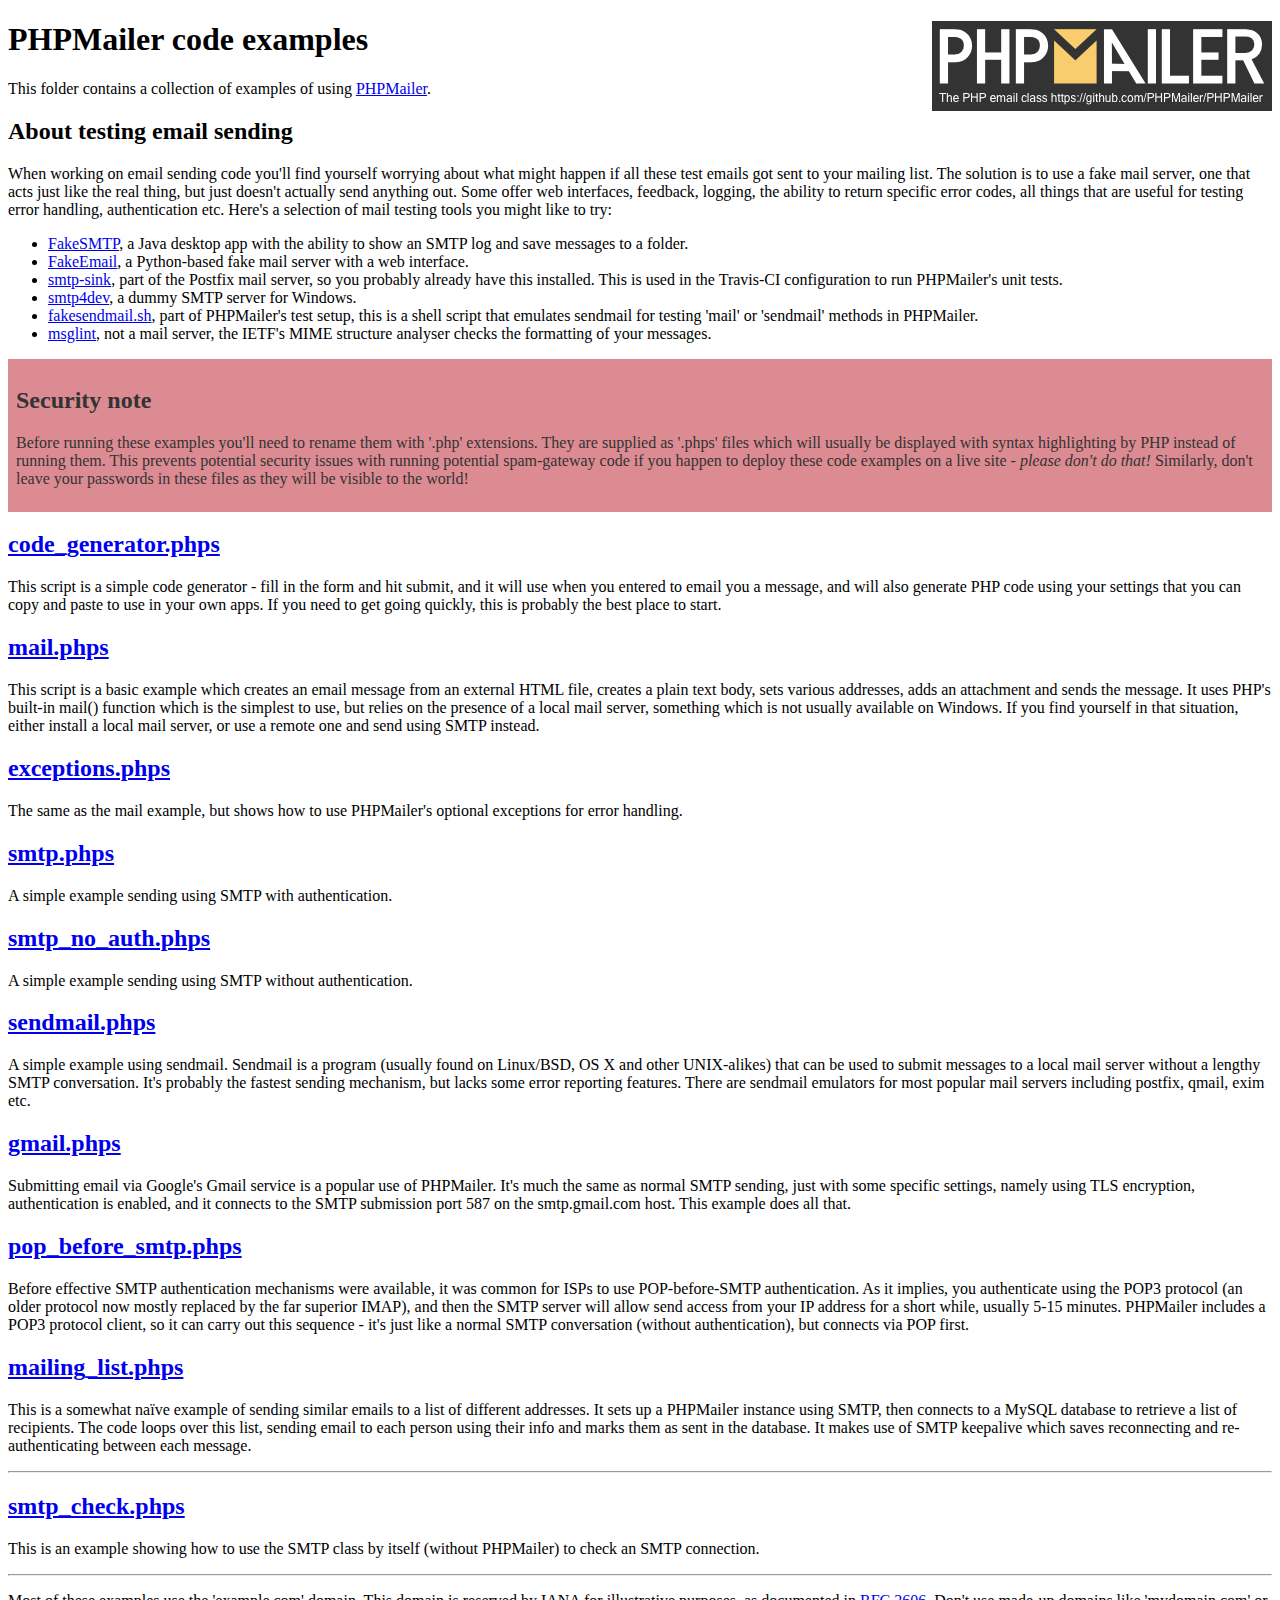
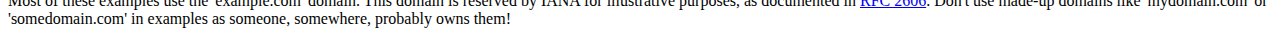
<file: PHPMailer-master/examples/index.html>
<!DOCTYPE html>
<html>
<head>
	<meta charset="UTF-8">
	<title>PHPMailer Examples</title>
</head>
<body>
<h1>PHPMailer code examples<a href="https://github.com/PHPMailer/PHPMailer"><img src="images/phpmailer.png" style="float:right; border:0;" alt="PHPMailer logo"></a></h1>
<p>This folder contains a collection of examples of using <a href="https://github.com/PHPMailer/PHPMailer">PHPMailer</a>.</p>
<h2>About testing email sending</h2>
<p>When working on email sending code you'll find yourself worrying about what might happen if all these test emails got sent to your mailing list. The solution is to use a fake mail server, one that acts just like the real thing, but just doesn't actually send anything out. Some offer web interfaces, feedback, logging, the ability to return specific error codes, all things that are useful for testing error handling, authentication etc. Here's a selection of mail testing tools you might like to try:</p>
<ul>
  <li><a href="https://github.com/Nilhcem/FakeSMTP">FakeSMTP</a>, a Java desktop app with the ability to show an SMTP log and save messages to a folder. </li>
  <li><a href="https://github.com/isotoma/FakeEmail">FakeEmail</a>, a Python-based fake mail server with a web interface.</li>
  <li><a href="http://www.postfix.org/smtp-sink.1.html">smtp-sink</a>, part of the Postfix mail server, so you probably already have this installed. This is used in the Travis-CI configuration to run PHPMailer's unit tests.</li>
  <li><a href="http://smtp4dev.codeplex.com">smtp4dev</a>, a dummy SMTP server for Windows.</li>
  <li><a href="https://github.com/PHPMailer/PHPMailer/blob/master/test/fakesendmail.sh">fakesendmail.sh</a>, part of PHPMailer's test setup, this is a shell script that emulates sendmail for testing 'mail' or 'sendmail' methods in PHPMailer.</li>
  <li><a href="http://tools.ietf.org/tools/msglint/">msglint</a>, not a mail server, the IETF's MIME structure analyser checks the formatting of your messages.</li>
</ul>
<div style="padding: 8px; color: #333333; background-color: #dc8b92">
<h2>Security note</h2>
<p>Before running these examples you'll need to rename them with '.php' extensions. They are supplied as '.phps' files which will usually be displayed with syntax highlighting by PHP instead of running them. This prevents potential security issues with running potential spam-gateway code if you happen to deploy these code examples on a live site - <em>please don't do that!</em> Similarly, don't leave your passwords in these files as they will be visible to the world!</p>
</div>
<h2><a href="code_generator.phps">code_generator.phps</a></h2>
<p>This script is a simple code generator - fill in the form and hit submit, and it will use when you entered to email you a message, and will also generate PHP code using your settings that you can copy and paste to use in your own apps. If you need to get going quickly, this is probably the best place to start.</p>
<h2><a href="mail.phps">mail.phps</a></h2>
<p>This script is a basic example which creates an email message from an external HTML file, creates a plain text body, sets various addresses, adds an attachment and sends the message. It uses PHP's built-in mail() function which is the simplest to use, but relies on the presence of a local mail server, something which is not usually available on Windows. If you find yourself in that situation, either install a local mail server, or use a remote one and send using SMTP instead.</p>
<h2><a href="exceptions.phps">exceptions.phps</a></h2>
<p>The same as the mail example, but shows how to use PHPMailer's optional exceptions for error handling.</p>
<h2><a href="smtp.phps">smtp.phps</a></h2>
<p>A simple example sending using SMTP with authentication.</p>
<h2><a href="smtp_no_auth.phps">smtp_no_auth.phps</a></h2>
<p>A simple example sending using SMTP without authentication.</p>
<h2><a href="sendmail.phps">sendmail.phps</a></h2>
<p>A simple example using sendmail. Sendmail is a program (usually found on Linux/BSD, OS X and other UNIX-alikes) that can be used to submit messages to a local mail server without a lengthy SMTP conversation. It's probably the fastest sending mechanism, but lacks some error reporting features. There are sendmail emulators for most popular mail servers including postfix, qmail, exim etc.</p>
<h2><a href="gmail.phps">gmail.phps</a></h2>
<p>Submitting email via Google's Gmail service is a popular use of PHPMailer. It's much the same as normal SMTP sending, just with some specific settings, namely using TLS encryption, authentication is enabled, and it connects to the SMTP submission port 587 on the smtp.gmail.com host. This example does all that.</p>
<h2><a href="pop_before_smtp.phps">pop_before_smtp.phps</a></h2>
<p>Before effective SMTP authentication mechanisms were available, it was common for ISPs to use POP-before-SMTP authentication. As it implies, you authenticate using the POP3 protocol (an older protocol now mostly replaced by the far superior IMAP), and then the SMTP server will allow send access from your IP address for a short while, usually 5-15 minutes. PHPMailer includes a POP3 protocol client, so it can carry out this sequence - it's just like a normal SMTP conversation (without authentication), but connects via POP first.</p>
<h2><a href="mailing_list.phps">mailing_list.phps</a></h2>
<p>This is a somewhat naïve example of sending similar emails to a list of different addresses. It sets up a PHPMailer instance using SMTP, then connects to a MySQL database to retrieve a list of recipients. The code loops over this list, sending email to each person using their info and marks them as sent in the database. It makes use of SMTP keepalive which saves reconnecting and re-authenticating between each message.</p>
<hr>
<h2><a href="smtp_check.phps">smtp_check.phps</a></h2>
<p>This is an example showing how to use the SMTP class by itself (without PHPMailer) to check an SMTP connection.</p>
<hr>
<p>Most of these examples use the 'example.com' domain. This domain is reserved by IANA for illustrative purposes, as documented in <a href="http://tools.ietf.org/html/rfc2606">RFC 2606</a>. Don't use made-up domains like 'mydomain.com' or 'somedomain.com' in examples as someone, somewhere, probably owns them!</p>
</body>
</html>
</file>
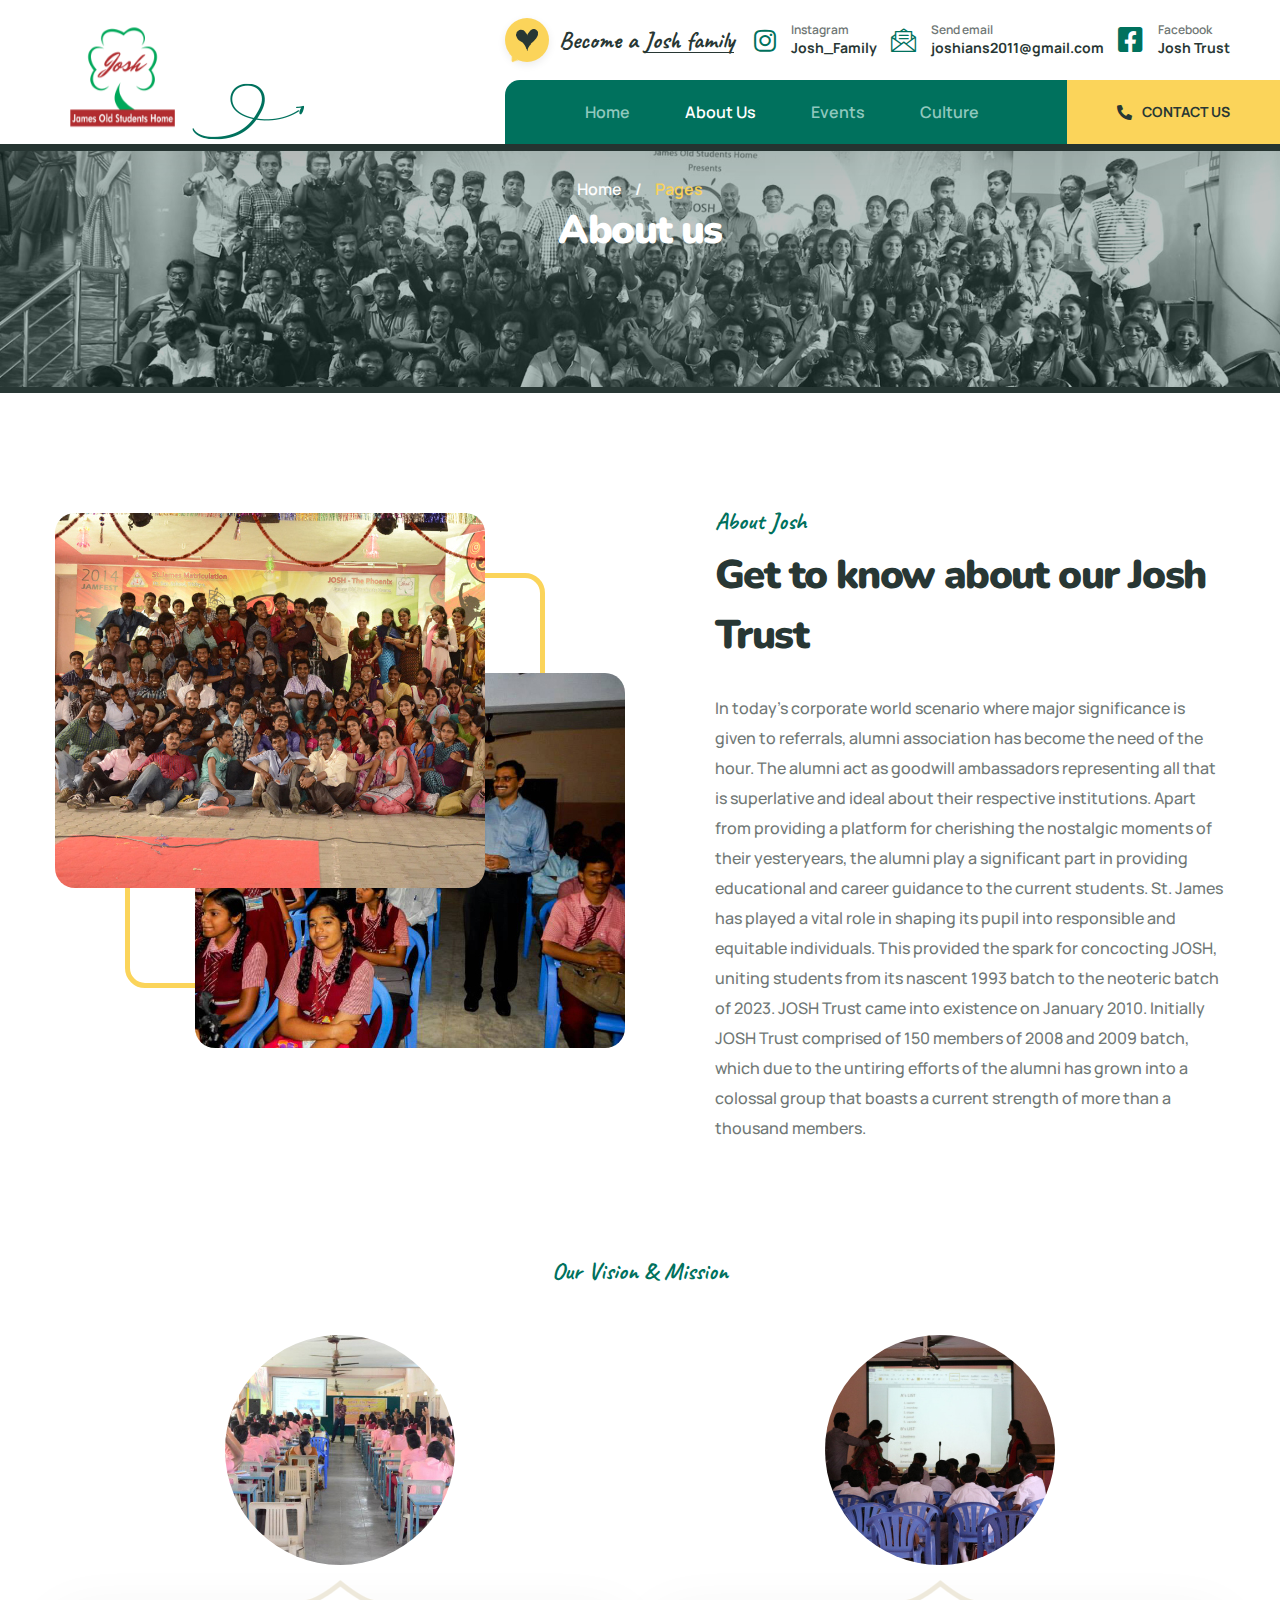
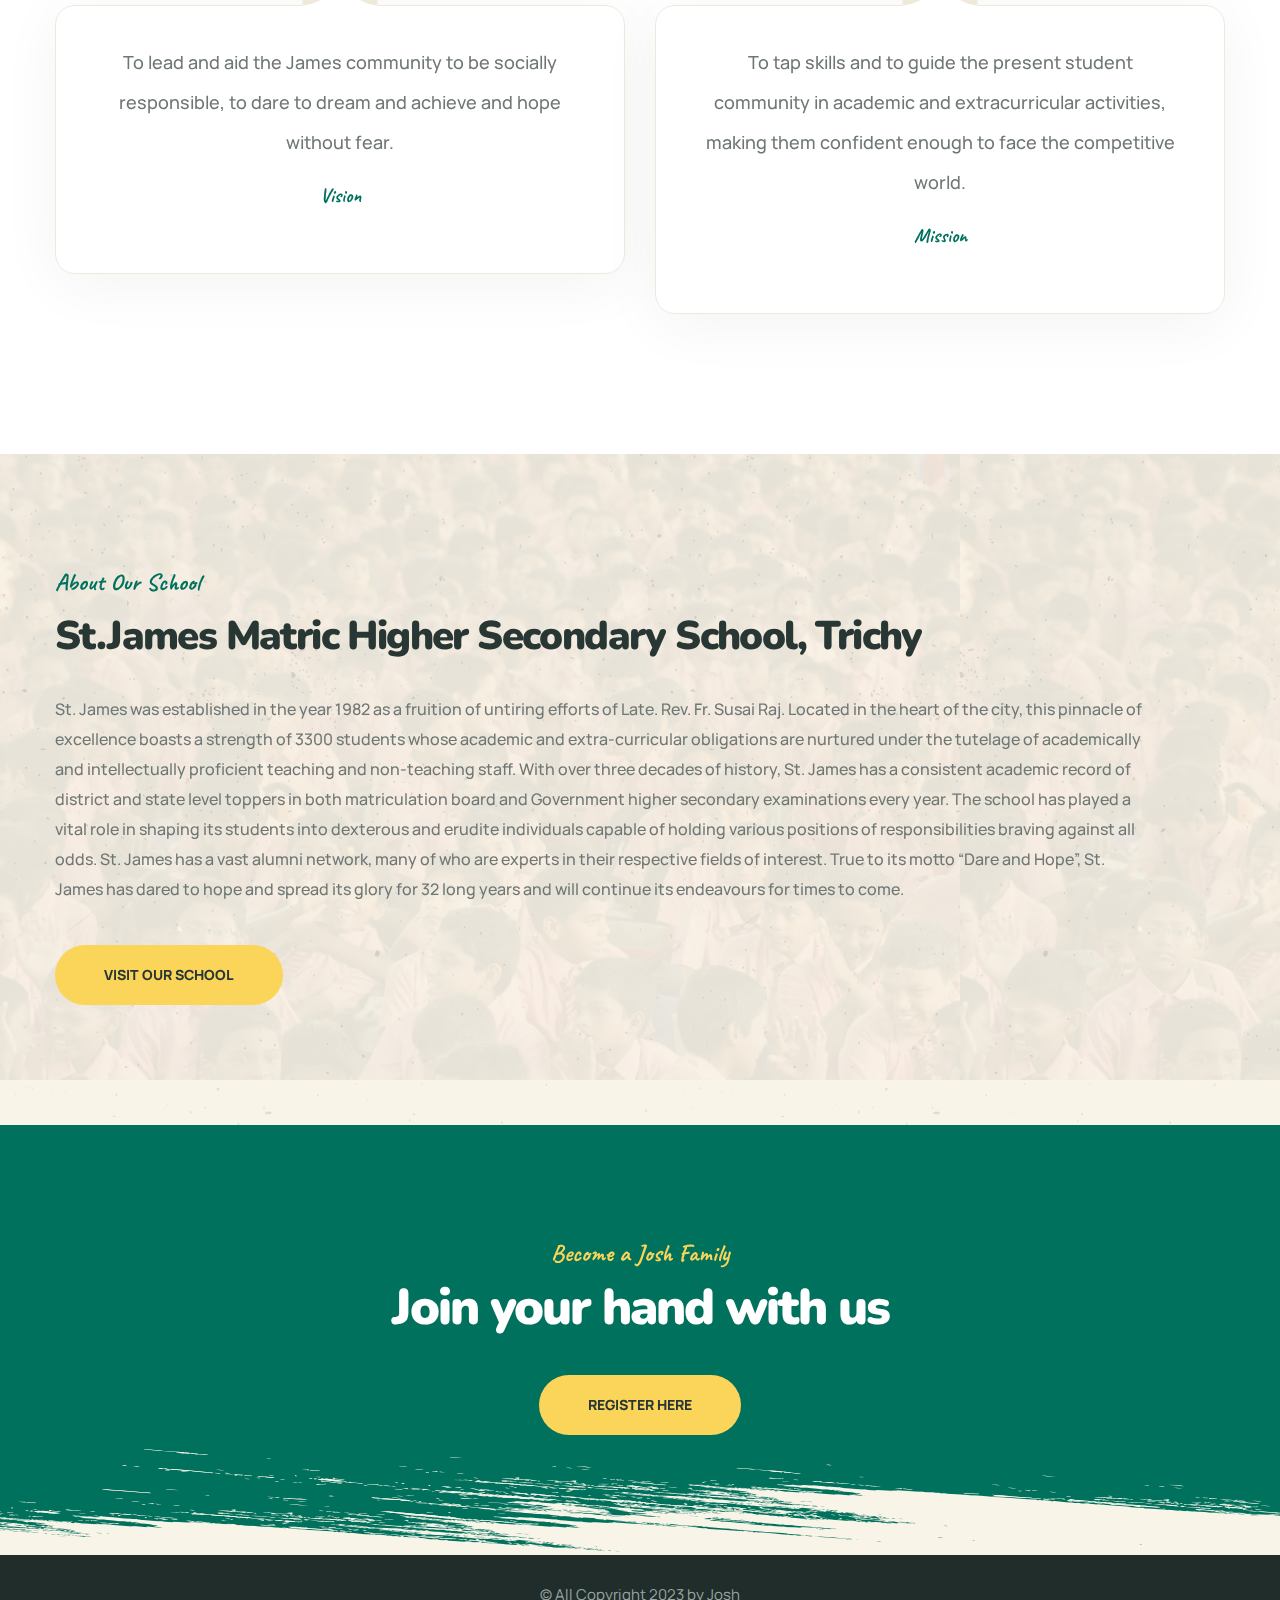
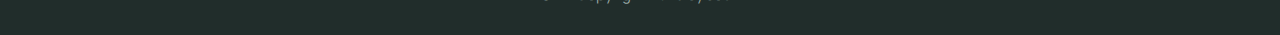
<file: about.html>
<!DOCTYPE html>
<html lang="en">

<head>
    <meta charset="UTF-8" />
    <meta name="viewport" content="width=device-width, initial-scale=1.0" />
    <title> About - Josh Trust </title>
    <!-- favicons Icons -->
    <link rel="manifest" href="assets/images/favicons/site.webmanifest" />
    <meta name="description" content="Josh " />

    <!-- fonts -->
    <link rel="preconnect" href="https://fonts.googleapis.com/">

    <link rel="preconnect" href="https://fonts.gstatic.com/" crossorigin>

    <link
        href="https://fonts.googleapis.com/css2?family=Nunito:ital,wght@0,200;0,300;0,400;0,500;0,600;0,700;0,800;0,900;1,200;1,300;1,400;1,500;1,600;1,700;1,800;1,900&amp;display=swap"
        rel="stylesheet">

    <link href="https://fonts.googleapis.com/css2?family=Manrope:wght@200;300;400;500;600;700;800&amp;display=swap"
        rel="stylesheet">

    <link href="https://fonts.googleapis.com/css2?family=Caveat:wght@400;500;600;700&amp;display=swap" rel="stylesheet">


    <link rel="stylesheet" href="assets/vendors/bootstrap/css/bootstrap.min.css" />
    <link rel="stylesheet" href="assets/vendors/animate/animate.min.css" />
    <link rel="stylesheet" href="assets/vendors/animate/custom-animate.css" />
    <link rel="stylesheet" href="assets/vendors/fontawesome/css/all.min.css" />
    <link rel="stylesheet" href="assets/vendors/jarallax/jarallax.css" />
    <link rel="stylesheet" href="assets/vendors/jquery-magnific-popup/jquery.magnific-popup.css" />
    <link rel="stylesheet" href="assets/vendors/nouislider/nouislider.min.css" />
    <link rel="stylesheet" href="assets/vendors/nouislider/nouislider.pips.css" />
    <link rel="stylesheet" href="assets/vendors/odometer/odometer.min.css" />
    <link rel="stylesheet" href="assets/vendors/swiper/swiper.min.css" />
    <link rel="stylesheet" href="assets/vendors/oxpins-icons/style.css">
    <link rel="stylesheet" href="assets/vendors/tiny-slider/tiny-slider.min.css" />
    <link rel="stylesheet" href="assets/vendors/reey-font/stylesheet.css" />
    <link rel="stylesheet" href="assets/vendors/owl-carousel/owl.carousel.min.css" />
    <link rel="stylesheet" href="assets/vendors/owl-carousel/owl.theme.default.min.css" />
    <link rel="stylesheet" href="assets/vendors/bxslider/jquery.bxslider.css" />
    <link rel="stylesheet" href="assets/vendors/bootstrap-select/css/bootstrap-select.min.css" />
    <link rel="stylesheet" href="assets/vendors/vegas/vegas.min.css" />
    <link rel="stylesheet" href="assets/vendors/jquery-ui/jquery-ui.css" />
    <link rel="stylesheet" href="assets/vendors/timepicker/timePicker.css" />

    <!-- template styles -->
    <link rel="stylesheet" href="assets/css/oxpins.css" />
    <link rel="stylesheet" href="assets/css/oxpins-responsive.css" />
</head>

<body class="custom-cursor">




    <!-- <div class="preloader">
        <div class="preloader__image"></div>
    </div> -->
    <!-- /.preloader -->


    <div class="page-wrapper">
        <header class="main-header">
            <nav class="main-menu">
                <div class="main-menu__wrapper">
                    <div class="main-menu__wrapper-inner">
                        <div class="main-menu__left">
                            <div class="main-menu__logo">
                                <a href="index.html"><img src="assets/images/resources/josh.png" alt=""></a>
                            </div>
                            <div class="main-menu__shape-1 float-bob-x">
                                <img src="assets/images/shapes/main-menu-shape-1.png" alt="">
                            </div>
                        </div>
                        <div class="main-menu__right">
                            <div class="main-menu__right-top">
                                <div class="main-menu__right-top-left">
                                    <div class="main-menu__volunteers">
                                        <div class="main-menu__volunteers-icon">
                                            <img src="assets/images/icon/main-menu-heart-icon.png" alt="">
                                        </div>
                                        <div class="main-menu__volunteers-text-box">
                                            <p class="main-menu__volunteers-text"><a href="#">Become
                                                    a
                                                    <span>Josh family</span></a></p>
                                        </div>
                                    </div>
                                </div>
                                <div class="main-menu__right-top-right">
                                    <div class="main-menu__right-top-address">
                                        <ul class="list-unstyled main-menu__right-top-address-list">
                                            <li>
                                                <div class="icon">
                                                    <span class="fab fa-instagram"></span>
                                                </div>
                                                <div class="content">
                                                    <p>Instagram</p>
                                                    <h5><a href="https://instagram.com/the_josh_family?igshid=NzZhOTFlYzFmZQ==" target="_blank">Josh_Family</a></h5>
                                                </div>
                                            </li>
                                            <li>
                                                <div class="icon">
                                                    <span class="icon-message"></span>
                                                </div>
                                                <div class="content">
                                                    <p>Send email</p>
                                                    <h5><a href="mailto:needhelp@company.com" target="_blank">joshians2011@gmail.com</a>
                                                    </h5>
                                                </div>
                                            </li>
                                            <li>
                                                <div class="icon">
                                                    <span class="fab fa-facebook-square"></span>
                                                </div>
                                                <div class="content">
                                                    <p>Facebook</p>
                                                    <h5> <a href="https://www.facebook.com/groups/161557233885623/" target="_blank">Josh Trust </a></h5>
                                                </div>
                                            </li>
                                        </ul>
                                    </div>
                                    <div class="main-menu__right-top-social">
                                        <a href="https://www.facebook.com/groups/161557233885623/"><i class="fab fa-facebook"></i></a>
                                        <a href="https://instagram.com/the_josh_family?igshid=NzZhOTFlYzFmZQ=="><i class="fab fa-instagram"></i></a>
                                    </div>
                                </div>
                            </div>
                            <div class="main-menu__right-bottom">
                                <div class="main-menu__main-menu-box">
                                    <a href="#" class="mobile-nav__toggler"><i class="fa fa-bars"></i></a>
                                    <ul class="main-menu__list">
                                        <li>
                                            <a href="index.html">Home </a>
                                        </li>
                                            <li>
                                                <a href="about.html">About Us</a>
                                            </li>
                                            <li class="dropdown">
                                                <a href="events.html">Events</a>
                                                <ul>
                                                    <li><a href="event-details.html">Event Details</a></li>
                                                </ul>
                                            </li>
                                            <li>
                                                <a href="gallery.html">Culture</a>
                                            </li>
                                            <!-- <li>
                                                <a href="contact.html">Contact</a>
                                            </li> -->
                                    </ul>
                                </div>
                                <div class="main-menu__main-menu-content-box">
                                    <div class="main-menu__search-cat-btn-box">
                                        <!-- <div class="main-menu__cat-box">
                                            <a href="cart.html" class="main-menu__cart icon-shopping-cart"></a>
                                        </div> -->
                                        <div class="main-menu__btn-box">
                                            <a href="contact.html" class="main-menu__btn"> <span
                                                    class="fa fa-phone-alt"></span> Contact Us
                                                </a>
                                        </div>
                                    </div>
                                </div>
                            </div>
                        </div>
                    </div>
                </div>
            </nav>
        </header>

        <div class="stricky-header stricked-menu main-menu">
            <div class="sticky-header__content"></div><!-- /.sticky-header__content -->
        </div><!-- /.stricky-header -->

        <!--Page Header Start-->
        <section class="page-header">
            <div class="page-header-bg" style="background-image: url(assets/images/backgrounds/page.jpg)">
            </div>
             <div class="container">
                <div class="page-header__inner">
                    <ul class="thm-breadcrumb list-unstyled">
                        <li><a href="index.html">Home</a></li>
                        <li><span>/</span></li>
                        <li class="active">Pages</li>
                    </ul>
                    <h2>About us</h2>
                </div>
            </div> 
        </section>
        <!--Page Header End-->

        <!--About Four Start-->
        <section class="about-four">
            <div class="container">
                <div class="row">
                    <div class="col-xl-6">
                        <div class="about-four__left">
                            <div class="about-four__img-box">
                                <div class="about-four__img">
                                    <img src="assets/images/resources/aboutus.jpg" alt="">
                                </div>
                                <div class="about-four__img-two">
                                    <img src="assets/images/resources/aboutus1.jpg" alt="">
                                </div>
                                <div class="about-four__border"></div>
                            </div>
                        </div>
                    </div>
                    <div class="col-xl-6">
                        <div class="about-four__right">
                            <div class="section-title text-left">
                                <span class="section-title__tagline">About Josh</span>
                                <h2 class="section-title__title">Get to know about our
                                    Josh Trust</h2>
                            </div>
                            <p class="about-four__text">In today’s corporate world scenario where major significance is given to referrals, alumni association has become the need of the hour. The alumni act as goodwill ambassadors representing all that is superlative and ideal about their respective institutions.
                                 Apart from providing a platform for cherishing the nostalgic moments of their yesteryears, the alumni play a significant part in providing educational and career guidance to the current students. St. James has played a vital role in shaping its pupil into responsible and equitable individuals. 
                                 This provided the spark for concocting JOSH, uniting students from its nascent 1993 batch to the neoteric batch of 2023. JOSH Trust came into existence on January 2010.
                                 Initially JOSH Trust comprised of 150 members of 2008 and 2009 batch, which due to the untiring efforts of the alumni has grown into a colossal group that boasts a current strength of more than a thousand members.</p>
                            <!-- <ul class="list-unstyled about-four__points">
                                <li>
                                    <div class="icon">
                                        <i class="fa fa-check"></i>
                                    </div>
                                    <div class="text">
                                        <p>Proin sed magna vel mi suscipit commodo.</p>
                                    </div>
                                </li>
                                <li>
                                    <div class="icon">
                                        <i class="fa fa-check"></i>
                                    </div>
                                    <div class="text">
                                        <p>Cras aliquet nulla ut varius blandit.</p>
                                    </div>
                                </li>
                                <li>
                                    <div class="icon">
                                        <i class="fa fa-check"></i>
                                    </div>
                                    <div class="text">
                                        <p>Nulla auctor ipsum sed nisi lis porttitor.</p>
                                    </div>
                                </li>
                            </ul>
                            <div class="about-four__btn-box">
                                <a href="about.html" class="thm-btn about-four__btn">Discover More</a>
                            </div> -->
                        </div>
                    </div>
                </div>
            </div>
        </section>
        <!--About Four End-->

        <!--Testimonial Two Start-->
        <section class="testimonial-two">
            <div class="container">
                <div class="section-title text-center">
                    <span class="section-title__tagline">Our Vision & Mission</span>
                    <!-- <h2 class="section-title__title">What they’re talking <br> about oxpins</h2> -->
                </div>
                <div class="testimonial-two__carousel owl-carousel owl-theme thm-owl__carousel" data-owl-options='{
                    "loop": true,
                    "autoplay": true,
                    "margin": 30,
                    "nav": false,
                    "dots": false,
                    "smartSpeed": 600,
                    "autoplayTimeout": 10000,
                    "navText": ["<span class=\"icon-left-arrow\"></span>","<span class=\"icon-right-arrow\"></span>"],
                    "responsive": {
                        "0": {
                            "items": 1
                        },
                        "768": {
                            "items": 1
                        },
                        "992": {
                            "items": 2
                        },
                        "1200": {
                            "items": 2
                        }
                    }
                }'>
                    <div class="item">
                        <!--Testimonial Two Single Start-->
                        <div class="testimonial-two__single">
                            <div class="testimonial-two__img">
                                <img src="assets/images/testimonial/mission.jpg" alt="">
                            </div>
                            <div class="testimonial-two__content">
                                <div class="testimonial-two__shape-1"
                                    style="background-image: url(assets/images/shapes/testimonial-two-shape-1.png);">
                                </div>
                                <p class="testimonial-two__text">To lead and aid the James community to be socially responsible, to dare to dream and achieve and hope without fear.
                                </p>
                                <div class="testimonial-two__client-info">
                                    <!-- <h4 class="testimonial-two__client-name">Sarah albert</h4> -->
                                    <p class="testimonial-two__client-sub-title">Vision</p>
                                </div>
                            </div>
                        </div>
                        <!--Testimonial Two Single End-->
                    </div>
                    <div class="item">
                        <!--Testimonial Two Single Start-->
                        <div class="testimonial-two__single">
                            <div class="testimonial-two__img">
                                <img src="assets/images/testimonial/vision.jpg" alt="">
                            </div>
                            <div class="testimonial-two__content">
                                <div class="testimonial-two__shape-1"
                                    style="background-image: url(assets/images/shapes/testimonial-two-shape-1.png);">
                                </div>
                                <p class="testimonial-two__text">To tap skills and to guide the present student community in academic and extracurricular activities, making them confident enough to face the competitive world.
                                </p>
                                <div class="testimonial-two__client-info">
                                    <!-- <h4 class="testimonial-two__client-name">Kevin martin</h4> -->
                                    <p class="testimonial-two__client-sub-title">Mission</p>
                                </div>
                            </div>
                        </div>
                        <!--Testimonial Two Single End-->
                    </div>
                </div>
            </div>
        </section>
        <!--Testimonial Two End-->


        <!--FAQ One Start-->
        <section class="faq-one faq-two">
            <div class="faq-one-shape-1" style="background-image: url(assets/images/shapes/faq-one-shape-1.png);"></div>
            <div class="faq-one-bg" style="background-image: url(assets/images/backgrounds/aa.jpg);"></div>
            <div class="container">
                <div class="row">
                    <div class="col-xl-12 col-lg-12">
                        <div class="faq-one__left">
                            <div class="section-title text-left">
                                <span class="section-title__tagline">About Our School</span>
                                <h2 class="section-title__title">St.James Matric Higher Secondary School, Trichy

                                </h2>
                            </div>
                            <p class="faq-one__text-1">St. James was established in the year 1982 as a fruition of untiring efforts of Late. Rev. Fr. Susai Raj. Located in the heart of the city, this pinnacle of excellence boasts a strength of 3300 students whose academic and extra-curricular obligations are nurtured under the tutelage of academically and intellectually proficient teaching and non-teaching staff. With over three decades of history, St. James has a consistent academic record of district and state level toppers in 
                                both matriculation board and Government higher secondary examinations every year. The school has played a vital role in shaping its students into dexterous and erudite individuals capable of holding various positions of responsibilities braving against all odds. St. James has a vast alumni network, many of who are experts in their respective fields of interest. True to its motto “Dare and Hope”, St. James has dared to hope and spread its glory for 32 long years and will continue its endeavours for times to come.</p>
                            <a href="https://www.stjamesschooltrichy.com/" class="thm-btn faq-one__btn">Visit Our School</a>
                        </div>
                    </div>
                </div>
            </div>
        </section>
        <!--FAQ One End-->


        <!--Become Volunteer One Start-->
        <section class="become-volunteer-one">
            <div class="become-volunteer-one__bg-box">
                <div class="become-volunteer-one__bg jarallax" data-jarallax data-speed="0.2" data-imgPosition="50% 0%"
                    style="background-image: url(assets/images/backgrounds/123.jpg);"></div>
            </div>
            <div class="become-volunteer-one__shape-1"
                style="background-image: url(assets/images/shapes/become-volunteer-shape-1.png);"></div>
            <div class="container">
                <div class="become-volunteer-one__inner">
                    <p class="become-volunteer-one__sub-title">Become a Josh Family</p>
                    <h3 class="become-volunteer-one__title">Join your hand with us
                    </h3>
                    <div class="become-volunteer-one__btn-box">
                        <a href="" class="thm-btn become-volunteer-one__btn">Register Here</a>
                    </div>
                </div>
            </div>
        </section>
        <!--Become Volunteer One End-->



        <!--Site Footer Start-->
        <footer>
            <div class="site-footer__bottom">
                <div class="container">
                    <div class="row">
                        <div class="col-xl-12">
                            <div class="site-footer__bottom-inner">
                                <p class="site-footer__bottom-text">© All Copyright 2023 by <a href="#">Josh</a>
                                </p>
                            </div>
                        </div>
                    </div>
                </div>
            </div>
        </footer>
        <!--Site Footer End-->


    </div><!-- /.page-wrapper -->


    <div class="mobile-nav__wrapper">
        <div class="mobile-nav__overlay mobile-nav__toggler"></div>
        <!-- /.mobile-nav__overlay -->
        <div class="mobile-nav__content">
            <span class="mobile-nav__close mobile-nav__toggler"><i class="fa fa-times"></i></span>

            <div class="logo-box">
                <a href="index.html" aria-label="logo image"><img src="assets/images/resources/josh.png" width="143"
                        alt="" /></a>
            </div>
            <!-- /.logo-box -->
            <div class="mobile-nav__container"></div>
            <!-- /.mobile-nav__container -->

            <ul class="mobile-nav__contact list-unstyled">
                <li>
                    <i class="fa fa-envelope"></i>
                    <a href="mailto:needhelp@packageName__.com" target="_blank">joshians2011@gmail.com</a>
                </li>
                <!-- <li>
                    <i class="fa fa-phone-alt"></i>
                    <a href="tel:666-888-0000">666 888 0000</a>
                </li> -->
            </ul><!-- /.mobile-nav__contact -->
            <div class="mobile-nav__top">
                <div class="mobile-nav__social">
                    <!-- <a href="#" class="fab fa-twitter"></a> -->
                    <a href="https://www.facebook.com/groups/161557233885623/" target="_blank" class="fab fa-facebook-square"></a>
                    <!-- <a href="#" class="fab fa-pinterest-p"></a> -->
                    <a href="https://instagram.com/the_josh_family?igshid=NzZhOTFlYzFmZQ==" target="_blank" class="fab fa-instagram"></a>
                </div><!-- /.mobile-nav__social -->
            </div><!-- /.mobile-nav__top -->



        </div>
        <!-- /.mobile-nav__content -->
    </div>
    <!-- /.mobile-nav__wrapper -->

    <div class="search-popup">
        <div class="search-popup__overlay search-toggler"></div>
        <!-- /.search-popup__overlay -->
        <div class="search-popup__content">
            <form action="#">
                <label for="search" class="sr-only">search here</label><!-- /.sr-only -->
                <input type="text" id="search" placeholder="Search Here..." />
                <button type="submit" aria-label="search submit" class="thm-btn">
                    <i class="icon-magnifying-glass"></i>
                </button>
            </form>
        </div>
        <!-- /.search-popup__content -->
    </div>
    <!-- /.search-popup -->

    <a href="#" data-target="html" class="scroll-to-target scroll-to-top"><i class="icon-up-arrow"></i></a>


    <script src="assets/vendors/jquery/jquery-3.6.0.min.js"></script>
    <script src="assets/vendors/bootstrap/js/bootstrap.bundle.min.js"></script>
    <script src="assets/vendors/jarallax/jarallax.min.js"></script>
    <script src="assets/vendors/jquery-ajaxchimp/jquery.ajaxchimp.min.js"></script>
    <script src="assets/vendors/jquery-appear/jquery.appear.min.js"></script>
    <script src="assets/vendors/jquery-circle-progress/jquery.circle-progress.min.js"></script>
    <script src="assets/vendors/jquery-magnific-popup/jquery.magnific-popup.min.js"></script>
    <script src="assets/vendors/jquery-validate/jquery.validate.min.js"></script>
    <script src="assets/vendors/nouislider/nouislider.min.js"></script>
    <script src="assets/vendors/odometer/odometer.min.js"></script>
    <script src="assets/vendors/swiper/swiper.min.js"></script>
    <script src="assets/vendors/tiny-slider/tiny-slider.min.js"></script>
    <script src="assets/vendors/wnumb/wNumb.min.js"></script>
    <script src="assets/vendors/wow/wow.js"></script>
    <script src="assets/vendors/isotope/isotope.js"></script>
    <script src="assets/vendors/countdown/countdown.min.js"></script>
    <script src="assets/vendors/owl-carousel/owl.carousel.min.js"></script>
    <script src="assets/vendors/bxslider/jquery.bxslider.min.js"></script>
    <script src="assets/vendors/bootstrap-select/js/bootstrap-select.min.js"></script>
    <script src="assets/vendors/vegas/vegas.min.js"></script>
    <script src="assets/vendors/jquery-ui/jquery-ui.js"></script>
    <script src="assets/vendors/timepicker/timePicker.js"></script>
    <script src="assets/vendors/circleType/jquery.circleType.js"></script>
    <script src="assets/vendors/circleType/jquery.lettering.min.js"></script>




    <!-- template js -->
    <script src="assets/js/oxpins.js"></script>
</body>

</html>
</file>
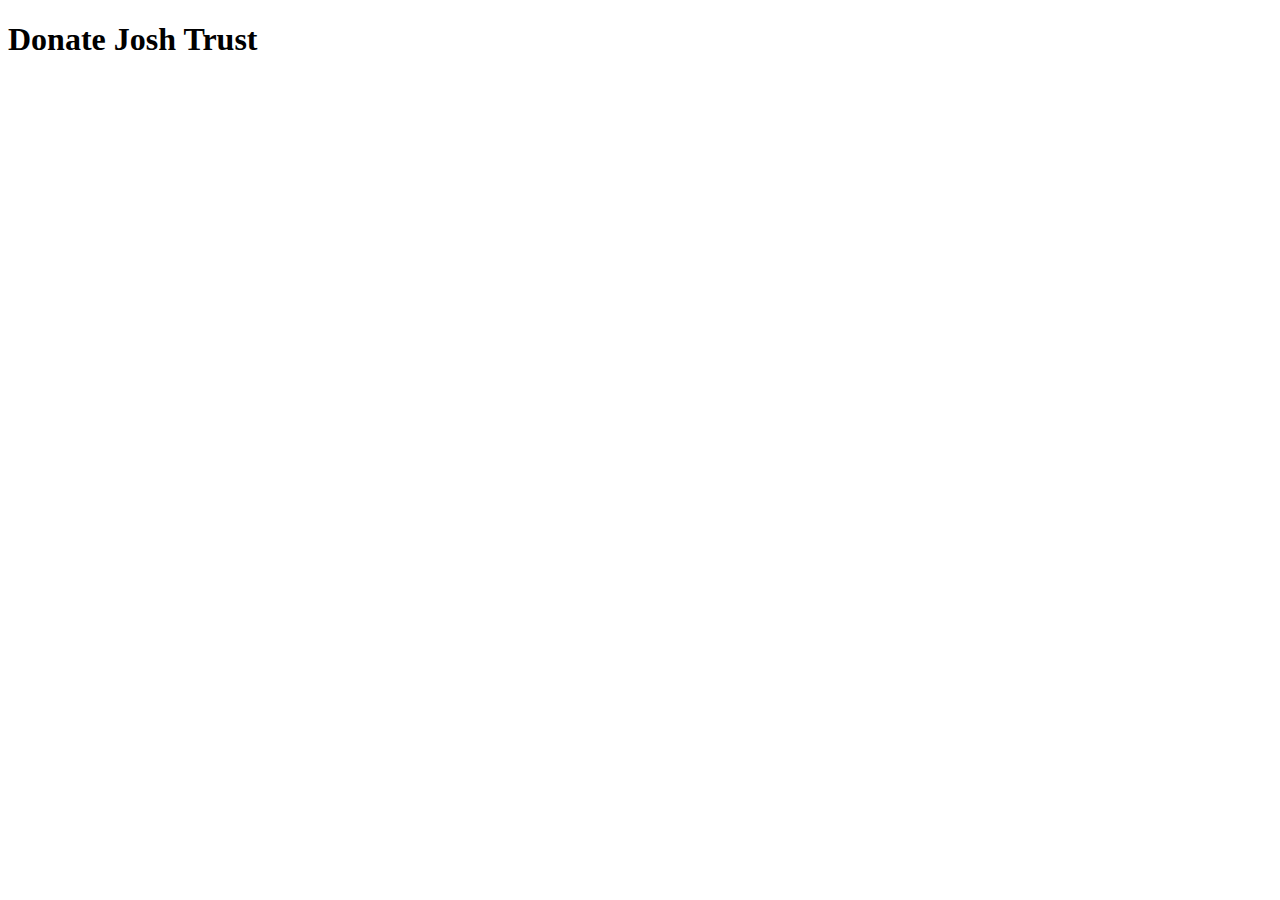
<file: donate-now.html>
<!DOCTYPE html>
<html lang="en">
<head>
    <meta charset="UTF-8">
    <meta name="viewport" content="width=device-width, initial-scale=1.0">
    <title>Donate Josh Check</title>
</head>
<body>
    <h1>Donate Josh Trust</h1>
</body>
</html>
</file>
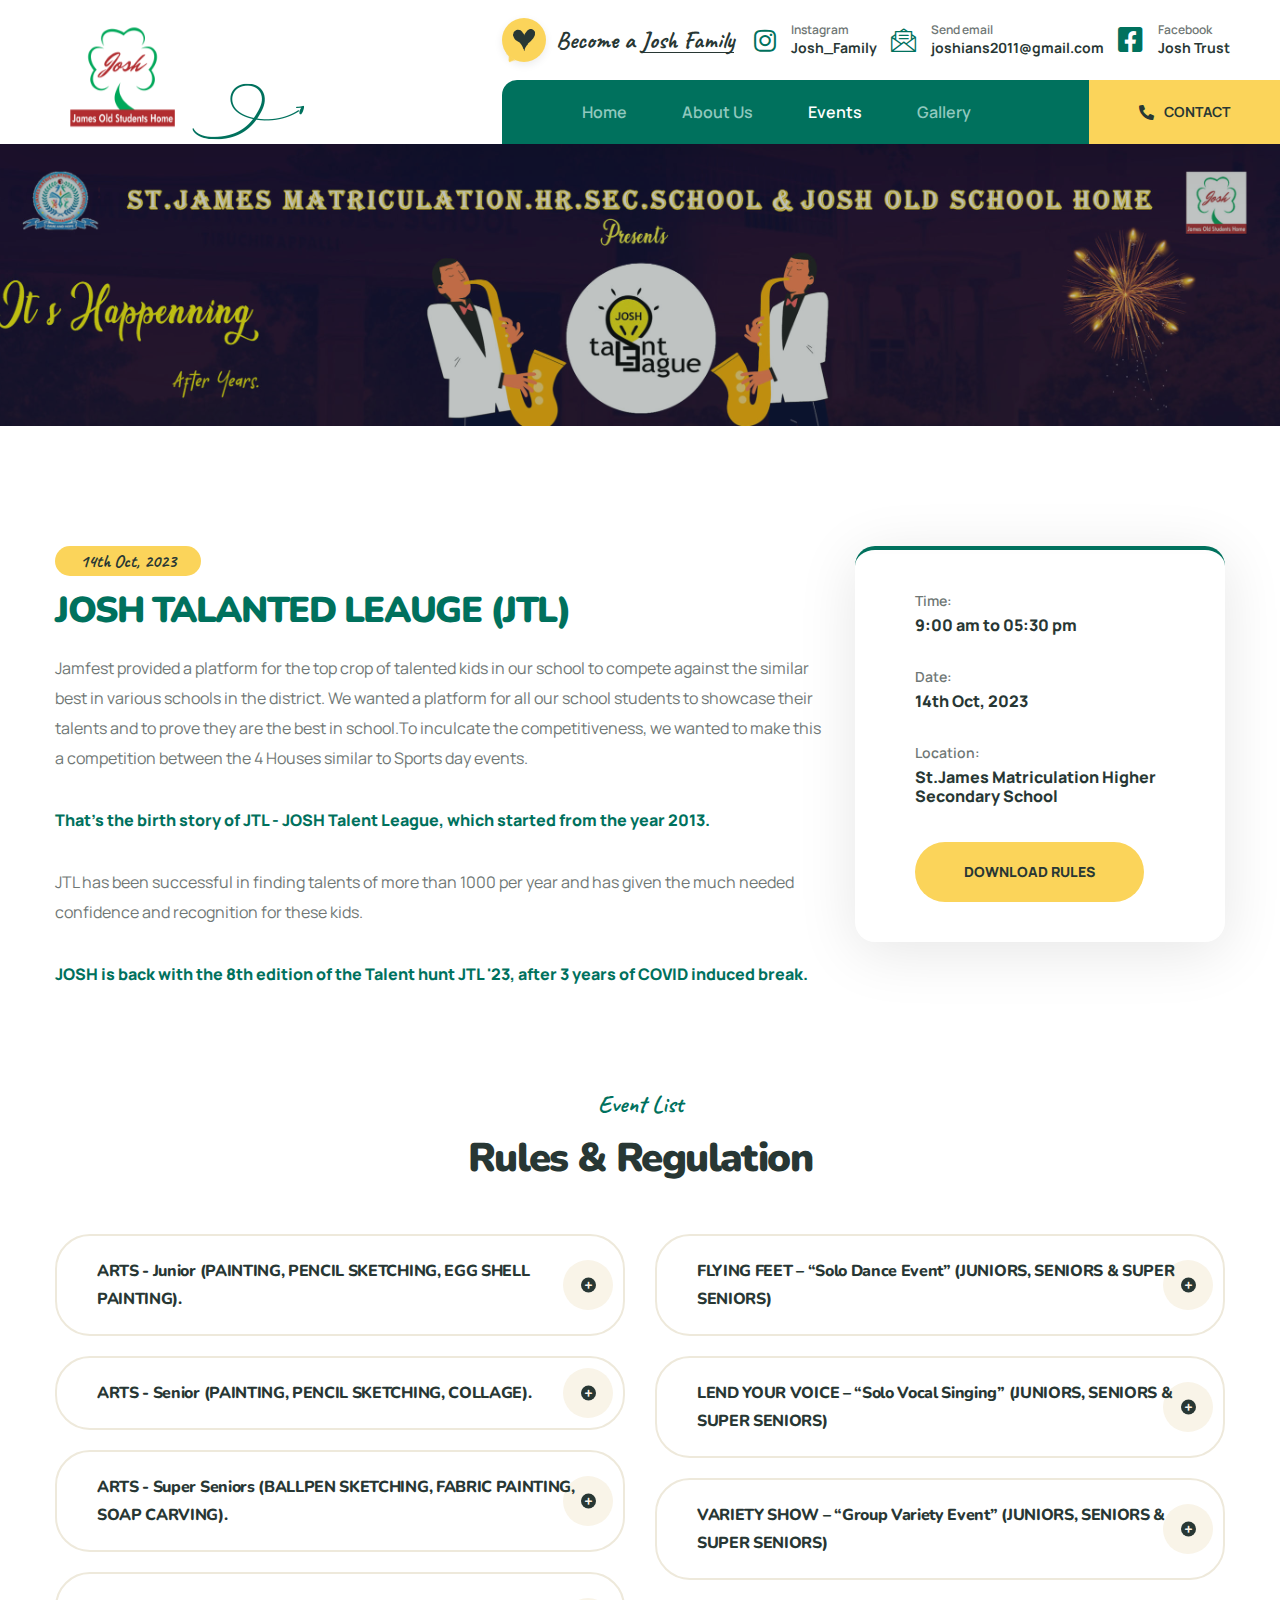
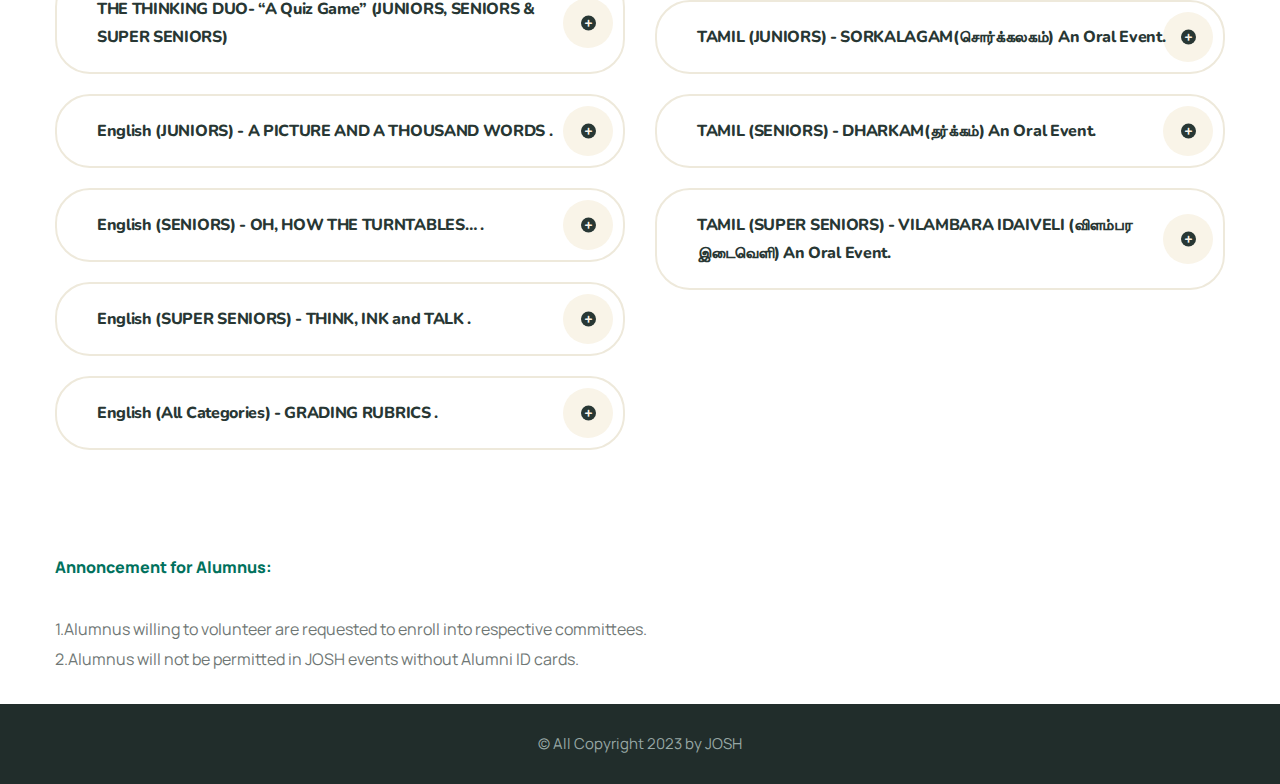
<file: event-details.html>
<!DOCTYPE html>
<html lang="en">

<head>
    <meta charset="UTF-8" />
    <meta name="viewport" content="width=device-width, initial-scale=1.0" />
    <title> Event Details - Josh Trust </title>
    <!-- favicons Icons -->
    <link rel="apple-touch-icon" sizes="180x180" href="assets/images/favicons/apple-touch-icon.png" />
    <link rel="icon" type="image/png" sizes="32x32" href="assets/images/favicons/favicon-32x32.png" />
    <link rel="icon" type="image/png" sizes="16x16" href="assets/images/favicons/favicon-16x16.png" />
    <link rel="manifest" href="assets/images/favicons/site.webmanifest" />
    <meta name="description" content="Oxpins HTML 5 Template " />

    <!-- fonts -->
    <link rel="preconnect" href="https://fonts.googleapis.com/">

    <link rel="preconnect" href="https://fonts.gstatic.com/" crossorigin>

    <link
        href="https://fonts.googleapis.com/css2?family=Nunito:ital,wght@0,200;0,300;0,400;0,500;0,600;0,700;0,800;0,900;1,200;1,300;1,400;1,500;1,600;1,700;1,800;1,900&amp;display=swap"
        rel="stylesheet">

    <link href="https://fonts.googleapis.com/css2?family=Manrope:wght@200;300;400;500;600;700;800&amp;display=swap"
        rel="stylesheet">

    <link href="https://fonts.googleapis.com/css2?family=Caveat:wght@400;500;600;700&amp;display=swap" rel="stylesheet">


    <link rel="stylesheet" href="assets/vendors/bootstrap/css/bootstrap.min.css" />
    <link rel="stylesheet" href="assets/vendors/animate/animate.min.css" />
    <link rel="stylesheet" href="assets/vendors/animate/custom-animate.css" />
    <link rel="stylesheet" href="assets/vendors/fontawesome/css/all.min.css" />
    <link rel="stylesheet" href="assets/vendors/jarallax/jarallax.css" />
    <link rel="stylesheet" href="assets/vendors/jquery-magnific-popup/jquery.magnific-popup.css" />
    <link rel="stylesheet" href="assets/vendors/nouislider/nouislider.min.css" />
    <link rel="stylesheet" href="assets/vendors/nouislider/nouislider.pips.css" />
    <link rel="stylesheet" href="assets/vendors/odometer/odometer.min.css" />
    <link rel="stylesheet" href="assets/vendors/swiper/swiper.min.css" />
    <link rel="stylesheet" href="assets/vendors/oxpins-icons/style.css">
    <link rel="stylesheet" href="assets/vendors/tiny-slider/tiny-slider.min.css" />
    <link rel="stylesheet" href="assets/vendors/reey-font/stylesheet.css" />
    <link rel="stylesheet" href="assets/vendors/owl-carousel/owl.carousel.min.css" />
    <link rel="stylesheet" href="assets/vendors/owl-carousel/owl.theme.default.min.css" />
    <link rel="stylesheet" href="assets/vendors/bxslider/jquery.bxslider.css" />
    <link rel="stylesheet" href="assets/vendors/bootstrap-select/css/bootstrap-select.min.css" />
    <link rel="stylesheet" href="assets/vendors/vegas/vegas.min.css" />
    <link rel="stylesheet" href="assets/vendors/jquery-ui/jquery-ui.css" />
    <link rel="stylesheet" href="assets/vendors/timepicker/timePicker.css" />

    <!-- template styles -->
    <link rel="stylesheet" href="assets/css/oxpins.css" />
    <link rel="stylesheet" href="assets/css/oxpins-responsive.css" />
</head>

<body class="custom-cursor">


    <div class="page-wrapper">
        <header class="main-header">
            <nav class="main-menu">
                <div class="main-menu__wrapper">
                    <div class="main-menu__wrapper-inner">
                        <div class="main-menu__left">
                            <div class="main-menu__logo">
                                <a href="index.html"><img src="assets/images/resources/josh.png" alt=""></a>
                            </div>
                            <div class="main-menu__shape-1 float-bob-x">
                                <img src="assets/images/shapes/main-menu-shape-1.png" alt="">
                            </div>
                        </div>
                        <div class="main-menu__right">
                            <div class="main-menu__right-top">
                                <div class="main-menu__right-top-left">
                                    <div class="main-menu__volunteers">
                                        <div class="main-menu__volunteers-icon">
                                            <img src="assets/images/icon/main-menu-heart-icon.png" alt="">
                                        </div>
                                        <div class="main-menu__volunteers-text-box">
                                            <p class="main-menu__volunteers-text"><a href="#">Become
                                                    a
                                                    <span>Josh Family</span></a></p>
                                        </div>
                                    </div>
                                </div>
                                <div class="main-menu__right-top-right">
                                    <div class="main-menu__right-top-address">
                                        <ul class="list-unstyled main-menu__right-top-address-list">
                                            <li>
                                                <div class="icon">
                                                    <span class="fab fa-instagram"></span>
                                                </div>
                                                <div class="content">
                                                    <p>Instagram</p>
                                                    <h5><a href="https://instagram.com/the_josh_family?igshid=NzZhOTFlYzFmZQ==" target="_blank">Josh_Family</a></h5>
                                                </div>
                                            </li>
                                            <li>
                                                <div class="icon">
                                                    <span class="icon-message"></span>
                                                </div>
                                                <div class="content">
                                                    <p>Send email</p>
                                                    <h5><a href="mailto:needhelp@company.com">joshians2011@gmail.com</a>
                                                    </h5>
                                                </div>
                                            </li>
                                            <li>
                                                <div class="icon">
                                                    <span class="fab fa-facebook-square"></span>
                                                </div>
                                                <div class="content">
                                                    <p>Facebook</p>
                                                    <h5> <a href="https://www.facebook.com/groups/161557233885623/" target="_blank">Josh Trust </a></h5>
                                                </div>
                                            </li>
                                        </ul>
                                    </div>
                                    <div class="main-menu__right-top-social">
                                        <a href="https://www.facebook.com/groups/161557233885623/"><i class="fab fa-facebook"></i></a>
                                        <a href="https://instagram.com/the_josh_family?igshid=NzZhOTFlYzFmZQ=="><i class="fab fa-instagram"></i></a>
                                    </div>
                                </div>
                            </div>
                            <div class="main-menu__right-bottom">
                                <div class="main-menu__main-menu-box">
                                    <a href="#" class="mobile-nav__toggler"><i class="fa fa-bars"></i></a>
                                    <ul class="main-menu__list">
                                        <li>
                                            <a href="index.html">Home </a>
                                        </li>
                                        <li>
                                            <a href="about.html">About Us</a>
                                        </li>
                                        <li class="dropdown">
                                                    <a href="events.html">Events</a>
                                                    <ul>
                                                        <li><a href="event-details.html">Event Details</a></li>
                                                    </ul>
                                                </li>
                                        <li>
                                            <a href="gallery.html">Gallery</a>
                                        </li>
                                    </ul>
                                </div>
                                <div class="main-menu__main-menu-content-box">
                                    <div class="main-menu__search-cat-btn-box">
                                        <div class="main-menu__search-box">
                                            <a href="#"
                                                class="main-menu__search search-toggler icon-magnifying-glass"></a>
                                        </div>
                                        
                                        <div class="main-menu__btn-box">
                                            <a href="contact.html" class="main-menu__btn"> <span
                                                    class="fa fa-phone-alt"></span> Contact
                                                </a>
                                        </div>
                                    </div>
                                </div>
                            </div>
                        </div>
                    </div>
                </div>
            </nav>
        </header>

        <div class="stricky-header stricked-menu main-menu">
            <div class="sticky-header__content"></div><!-- /.sticky-header__content -->
        </div><!-- /.stricky-header -->

        <!--Page Header Start-->
        <section class="page-headers">
            <div class="page-headers-bgs" style="background-image: url(assets/images/backgrounds/eventban.jpg)">
            </div>
            <div class="container">
                
            </div>
        </section>
        <!--Page Header End-->

        <!--Event Details Start-->
        <section class="event-details">
            <div class="container">
                <!-- ______________ -->
                <div class="row">
                    <div class="col-xl-8 col-lg-7">
                        <div class="event-details__left">
                            <div class="event-details__top">
                                <div class="event-details__date">
                                    <p>14th Oct, 2023</p>
                                </div>
                                <h3 class="event-details__title" style="color: #00715d;">JOSH TALANTED LEAUGE (JTL)</h3>
                                <p class="event-details__text-1">Jamfest provided a platform for the top crop of talented kids in our school to compete against 
                                    the similar best in various schools in the district. 
                                    We wanted a platform for all our school students to showcase their talents and to prove they are the best in school.To inculcate the competitiveness, we wanted to make this a competition between the 4 Houses similar to Sports day events. </p>
                                <p class="event-details__text-2">That's the birth story of JTL - JOSH Talent League, which started from the year 2013.</p>
                                <p class="event-details__text-3"> 
                                    JTL has been successful in finding talents of more than 1000 per year and has given the much needed confidence and 
                                    recognition for these kids.</p>
                                    <p class="event-details__text-2" style="color: #00715d;">JOSH is back with the 8th edition of the Talent hunt JTL '23, after 3 years of COVID induced break. </p>

                                </div>
                           
                        </div>
                    </div>
                    <div class="col-xl-4 col-lg-5">
                        <div class="event-details__right">
                            <div class="event-details__info">
                                <ul class="list-unstyled event-details__info-list">
                                    <li>
                                        <span>Time:</span>
                                        <p>9:00 am to 05:30 pm</p>
                                    </li>
                                    <li>
                                        <span>Date:</span>
                                        <p>14th Oct, 2023</p>
                                    </li>
                                    <li>
                                        <span>Location:</span>
                                        <p>St.James Matriculation Higher Secondary School</p>
                                    </li>
                                    <li>
                                        <div class="event-details__btn-box">
                                    <a href="assets/images/rules/JTL 2023.pdf" class="thm-btn event-details__btn">Download Rules</a>
                                </div>
                                    </li>                                 
                                </ul>
                            </div>
                            <!-- <div class="event-details__map">
                                                                           <img src="assets/images/events/jam1.jpg" alt="">

                            </div> -->
                    </div>
                </div>
            </div>
        </section>
        <!--Event Details End-->
        <section class="faq-page">
            <div class="container">
                <div class="section-title text-center">
                    <span class="section-title__tagline">Event List</span>
                    <h2 class="section-title__title">Rules & Regulation </h2>
                </div>
                <div class="row">
                    <div class="col-xl-6 col-lg-6">
                        <div class="faq-page__single">
                            <div class="accrodion-grp faq-one-accrodion" data-grp-name="faq-one-accrodion-1">
                                <div class="accrodion">
                                    <div class="accrodion-title">
                                        <h4>ARTS - Junior (PAINTING, PENCIL SKETCHING, EGG SHELL PAINTING).</h4>
                                    </div>
                                    <div class="accrodion-content">
                                        <div class="inner">
                                            <p> PAINTING : <br>
                                                1. This is an individual event.<br>
                                                2. A maximum of 5 students from each house.<br>
                                                3. A total of 20 students can participate from each category.<br>

                                                PENCIL SKETCHING : <br>
                                                1. This is an individual event.<br>
                                                2. A maximum of 5 students from each house.<br>
                                                3. A total of 20 students can participate from each category.<br>

                                                EGG SHELL PAINTING : <br>
                                                1. This is an individual event.<br>
                                                2. A maximum of 5 students from each house.<br>
                                                3. A total of 20 students can participate from each category.<br>
                                            </p>
                                                <a href="assets/images/rules/Art Junior.pdf" class="button" style="padding-top: 20px; color: #00715d; font-weight: 900;"><i class="fa fa-download" style="padding-top: 20px;"></i>Click here to more about this event</a>
                                            
                                        </div><!-- /.inner -->
                                    </div>
                                </div>
                                <div class="accrodion">
                                    <div class="accrodion-title">
                                        <h4>ARTS - Senior (PAINTING, PENCIL SKETCHING, COLLAGE).</h4>
                                    </div>
                                    <div class="accrodion-content">
                                        <div class="inner">
                                            <p> PAINTING : <br>
                                                1. This is an individual event.<br>
                                                2. A maximum of 5 students from each house.<br>
                                                3. A total of 20 students can participate from each category.<br>

                                                PENCIL SKETCHING : <br>
                                                1. This is an individual event.<br>
                                                2. A maximum of 5 students from each house.<br>
                                                3. A total of 20 students can participate from each category.<br>

                                                COLLAGE : <br>
                                               1. This is a group event (2 students per group).<br>
                                               2. A maximum of 3 groups from each house.<br>
                                               3. A total of 24 students can participate from each category.
                                                <br>
                                            </p>
                                                <a href="assets/images/rules/Art-senior.pdf" class="button" style="padding-top: 20px; color: #00715d; font-weight: 900;"><i class="fa fa-download" style="padding-top: 20px;"></i>Click here to more about this event</a>
                                            
                                        </div><!-- /.inner -->
                                    </div>
                                </div>
                                <div class="accrodion">
                                    <div class="accrodion-title">
                                        <h4>ARTS - Super Seniors  (BALLPEN SKETCHING, FABRIC PAINTING, SOAP CARVING).</h4>
                                    </div>
                                    <div class="accrodion-content">
                                        <div class="inner">
                                            <p> BALLPEN SKETCHING : <br>
                                                1. This is an individual event.<br>
                                                2. A maximum of 5 students from each house.<br>
                                                3. A total of 20 students can participate from each category.<br>

                                                FABRIC PAINTING : <br>
                                                1. This is an individual event.<br>
                                                2. A maximum of 5 students from each house.<br>
                                                3. A total of 20 students can participate from each category.<br>

                                                SOAP CARVING : <br>
                                               1. This is a group event (2 students per group).<br>
                                               2. A maximum of 3 groups from each house.<br>
                                               3. A total of 24 students can participate from each category.
                                                <br>
                                            </p>
                                                <a href="assets/images/rules/Art-ss.pdf" class="button" style="padding-top: 20px; color: #00715d; font-weight: 900;"><i class="fa fa-download" style="padding-top: 20px;"></i>Click here to more about this event</a>
                                            
                                        </div><!-- /.inner -->
                                    </div>
                                </div>
                                <div class="accrodion last-chiled">
                                    <div class="accrodion-title">
                                        <h4>THE THINKING DUO- “A Quiz Game” (JUNIORS, SENIORS & SUPER SENIORS)</h4>
                                    </div>
                                    <div class="accrodion-content">
                                        <div class="inner">
                                            <p> Prelims : <br>
                                                1. Any junior, senior, super senior from any house can attend.
                                                2. Will be an individual round.
                                                3. Questions will be general
                                                4. Among the participants, from each house, top 2 in junior, senior,
                                                super senior will be selected.<br>

                                                Finals : <br>
                                                1. It will be conduct Three Rounds.<br>
                                                2. Click below and get more Information.<br>
                                            </p>
                                                <a href="assets/images/rules/quiz.pdf" class="button" style="padding-top: 20px; color: #00715d; font-weight: 900;"><i class="fa fa-download" style="padding-top: 20px;"></i>Click here to more about this event</a>
                                            
                                        </div><!-- /.inner -->
                                    </div>
                                </div>
                                <div class="accrodion">
                                    <div class="accrodion-title">
                                        <h4>English (JUNIORS) - A PICTURE AND A THOUSAND WORDS 
                                            .</h4>
                                    </div>
                                    <div class="accrodion-content">
                                        <div class="inner">
                                            <p> 1. Event type: Pic-tology.<br>
                                                    2. This is an individual event.<br>
                                                    3. Participants will receive a set of pictures for each question and
                                                    must associate the pictures to guess the correct word that
                                                    connects them.<br>
                                                    4. Duration: Varies – As quick as the candidate can complete. Max
                                                    duration is set at 1 hour for the event<br>
                                                    </p>
                                                <a href="assets/images/rules/Englishjunior.pdf" class="button" style="padding-top: 20px; color: #00715d; font-weight: 900;"><i class="fa fa-download" style="padding-top: 20px;"></i>Click here to more about this event</a>
                                        </div><!-- /.inner -->
                                    </div>
                                </div>
                                <div class="accrodion">
                                    <div class="accrodion-title">
                                        <h4>English (SENIORS) - OH, HOW THE TURNTABLES… 
                                            .</h4>
                                    </div>
                                    <div class="accrodion-content">
                                        <div class="inner">
                                            <p> 1. Event type: Writing<br>
                                                2. This is an individual event.<br>
                                                3. A pool of prompts will be presented to the candidate on the spot.<br>
                                                4. Participants are allowed to choose two prompts from the prompt
                                                pool.<br>
                                                </p>
                                                <a href="assets/images/rules/Englishjunior.pdf" class="button" style="padding-top: 20px; color: #00715d; font-weight: 900;"><i class="fa fa-download" style="padding-top: 20px;"></i>Click here to more about this event</a>
                                        </div><!-- /.inner -->
                                    </div>
                                </div>

                                <div class="accrodion">
                                    <div class="accrodion-title">
                                        <h4>English (SUPER SENIORS) - THINK, INK and TALK
                                            .</h4>
                                    </div>
                                    <div class="accrodion-content">
                                        <div class="inner">
                                            <p> 1. This is an individual event, and it consists of 2 rounds.<br>
                                                2. The first round is a qualifier round and it will be a writing event.<br>
                                                3. Participants are allowed to do a lucky draw and select a slip with a
                                                topic/scenario/quote on it.<br>
                                                4. Each participant gets 30 minutes to write on the prompt obtained
                                                through the lucky draw<br>
                                                
                                                </p>
                                                <a href="assets/images/rules/engss.pdf" class="button" style="padding-top: 20px; color: #00715d; font-weight: 900;"><i class="fa fa-download" style="padding-top: 20px;"></i>Click here to more about this event</a>
                                        </div><!-- /.inner -->
                                    </div>
                                </div>
                                <div class="accrodion">
                                    <div class="accrodion-title">
                                        <h4>English (All Categories) - GRADING RUBRICS
                                            .</h4>
                                    </div>
                                    <div class="accrodion-content">
                                        <div class="inner">
                                            <p> 1. Grading Rubrics for Pictology Event Evaluation for Juniors (Reading).<br>
                                                2. Grading Rubrics for Writing Event Evaluation (Super seniors and Senior).<br>
                                                3. Grading Rubrics for Speaking Event Evaluation (Super seniors).<br>
                                                4. Click below and get more Information.<br>
                                                
                                                </p>
                                                <a href="assets/images/rules/Grading.pdf" class="button" style="padding-top: 20px; color: #00715d; font-weight: 900;"><i class="fa fa-download" style="padding-top: 20px;"></i>Click here to more about this event</a>
                                        </div><!-- /.inner -->
                                    </div>
                                </div>
                            </div>
                        </div>
                    </div>
                    <div class="col-xl-6 col-lg-6">
                        <div class="faq-page__single">
                            <div class="accrodion-grp faq-one-accrodion" data-grp-name="faq-one-accrodion-2">
                                <div class="accrodion">
                                    <div class="accrodion-title">
                                        <h4>FLYING FEET – “Solo Dance Event” (JUNIORS, SENIORS & SUPER SENIORS) </h4>
                                    </div>
                                    <div class="accrodion-content">
                                        <div class="inner">
                                            <p>1. This is an individual event.<br>
                                                2. A maximum of 2 students from each category can participate.<br>
                                                3. Juniors will be given 3 minutes, seniors and super seniors will be given
                                                4 minutes.<br>
                                                4. A foot loose round might be included, at the judges' discretion.<br>
                                                5. Participants should bring their songs in MP3 format in a pen drive,
                                                and a back-up in an Audio CD.<br></p>
                                                <a href="assets/images/rules/flying feet.pdf" class="button" style="padding-top: 20px; color: #00715d; font-weight: 900;"><i class="fa fa-download" style="padding-top: 20px;"></i>Click here to more about this event</a>

                                        </div><!-- /.inner -->
                                    </div>
                                </div>
                                <div class="accrodion">
                                    <div class="accrodion-title">
                                        <h4>LEND YOUR VOICE – “Solo Vocal Singing” (JUNIORS, SENIORS & SUPER SENIORS) </h4>
                                    </div>
                                    <div class="accrodion-content">
                                        <div class="inner">
                                            <p>1. This is an individual event.<br>
                                                2. A maximum of 2 students from each category can participate.<br>
                                                3. All the participants will be given 3 minutes.<br>
                                                4. The participants must bring their own instruments or instrumental.<br>
                                                5. music (karaoke) for their performance in a Pen drive.<br>
                                                </p>
                                                <a href="assets/images/rules/Lendyourvoice.pdf" class="button" style="padding-top: 20px; color: #00715d; font-weight: 900;"><i class="fa fa-download" style="padding-top: 20px;"></i>Click here to more about this event</a>
                                        </div><!-- /.inner -->
                                    </div>
                                </div>
                                <div class="accrodion">
                                    <div class="accrodion-title">
                                        <h4>VARIETY SHOW – “Group Variety Event” (JUNIORS, SENIORS & SUPER SENIORS) </h4>
                                    </div>
                                    <div class="accrodion-content">
                                        <div class="inner">
                                            <p>1. This is a team event, with a minimum of 5 students and a maximum of
                                                8 students per team.<br>
                                                2. One team from each house can participate.<br>
                                                3. A team should consist of at least one student from each category.<br>
                                                4. A team will be given 6 minutes, which includes the time to set up.<br>
                                                5. The teams can perform a play, a mime, a mimicry, a standup comedy,
                                                a group dance, etc. <br></p>
                                                <a href="assets/images/rules/variety.pdf" class="button" style="padding-top: 20px; color: #00715d; font-weight: 900;"><i class="fa fa-download" style="padding-top: 20px;"></i>Click here to more about this event</a>

                                        </div><!-- /.inner -->
                                    </div>
                                </div>
                                <div class="accrodion">
                                    <div class="accrodion-title">
                                        <h4>TAMIL (JUNIORS) - SORKALAGAM(சொர்க்கலகம்)
                                            An Oral Event.</h4>
                                    </div>
                                    <div class="accrodion-content">
                                        <div class="inner">
                                            <p>1. Individual Event: This competition is designed for individual
                                                participants, meaning that each student competes on their own,
                                                showcasing their unique speaking skills.<br>
                                                2. Maximum Participants: A maximum of 4 students per house are
                                                allowed to participate in the event. This limitation ensures that the
                                                event is manageable and allows for a diverse range of
                                                participants.<br>
                                                3. Click below and get more Information.
                                                <br></p>
                                                <a href="assets/images/rules/tamil-jun.pdf" class="button" style="padding-top: 20px; color: #00715d; font-weight: 900;"><i class="fa fa-download" style="padding-top: 20px;"></i>Click here to more about this event</a>

                                        </div><!-- /.inner -->
                                    </div>
                                </div>
                                    <div class="accrodion">
                                        <div class="accrodion-title">
                                            <h4>TAMIL (SENIORS) - DHARKAM(தர்க்கம்) 
                                                An Oral Event.</h4>
                                        </div>
                                        <div class="accrodion-content">
                                            <div class="inner">
                                                <p> 1. Individual Event: This competition is structured as an individual event,
                                                    where each participant presents their viewpoints independently,
                                                    highlighting their distinct speaking abilities.<br>
                                                    2. Maximum Participants: A maximum of 4 students per house are allowed
                                                    to participate in this event. This limitation is in place to ensure the event
                                                    remains manageable while still accommodating a diverse group of
                                                    participants.<br>
                                                    2.Click below and get more Information.<br>
                                                    </p>
                                                    <a href="assets/images/rules/tamil-sen.pdf" class="button" style="padding-top: 20px; color: #00715d; font-weight: 900;"><i class="fa fa-download" style="padding-top: 20px;"></i>Click here to more about this event</a>
                                            </div><!-- /.inner -->
                                        </div>
                                    </div>
                                    <div class="accrodion">
                                        <div class="accrodion-title">
                                            <h4>TAMIL (SUPER SENIORS) - VILAMBARA IDAIVELI (விளம்பர இடைவெளி)
                                                An Oral Event.</h4>
                                        </div>
                                        <div class="accrodion-content">
                                            <div class="inner">
                                                <p> 1. Team Event: This competition is designed to be a team event, with each
                                                    teamconsisting of three members. Participants collaborate within their teams to
                                                    create and present their advertisements. This event provides a dynamic platform for
                                                    Super Senior participants to work together in a team, demonstrating their creativity
                                                    and communication skills in designing and presenting advertisements while
                                                    adhering to language guidelines and time constraints.<br>
                                                    2. Maximum Number of Teams: A maximum of 3 teams per house are eligible to
                                                    participate in this event. Each team consists of a maximum of 3 members. This limit
                                                    ensures that the event remains manageable while allowing a diverse set of teams to
                                                    engage.<br>
                                                    
                                                    3. Click below and get more Information.<br>
                                                    </p>
                                                    <a href="assets/images/rules/tamilss.pdf" class="button" style="padding-top: 20px; color: #00715d; font-weight: 900;"><i class="fa fa-download" style="padding-top: 20px;"></i>Click here to more about this event</a>
                                            </div><!-- /.inner -->
                                        </div>
                                    </div>
                                            </div><!-- /.inner -->
                                        </div>
                                    
                            </div>
                        </div>
                    </div>
                </div>
            </div>
        </section>

        <div class="event-details__bottom">
            <div class="container">
             <p class="event-details__text-5">Annoncement for Alumnus:</p>
           <p class="event-details__text-6">
                1.Alumnus willing to volunteer are requested to enroll into respective committees.<br>
                2.Alumnus will not be permitted in JOSH events without Alumni ID cards.
            </p> 
            </div>
        </div>
        <!--Site Footer Start-->
        <footer>
            <div class="site-footer__bottom">
                <div class="container">
                    <div class="row">
                        <div class="col-xl-12">
                            <div class="site-footer__bottom-inner">
                                <p class="site-footer__bottom-text">© All Copyright 2023 by <a href="#">JOSH</a>
                                </p>
                            </div>
                        </div>
                    </div>
                </div>
            </div>
        </footer>
        <!--Site Footer End-->


    </div><!-- /.page-wrapper -->


    <div class="mobile-nav__wrapper">
        <div class="mobile-nav__overlay mobile-nav__toggler"></div>
        <!-- /.mobile-nav__overlay -->
        <div class="mobile-nav__content">
            <span class="mobile-nav__close mobile-nav__toggler"><i class="fa fa-times"></i></span>

            <div class="logo-box">
                <a href="index.html" aria-label="logo image"><img src="assets/images/resources/josh.png" width="143"
                        alt="" /></a>
            </div>
            <!-- /.logo-box -->
            <div class="mobile-nav__container"></div>
            <!-- /.mobile-nav__container -->

            <ul class="mobile-nav__contact list-unstyled">
                <li>
                    <i class="fa fa-envelope"></i>
                    <a href="mailto:needhelp@packageName__.com">joshians2011@gmail.com</a>
                </li>
            </ul><!-- /.mobile-nav__contact -->
            <div class="mobile-nav__top">
                <div class="mobile-nav__social">
                    <a href="https://www.facebook.com/groups/161557233885623/" class="fab fa-facebook-square"></a>
                    <a href="https://instagram.com/the_josh_family?igshid=NzZhOTFlYzFmZQ==" class="fab fa-instagram"></a>
                </div><!-- /.mobile-nav__social -->
            </div><!-- /.mobile-nav__top -->



        </div>
        <!-- /.mobile-nav__content -->
    </div>
    <!-- /.mobile-nav__wrapper -->

    <div class="search-popup">
        <div class="search-popup__overlay search-toggler"></div>
        <!-- /.search-popup__overlay -->
        <div class="search-popup__content">
            <form action="#">
                <label for="search" class="sr-only">search here</label><!-- /.sr-only -->
                <input type="text" id="search" placeholder="Search Here..." />
                <button type="submit" aria-label="search submit" class="thm-btn">
                    <i class="icon-magnifying-glass"></i>
                </button>
            </form>
        </div>
        <!-- /.search-popup__content -->
    </div>
    <!-- /.search-popup -->



    <script src="assets/vendors/jquery/jquery-3.6.0.min.js"></script>
    <script src="assets/vendors/bootstrap/js/bootstrap.bundle.min.js"></script>
    <script src="assets/vendors/jarallax/jarallax.min.js"></script>
    <script src="assets/vendors/jquery-ajaxchimp/jquery.ajaxchimp.min.js"></script>
    <script src="assets/vendors/jquery-appear/jquery.appear.min.js"></script>
    <script src="assets/vendors/jquery-circle-progress/jquery.circle-progress.min.js"></script>
    <script src="assets/vendors/jquery-magnific-popup/jquery.magnific-popup.min.js"></script>
    <script src="assets/vendors/jquery-validate/jquery.validate.min.js"></script>
    <script src="assets/vendors/nouislider/nouislider.min.js"></script>
    <script src="assets/vendors/odometer/odometer.min.js"></script>
    <script src="assets/vendors/swiper/swiper.min.js"></script>
    <script src="assets/vendors/tiny-slider/tiny-slider.min.js"></script>
    <script src="assets/vendors/wnumb/wNumb.min.js"></script>
    <script src="assets/vendors/wow/wow.js"></script>
    <script src="assets/vendors/isotope/isotope.js"></script>
    <script src="assets/vendors/countdown/countdown.min.js"></script>
    <script src="assets/vendors/owl-carousel/owl.carousel.min.js"></script>
    <script src="assets/vendors/bxslider/jquery.bxslider.min.js"></script>
    <script src="assets/vendors/bootstrap-select/js/bootstrap-select.min.js"></script>
    <script src="assets/vendors/vegas/vegas.min.js"></script>
    <script src="assets/vendors/jquery-ui/jquery-ui.js"></script>
    <script src="assets/vendors/timepicker/timePicker.js"></script>
    <script src="assets/vendors/circleType/jquery.circleType.js"></script>
    <script src="assets/vendors/circleType/jquery.lettering.min.js"></script>




    <!-- template js -->
    <script src="assets/js/oxpins.js"></script>
</body>

</html>
</file>
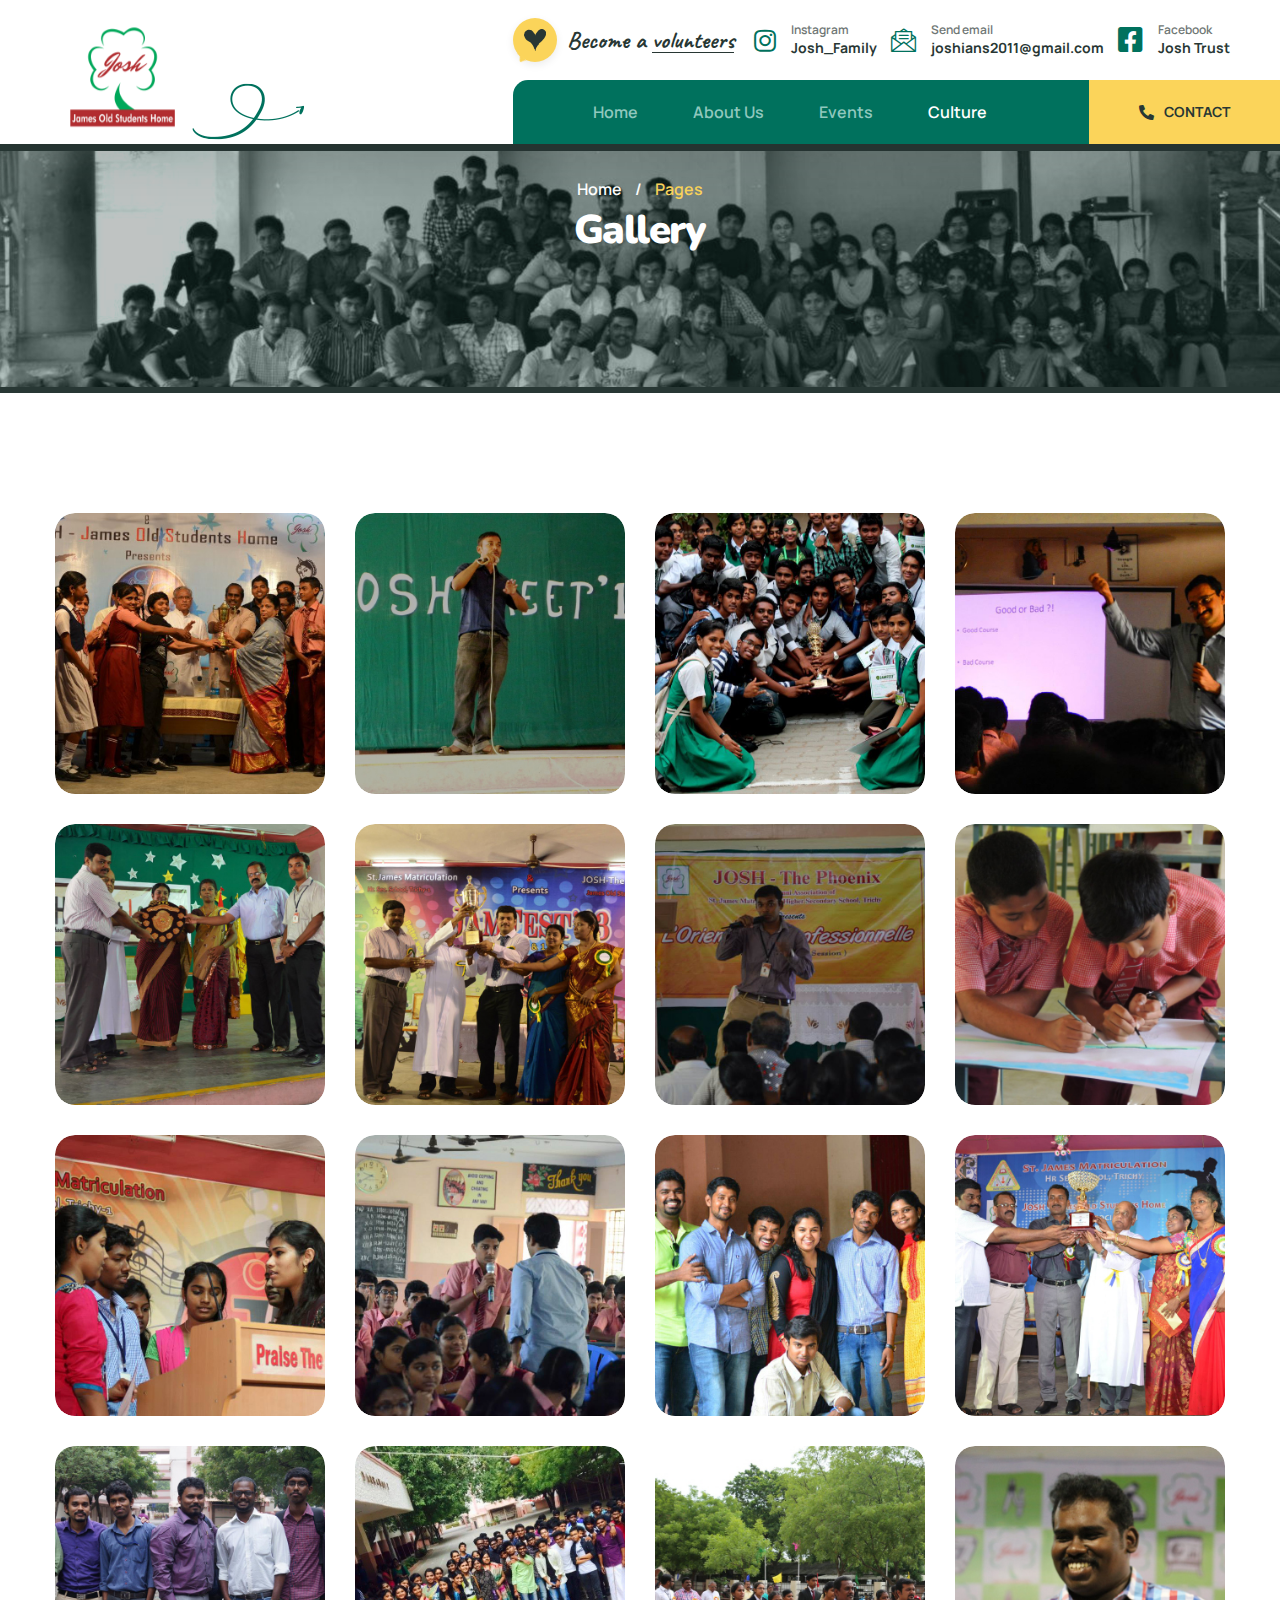
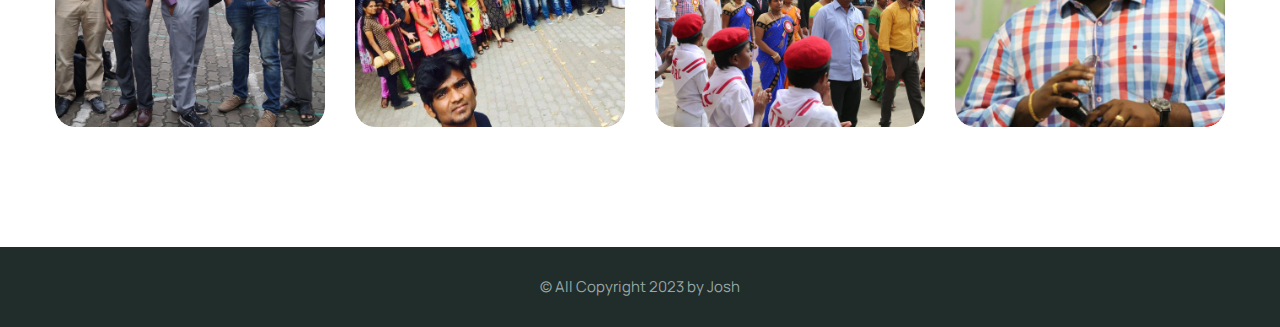
<file: gallery.html>
<!DOCTYPE html>
<html lang="en">

<head>
    <meta charset="UTF-8" />
    <meta name="viewport" content="width=device-width, initial-scale=1.0" />
    <title> Culture - Josh Trust </title>
    <!-- favicons Icons -->
    <link rel="apple-touch-icon" sizes="180x180" href="assets/images/favicons/apple-touch-icon.png" />
    <link rel="icon" type="image/png" sizes="32x32" href="assets/images/favicons/favicon-32x32.png" />
    <link rel="icon" type="image/png" sizes="16x16" href="assets/images/favicons/favicon-16x16.png" />
    <link rel="manifest" href="assets/images/favicons/site.webmanifest" />
    <meta name="description" content="Oxpins HTML 5 Template " />

    <!-- fonts -->
    <link rel="preconnect" href="https://fonts.googleapis.com/">

    <link rel="preconnect" href="https://fonts.gstatic.com/" crossorigin>

    <link
        href="https://fonts.googleapis.com/css2?family=Nunito:ital,wght@0,200;0,300;0,400;0,500;0,600;0,700;0,800;0,900;1,200;1,300;1,400;1,500;1,600;1,700;1,800;1,900&amp;display=swap"
        rel="stylesheet">

    <link href="https://fonts.googleapis.com/css2?family=Manrope:wght@200;300;400;500;600;700;800&amp;display=swap"
        rel="stylesheet">

    <link href="https://fonts.googleapis.com/css2?family=Caveat:wght@400;500;600;700&amp;display=swap" rel="stylesheet">


    <link rel="stylesheet" href="assets/vendors/bootstrap/css/bootstrap.min.css" />
    <link rel="stylesheet" href="assets/vendors/animate/animate.min.css" />
    <link rel="stylesheet" href="assets/vendors/animate/custom-animate.css" />
    <link rel="stylesheet" href="assets/vendors/fontawesome/css/all.min.css" />
    <link rel="stylesheet" href="assets/vendors/jarallax/jarallax.css" />
    <link rel="stylesheet" href="assets/vendors/jquery-magnific-popup/jquery.magnific-popup.css" />
    <link rel="stylesheet" href="assets/vendors/nouislider/nouislider.min.css" />
    <link rel="stylesheet" href="assets/vendors/nouislider/nouislider.pips.css" />
    <link rel="stylesheet" href="assets/vendors/odometer/odometer.min.css" />
    <link rel="stylesheet" href="assets/vendors/swiper/swiper.min.css" />
    <link rel="stylesheet" href="assets/vendors/oxpins-icons/style.css">
    <link rel="stylesheet" href="assets/vendors/tiny-slider/tiny-slider.min.css" />
    <link rel="stylesheet" href="assets/vendors/reey-font/stylesheet.css" />
    <link rel="stylesheet" href="assets/vendors/owl-carousel/owl.carousel.min.css" />
    <link rel="stylesheet" href="assets/vendors/owl-carousel/owl.theme.default.min.css" />
    <link rel="stylesheet" href="assets/vendors/bxslider/jquery.bxslider.css" />
    <link rel="stylesheet" href="assets/vendors/bootstrap-select/css/bootstrap-select.min.css" />
    <link rel="stylesheet" href="assets/vendors/vegas/vegas.min.css" />
    <link rel="stylesheet" href="assets/vendors/jquery-ui/jquery-ui.css" />
    <link rel="stylesheet" href="assets/vendors/timepicker/timePicker.css" />

    <!-- template styles -->
    <link rel="stylesheet" href="assets/css/oxpins.css" />
    <link rel="stylesheet" href="assets/css/oxpins-responsive.css" />
</head>

<body class="custom-cursor">


    <div class="page-wrapper">
        <header class="main-header">
            <nav class="main-menu">
                <div class="main-menu__wrapper">
                    <div class="main-menu__wrapper-inner">
                        <div class="main-menu__left">
                            <div class="main-menu__logo">
                                <a href="index.html"><img src="assets/images/resources/josh.png" alt=""></a>
                            </div>
                            <div class="main-menu__shape-1 float-bob-x">
                                <img src="assets/images/shapes/main-menu-shape-1.png" alt="">
                            </div>
                        </div>
                        <div class="main-menu__right">
                            <div class="main-menu__right-top">
                                <div class="main-menu__right-top-left">
                                    <div class="main-menu__volunteers">
                                        <div class="main-menu__volunteers-icon">
                                            <img src="assets/images/icon/main-menu-heart-icon.png" alt="">
                                        </div>
                                        <div class="main-menu__volunteers-text-box">
                                            <p class="main-menu__volunteers-text"><a href="#">Become
                                                    a
                                                    <span>volunteers</span></a></p>
                                        </div>
                                    </div>
                                </div>
                                <div class="main-menu__right-top-right">
                                    <div class="main-menu__right-top-address">
                                        <ul class="list-unstyled main-menu__right-top-address-list">
                                            <li>
                                                <div class="icon">
                                                    <span class="fab fa-instagram"></span>
                                                </div>
                                                <div class="content">
                                                    <p>Instagram</p>
                                                    <h5><a href="https://instagram.com/the_josh_family?igshid=NzZhOTFlYzFmZQ==" target="_blank">Josh_Family</a></h5>
                                                </div>
                                            </li>
                                            <li>
                                                <div class="icon">
                                                    <span class="icon-message"></span>
                                                </div>
                                                <div class="content">
                                                    <p>Send email</p>
                                                    <h5><a href="mailto:needhelp@company.com">joshians2011@gmail.com</a>
                                                    </h5>
                                                </div>
                                            </li>
                                            <li>
                                                <div class="icon">
                                                    <span class="fab fa-facebook-square"></span>
                                                </div>
                                                <div class="content">
                                                    <p>Facebook</p>
                                                    <h5> <a href="https://www.facebook.com/groups/161557233885623/" target="_blank">Josh Trust </a></h5>
                                                </div>
                                            </li>
                                        </ul>
                                    </div>
                                    <div class="main-menu__right-top-social">
                                        <a href="https://www.facebook.com/groups/161557233885623/"><i class="fab fa-facebook"></i></a>
                                        <a href="https://instagram.com/the_josh_family?igshid=NzZhOTFlYzFmZQ=="><i class="fab fa-instagram"></i></a>
                                    </div>
                                </div>
                            </div>
                            <div class="main-menu__right-bottom">
                                <div class="main-menu__main-menu-box">
                                    <a href="#" class="mobile-nav__toggler"><i class="fa fa-bars"></i></a>
                                    <ul class="main-menu__list">
                                        <li>
                                            <a href="index.html">Home </a>
                                        </li>
                                        <li>
                                            <a href="about.html">About Us</a>
                                        </li>
                                        <li class="dropdown">
                                                    <a href="events.html">Events</a>
                                                    <ul>
                                                        <li><a href="event-details.html">Event Details</a></li>
                                                    </ul>
                                                </li>
                                        <li>
                                            <a href="gallery.html">Culture</a>
                                        </li>
                                    </ul>
                                </div>
                                <div class="main-menu__main-menu-content-box">
                                    <div class="main-menu__search-cat-btn-box">
                                        <div class="main-menu__search-box">
                                            <a href="#"
                                                class="main-menu__search search-toggler icon-magnifying-glass"></a>
                                        </div>
                                        <!-- <div class="main-menu__cat-box">
                                            <a href="cart.html" class="main-menu__cart icon-shopping-cart"></a>
                                        </div> -->
                                        <div class="main-menu__btn-box">
                                            <a href="contact.html" class="main-menu__btn"> <span
                                                    class="fa fa-phone-alt"></span> Contact
                                                </a>
                                        </div>
                                    </div>
                                </div>
                            </div>
                        </div>
                    </div>
                </div>
            </nav>
        </header>

        <div class="stricky-header stricked-menu main-menu">
            <div class="sticky-header__content"></div><!-- /.sticky-header__content -->
        </div><!-- /.stricky-header -->

        <!--Page Header Start-->
        <section class="page-header">
            <div class="page-header-bg" style="background-image: url(assets/images/backgrounds/gallery.jpg)">
            </div>
            <div class="container">
                <div class="page-header__inner">
                    <ul class="thm-breadcrumb list-unstyled">
                        <li><a href="index.html">Home</a></li>
                        <li><span>/</span></li>
                        <li class="active">Pages</li>
                    </ul>
                    <h2>Gallery</h2>
                </div>
            </div>
        </section>
        <!--Page Header End-->

        <!--Gallery Page Start-->
        <section class="gallery-page">
            <div class="container">
                <div class="row">
                    <!--Gallery Page Single Start-->
                    <div class="col-xl-3 col-lg-6 col-md-6">
                        <div class="gallery-page__single">
                            <div class="gallery-page__img">
                                <img src="assets/images/gallery/jam11.jpg" alt="">
                                <!-- /.img-popup -->
                                <div class="gallery-page__content">
                                    <p class="gallery-page__sub-title">2011</p>
                                    <h5 class="gallery-page__title"><a href="https://www.facebook.com/media/set/?set=oa.268346889873323&type=3" target="_blank">JamFest'11</a></h5>
                                </div>
                            </div>
                        </div>
                    </div>
                    <!--Gallery Page Single End-->
                    <!--Gallery Page Single Start-->
                    <div class="col-xl-3 col-lg-6 col-md-6">
                        <div class="gallery-page__single">
                            <div class="gallery-page__img">
                                <img src="assets/images/gallery/al12.jpg" alt="">
                                <!-- /.img-popup -->
                                <div class="gallery-page__content">
                                    <p class="gallery-page__sub-title">2011</p>
                                    <h5 class="gallery-page__title"><a href="https://www.facebook.com/media/set/?set=oa.321519591222719&type=3" target="_blank">Alumni Get-togethers
                                    </a></h5>
                                </div>
                            </div>
                        </div>
                    </div>
                    <!--Gallery Page Single End-->
                    <!--Gallery Page Single Start-->
                    <div class="col-xl-3 col-lg-6 col-md-6">
                        <div class="gallery-page__single">
                            <div class="gallery-page__img">
                                <img src="assets/images/gallery/jam12.jpg" alt="">
                                <!-- /.img-popup -->
                                <div class="gallery-page__content">
                                    <p class="gallery-page__sub-title">2012</p>
                                    <h5 class="gallery-page__title"><a href="https://www.facebook.com/media/set/?set=oa.433936016647742&type=3" target="_blank">JamFest'12</a></h5>
                                </div>
                            </div>
                        </div>
                    </div>
                    <!--Gallery Page Single End-->
                    <!--Gallery Page Single Start-->
                    <div class="col-xl-3 col-lg-6 col-md-6">
                        <div class="gallery-page__single">
                            <div class="gallery-page__img">
                                <img src="assets/images/gallery/la12.jpg" alt="">
                                <!-- /.img-popup -->
                                <div class="gallery-page__content">
                                    <p class="gallery-page__sub-title">2012</p>
                                    <h5 class="gallery-page__title"><a href="https://www.facebook.com/media/set/?set=oa.577249915649684&type=3">La'Orientation Professionnelle</a></h5>
                                </div>
                            </div>
                        </div>
                    </div>
                    <!--Gallery Page Single End-->
                    <!--Gallery Page Single Start-->
                    <div class="col-xl-3 col-lg-6 col-md-6">
                        <div class="gallery-page__single">
                            <div class="gallery-page__img">
                                <img src="assets/images/gallery/jtl13.jpg" alt="">
                                <!-- /.img-popup -->
                                <div class="gallery-page__content">
                                    <p class="gallery-page__sub-title">2013</p>
                                    <h5 class="gallery-page__title"><a href="https://www.facebook.com/media/set/?set=oa.601833383191337&type=3" target="_blank">JTL'13</a></h5>
                                </div>
                            </div>
                        </div>
                    </div>
                    <!--Gallery Page Single End-->
                    <!--Gallery Page Single Start-->
                    <div class="col-xl-3 col-lg-6 col-md-6">
                        <div class="gallery-page__single">
                            <div class="gallery-page__img">
                                <img src="assets/images/gallery/jam133.jpg" alt="">
                                <!-- /.img-popup -->
                                <div class="gallery-page__content">
                                    <p class="gallery-page__sub-title">2013</p>
                                    <h5 class="gallery-page__title"><a href="https://www.facebook.com/media/set/?set=oa.617580518283290&type=3" target="_blank">JamFest</a></h5>
                                </div>
                            </div>
                        </div>
                    </div>
                    <!--Gallery Page Single End-->
                    <!--Gallery Page Single Start-->
                    <div class="col-xl-3 col-lg-6 col-md-6">
                        <div class="gallery-page__single">
                            <div class="gallery-page__img">
                                <img src="assets/images/gallery/la13.jpg" alt="">
                                <!-- /.img-popup -->
                                <div class="gallery-page__content">
                                    <p class="gallery-page__sub-title">2013</p>
                                    <h5 class="gallery-page__title"><a href="https://www.facebook.com/media/set/?set=oa.628888423819166&type=3" target="_blank">La'Orientation Professionnelle</a></h5>
                                </div>
                            </div>
                        </div>
                    </div>
                    <!--Gallery Page Single End-->
                    <!--Gallery Page Single Start-->
                    <div class="col-xl-3 col-lg-6 col-md-6">
                        <div class="gallery-page__single">
                            <div class="gallery-page__img">
                                <img src="assets/images/gallery/jtl14.jpg" alt="">
                                <!-- /.img-popup -->
                                <div class="gallery-page__content">
                                    <p class="gallery-page__sub-title">2014</p>
                                    <h5 class="gallery-page__title"><a href="https://www.facebook.com/media/set/?set=oa.730285460346128&type=3" target="_blank">JTL'14</a></h5>
                                </div>
                            </div>
                        </div>
                    </div>
                    <!--Gallery Page Single End-->
                    <!--Gallery Page Single Start-->
                    <div class="col-xl-3 col-lg-6 col-md-6">
                        <div class="gallery-page__single">
                            <div class="gallery-page__img">
                                <img src="assets/images/gallery/jam14.jpg" alt="">
                                <!-- /.img-popup -->
                                <div class="gallery-page__content">
                                    <p class="gallery-page__sub-title">2014</p>
                                    <h5 class="gallery-page__title"><a href="https://www.facebook.com/media/set/?set=oa.752549871453020&type=3" target="_blank">JamFest'14</a></h5>
                                </div>
                            </div>
                        </div>
                    </div>
                    <!--Gallery Page Single End-->
                    <!--Gallery Page Single Start-->
                    <div class="col-xl-3 col-lg-6 col-md-6">
                        <div class="gallery-page__single">
                            <div class="gallery-page__img">
                                <img src="assets/images/gallery/la14.jpg" alt="">
                                <!-- /.img-popup -->
                                <div class="gallery-page__content">
                                    <p class="gallery-page__sub-title">2014</p>
                                    <h5 class="gallery-page__title"><a href="https://www.facebook.com/media/set/?set=oa.805604636147543&type=3" target="_blank">La'Orientation Professionnelle</a></h5>
                                </div>
                            </div>
                        </div>
                    </div>
                    <!--Gallery Page Single End-->
                    <!--Gallery Page Single Start-->
                    <div class="col-xl-3 col-lg-6 col-md-6">
                        <div class="gallery-page__single">
                            <div class="gallery-page__img">
                                <img src="assets/images/gallery/al14.jpg" alt="">
                                <!-- /.img-popup -->
                                <div class="gallery-page__content">
                                    <p class="gallery-page__sub-title">2014</p>
                                    <h5 class="gallery-page__title"><a href="https://www.facebook.com/media/set/?set=oa.628888423819166&type=3" target="_blank">Alumni get-togethers</a></h5>
                                </div>
                            </div>
                        </div>
                    </div>
                    <!--Gallery Page Single End-->
                    <!--Gallery Page Single Start-->
                    <div class="col-xl-3 col-lg-6 col-md-6">
                        <div class="gallery-page__single">
                            <div class="gallery-page__img">
                                <img src="assets/images/gallery/jam15.jpg" alt="">
                                <!-- /.img-popup -->
                                <div class="gallery-page__content">
                                    <p class="gallery-page__sub-title">2015</p>
                                    <h5 class="gallery-page__title"><a href="https://www.facebook.com/media/set/?set=oa.942274102480595&type=3" target="_blank">JamFest'15</a></h5>
                                </div>
                            </div>
                        </div>
                    </div>

                    <!--Gallery Page Single End-->
                    <div class="col-xl-3 col-lg-6 col-md-6">
                        <div class="gallery-page__single">
                            <div class="gallery-page__img">
                                <img src="assets/images/gallery/la16.jpg" alt="">
                                <!-- /.img-popup -->
                                <div class="gallery-page__content">
                                    <p class="gallery-page__sub-title">2016</p>
                                    <h5 class="gallery-page__title"><a href="https://www.facebook.com/media/set/?set=oa.977251162316222&type=3" target="_blank">La'Orientation Professionnelle</a></h5>
                                </div>
                            </div>
                        </div>
                    </div>
                    <!--Gallery Page Single End-->
                    <!--Gallery Page Single Start-->
                    <div class="col-xl-3 col-lg-6 col-md-6">
                        <div class="gallery-page__single">
                            <div class="gallery-page__img">
                                <img src="assets/images/gallery/AL17.jpg" alt="">
                                <!-- /.img-popup -->
                                <div class="gallery-page__content">
                                    <p class="gallery-page__sub-title">2017</p>
                                    <h5 class="gallery-page__title"><a href="https://www.facebook.com/media/set/?set=oa.1362816883759646&type=3" target="_blank">Alumni Get-togethers</a></h5>
                                </div>
                            </div>
                        </div>
                    </div>
                    <!--Gallery Page Single End-->
                    <!--Gallery Page Single Start-->
                    <div class="col-xl-3 col-lg-6 col-md-6">
                        <div class="gallery-page__single">
                            <div class="gallery-page__img">
                                <img src="assets/images/gallery/jtl18.jpg" alt="">
                                <!-- /.img-popup -->
                                <div class="gallery-page__content">
                                    <p class="gallery-page__sub-title">2018</p>
                                    <h5 class="gallery-page__title"><a href="https://www.facebook.com/media/set/?set=oa.2089371071104220&type=3" target="_blank">JTL'18</a></h5>
                                </div>
                            </div>
                        </div>
                    </div>
                    <!--Gallery Page Single End-->
                    <!--Gallery Page Single Start-->
                    <div class="col-xl-3 col-lg-6 col-md-6">
                        <div class="gallery-page__single">
                            <div class="gallery-page__img">
                                <img src="assets/images/gallery/al18.jpg" alt="">
                                <!-- /.img-popup -->
                                <div class="gallery-page__content">
                                    <p class="gallery-page__sub-title">2018</p>
                                    <h5 class="gallery-page__title"><a href="https://www.facebook.com/media/set/?set=oa.2154736387901021&type=3" target="_blank">Alumni get-togethers</a></h5>
                                </div>
                            </div>
                        </div>
                    </div>

                </div>
            </div>
        </section>
        <!--Gallery Page End-->


        <!--Site Footer Start-->
        <footer>
            <div class="site-footer__bottom">
                <div class="container">
                    <div class="row">
                        <div class="col-xl-12">
                            <div class="site-footer__bottom-inner">
                                <p class="site-footer__bottom-text">© All Copyright 2023 by <a href="#">Josh</a>
                                </p>
                            </div>
                        </div>
                    </div>
                </div>
            </div>
        </footer>
        <!--Site Footer End-->


    </div><!-- /.page-wrapper -->


    <div class="mobile-nav__wrapper">
        <div class="mobile-nav__overlay mobile-nav__toggler"></div>
        <!-- /.mobile-nav__overlay -->
        <div class="mobile-nav__content">
            <span class="mobile-nav__close mobile-nav__toggler"><i class="fa fa-times"></i></span>

            <div class="logo-box">
                <a href="index.html" aria-label="logo image"><img src="assets/images/resources/josh.png" width="143"
                        alt="" /></a>
            </div>
            <!-- /.logo-box -->
            <div class="mobile-nav__container"></div>
            <!-- /.mobile-nav__container -->

            <ul class="mobile-nav__contact list-unstyled">
                <li>
                    <i class="fa fa-envelope"></i>
                    <a href="mailto:needhelp@packageName__.com" target="_blank">joshians2011@gmail.com</a>
                </li>
                <!-- <li>
                    <i class="fa fa-phone-alt"></i>
                    <a href="tel:666-888-0000">666 888 0000</a>
                </li> -->
            </ul><!-- /.mobile-nav__contact -->
            <div class="mobile-nav__top">
                <div class="mobile-nav__social">
                    <!-- <a href="#" class="fab fa-twitter"></a> -->
                    <a href="https://www.facebook.com/groups/161557233885623/" target="_blank" class="fab fa-facebook-square"></a>
                    <!-- <a href="#" class="fab fa-pinterest-p"></a> -->
                    <a href="https://instagram.com/the_josh_family?igshid=NzZhOTFlYzFmZQ==" target="_blank" class="fab fa-instagram"></a>
                </div><!-- /.mobile-nav__social -->
            </div><!-- /.mobile-nav__top -->



        </div>
        <!-- /.mobile-nav__content -->
    </div>
    <!-- /.mobile-nav__wrapper -->

    <div class="search-popup">
        <div class="search-popup__overlay search-toggler"></div>
        <!-- /.search-popup__overlay -->
        <div class="search-popup__content">
            <form action="#">
                <label for="search" class="sr-only">search here</label><!-- /.sr-only -->
                <input type="text" id="search" placeholder="Search Here..." />
                <button type="submit" aria-label="search submit" class="thm-btn">
                    <i class="icon-magnifying-glass"></i>
                </button>
            </form>
        </div>
        <!-- /.search-popup__content -->
    </div>
    <!-- /.search-popup -->

    <a href="#" data-target="html" class="scroll-to-target scroll-to-top"><i class="icon-up-arrow"></i></a>


    <script src="assets/vendors/jquery/jquery-3.6.0.min.js"></script>
    <script src="assets/vendors/bootstrap/js/bootstrap.bundle.min.js"></script>
    <script src="assets/vendors/jarallax/jarallax.min.js"></script>
    <script src="assets/vendors/jquery-ajaxchimp/jquery.ajaxchimp.min.js"></script>
    <script src="assets/vendors/jquery-appear/jquery.appear.min.js"></script>
    <script src="assets/vendors/jquery-circle-progress/jquery.circle-progress.min.js"></script>
    <script src="assets/vendors/jquery-magnific-popup/jquery.magnific-popup.min.js"></script>
    <script src="assets/vendors/jquery-validate/jquery.validate.min.js"></script>
    <script src="assets/vendors/nouislider/nouislider.min.js"></script>
    <script src="assets/vendors/odometer/odometer.min.js"></script>
    <script src="assets/vendors/swiper/swiper.min.js"></script>
    <script src="assets/vendors/tiny-slider/tiny-slider.min.js"></script>
    <script src="assets/vendors/wnumb/wNumb.min.js"></script>
    <script src="assets/vendors/wow/wow.js"></script>
    <script src="assets/vendors/isotope/isotope.js"></script>
    <script src="assets/vendors/countdown/countdown.min.js"></script>
    <script src="assets/vendors/owl-carousel/owl.carousel.min.js"></script>
    <script src="assets/vendors/bxslider/jquery.bxslider.min.js"></script>
    <script src="assets/vendors/bootstrap-select/js/bootstrap-select.min.js"></script>
    <script src="assets/vendors/vegas/vegas.min.js"></script>
    <script src="assets/vendors/jquery-ui/jquery-ui.js"></script>
    <script src="assets/vendors/timepicker/timePicker.js"></script>
    <script src="assets/vendors/circleType/jquery.circleType.js"></script>
    <script src="assets/vendors/circleType/jquery.lettering.min.js"></script>




    <!-- template js -->
    <script src="assets/js/oxpins.js"></script>
</body>

</html>
</file>
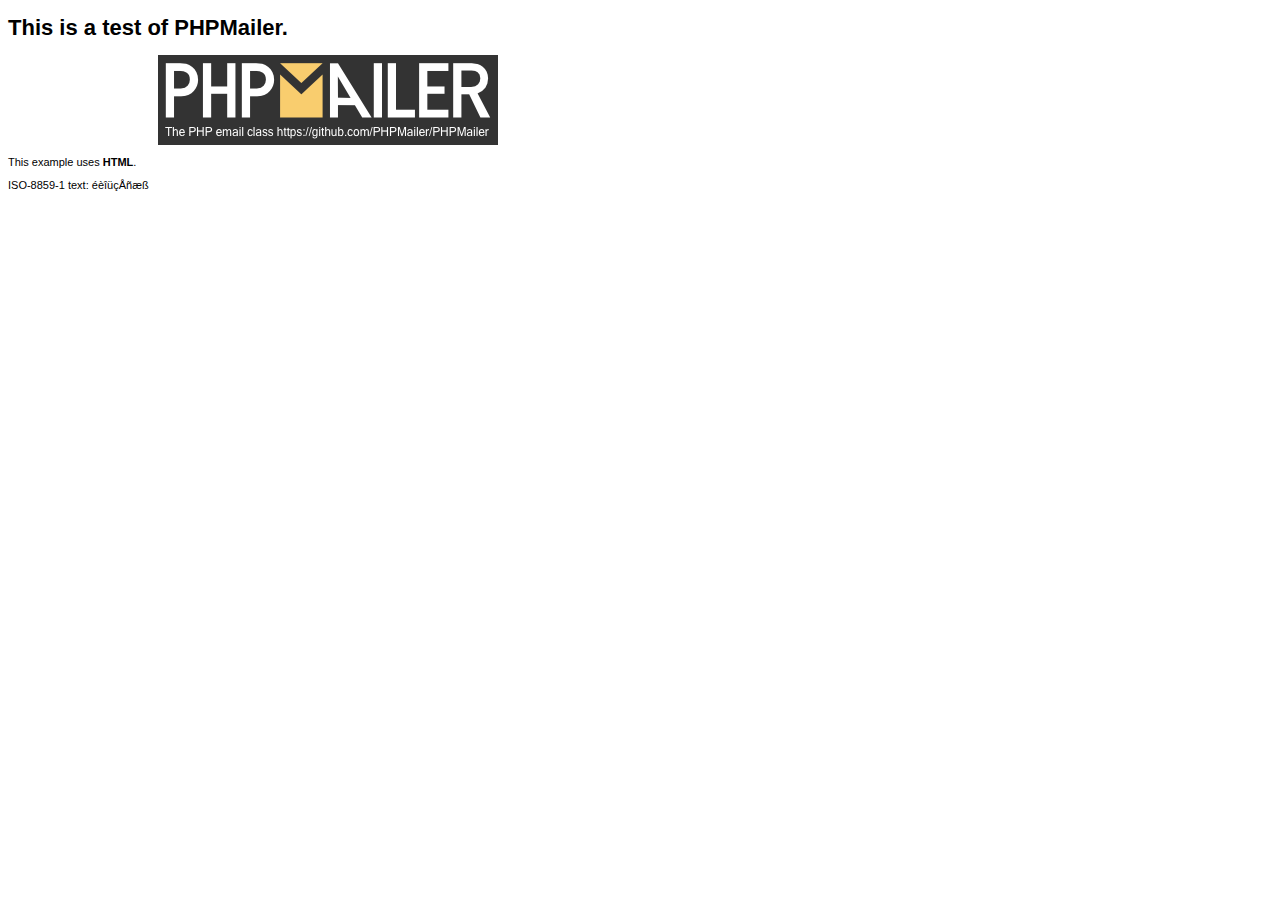
<file: PHPMailer-master/examples/contents.html>
<!DOCTYPE HTML PUBLIC "-//W3C//DTD HTML 4.01 Transitional//EN" "http://www.w3.org/TR/html4/loose.dtd">
<html>
<head>
  <meta http-equiv="Content-Type" content="text/html; charset=iso-8859-1">
  <title>PHPMailer Test</title>
</head>
<body>
<div style="width: 640px; font-family: Arial, Helvetica, sans-serif; font-size: 11px;">
  <h1>This is a test of PHPMailer.</h1>
  <div align="center">
    <a href="https://github.com/PHPMailer/PHPMailer/"><img src="images/phpmailer.png" height="90" width="340" alt="PHPMailer rocks"></a>
  </div>
  <p>This example uses <strong>HTML</strong>.</p>
  <p>ISO-8859-1 text: ���������</p>
</div>
</body>
</html>
</file>
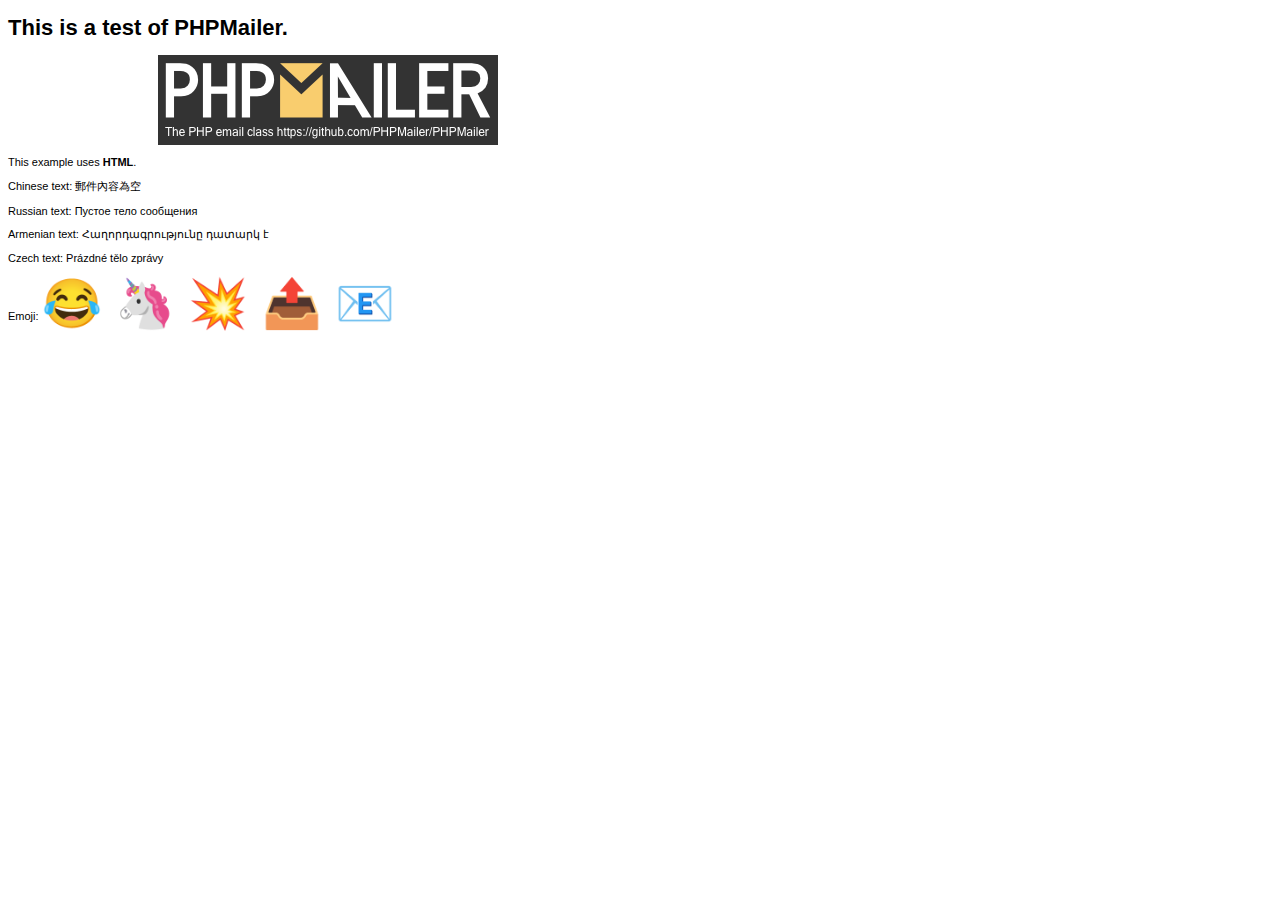
<file: PHPMailer-master/examples/contentsutf8.html>
<!DOCTYPE HTML PUBLIC "-//W3C//DTD HTML 4.01 Transitional//EN" "http://www.w3.org/TR/html4/loose.dtd">
<html>
<head>
  <meta http-equiv="Content-Type" content="text/html; charset=utf-8">
  <title>PHPMailer Test</title>
</head>
<body>
<div style="width: 640px; font-family: Arial, Helvetica, sans-serif; font-size: 11px;">
  <h1>This is a test of PHPMailer.</h1>
  <div align="center">
    <a href="https://github.com/PHPMailer/PHPMailer/"><img src="images/phpmailer.png" height="90" width="340" alt="PHPMailer rocks"></a>
  </div>
  <p>This example uses <strong>HTML</strong>.</p>
  <p>Chinese text: 郵件內容為空</p>
  <p>Russian text: Пустое тело сообщения</p>
  <p>Armenian text: Հաղորդագրությունը դատարկ է</p>
  <p>Czech text: Prázdné tělo zprávy</p>
  <p>Emoji: <span style="font-size: 48px">😂 🦄 💥 📤 📧</span></p>
</div>
</body>
</html>
</file>
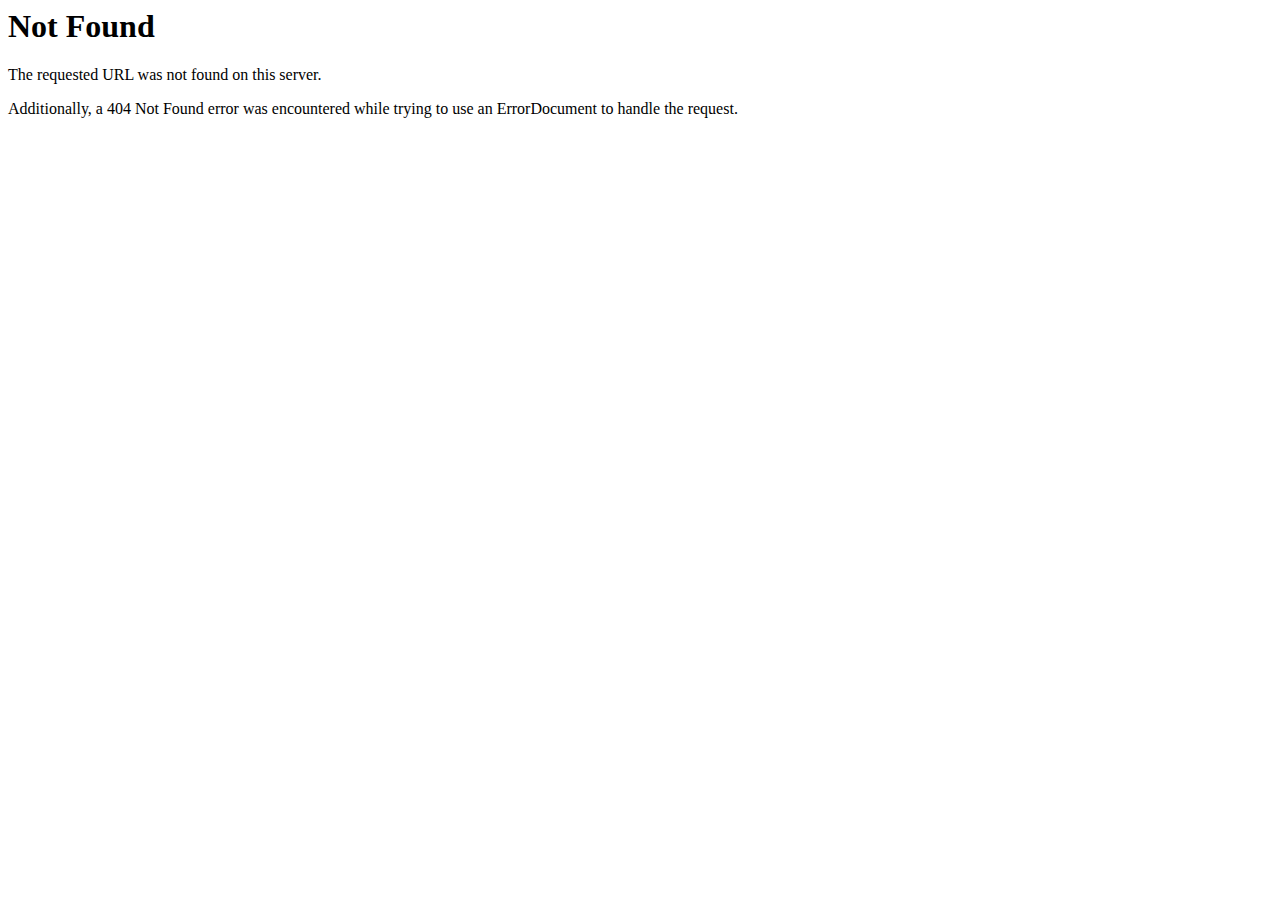
<file: assets/vendors/owl-carousel/owl.video.play.html>
<!DOCTYPE HTML PUBLIC "-//IETF//DTD HTML 2.0//EN">
<html><head>
<title>404 Not Found</title>
</head><body>
<h1>Not Found</h1>
<p>The requested URL was not found on this server.</p>
<p>Additionally, a 404 Not Found
error was encountered while trying to use an ErrorDocument to handle the request.</p>
</body></html>
</file>
<file: assets/vendors/jarallax/jarallax.css>
.jarallax {
    position: relative;
    z-index: 0;
}
.jarallax > .jarallax-img {
    position: absolute;
    object-fit: cover;
    /* support for plugin https://github.com/bfred-it/object-fit-images */
    font-family: 'object-fit: cover;';
    top: 0;
    left: 0;
    width: 100%;
    height: 100%;
    z-index: -1;
}
</file>
<file: assets/vendors/nouislider/nouislider.pips.css>
/* Base;
 *
 */
.noUi-pips,
.noUi-pips * {
-moz-box-sizing: border-box;
	box-sizing: border-box;
}
.noUi-pips {
	position: absolute;
	font: 400 12px Arial;
	color: #999;
}

/* Values;
 *
 */
.noUi-value {
	width: 40px;
	position: absolute;
	text-align: center;
}
.noUi-value-sub {
	color: #ccc;
	font-size: 10px;
}

/* Markings;
 *
 */
.noUi-marker {
	position: absolute;
	background: #CCC;
}
.noUi-marker-sub {
	background: #AAA;
}
.noUi-marker-large {
	background: #AAA;
}

/* Horizontal layout;
 *
 */
.noUi-pips-horizontal {
	padding: 10px 0;
	height: 50px;
	top: 100%;
	left: 0;
	width: 100%;
}
.noUi-value-horizontal {
	margin-left: -20px;
	padding-top: 20px;
}
.noUi-value-horizontal.noUi-value-sub {
	padding-top: 15px;
}

.noUi-marker-horizontal.noUi-marker {
	margin-left: -1px;
	width: 2px;
	height: 5px;
}
.noUi-marker-horizontal.noUi-marker-sub {
	height: 10px;
}
.noUi-marker-horizontal.noUi-marker-large {
	height: 15px;
}

/* Vertical layout;
 *
 */
.noUi-pips-vertical {
	padding: 0 10px;
	height: 100%;
	top: 0;
	left: 100%;
}
.noUi-value-vertical {
	width: 15px;
	margin-left: 20px;
	margin-top: -5px;
}

.noUi-marker-vertical.noUi-marker {
	width: 5px;
	height: 2px;
	margin-top: -1px;
}
.noUi-marker-vertical.noUi-marker-sub {
	width: 10px;
}
.noUi-marker-vertical.noUi-marker-large {
	width: 15px;
}
</file>
<file: assets/vendors/oxpins-icons/style.css>
@font-face {
  font-family: 'icomoon';
  src:  url('fonts/icomoond671.eot?gfq9l4');
  src:  url('fonts/icomoond671.eot?gfq9l4#iefix') format('embedded-opentype'),
    url('fonts/icomoond671.ttf?gfq9l4') format('truetype'),
    url('fonts/icomoond671.woff?gfq9l4') format('woff'),
    url('fonts/icomoond671.svg?gfq9l4#icomoon') format('svg');
  font-weight: normal;
  font-style: normal;
  font-display: block;
}

[class^="icon-"], [class*=" icon-"] {
  /* use !important to prevent issues with browser extensions that change fonts */
  font-family: 'icomoon' !important;
  speak: never;
  font-style: normal;
  font-weight: normal;
  font-variant: normal;
  text-transform: none;
  line-height: 1;

  /* Better Font Rendering =========== */
  -webkit-font-smoothing: antialiased;
  -moz-osx-font-smoothing: grayscale;
}

.icon-avatar:before {
  content: "\e91c";
}
.icon-phone-call:before {
  content: "\e900";
}
.icon-message:before {
  content: "\e901";
}
.icon-location:before {
  content: "\e902";
}
.icon-magnifying-glass:before {
  content: "\e903";
}
.icon-shopping-cart:before {
  content: "\e904";
}
.icon-volunteer:before {
  content: "\e905";
}
.icon-right-arrow:before {
  content: "\e906";
}
.icon-left-arrow:before {
  content: "\e907";
}
.icon-up-arrow:before {
  content: "\e908";
}
.icon-down-arrow:before {
  content: "\e909";
}
.icon-solidarity:before {
  content: "\e90a";
}
.icon-gift-box:before {
  content: "\e90b";
}
.icon-double-quotes:before {
  content: "\e90c";
}
.icon-apple:before {
  content: "\e90d";
}
.icon-health-insurance:before {
  content: "\e90e";
}
.icon-business-partnership:before {
  content: "\e90f";
}
.icon-target:before {
  content: "\e910";
}
.icon-solidarity-1:before {
  content: "\e911";
}
.icon-charity:before {
  content: "\e912";
}
.icon-generous:before {
  content: "\e913";
}
.icon-fundraiser:before {
  content: "\e914";
}
.icon-chat:before {
  content: "\e915";
}
.icon-bonus:before {
  content: "\e916";
}
.icon-fingerprint-scan:before {
  content: "\e917";
}
.icon-account:before {
  content: "\e918";
}
.icon-charity-1:before {
  content: "\e919";
}
.icon-target-1:before {
  content: "\e91a";
}
.icon-help:before {
  content: "\e91b";
}
</file>
<file: assets/vendors/reey-font/stylesheet.css>
/*! Generated by Font Squirrel (https://www.fontsquirrel.com) on January 28, 2021 */



@font-face {
    font-family: 'reeyregular';
    src: url('reey-regular-webfont.woff2') format('woff2'),
         url('reey-regular-webfont.woff') format('woff');
    font-weight: normal;
    font-style: normal;

}
</file>
<file: assets/css/oxpins.css>
/*--------------------------------------------------------------
>>> TABLE OF CONTENTS:
----------------------------------------------------------------
# Utility
# Cards
# Common
# Form
# Navigations
# Animations
# Mobile Nav
# Search Popup
# Page Header
# Google Map
# Client Carousel
--------------------------------------------------------------*/

/*--------------------------------------------------------------
# Common
--------------------------------------------------------------*/
:root {
  --oxpins-font: 'Manrope', sans-serif;
  --oxpins-font-two: 'Nunito', sans-serif;
  --oxpins-font-three: 'Caveat', cursive;
  --oxpins-gray: #6f7775;
  --oxpins-gray-rgb: 111, 119, 117;
  --oxpins-white: #ffffff;
  --oxpins-white-rgb: 255, 255, 255;
  --oxpins-base: #00715d;
  --oxpins-base-rgb: 0, 113, 93;
  --oxpins-black: #283734;
  --oxpins-black-rgb: 40, 55, 52;
  --oxpins-primary: #fbd45a;
  --oxpins-primary-rgb: 251, 212, 90;
  --oxpins-extra: #f9f4e8;
  --oxpins-extra-rgb: 249, 244, 232;
  --oxpins-bdr-color: #eee9db;
  --oxpins-bdr-color-rgb: 238, 233, 219;
  --oxpins-bdr-radius: 20px;

}

.row {
  --bs-gutter-x: 30px;
}

.gutter-y-30 {
  --bs-gutter-y: 30px;
}

body {
  font-family: var(--oxpins-font);
  color: var(--oxpins-gray);
  font-size: 15px;
  line-height: 30px;
  font-weight: 500;
}

body.locked {
  overflow: hidden;
}

a {
  color: var(--oxpins-gray);
}

a,
a:hover,
a:focus,
a:visited {
  text-decoration: none;
}

::-webkit-input-placeholder {
  color: inherit;
  opacity: 1;
}

:-ms-input-placeholder {
  color: inherit;
  opacity: 1;
}

::-ms-input-placeholder {
  color: inherit;
  opacity: 1;
}

::placeholder {
  color: inherit;
  opacity: 1;
}

h1,
h2,
h3,
h4,
h5,
h6 {
  color: var(--oxpins-black);
  font-family: var(--oxpins-font-two);
  margin: 0;
}

p {
  margin: 0;
}

dl,
ol,
ul {
  margin-top: 0;
  margin-bottom: 0;
}

::-webkit-input-placeholder {
  color: inherit;
  opacity: 1;
}

:-ms-input-placeholder {
  color: inherit;
  opacity: 1;
}

::-ms-input-placeholder {
  color: inherit;
  opacity: 1;
}

::placeholder {
  color: inherit;
  opacity: 1;
}

.page-wrapper {
  position: relative;
  margin: 0 auto;
  width: 100%;
  min-width: 300px;
  overflow: hidden;
}

.container {
  padding-left: 15px;
  padding-right: 15px;
}

@media (min-width: 1200px) {
  .container {
    max-width: 1200px;
  }
}

::-webkit-input-placeholder {
  color: inherit;
  opacity: 1;
}

:-ms-input-placeholder {
  color: inherit;
  opacity: 1;
}

::-ms-input-placeholder {
  color: inherit;
  opacity: 1;
}

::placeholder {
  color: inherit;
  opacity: 1;
}

.section-separator {
  border-color: var(--oxpins-border);
  border-width: 1px;
  margin-top: 0;
  margin-bottom: 0;
}

#particles-js {
  position: absolute;
  top: 0;
  left: 0;
  right: 0;
  bottom: 0;
  width: 100%;
  height: 100%;
  background-position: 50% 50%;
  opacity: 0.4;
  z-index: -1;
}

/*--------------------------------------------------------------
# Custom Cursor
--------------------------------------------------------------*/
.custom-cursor__cursor {
  width: 25px;
  height: 25px;
  border-radius: 100%;
  border: 1px solid var(--oxpins-base, #a47c68);
  -webkit-transition: all 200ms ease-out;
  transition: all 200ms ease-out;
  position: fixed;
  pointer-events: none;
  left: 0;
  top: 0;
  -webkit-transform: translate(calc(-50% + 5px), -50%);
  transform: translate(calc(-50% + 5px), -50%);
  z-index: 999991;
}

.custom-cursor__cursor-two {
  width: 10px;
  height: 10px;
  border-radius: 100%;
  background-color: var(--oxpins-base);
  opacity: .3;
  position: fixed;
  -webkit-transform: translate(-50%, -50%);
  transform: translate(-50%, -50%);
  pointer-events: none;
  -webkit-transition: width .3s, height .3s, opacity .3s;
  transition: width .3s, height .3s, opacity .3s;
  z-index: 999991;
}

.custom-cursor__hover {
  background-color: var(--oxpins-base);
  opacity: 0.4;
}

.custom-cursor__innerhover {
  width: 25px;
  height: 25px;
  opacity: .4;
}


.thm-btn {
  position: relative;
  display: inline-block;
  vertical-align: middle;
  -webkit-appearance: none;
  appearance: none;
  outline: none !important;
  background-color: var(--oxpins-primary);
  color: var(--oxpins-black);
  font-size: 14px;
  font-weight: 800;
  text-transform: uppercase;
  letter-spacing: 0;
  border-radius: 30px;
  padding: 15px 49px 15px;
  transition: all 0.5s linear;
  overflow: hidden;
  z-index: 1;
}

.thm-btn:before {
  transition-duration: 800ms;
  position: absolute;
  width: 200%;
  height: 200%;
  content: "";
  top: -230%;
  left: 50%;
  -webkit-transform: translateX(-50%);
  transform: translateX(-50%);
  border-radius: 50%;
  z-index: -1;
  background-color: var(--oxpins-black);
}

.thm-btn:hover {
  color: var(--oxpins-white);
}

.thm-btn:hover:before {
  top: -40%;
}


.section-title {
  position: relative;
  display: block;
  margin-top: -4px;
  margin-bottom: 46px;
}

.section-title__tagline {
  font-size: 24px;
  color: var(--oxpins-base);
  font-weight: 700;
  line-height: 24px;
  margin-bottom: 10px;
  font-family: var(--oxpins-font-three);
}

.section-title__title {
  margin: 0;
  color: var(--oxpins-black);
  font-size: 40px;
  line-height: 60px;
  font-weight: 900;
  letter-spacing: -0.04em;
  margin-top: 6px;
}

.bootstrap-select .btn-light:not(:disabled):not(.disabled).active,
.bootstrap-select .btn-light:not(:disabled):not(.disabled):active,
.bootstrap-select .show>.btn-light.dropdown-toggle {
  -webkit-box-shadow: none !important;
  box-shadow: none !important;
  outline: none !important;
}

.bootstrap-select>.dropdown-toggle {
  -webkit-box-shadow: none !important;
  box-shadow: none !important;
}

.bootstrap-select .dropdown-toggle:focus,
.bootstrap-select>select.mobile-device:focus+.dropdown-toggle {
  outline: none !important;
}

.bootstrap-select .dropdown-menu {
  border: 0;
  padding-top: 0;
  padding-bottom: 0;
  margin-top: 0;
  z-index: 991;
  border-radius: 0;
}

.bootstrap-select .dropdown-menu>li+li>a {
  border-top: 1px solid rgba(255, 255, 255, 0.2);
}

.bootstrap-select .dropdown-menu>li.selected>a {
  background: var(--oxpins-primary);
  color: #fff;
}

.bootstrap-select .dropdown-menu>li>a {
  font-size: 16px;
  font-weight: 500;
  padding: 4px 20px;
  color: #ffffff;
  background: var(--oxpins-base);
  -webkit-transition: all 0.4s ease;
  transition: all 0.4s ease;
  border-radius: var(--oxpins-bdr-radius);
}

.bootstrap-select .dropdown-menu>li>a:hover {
  background: var(--oxpins-black);
  color: var(--oxpins-white);
  cursor: pointer;
}

.preloader {
  position: fixed;
  background-color: #fff;
  background-position: center center;
  background-repeat: no-repeat;
  top: 0;
  left: 0;
  right: 0;
  bottom: 0;
  z-index: 99999;
  display: -webkit-box;
  display: -ms-flexbox;
  display: flex;
  -webkit-box-pack: center;
  -ms-flex-pack: center;
  justify-content: center;
  -webkit-box-align: center;
  -ms-flex-align: center;
  align-items: center;
  text-align: center;
}

.preloader__image {
  -webkit-animation-fill-mode: both;
  animation-fill-mode: both;
  -webkit-animation-name: flipInY;
  animation-name: flipInY;
  -webkit-animation-duration: 1s;
  animation-duration: 1s;
  -webkit-animation-iteration-count: infinite;
  animation-iteration-count: infinite;
  background-image: url(../images/loaders.png);
  background-repeat: no-repeat;
  background-position: center center;
  background-size: 60px auto;
  width: 100%;
  height: 100%;
}

/* scroll to top */
.scroll-to-top {
  display: inline-block;
  width: 50px;
  height: 50px;
  background: var(--oxpins-primary);
  position: fixed;
  bottom: 40px;
  right: 40px;
  z-index: 99;
  text-align: center;
  -webkit-transition: all 0.4s ease;
  transition: all 0.4s ease;
  display: none;
  border-radius: 50%;
  transition: all 0.4s ease;
}

.scroll-to-top i {
  color: var(--oxpins-black);
  font-size: 18px;
  line-height: 50px;
}

.scroll-to-top:hover {
  background-color: var(--oxpins-base);
}

.scroll-to-top:hover i {
  color: #fff;
}


/*--------------------------------------------------------------
# Navigations One
--------------------------------------------------------------*/
.main-header {
  position: relative;
  display: block;
  width: 100%;
  background-color: rgb(255, 255, 255);
  box-shadow: 0px 10px 60px 0px rgba(0, 0, 0, 0.1);
  -webkit-transition: all 500ms ease;
  transition: all 500ms ease;
  z-index: 99;
  position: relative;
}

.main-menu {
  position: relative;
  display: block;
}

.main-menu__wrapper {
  position: relative;
  display: block;
  padding-left: 60px;
  padding-right: 50px;
}

.main-menu__wrapper-inner {
  display: flex;
  align-items: center;
  justify-content: space-between;
}

.main-menu__left {
  position: relative;
  display: block;
  width: 9%;
  margin-right: 157px;
}

.main-menu__logo {
  display: block;
}

.main-menu__logo img {
  image-rendering: -moz-crisp-edges;
  image-rendering: -o-crisp-edges;
  image-rendering: -webkit-optimize-contrast;
  image-rendering: crisp-edges;
  -ms-interpolation-mode: nearest-neighbor;
  -webkit-backface-visibility: hidden;
  backface-visibility: hidden;
  -ms-transform: translateZ(0);
  -webkit-transform: translateZ(0);
  transform: translateZ(0);
  height: 125px;
  width: 125px;
}

.main-menu__shape-1 {
  position: absolute;
  bottom: -5px;
  right: -140px;
}

.main-menu__shape-1 img {
  width: auto;
}

.main-menu__right {
  display: block;
   /* width:65%; */
}

.main-menu__right-top {
  display: flex;
  align-items: center;
  justify-content: space-between;
  padding: 18px 0;
}

.main-menu__right-top-left {
  display: block;
}

.main-menu__volunteers {
  display: flex;
  align-items: center;
}

.main-menu__volunteers-icon {
  position: relative;
  height: 44px;
  width: 44px;
  background-color: var(--oxpins-primary);
  box-shadow: 0px 3px 8px 0px rgba(0, 0, 0, 0.08);
  border-radius: 50%;
  display: flex;
  align-items: center;
  justify-content: center;
}

.main-menu__volunteers-icon:hover img {
  animation: menuIconShake 0.82s cubic-bezier(.36, .07, .19, .97) both;
  transform: translate3d(0, 0, 0);
  backface-visibility: hidden;
  perspective: 1000px;
}

@keyframes menuIconShake {

  10%,
  90% {
    transform: translate3d(-1px, 0, 0);
  }

  20%,
  80% {
    transform: translate3d(2px, 0, 0);
  }

  30%,
  50%,
  70% {
    transform: translate3d(-4px, 0, 0);
  }

  40%,
  60% {
    transform: translate3d(4px, 0, 0);
  }
}

.main-menu__volunteers-icon:before {
  position: absolute;
  bottom: 0;
  left: 1px;
  width: 15px;
  height: 5px;
  content: "";
  background-image: url(../images/shapes/main-menu__volunteers-icon-shape.png);
  background-repeat: no-repeat;
  transform: rotate(220deg);
}

.main-menu__volunteers-text-box {
  margin-left: 10px;
}

.main-menu__volunteers-text {
  font-size: 24px;
  font-weight: 700;
  color: var(--oxpins-black);
  font-family: var(--oxpins-font-three);
}

.main-menu__volunteers-text a {
  color: var(--oxpins-black);
  -webkit-transition: all 500ms ease;
  transition: all 500ms ease;
}

.main-menu__volunteers-text a:hover {
  color: var(--oxpins-base);
}

.main-menu__volunteers-text span {
  position: relative;
  display: inline-block;
}

.main-menu__volunteers-text span:before {
  content: "";
  position: absolute;
  bottom: 2px;
  left: 0;
  right: 0;
  background-color: var(--oxpins-black);
  height: 1px;
}

.main-menu__right-top-right {
  display: flex;
  align-items: center;
}

.main-menu__right-top-address {
  display: block;
}

.main-menu__right-top-address-list {
  display: flex;
  align-items: center;
}

.main-menu__right-top-address-list li {
  position: relative;
  display: flex;
  align-items: center;
}

.main-menu__right-top-address-list li:before {
  content: "";
  position: absolute;
  top: 3px;
  bottom: 3px;
  right: -40px;
  background-color: var(--oxpins-bdr-color);
  width: 1px;
}

.main-menu__right-top-address-list li:last-child:before {
  display: none;
}

.main-menu__right-top-address-list li+li {
  margin-left: 80px;
}

.main-menu__right-top-address-list li .icon {
  position: relative;
  display: flex;
  align-items: center;
}

.main-menu__right-top-address-list li .icon span {
  position: relative;
  display: inline-block;
  font-size: 25px;
  color: var(--oxpins-base);
}

.main-menu__right-top-address-list li:last-child .icon span {
  font-size: 28px;
}

.main-menu__right-top-address-list li .content {
  margin-left: 15px;
}

.main-menu__right-top-address-list li .content p {
  font-size: 12px;
  font-weight: 600;
  line-height: 16px;
}

.main-menu__right-top-address-list li .content h5 {
  font-size: 14px;
  font-weight: 700;
  line-height: 20px;
  font-family: var(--oxpins-font);
}

.main-menu__right-top-address-list li .content h5 a {
  color: var(--oxpins-black);
  -webkit-transition: all 500ms ease;
  transition: all 500ms ease;
}

.main-menu__right-top-address-list li .content h5 a:hover {
  color: var(--oxpins-base);
}

.main-menu__right-top-social {
  display: flex;
  align-items: center;
  margin-left: 50px;
}

.main-menu__right-top-social a {
  position: relative;
  height: 40px;
  width: 40px;
  display: -webkit-box;
  display: flex;
  -webkit-box-align: center;
  align-items: center;
  -webkit-box-pack: center;
  justify-content: center;
  text-align: center;
  color: var(--oxpins-black);
  font-size: 14px;
  background-color: var(--oxpins-extra);
  border-radius: 50%;
  overflow: hidden;
  -webkit-transition: all 500ms ease;
  transition: all 500ms ease;
  z-index: 1;
}

.main-menu__right-top-social a:hover {
  color: var(--oxpins-white);
  background-color: var(--oxpins-base);
}

.main-menu__right-top-social a:after {
  position: absolute;
  content: "";
  top: 0;
  left: 0;
  right: 0;
  height: 100%;
  background-color: var(--oxpins-base);
  -webkit-transition-delay: .1s;
  transition-delay: .1s;
  -webkit-transition-timing-function: ease-in-out;
  transition-timing-function: ease-in-out;
  -webkit-transition-duration: .4s;
  transition-duration: .4s;
  -webkit-transition-property: all;
  transition-property: all;
  opacity: 1;
  -webkit-transform-origin: top;
  transform-origin: top;
  -webkit-transform-style: preserve-3d;
  transform-style: preserve-3d;
  -webkit-transform: scaleY(0);
  transform: scaleY(0);
  z-index: -1;
}

.main-menu__right-top-social a:hover:after {
  opacity: 1;
  -webkit-transform: scaleY(1);
  transform: scaleY(1);
}

.main-menu__right-top-social a+a {
  margin-left: 10px;
}

.main-menu__right-bottom {
  display: flex;
  align-items: center;
  justify-content: space-between;
  background-color: var(--oxpins-base);
  padding-left: 80px;
  border-top-left-radius: 15px;
}

.main-menu__main-menu-box {
  display: block;
}

.main-menu__main-menu-content-box {
  position: relative;
  display: block;
}

.main-menu__search-cat-btn-box {
  display: flex;
  align-items: center;
}

.main-menu__search-box {
  position: relative;
  display: flex;
  align-items: center;
}

.main-menu__search-box:before {
  content: "";
  position: absolute;
  top: -5px;
  bottom: -5px;
  left: -30px;
  width: 1px;
  background-color: rgba(var(--oxpins-white-rgb), .10);
}

.main-menu__search {
  font-size: 24px;
  color: var(--oxpins-white);
  -webkit-transition: all 500ms ease;
  transition: all 500ms ease;
}

.main-menu__search:hover {
  color: var(--oxpins-primary);
}

.main-menu__cat-box {
  display: flex;
  align-items: center;
  margin-right: 30px;
  margin-left: 30px;
}

.main-menu__cart {
  font-size: 24px;
  color: var(--oxpins-white);
  -webkit-transition: all 500ms ease;
  transition: all 500ms ease;
}

.main-menu__cart:hover {
  color: var(--oxpins-primary);
}

.main-menu__btn-box {
  position: relative;
  display: flex;
  align-items: center;
  z-index: 1;
}

.main-menu__btn {
  font-size: 14px;
  font-weight: 700;
  color: var(--oxpins-black);
  background-color: var(--oxpins-primary);
  padding-left: 50px;
  padding-top: 17px;
  padding-bottom: 17px;
  position: relative;
  display: flex;
  align-items: center;
  text-transform: uppercase;
  -webkit-transition: all 500ms ease;
  transition: all 500ms ease;
}

.main-menu__btn:hover {
  background-color: var(--oxpins-black);
  color: var(--oxpins-white);
}

.main-menu__btn:before {
  content: "";
  position: absolute;
  top: 0;
  bottom: 0;
  left: 0;
  right: -10000000000000px;
  background-color: var(--oxpins-primary);
  -webkit-transition: all 500ms ease;
  transition: all 500ms ease;
  z-index: -1;
}

.main-menu__btn:hover:before {
  background-color: var(--oxpins-black);
}

.main-menu__btn span {
  font-size: 15px;
  padding-right: 10px;
  position: relative;
}

.main-menu .main-menu__list,
.main-menu .main-menu__list>li>ul,
.main-menu .main-menu__list>li>ul>li>ul,
.stricky-header .main-menu__list,
.stricky-header .main-menu__list>li>ul,
.stricky-header .main-menu__list>li>ul>li>ul {
  margin: 0;
  padding: 0;
  list-style-type: none;
  -webkit-box-align: center;
  -ms-flex-align: center;
  align-items: center;
  display: none;
}



@media (min-width: 1200px) {

  .main-menu .main-menu__list,
  .main-menu .main-menu__list>li>ul,
  .main-menu .main-menu__list>li>ul>li>ul,
  .stricky-header .main-menu__list,
  .stricky-header .main-menu__list>li>ul,
  .stricky-header .main-menu__list>li>ul>li>ul {
    display: -webkit-box;
    display: -ms-flexbox;
    /* display: flex; */
  }
}

.main-menu .main-menu__list>li,
.stricky-header .main-menu__list>li {
  padding-top: 17px;
  padding-bottom: 17px;
  position: relative;
}

.main-menu .main-menu__list>li+li,
.stricky-header .main-menu__list>li+li {
  margin-left: 55px;
}

.main-menu .main-menu__list>li>a,
.stricky-header .main-menu__list>li>a {
  font-size: 16px;
  display: -webkit-box;
  display: -ms-flexbox;
  display: flex;
  -webkit-box-align: center;
  -ms-flex-align: center;
  align-items: center;
  color: #90c8be;
  position: relative;
  -webkit-transition: all 500ms ease;
  transition: all 500ms ease;
  font-weight: 600;
}

.main-menu .main-menu__list>li.current>a,
.main-menu .main-menu__list>li.current-menu-ancestor>a,
.main-menu .main-menu__list>li.current-menu-item>a,
.main-menu .main-menu__list>li.current-menu-page>a,
.main-menu .main-menu__list>li.current_page_item>a,
.main-menu .main-menu__list>li:hover>a,
.stricky-header .main-menu__list>li.current>a,
.stricky-header .main-menu__list>li.current_page_item>a,
.stricky-header .main-menu__list>li.current-menu-ancestor>a,
.stricky-header .main-menu__list>li.current-menu-item>a,
.stricky-header .main-menu__list>li.current-menu-page>a,
.stricky-header .main-menu__list>li:hover>a {
  color: var(--oxpins-white);
}

.main-menu .main-menu__list>li>ul,
.main-menu .main-menu__list>li>ul>li>ul,
.stricky-header .main-menu__list>li>ul,
.stricky-header .main-menu__list>li>ul>li>ul {
  position: absolute;
  top: 100%;
  left: 0;
  min-width: 270px;
  -webkit-box-orient: vertical;
  -webkit-box-direction: normal;
  -ms-flex-direction: column;
  flex-direction: column;
  -webkit-box-pack: start;
  -ms-flex-pack: start;
  justify-content: flex-start;
  -webkit-box-align: start;
  -ms-flex-align: start;
  align-items: flex-start;
  opacity: 0;
  visibility: hidden;
  -webkit-transform-origin: top center;
  transform-origin: top center;
  -webkit-transform: scaleY(0) translateZ(100px);
  transform: scaleY(0) translateZ(100px);
  -webkit-transition: opacity 500ms ease, visibility 500ms ease, -webkit-transform 700ms ease;
  transition: opacity 500ms ease, visibility 500ms ease, -webkit-transform 700ms ease;
  transition: opacity 500ms ease, visibility 500ms ease, transform 700ms ease;
  transition: opacity 500ms ease, visibility 500ms ease, transform 700ms ease, -webkit-transform 700ms ease;
  z-index: 99;
  overflow: hidden;
  background-color: rgb(255, 255, 255);
  box-shadow: 0px 10px 39.2px 0.8px rgba(0, 0, 0, 0.1);
  padding: 31px 20px 31px;
  border-bottom-left-radius: 20px;
  border-bottom-right-radius: 20px;
}

.main-menu .main-menu__list>li>ul>li>ul>li>ul,
.stricky-header .main-menu__list>li>ul>li>ul>li>ul {
  display: none;
}

.main-menu .main-menu__list>li:hover>ul,
.main-menu .main-menu__list>li>ul>li:hover>ul,
.stricky-header .main-menu__list>li:hover>ul,
.stricky-header .main-menu__list>li>ul>li:hover>ul {
  opacity: 1;
  visibility: visible;
  -webkit-transform: scaleY(1) translateZ(0px);
  transform: scaleY(1) translateZ(0px);
}

.main-menu .main-menu__list>li>ul>li,
.main-menu .main-menu__list>li>ul>li>ul>li,
.stricky-header .main-menu__list>li>ul>li,
.stricky-header .main-menu__list>li>ul>li>ul>li {
  -webkit-box-flex: 1;
  -ms-flex: 1 1 100%;
  flex: 1 1 100%;
  width: 100%;
  position: relative;
}

.main-menu .main-menu__list>li>ul>li+li,
.main-menu .main-menu__list>li>ul>li>ul>li+li,
.stricky-header .main-menu__list>li>ul>li+li,
.stricky-header .main-menu__list>li>ul>li>ul>li+li {
  border-top: none;
  margin-top: 10px;
}

.main-menu .main-menu__list>li>ul>li>a,
.main-menu .main-menu__list>li>ul>li>ul>li>a,
.stricky-header .main-menu__list>li>ul>li>a,
.stricky-header .main-menu__list>li>ul>li>ul>li>a {
  position: relative;
  font-size: 16px;
  line-height: 30px;
  color: var(--oxpins-gray);
  letter-spacing: 0;
  font-weight: 500;
  display: -webkit-box;
  display: -ms-flexbox;
  display: flex;
  padding: 5px 20px 5px;
  -webkit-transition: 500ms;
  transition: 500ms;
  background-color: var(--oxpins-white);
  border-radius: var(--oxpins-bdr-radius);
}

.main-menu .main-menu__list>li>ul>li:hover>a,
.main-menu .main-menu__list>li>ul>li>ul>li:hover>a,
.stricky-header .main-menu__list>li>ul>li:hover>a,
.stricky-header .main-menu__list>li>ul>li>ul>li:hover>a {
  background-color: var(--oxpins-extra);
  color: var(--oxpins-black);
}

.main-menu .main-menu__list>li>ul>li>a::before,
.main-menu .main-menu__list>li>ul>li>ul>li>a::before,
.stricky-header .main-menu__list>li>ul>li>a::before,
.stricky-header .main-menu__list>li>ul>li>ul>li>a::before {
  position: absolute;
  top: 50%;
  right: 20px;
  font-family: "Font Awesome 5 Free";
  font-weight: 900;
  content: "\f30b";
  font-size: 14px;
  color: var(--oxpins-base);
  transform: translateY(-50%) scale(0);
  -webkit-transition: 500ms;
  transition: 500ms;
}

.main-menu .main-menu__list>li>ul>li:hover>a::before,
.main-menu .main-menu__list>li>ul>li>ul>li:hover>a::before,
.stricky-header .main-menu__list>li>ul>li:hover>a::before,
.stricky-header .main-menu__list>li>ul>li>ul>li:hover>a::before {
  transform: translateY(-50%) scale(1);
}

.main-menu .main-menu__list>li>ul>li>ul,
.stricky-header .main-menu__list>li>ul>li>ul {
  top: 0;
  left: 100%;
}

.main-menu .main-menu__list li ul li>ul.right-align,
.stricky-header .main-menu__list li ul li>ul.right-align {
  top: 0;
  left: auto;
  right: 100%;
}

.main-menu-three__main-menu-box .main-menu__list>.megamenu,
.main-menu-two__main-menu-box .main-menu__list>.megamenu,
.main-menu__wrapper .main-menu__list>.megamenu {
  position: static;
}

.main-menu-three__main-menu-box .main-menu__list>.megamenu>ul,
.main-menu-two__main-menu-box .main-menu__list>.megamenu>ul,
.main-menu__wrapper .main-menu__list>.megamenu>ul {
  top: 100% !important;
  left: 0 !important;
  right: 0 !important;
  background-color: transparent;
  -webkit-box-shadow: none;
  box-shadow: none;
}

.main-menu-three__main-menu-box .main-menu__list>.megamenu>ul>li,
.main-menu-two__main-menu-box .main-menu__list>.megamenu>ul>li,
.main-menu__wrapper .main-menu__list>.megamenu>ul>li {
  padding: 0 !important;
}

.stricky-header {
  position: fixed;
  z-index: 991;
  top: 0;
  left: 0;
  background-color: #fff;
  width: 100%;
  visibility: hidden;
  -webkit-transform: translateY(-120%);
  transform: translateY(-120%);
  -webkit-transition: visibility 500ms ease, -webkit-transform 500ms ease;
  transition: visibility 500ms ease, -webkit-transform 500ms ease;
  transition: transform 500ms ease, visibility 500ms ease;
  transition: transform 500ms ease, visibility 500ms ease, -webkit-transform 500ms ease;
  -webkit-box-shadow: 0px 10px 60px 0px rgba(0, 0, 0, 0.05);
  box-shadow: 0px 10px 60px 0px rgba(0, 0, 0, 0.05);
}

@media (max-width: 1199px) {
  .stricky-header {
    display: none !important;
  }
}

.stricky-header.stricky-fixed {
  -webkit-transform: translateY(0);
  transform: translateY(0);
  visibility: visible;
}

.stricky-header .main-menu__inner {
  -webkit-box-shadow: none;
  box-shadow: none;
  padding-right: 0;
  max-width: 1170px;
  width: 100%;
  margin: 0 auto;
}

.mobile-nav__buttons {
  display: -webkit-box;
  display: -ms-flexbox;
  display: flex;
  margin-left: auto;
  margin-right: 10px;
}

@media (min-width: 1200px) {
  .mobile-nav__buttons {
    display: none;
  }
}

.mobile-nav__buttons a {
  font-size: 20px;
  color: var(--oxpins-base);
  cursor: pointer;
}

.mobile-nav__buttons a+a {
  margin-left: 10px;
}

.mobile-nav__buttons a:hover {
  color: var(--oxpins-base);
}

.main-menu .mobile-nav__toggler {
  font-size: 20px;
  color: var(--oxpins-base);
  cursor: pointer;
  -webkit-transition: 500ms;
  transition: 500ms;
}

.main-menu .mobile-nav__toggler:hover {
  color: var(--oxpins-black);
}

@media (min-width: 1200px) {
  .main-menu .mobile-nav__toggler {
    display: none;
  }
}

/*--------------------------------------------------------------
# Mobile Nav
--------------------------------------------------------------*/
.mobile-nav__wrapper {
  position: fixed;
  top: 0;
  left: 0;
  width: 100vw;
  height: 100vh;
  z-index: 999;
  -webkit-transform: translateX(-100%);
  transform: translateX(-100%);
  -webkit-transform-origin: left center;
  transform-origin: left center;
  -webkit-transition: visibility 500ms ease 500ms, -webkit-transform 500ms ease 500ms;
  transition: visibility 500ms ease 500ms, -webkit-transform 500ms ease 500ms;
  transition: transform 500ms ease 500ms, visibility 500ms ease 500ms;
  transition: transform 500ms ease 500ms, visibility 500ms ease 500ms, -webkit-transform 500ms ease 500ms;
  visibility: hidden;
}

.mobile-nav__wrapper .container {
  padding-left: 0;
  padding-right: 0;
}

.mobile-nav__wrapper.expanded {
  opacity: 1;
  -webkit-transform: translateX(0%);
  transform: translateX(0%);
  visibility: visible;
  -webkit-transition: visibility 500ms ease 0ms, -webkit-transform 500ms ease 0ms;
  transition: visibility 500ms ease 0ms, -webkit-transform 500ms ease 0ms;
  transition: transform 500ms ease 0ms, visibility 500ms ease 0ms;
  transition: transform 500ms ease 0ms, visibility 500ms ease 0ms, -webkit-transform 500ms ease 0ms;
}

.mobile-nav__overlay {
  position: absolute;
  top: 0;
  left: 0;
  right: 0;
  bottom: 0;
  background-color: #000000;
  opacity: 0.5;
  cursor: pointer;
}

.mobile-nav__content {
  width: 300px;
  background-color: var(--oxpins-black);
  z-index: 10;
  position: relative;
  height: 100%;
  overflow-y: auto;
  padding-top: 30px;
  padding-bottom: 30px;
  padding-left: 15px;
  padding-right: 15px;
  opacity: 0;
  visibility: hidden;
  -webkit-transform: translateX(-100%);
  transform: translateX(-100%);
  -webkit-transition: opacity 500ms ease 0ms, visibility 500ms ease 0ms, -webkit-transform 500ms ease 0ms;
  transition: opacity 500ms ease 0ms, visibility 500ms ease 0ms, -webkit-transform 500ms ease 0ms;
  transition: opacity 500ms ease 0ms, visibility 500ms ease 0ms, transform 500ms ease 0ms;
  transition: opacity 500ms ease 0ms, visibility 500ms ease 0ms, transform 500ms ease 0ms, -webkit-transform 500ms ease 0ms;
}

.mobile-nav__wrapper.expanded .mobile-nav__content {
  opacity: 1;
  visibility: visible;
  -webkit-transform: translateX(0);
  transform: translateX(0);
  -webkit-transition: opacity 500ms ease 500ms, visibility 500ms ease 500ms, -webkit-transform 500ms ease 500ms;
  transition: opacity 500ms ease 500ms, visibility 500ms ease 500ms, -webkit-transform 500ms ease 500ms;
  transition: opacity 500ms ease 500ms, visibility 500ms ease 500ms, transform 500ms ease 500ms;
  transition: opacity 500ms ease 500ms, visibility 500ms ease 500ms, transform 500ms ease 500ms, -webkit-transform 500ms ease 500ms;
}

.mobile-nav__content .logo-box {
  margin-bottom: 40px;
  display: -webkit-box;
  display: -ms-flexbox;
  display: flex;
}

.mobile-nav__close {
  position: absolute;
  top: 20px;
  right: 15px;
  font-size: 18px;
  color: var(--oxpins-white);
  cursor: pointer;
}

.mobile-nav__content .main-menu__list,
.mobile-nav__content .main-menu__list>li>ul,
.mobile-nav__content .main-menu__list>li>ul>li>ul {
  margin: 0;
  padding: 0;
  list-style-type: none;
}

.mobile-nav__content .main-menu__list>li>ul,
.mobile-nav__content .main-menu__list>li>ul>li>ul {
  display: none;
  border-top: 1px solid rgba(255, 255, 255, 0.1);
  margin-left: 0.5em;
}

.mobile-nav__content .main-menu__list>li:not(:last-child),
.mobile-nav__content .main-menu__list>li>ul>li:not(:last-child),
.mobile-nav__content .main-menu__list>li>ul>li>ul>li:not(:last-child) {
  border-bottom: 1px solid rgba(255, 255, 255, 0.1);
}

.mobile-nav__content .main-menu__list>li>a>.main-menu-border {
  display: none !important;
}

.mobile-nav__content .main-menu__list>li>a,
.mobile-nav__content .main-menu__list>li>ul>li>a,
.mobile-nav__content .main-menu__list>li>ul>li>ul>li>a {
  display: -webkit-box;
  display: -ms-flexbox;
  display: flex;
  -webkit-box-pack: justify;
  -ms-flex-pack: justify;
  justify-content: space-between;
  line-height: 30px;
  color: #ffffff;
  font-size: 14px;
  font-family: var(--oxpins-font, "Rubik", sans-serif);
  font-weight: 500;
  height: 46px;
  -webkit-box-align: center;
  -ms-flex-align: center;
  align-items: center;
  -webkit-transition: 500ms;
  transition: 500ms;
}

.mobile-nav__content .main-menu__list>li>a.expanded .mobile-nav__content .main-menu__list>li>ul>li>a.expanded .mobile-nav__content .main-menu__list>li>ul>li>ul>li>a.expanded {
  color: var(--oxpins-base);
}

.mobile-nav__content .main-menu__list>li>a>button,
.mobile-nav__content .main-menu__list>li>ul>li>a>button,
.mobile-nav__content .main-menu__list>li>ul>li>ul>li>a>button {
  width: 30px;
  height: 30px;
  background-color: var(--oxpins-base);
  border: none;
  outline: none;
  color: #fff;
  display: -webkit-box;
  display: -ms-flexbox;
  display: flex;
  -webkit-box-align: center;
  -ms-flex-align: center;
  align-items: center;
  -webkit-box-pack: center;
  -ms-flex-pack: center;
  justify-content: center;
  text-align: center;
  -webkit-transform: rotate(-90deg);
  transform: rotate(-90deg);
  -webkit-transition: -webkit-transform 500ms ease;
  transition: -webkit-transform 500ms ease;
  transition: transform 500ms ease;
  transition: transform 500ms ease, -webkit-transform 500ms ease;
  padding: 0;
}

.mobile-nav__content .main-menu__list>li>a>button.expanded,
.mobile-nav__content .main-menu__list>li>ul>li>a>button.expanded,
.mobile-nav__content .main-menu__list>li>ul>li>ul>li>a>button.expanded {
  -webkit-transform: rotate(0deg);
  transform: rotate(0deg);
  background-color: #fff;
  color: var(--oxpins-base);
}

/* no menu after 2rd level dropdown */
.mobile-nav__content .main-menu__list>li>ul>li>ul>li>a>button,
.mobile-nav__content .main-menu__list>li>ul>li>ul>li>ul {
  display: none !important;
}

.mobile-nav__content .main-menu__list li.cart-btn span {
  position: relative;
  top: auto;
  right: auto;
  -webkit-transform: translate(0, 0);
  transform: translate(0, 0);
}

.mobile-nav__content .main-menu__list li.cart-btn i {
  font-size: 16px;
}

.mobile-nav__top {
  display: -webkit-box;
  display: -ms-flexbox;
  display: flex;
  -webkit-box-align: center;
  -ms-flex-align: center;
  align-items: center;
  -webkit-box-pack: justify;
  -ms-flex-pack: justify;
  justify-content: space-between;
  margin-bottom: 30px;
}

.mobile-nav__top .main-menu__login a {
  color: var(--oxpins-text-dark);
}

.mobile-nav__container {
  border-top: 1px solid rgba(255, 255, 255, 0.1);
  border-bottom: 1px solid rgba(255, 255, 255, 0.1);
}

.mobile-nav__social {
  display: -webkit-box;
  display: -ms-flexbox;
  display: flex;
  -webkit-box-align: center;
  -ms-flex-align: center;
  align-items: center;
}

.mobile-nav__social a {
  font-size: 16px;
  color: var(--oxpins-white);
  -webkit-transition: 500ms;
  transition: 500ms;
}

.mobile-nav__social a+a {
  margin-left: 30px;
}

.mobile-nav__social a:hover {
  color: var(--oxpins-base);
}

.mobile-nav__contact {
  margin-bottom: 0;
  margin-top: 20px;
  margin-bottom: 20px;
}

.mobile-nav__contact li {
  color: var(--oxpins-text-dark);
  font-size: 14px;
  font-weight: 500;
  position: relative;
  display: -webkit-box;
  display: -ms-flexbox;
  display: flex;
  -webkit-box-align: center;
  -ms-flex-align: center;
  align-items: center;
}

.mobile-nav__contact li+li {
  margin-top: 15px;
}

.mobile-nav__contact li a {
  color: #ffffff;
  -webkit-transition: 500ms;
  transition: 500ms;
}

.mobile-nav__contact li a:hover {
  color: var(--oxpins-base);
}

.mobile-nav__contact li>i {
  width: 30px;
  height: 30px;
  border-radius: 50%;
  background-color: var(--oxpins-base);
  display: -webkit-box;
  display: -ms-flexbox;
  display: flex;
  -webkit-box-pack: center;
  -ms-flex-pack: center;
  justify-content: center;
  -webkit-box-align: center;
  -ms-flex-align: center;
  align-items: center;
  text-align: center;
  font-size: 11px;
  margin-right: 10px;
  color: #fff;
}

.mobile-nav__container .main-logo,
.mobile-nav__container .topbar__buttons,
.mobile-nav__container .main-menu__language,
.mobile-nav__container .main-menu__login {
  display: none;
}



/*--------------------------------------------------------------
# Home Showcase
--------------------------------------------------------------*/
.home-showcase {
  margin-top: -31px;
  margin-bottom: -31px;
}

.home-showcase__inner {
  padding: 40px 40px 40px;
  background-color: rgb(255, 255, 255);
  box-shadow: 0px 10px 60px 0px rgba(0, 0, 0, 0.07);
  border-bottom-left-radius: 20px;
  border-bottom-right-radius: 20px;
}

.home-showcase .row {
  --bs-gutter-x: 42px;
  --bs-gutter-y: 20px;
}

.home-showcase__image {
  position: relative;
  background-color: var(--oxpins-base);
  overflow: hidden;
  border-radius: 10px;
}

.home-showcase__image>img {
  width: 100%;
  border-radius: 10px;
  -webkit-transition: 500ms ease;
  transition: 500ms ease;
  -webkit-transform: scale(1);
  transform: scale(1);
}

.home-showcase__image:hover>img {
  opacity: 0.75;
}

.home-showcase__image:hover .home-showcase__buttons {
  -webkit-transform: scale(1, 1);
  transform: scale(1, 1);
  opacity: 1;
  visibility: visible;
}

.home-showcase__buttons {
  position: absolute;
  top: 0;
  left: 0;
  right: 0;
  bottom: 0;
  display: -webkit-box;
  display: -ms-flexbox;
  display: flex;
  -webkit-box-pack: center;
  -ms-flex-pack: center;
  justify-content: center;
  -webkit-box-align: center;
  -ms-flex-align: center;
  align-items: center;
  -webkit-box-orient: vertical;
  -webkit-box-direction: normal;
  -ms-flex-direction: column;
  flex-direction: column;
  -webkit-transform: scale(1, 0);
  transform: scale(1, 0);
  opacity: 0;
  visibility: hidden;
  -webkit-transform-origin: bottom center;
  transform-origin: bottom center;
  -webkit-transition: 500ms ease;
  transition: 500ms ease;
}

.home-showcase__buttons__item {
  padding: 10px 20px;
  width: 150px;
  text-align: center;
}

.home-showcase__buttons__item+.home-showcase__buttons__item {
  margin-top: 10px;
}

.home-showcase__title {
  margin: 0;
  text-align: center;
  font-size: 16px;
  font-weight: 700;
  color: var(--oxpins-black);
  margin-top: 17px;
  font-family: var(--oxpins-font);
}

.mobile-nav__wrapper .home-showcase .row [class*=col-] {
  -webkit-box-flex: 0;
  -ms-flex: 0 0 100%;
  flex: 0 0 100%;
}

.mobile-nav__wrapper .home-showcase__inner {
  padding: 15px 0px;
  background-color: rgba(0, 0, 0, 0);
}

.mobile-nav__wrapper .home-showcase__title {
  color: var(--oxpins-white, #ffffff);
}



/*--------------------------------------------------------------
# Navigations Two
--------------------------------------------------------------*/
.main-header-two {
  width: 100%;
  background: var(--oxpins-black);
  -webkit-transition: all 500ms ease;
  transition: all 500ms ease;
  z-index: 99;
  position: relative;
}

.stricky-header.main-menu-two {
  background-color: var(--oxpins-black);
}

.main-menu-two__wrapper {
  position: relative;
  display: block;
}

.main-menu-two__wrapper:before {
  content: "";
  position: absolute;
  top: 0;
  left: 0;
  right: 0;
  height: 6px;
  background-color: var(--oxpins-primary);
  z-index: 1;
}

.main-menu-two__wrapper-inner {
  display: flex;
  align-items: center;
  justify-content: space-between;
}

.main-menu-two__left {
  position: relative;
  display: block;
  padding-left: 325px;
}

.main-menu-two__logo {
  display: block;
}

.main-menu-two__logo img {
  image-rendering: -moz-crisp-edges;
  image-rendering: -o-crisp-edges;
  image-rendering: -webkit-optimize-contrast;
  image-rendering: crisp-edges;
  -ms-interpolation-mode: nearest-neighbor;
  -webkit-backface-visibility: hidden;
  backface-visibility: hidden;
  -ms-transform: translateZ(0);
  -webkit-transform: translateZ(0);
  transform: translateZ(0);
}

.main-menu-two__shape-1 {
  position: absolute;
  right: -127px;
  bottom: -5px;
  z-index: 2;
}

.main-menu-two__shape-1 img {
  width: auto;
}

.main-menu-two__right {
  display: block;
}

.main-menu-two__right-top {
  display: flex;
  align-items: center;
  padding-top: 21px;
  padding-bottom: 21px;
  padding-left: 70px;
  padding-right: 265px;
  background-color: var(--oxpins-extra);
  position: relative;
}

.main-menu-two__right-top-left {
  display: block;
}

.main-menu-two__volunteers {
  display: flex;
  align-items: center;
}

.main-menu-two__volunteers-icon {
  position: relative;
  height: 44px;
  width: 44px;
  background-color: var(--oxpins-primary);
  box-shadow: 0px 3px 8px 0px rgba(0, 0, 0, 0.08);
  border-radius: 50%;
  display: flex;
  align-items: center;
  justify-content: center;
}

.main-menu-two__volunteers-icon:hover img {
  animation: menuIconShake 0.82s cubic-bezier(.36, .07, .19, .97) both;
  transform: translate3d(0, 0, 0);
  backface-visibility: hidden;
  perspective: 1000px;
}

.main-menu-two__volunteers-icon:before {
  position: absolute;
  bottom: 0;
  left: 1px;
  width: 15px;
  height: 5px;
  content: "";
  background-image: url(../images/shapes/main-menu__volunteers-icon-shape.png);
  background-repeat: no-repeat;
  transform: rotate(220deg);
}

.main-menu-two__volunteers-text-box {
  margin-left: 10px;
}

.main-menu-two__volunteers-text {
  font-size: 24px;
  font-weight: 700;
  color: var(--oxpins-black);
  font-family: var(--oxpins-font-three);
}

.main-menu-two__volunteers-text a {
  color: var(--oxpins-black);
  -webkit-transition: all 500ms ease;
  transition: all 500ms ease;
}

.main-menu-two__volunteers-text a:hover {
  color: var(--oxpins-base);
}

.main-menu-two__volunteers-text span {
  position: relative;
  display: inline-block;
}

.main-menu-two__volunteers-text span:before {
  content: "";
  position: absolute;
  bottom: 2px;
  left: 0;
  right: 0;
  background-color: var(--oxpins-black);
  height: 1px;
}

.main-menu-two__right-top-right {
  display: flex;
  align-items: center;
  margin-left: 90px;
}

.main-menu-two__right-top-address {
  display: block;
}

.main-menu-two__right-top-address-list {
  display: flex;
  align-items: center;
}

.main-menu-two__right-top-address-list li {
  position: relative;
  display: flex;
  align-items: center;
}

.main-menu-two__right-top-address-list li:before {
  content: "";
  position: absolute;
  top: 3px;
  bottom: 3px;
  right: -40px;
  background-color: var(--oxpins-bdr-color);
  width: 1px;
}

.main-menu-two__right-top-address-list li:last-child:before {
  display: none;
}

.main-menu-two__right-top-address-list li+li {
  margin-left: 80px;
}

.main-menu-two__right-top-address-list li .icon {
  position: relative;
  display: flex;
  align-items: center;
}

.main-menu-two__right-top-address-list li .icon span {
  position: relative;
  display: inline-block;
  font-size: 25px;
  color: var(--oxpins-base);
}

.main-menu-two__right-top-address-list li:last-child .icon span {
  font-size: 35px;
}

.main-menu-two__right-top-address-list li .content {
  margin-left: 15px;
}

.main-menu-two__right-top-address-list li .content p {
  font-size: 12px;
  font-weight: 600;
  line-height: 16px;
}

.main-menu-two__right-top-address-list li .content h5 {
  font-size: 14px;
  font-weight: 700;
  line-height: 20px;
  font-family: var(--oxpins-font);
}

.main-menu-two__right-top-address-list li .content h5 a {
  color: var(--oxpins-black);
  -webkit-transition: all 500ms ease;
  transition: all 500ms ease;
}

.main-menu-two__right-top-address-list li .content h5 a:hover {
  color: var(--oxpins-base);
}

.main-menu-two__right-bottom {
  display: flex;
  align-items: center;
  justify-content: space-between;
  background-color: var(--oxpins-white);
  padding-left: 70px;
  padding-right: 40px;
}

.main-menu-two__main-menu-box {
  display: block;
}

.main-menu-two__main-menu-content-box {
  position: relative;
  display: block;
}

.main-menu-two__search-cat-btn-box {
  display: flex;
  align-items: center;
}

.main-menu-two__search-box {
  position: relative;
  display: flex;
  align-items: center;
}

.main-menu-two__search-box:before {
  content: "";
  position: absolute;
  top: -4px;
  bottom: -4px;
  left: -30px;
  width: 1px;
  background-color: var(--oxpins-bdr-color);
}

.main-menu-two__search {
  font-size: 24px;
  color: var(--oxpins-black);
  -webkit-transition: all 500ms ease;
  transition: all 500ms ease;
}

.main-menu-two__search:hover {
  color: var(--oxpins-base);
}

.main-menu-two__cat-box {
  display: flex;
  align-items: center;
  margin-right: 30px;
  margin-left: 30px;
}

.main-menu-two__cart {
  font-size: 24px;
  color: var(--oxpins-black);
  -webkit-transition: all 500ms ease;
  transition: all 500ms ease;
}

.main-menu-two__cart:hover {
  color: var(--oxpins-base);
}

.main-menu-two__btn-box {
  position: relative;
  display: flex;
  align-items: center;
}

.main-menu-two__btn {
  font-size: 12px;
  font-weight: 700;
  color: var(--oxpins-black);
  background-color: var(--oxpins-primary);
  padding-top: 4px;
  padding-bottom: 4px;
  padding-left: 30px;
  padding-right: 30px;
  border-radius: 19px;
  position: relative;
  display: flex;
  align-items: center;
  -webkit-transition: all 500ms ease;
  transition: all 500ms ease;
}

.main-menu-two__btn:hover {
  background-color: var(--oxpins-black);
  color: var(--oxpins-white);
}

.main-menu-two__btn span {
  font-size: 13px;
  padding-right: 10px;
  position: relative;
}


.main-menu-two .main-menu__list>li>a,
.stricky-header.main-menu-two .main-menu__list>li>a {
  color: var(--oxpins-gray);
}

.main-menu-two .main-menu__list>li.current>a,
.main-menu-two .main-menu__list>li.current_page_item>a,
.main-menu-two .main-menu__list>li.current-menu-ancestor>a,
.main-menu-two .main-menu__list>li.current-menu-item>a,
.main-menu-two .main-menu__list>li.current-menu-page>a,
.main-menu-two .main-menu__list>li:hover>a,
.stricky-header.main-menu-two .main-menu__list>li.current>a,
.stricky-header.main-menu-two .main-menu__list>li.current_page_item>a,
.stricky-header.main-menu-two .main-menu__list>li.current-menu-ancestor>a,
.stricky-header.main-menu-two .main-menu__list>li.current-menu-item>a,
.stricky-header.main-menu-two .main-menu__list>li.current-menu-page>a,
.stricky-header.main-menu-two .main-menu__list>li:hover>a {
  color: var(--oxpins-black);
}

.main-menu-two .main-menu__list>li,
.stricky-header.main-menu-two .main-menu__list>li {
  padding-top: 15px;
  padding-bottom: 15px;
}



/*--------------------------------------------------------------
# Navigations Three
--------------------------------------------------------------*/
.main-header-three {
  background: transparent;
  position: absolute;
  left: 0px;
  top: 0px;
  width: 100%;
  transition: all 500ms ease;
  z-index: 999;
}

.stricky-header.main-menu-three {
  background-color: var(--oxpins-black);
}

.main-menu-three__wrapper {
  position: relative;
  display: block;
  padding: 0 60px;
}

.main-menu-three__wrapper-inner {
  position: relative;
  display: flex;
  align-items: center;
  justify-content: space-between;
}

.main-menu-three__left {
  display: block;
}

.main-menu-three__logo {
  display: block;
}

.main-menu-three__logo img {
  image-rendering: -moz-crisp-edges;
  image-rendering: -o-crisp-edges;
  image-rendering: -webkit-optimize-contrast;
  image-rendering: crisp-edges;
  -ms-interpolation-mode: nearest-neighbor;
  -webkit-backface-visibility: hidden;
  backface-visibility: hidden;
  -ms-transform: translateZ(0);
  -webkit-transform: translateZ(0);
  transform: translateZ(0);
  width: 20%;
  height: 20%;
}
.sections-title__title{
  font-size: 25px;
  margin: 0;
  color: var(--oxpins-black);
    line-height: 60px;
  font-weight: 900;
  letter-spacing: -0.04em;
  margin-top: 6px;
}

.main-menu-three__right {
  display: block;
}

.main-menu-three__right-inner {
  display: flex;
  align-items: center;
}

.main-menu-three__right-content-box {
  display: block;
}

.main-menu-three__right-top {
  display: flex;
  align-items: center;
  justify-content: space-between;
  position: relative;
  padding: 21.5px 60px;
  border-bottom: 1px solid rgba(var(--oxpins-white-rgb), .10);
}

.main-menu-three__volunteers {
  display: flex;
  align-items: center;
}

.main-menu-three__volunteers-icon {
  position: relative;
  display: flex;
  align-items: center;
  justify-content: center;
  height: 36px;
  width: 36px;
  background-color: var(--oxpins-primary);
  border-radius: 50%;
}

.main-menu-three__volunteers-icon:hover img {
  animation: menuIconShake 0.82s cubic-bezier(.36, .07, .19, .97) both;
  transform: translate3d(0, 0, 0);
  backface-visibility: hidden;
  perspective: 1000px;
}

.main-menu-three__volunteers-text-box {
  margin-left: 10px;
}

.main-menu-three__volunteers-text {
  font-size: 20px;
  font-weight: 700;
  line-height: 20px;
  font-family: var(--oxpins-font-three);
}

.main-menu-three__volunteers-text a {
  color: var(--oxpins-white);
  -webkit-transition: all 500ms ease;
  transition: all 500ms ease;
}

.main-menu-three__volunteers-text a:hover {
  color: var(--oxpins-primary);
}

.main-menu-three__volunteers-text span {
  position: relative;
  display: inline-block;
}

.main-menu-three__volunteers-text span:before {
  position: absolute;
  bottom: 0;
  left: 0;
  right: 0;
  height: 1px;
  background-color: var(--oxpins-white);
  content: "";
}

.main-menu-three__call {
  display: flex;
  align-items: center;
}

.main-menu-three__icon {
  height: 36px;
  width: 36px;
  background-color: var(--oxpins-primary);
  border-radius: 50%;
  display: flex;
  align-items: center;
  justify-content: center;
  font-size: 17px;
  color: var(--oxpins-black);
}

.main-menu-three__number {
  margin-left: 10px;
}

.main-menu-three__number a {
  font-size: 20px;
  color: var(--oxpins-white);
  font-weight: 700;
  font-family: var(--oxpins-font-three);
  -webkit-transition: all 500ms ease;
  transition: all 500ms ease;
}

.main-menu-three__number a:hover {
  color: var(--oxpins-primary);
}

.main-menu-three__right-bottom {
  display: flex;
  align-items: center;
  justify-content: space-between;
  padding: 0 53px;
}

.main-menu-three__main-menu-box {
  display: block;
}

.main-menu-three__search-cat {
  display: flex;
  align-items: center;
  margin-left: 500px;
}

.main-menu-three__search-box {
  position: relative;
  display: flex;
  align-items: center;
}

.main-menu-three__search {
  font-size: 24px;
  color: var(--oxpins-white);
  -webkit-transition: all 500ms ease;
  transition: all 500ms ease;
}

.main-menu-three__search:hover {
  color: var(--oxpins-primary);
}

.main-menu-three__cat-box {
  position: relative;
  display: flex;
  align-items: center;
  margin-left: 30px;
}

.main-menu-three__cart {
  font-size: 24px;
  color: var(--oxpins-white);
  -webkit-transition: all 500ms ease;
  transition: all 500ms ease;
}

.main-menu-three__cart:hover {
  color: var(--oxpins-primary);
}

.main-menu-three__btn-box {
  position: relative;
  display: flex;
  align-items: center;
  margin-left: 95px;
}

.main-menu-three__btn-box a {
  font-size: 12px;
  font-weight: 700;
  color: var(--oxpins-black);
  background-color: var(--oxpins-white);
  padding-top: 4px;
  padding-bottom: 4px;
  padding-left: 30px;
  padding-right: 30px;
  border-radius: 19px;
  position: relative;
  display: flex;
  align-items: center;
  -webkit-transition: all 500ms ease;
  transition: all 500ms ease;
}

.main-menu-three__btn-box span {
  font-size: 13px;
  padding-right: 10px;
  position: relative;
}

.main-menu-three__btn-box a:hover {
  background-color: var(--oxpins-primary);
}

.main-menu-three .main-menu__list>li>a,
.stricky-header.main-menu-three .main-menu__list>li>a {
  color: #8c9c99;
}

.main-menu-three .main-menu__list>li.current>a,
.main-menu-three .main-menu__list>li.current-menu-ancestor>a,
.main-menu-three .main-menu__list>li.current-menu-item>a,
.main-menu-three .main-menu__list>li.current-menu-page>a,
.main-menu-three .main-menu__list>li.current_page_item>a,
.main-menu-three .main-menu__list>li:hover>a,
.stricky-header.main-menu-three .main-menu__list>li.current>a,
.stricky-header.main-menu-three .main-menu__list>li.current-menu-ancestor>a,
.stricky-header.main-menu-three .main-menu__list>li.current-menu-item>a,
.stricky-header.main-menu-three .main-menu__list>li.current-menu-page>a,
.stricky-header.main-menu-three .main-menu__list>li.current_page_item>a,
.stricky-header.main-menu-three .main-menu__list>li:hover>a {
  color: var(--oxpins-white);
}

.main-menu-three .main-menu__list>li,
.stricky-header.main-menu-three .main-menu__list>li {
  padding-top: 13px;
  padding-bottom: 13px;
}


/*--------------------------------------------------------------
# Search Popup
--------------------------------------------------------------*/
.search-popup {
  position: fixed;
  top: 0;
  left: 0;
  width: 100vw;
  height: 100vh;
  z-index: 9999;
  padding-left: 20px;
  padding-right: 20px;
  display: -webkit-box;
  display: -ms-flexbox;
  display: flex;
  -webkit-box-pack: center;
  -ms-flex-pack: center;
  justify-content: center;
  -webkit-box-align: center;
  -ms-flex-align: center;
  align-items: center;
  -webkit-transform: translateY(-110%);
  transform: translateY(-110%);
  -webkit-transition: opacity 500ms ease, -webkit-transform 500ms ease;
  transition: opacity 500ms ease, -webkit-transform 500ms ease;
  transition: transform 500ms ease, opacity 500ms ease;
  transition: transform 500ms ease, opacity 500ms ease, -webkit-transform 500ms ease;
}

.search-popup.active {
  -webkit-transform: translateY(0%);
  transform: translateY(0%);
}

.search-popup__overlay {
  position: absolute;
  top: 0;
  left: 0;
  right: 0;
  bottom: 0;
  background-color: #000000;
  opacity: 0.75;
  cursor: pointer;
}

body.locked .page-wrapper {
  filter: blur(6px);
}

.search-popup__content {
  width: 100%;
  max-width: 560px;
}

.search-popup__content form {
  display: -webkit-box;
  display: -ms-flexbox;
  display: flex;
  -ms-flex-wrap: wrap;
  flex-wrap: wrap;
  position: relative;
  background-color: #fff;
  border-radius: 10px;
  overflow: hidden;
}

.search-popup__content form input[type="search"],
.search-popup__content form input[type="text"] {
  width: 100%;
  background-color: #fff;
  font-size: 16px;
  border: none;
  outline: none;
  height: 66px;
  padding-left: 30px;
}

.search-popup__content .thm-btn {
  padding: 0;
  width: 68px;
  height: 68px;
  display: -webkit-box;
  display: -ms-flexbox;
  display: flex;
  -webkit-box-pack: center;
  -ms-flex-pack: center;
  justify-content: center;
  -webkit-box-align: center;
  -ms-flex-align: center;
  align-items: center;
  text-align: center;
  position: absolute;
  top: 0;
  right: -1px;
  border-radius: 0;
  background-color: var(--oxpins-base);
  border: 0;
  border-top-right-radius: 10px;
  border-bottom-right-radius: 10px;
}

.search-popup__content .thm-btn i {
  height: auto;
  width: auto;
  background-color: transparent;
  border-radius: 50%;
  color: var(--oxpins-white);
  font-size: 22px;
  line-height: inherit;
  text-align: center;
  top: 0;
  margin-right: 0;
  padding-left: 0;
  -webkit-transition: all 500ms ease;
  transition: all 500ms ease;
}



/*--------------------------------------------------------------
# Main Slider
--------------------------------------------------------------*/
.main-slider {
  position: relative;
  display: block;
  z-index: 91;
}

.main-slider .swiper-slide {
  position: relative;
  background-color: var(--oxpins-black);
}

.main-slider .container {
  position: relative;
  padding-top: 170px;
  padding-bottom: 175px;
  z-index: 30;
}

.main-slider .image-layer {
  position: absolute;
  top: 0;
  right: -20px;
  bottom: 0;
  width: 50%;
  mix-blend-mode: luminosity;
  background-repeat: no-repeat;
  background-size: cover;
  background-position: left center;
  -webkit-transform: scale(1);
  transform: scale(1);
  -webkit-transition: opacity 1500ms ease-in, -webkit-transform 7000ms ease;
  transition: opacity 1500ms ease-in, -webkit-transform 7000ms ease;
  transition: transform 7000ms ease, opacity 1500ms ease-in;
  transition: transform 7000ms ease, opacity 1500ms ease-in, -webkit-transform 7000ms ease;
  z-index: 1;
}

.main-slider .swiper-slide-active .image-layer {
  -webkit-transform: scale(1.15);
  transform: scale(1.15);
}

.main-slider-shape-1 {
  position: absolute;
  top: 0;
  bottom: 0;
  left: 0;
  width: 58%;
  opacity: 0.02;
  background-repeat: no-repeat;
  background-position: center;
  background-size: cover;
  z-index: -1;
}

.main-slider-shape-2 {
  position: absolute;
  bottom: -68px;
  left: 30px;
  opacity: 0.07;
  z-index: -1;
}

.main-slider-shape-2 img {
  width: auto;
}

.main-slider__content {
  position: relative;
  display: block;
  text-align: left;
}

.main-slider__sub-title {
  font-size: 40px;
  color: var(--oxpins-primary);
  font-weight: 700;
  line-height: 40px;
  font-family: var(--oxpins-font-three);
  opacity: 0;
  visibility: hidden;
  -webkit-transform: translateY(-120px);
  transform: translateY(-120px);
  -webkit-transition-delay: 1000ms;
  transition-delay: 1000ms;
  -webkit-transition: opacity 2000ms ease, -webkit-transform 2000ms ease;
  transition: opacity 2000ms ease, -webkit-transform 2000ms ease;
  transition: transform 2000ms ease, opacity 2000ms ease;
  transition: transform 2000ms ease, opacity 2000ms ease, -webkit-transform 2000ms ease;
}

.main-slider__title {
  position: relative;
  font-size: 80px;
  color: var(--oxpins-white);
  font-weight: 900;
  line-height: 83px;
  letter-spacing: -0.04em;
  margin-top: 24px;
  margin-bottom: 26px;
  opacity: 0;
  visibility: hidden;
  -webkit-transform: translateY(-120px);
  transform: translateY(-120px);
  -webkit-transition-delay: 1000ms;
  transition-delay: 1000ms;
  -webkit-transition: opacity 2000ms ease, -webkit-transform 2000ms ease;
  transition: opacity 2000ms ease, -webkit-transform 2000ms ease;
  transition: transform 2000ms ease, opacity 2000ms ease;
  transition: transform 2000ms ease, opacity 2000ms ease, -webkit-transform 2000ms ease;
}

.main-slider__btn-box {
  position: relative;
  display: block;
  opacity: 0;
  visibility: hidden;
  -webkit-transform: translateY(120px);
  transform: translateY(120px);
  -webkit-transition-delay: 1000ms;
  transition-delay: 1000ms;
  -webkit-transition: opacity 2000ms ease, -webkit-transform 2000ms ease;
  transition: opacity 2000ms ease, -webkit-transform 2000ms ease;
  transition: transform 2000ms ease, opacity 2000ms ease;
  transition: transform 2000ms ease, opacity 2000ms ease, -webkit-transform 2000ms ease;
}

.main-slider__btn:hover {
  color: var(--oxpins-base);
}

.main-slider__btn:before {
  background-color: var(--oxpins-white);
}

.main-slider .swiper-slide-active .main-slider__title,
.main-slider .swiper-slide-active .main-slider__sub-title,
.main-slider .swiper-slide-active .main-slider__btn-box {
  visibility: visible;
  opacity: 1;
  -webkit-transform: translateY(0) translateX(0);
  transform: translateY(0) translateX(0);
}

.main-slider__nav {
  position: absolute;
  top: 42%;
  left: 45px;
  z-index: 100;
  transform: translateY(-50%) translateX(0%);
  display: flex;
  align-items: flex-start;
  flex-direction: column;
  max-width: 1200px;
  width: 100%;
  padding: 0 15px;
  height: 0;
  line-height: 0;
}


.main-slider__nav .swiper-button-next,
.main-slider__nav .swiper-button-prev {
  position: relative;
  top: auto;
  left: auto;
  right: auto;
  bottom: auto;
  z-index: 100;
  width: 50px;
  height: 50px;
  display: flex;
  justify-content: center;
  align-items: center;
  font-size: 18px;
  color: rgba(var(--oxpins-white-rgb), .20);
  border: 2px solid rgba(var(--oxpins-white-rgb), .20);
  border-radius: 50%;
  margin: 0;
  text-align: center;
  transition: all 500ms ease;
  padding: 23px 0;
}

.main-slider__nav .swiper-button-next:hover,
.main-slider__nav .swiper-button-prev:hover {
  color: rgba(var(--oxpins-white-rgb), 1);
  border: 2px solid rgba(var(--oxpins-white-rgb), 1);
}

.main-slider__nav .swiper-button-next::after,
.main-slider__nav .swiper-button-prev::after {
  display: none;
}

.main-slider__nav .swiper-button-prev {
  margin-bottom: 10px;
}

/*--------------------------------------------------------------
# Main Slider Two
--------------------------------------------------------------*/
.main-slider-two {
  position: relative;
  display: block;
  z-index: 91;
}

.main-slider-two .swiper-slide {
  position: relative;
  background-color: var(--oxpins-black);
}

.main-slider-two .container {
  position: relative;
  padding-top: 185px;
  padding-bottom: 190px;
  z-index: 30;
}

.image-layer-two {
  position: absolute;
  top: 0;
  right: 0;
  bottom: 0;
  left: 0;
  mix-blend-mode: luminosity;
  background-repeat: no-repeat;
  background-size: cover;
  background-position: left center;
  -webkit-transform: scale(1);
  transform: scale(1);
  -webkit-transition: opacity 1500ms ease-in, -webkit-transform 7000ms ease;
  transition: opacity 1500ms ease-in, -webkit-transform 7000ms ease;
  transition: transform 7000ms ease, opacity 1500ms ease-in;
  transition: transform 7000ms ease, opacity 1500ms ease-in, -webkit-transform 7000ms ease;
  z-index: 1;
}

.main-slider-two .swiper-slide-active .image-layer-two {
  -webkit-transform: scale(1.15);
  transform: scale(1.15);
}

.image-layer-two:before {
  position: absolute;
  top: 0;
  bottom: 0;
  left: 0;
  right: 0;
  content: "";
  background-color: rgba(var(--oxpins-black-rgb), .50);
}

.main-slider-two-shape-1 {
  position: absolute;
  top: 0;
  right: 0;
  mix-blend-mode: color-dodge;
  opacity: .50;
  z-index: 1;
}

.main-slider-two-shape-1 img {
  width: auto;
}

.main-slider-two-shape-2 {
  position: absolute;
  top: 0;
  right: 0;
  z-index: -1;
}

.main-slider-two-shape-2 img {
  width: auto;
}

.main-slider-two__content {
  position: relative;
  display: block;
  text-align: center;
}

.main-slider-two__sub-title {
  font-size: 30px;
  color: var(--oxpins-primary);
  font-weight: 700;
  line-height: 30px;
  font-family: var(--oxpins-font-three);
  opacity: 0;
  visibility: hidden;
  -webkit-transform: translateY(-120px);
  transform: translateY(-120px);
  -webkit-transition-delay: 1000ms;
  transition-delay: 1000ms;
  -webkit-transition: opacity 2000ms ease, -webkit-transform 2000ms ease;
  transition: opacity 2000ms ease, -webkit-transform 2000ms ease;
  transition: transform 2000ms ease, opacity 2000ms ease;
  transition: transform 2000ms ease, opacity 2000ms ease, -webkit-transform 2000ms ease;
}

.main-slider-two__title {
  position: relative;
  font-size: 90px;
  color: var(--oxpins-white);
  font-weight: 900;
  line-height: 110px;
  letter-spacing: -0.04em;
  text-transform: uppercase;
  margin-top: 18px;
  margin-bottom: 24px;
  opacity: 0;
  visibility: hidden;
  -webkit-transform: translateY(-120px);
  transform: translateY(-120px);
  -webkit-transition-delay: 1000ms;
  transition-delay: 1000ms;
  -webkit-transition: opacity 2000ms ease, -webkit-transform 2000ms ease;
  transition: opacity 2000ms ease, -webkit-transform 2000ms ease;
  transition: transform 2000ms ease, opacity 2000ms ease;
  transition: transform 2000ms ease, opacity 2000ms ease, -webkit-transform 2000ms ease;
}

.main-slider-two__btn-box {
  position: relative;
  display: block;
  opacity: 0;
  visibility: hidden;
  -webkit-transform: translateY(120px);
  transform: translateY(120px);
  -webkit-transition-delay: 1000ms;
  transition-delay: 1000ms;
  -webkit-transition: opacity 2000ms ease, -webkit-transform 2000ms ease;
  transition: opacity 2000ms ease, -webkit-transform 2000ms ease;
  transition: transform 2000ms ease, opacity 2000ms ease;
  transition: transform 2000ms ease, opacity 2000ms ease, -webkit-transform 2000ms ease;
}

.main-slider-two__btn {
  font-weight: 800;
}

.main-slider-two__btn:hover {
  color: var(--oxpins-base);
}

.main-slider-two__btn:before {
  background-color: var(--oxpins-white);
}

.main-slider-two .swiper-slide-active .main-slider-two__sub-title,
.main-slider-two .swiper-slide-active .main-slider-two__title,
.main-slider-two .swiper-slide-active .main-slider-two__btn-box {
  visibility: visible;
  opacity: 1;
  -webkit-transform: translateY(0) translateX(0);
  transform: translateY(0) translateX(0);
}

.main-slider-two__nav {
  width: 100%;
  max-width: 100%;
  padding-left: 60px;
  padding-right: 60px;
  position: absolute;
  top: 50%;
  left: 50%;
  z-index: 100;
  transform: translateY(-50%) translateX(-50%);
  display: flex;
  align-items: center;
  justify-content: space-between;
  height: 0;
  line-height: 0;
}

.main-slider-two__nav .swiper-button-next,
.main-slider-two__nav .swiper-button-prev {
  position: relative;
  top: auto;
  left: auto;
  right: auto;
  bottom: auto;
  z-index: 100;
  width: 50px;
  height: 50px;
  display: flex;
  justify-content: center;
  align-items: center;
  font-size: 18px;
  color: rgba(var(--oxpins-white-rgb), .20);
  border: 2px solid rgba(var(--oxpins-white-rgb), .20);
  border-radius: 50%;
  margin: 0;
  text-align: center;
  transition: all 500ms ease;
}

.main-slider-two__nav .swiper-button-next:hover,
.main-slider-two__nav .swiper-button-prev:hover {
  color: rgba(var(--oxpins-white-rgb), 1);
  border: 2px solid rgba(var(--oxpins-white-rgb), 1);
}

.main-slider-two__nav .swiper-button-next:hover,
.main-slider-two__nav .swiper-button-prev:hover {
  opacity: 1;
}

.main-slider-two__nav .swiper-button-next::after,
.main-slider-two__nav .swiper-button-prev::after {
  display: none;
}

/*--------------------------------------------------------------
# Main Slider Two
--------------------------------------------------------------*/
.main-slider-three {
  position: relative;
  display: block;
  z-index: 91;
}

.main-slider-three .swiper-slide {
  position: relative;
  background-color: #212d2b;
}

.main-slider-three .container {
  position: relative;
  padding-top: 297px;
  padding-bottom: 160px;
  z-index: 30;
}

.image-layer-three {
  position: absolute;
  top: 0;
  right: 0;
  bottom: 0;
  left: 0;
  mix-blend-mode: luminosity;
  background-repeat: no-repeat;
  background-size: cover;
  background-position: left center;
  -webkit-transform: scale(1);
  transform: scale(1);
  -webkit-transition: opacity 1500ms ease-in, -webkit-transform 7000ms ease;
  transition: opacity 1500ms ease-in, -webkit-transform 7000ms ease;
  transition: transform 7000ms ease, opacity 1500ms ease-in;
  transition: transform 7000ms ease, opacity 1500ms ease-in, -webkit-transform 7000ms ease;
  z-index: 1;
}

.main-slider-three .swiper-slide-active .image-layer-three {
  -webkit-transform: scale(1.15);
  transform: scale(1.15);
}

.image-layer-three:before {
  position: absolute;
  top: 0;
  bottom: 0;
  left: 0;
  right: 0;
  content: "";
  background-color: rgba(33, 45, 43, .60);
}

.main-slider-three-color {
  position: absolute;
  top: 0;
  left: 0;
  right: 0;
  height: 420px;
  background: rgb(33, 45, 43);
  background: linear-gradient(180deg, rgba(33, 45, 43, 0.969625350140056) 7%, rgba(33, 45, 43, 0) 100%);
  z-index: 1;
}

.main-slider-three__content {
  position: relative;
  display: block;
  text-align: center;
}

.main-slider-three__sub-title {
  font-size: 20px;
  color: var(--oxpins-primary);
  font-weight: 600;
  line-height: 30px;
  opacity: 0;
  visibility: hidden;
  -webkit-transform: translateY(-120px);
  transform: translateY(-120px);
  -webkit-transition-delay: 1000ms;
  transition-delay: 1000ms;
  -webkit-transition: opacity 2000ms ease, -webkit-transform 2000ms ease;
  transition: opacity 2000ms ease, -webkit-transform 2000ms ease;
  transition: transform 2000ms ease, opacity 2000ms ease;
  transition: transform 2000ms ease, opacity 2000ms ease, -webkit-transform 2000ms ease;
}

.main-slider-three__title {
  position: relative;
  font-size: 90px;
  color: var(--oxpins-white);
  font-weight: 900;
  line-height: 110px;
  letter-spacing: -0.04em;
  margin-top: 14px;
  margin-bottom: 25px;
  opacity: 0;
  visibility: hidden;
  -webkit-transform: translateY(-120px);
  transform: translateY(-120px);
  -webkit-transition-delay: 1000ms;
  transition-delay: 1000ms;
  -webkit-transition: opacity 2000ms ease, -webkit-transform 2000ms ease;
  transition: opacity 2000ms ease, -webkit-transform 2000ms ease;
  transition: transform 2000ms ease, opacity 2000ms ease;
  transition: transform 2000ms ease, opacity 2000ms ease, -webkit-transform 2000ms ease;
}

.main-slider-three__btn-box {
  position: relative;
  display: block;
  opacity: 0;
  visibility: hidden;
  -webkit-transform: translateY(120px);
  transform: translateY(120px);
  -webkit-transition-delay: 1000ms;
  transition-delay: 1000ms;
  -webkit-transition: opacity 2000ms ease, -webkit-transform 2000ms ease;
  transition: opacity 2000ms ease, -webkit-transform 2000ms ease;
  transition: transform 2000ms ease, opacity 2000ms ease;
  transition: transform 2000ms ease, opacity 2000ms ease, -webkit-transform 2000ms ease;
}

.main-slider-three__btn {
  font-weight: 800;
}

.main-slider-three__btn:hover {
  color: var(--oxpins-base);
}

.main-slider-three__btn:before {
  background-color: var(--oxpins-white);
}

.main-slider-three .swiper-slide-active .main-slider-three__sub-title,
.main-slider-three .swiper-slide-active .main-slider-three__title,
.main-slider-three .swiper-slide-active .main-slider-three__btn-box {
  visibility: visible;
  opacity: 1;
  -webkit-transform: translateY(0) translateX(0);
  transform: translateY(0) translateX(0);
}
















/*--------------------------------------------------------------
# About One
--------------------------------------------------------------*/
.about-one {
  position: relative;
  display: block;
  padding: 120px 0 120px;
  z-index: 1;
}

.about-one__shape-box-1 {
  position: absolute;
  top: 0;
  left: 0;
  height: 690px;
  width: 625px;
  background-color: var(--oxpins-extra);
  z-index: -1;
}

.about-one__shape-1 {
  position: absolute;
  top: 0;
  left: 0;
  right: 0;
  bottom: 0;
  background-repeat: no-repeat;
  background-position: center;
  mix-blend-mode: luminosity;
  opacity: .15;
}

.about-one__left {
  position: relative;
  display: block;
  margin-right: 100px;
}

.about-one__img-box {
  position: relative;
  display: block;
}

.about-one__img {
  position: relative;
  display: block;
}

.about-one__img img {
  width: 100%;
  border-top-right-radius: 100px;
  border-bottom-left-radius: 335px;
  border-bottom-right-radius: 335px;
}

.about-one__img-border {
  position: absolute;
  top: -30px;
  left: -30px;
  height: 600px;
  width: 430px;
  border: 6px solid var(--oxpins-primary);
  border-bottom-left-radius: 300px;
  border-bottom-right-radius: 300px;
}

.about-one__curved-circle-box {
  position: absolute;
  bottom: 0;
  right: 0;
  height: 200px;
  width: 200px;
  border-radius: 50%;
  background-color: rgb(241, 241, 241);
  box-shadow: 0px 10px 40px 0px rgba(0, 0, 0, 0.1), inset 0px 0px 16px 0px rgba(0, 0, 0, 0.13);
}

.about-one__curved-circle-box .curved-circle {
  position: absolute;
  top: 18px;
  right: 18px;
  bottom: 18px;
  left: 18px;
  font-size: 16px;
  font-weight: 500;
  color: var(--oxpins-black);
  text-transform: uppercase;
  display: flex;
  justify-content: center;
  align-items: center;
  letter-spacing: .005em;
}



.about-one__curved-circle-icon {
  position: absolute;
  top: 0;
  bottom: 0;
  left: 0;
  right: 0;
  display: flex;
  align-items: center;
  justify-content: center;
}

.about-one__curved-circle-icon img {
  width: auto;
}

.about-one__shape-2 {
  position: absolute;
  top: 280px;
  left: -120px;
}

.about-one__shape-2 img {
  width: auto;
}

.about-one__shape-3 {
  position: absolute;
  bottom: 125px;
  left: -55px;
}

.about-one__shape-3 img {
  width: auto;
}

.about-one__shape-4 {
  position: absolute;
  bottom: 265px;
  right: -70px;
}

.about-one__shape-4 img {
  width: auto;
}

.about-one__right {
  position: relative;
  display: block;
}

.about-one__right .section-title {
  margin-bottom: 28px;
}

.about-one__fund {
  position: relative;
  display: block;
  padding-left: 25px;
  margin-top: 34px;
  margin-bottom: 43px;
}

.about-one__fund:before {
  content: "";
  position: absolute;
  top: 8px;
  bottom: 7px;
  left: 0;
  width: 6px;
  background-color: var(--oxpins-base);
}

.about-one__fund-text {
  font-size: 18px;
  font-weight: 500;
  color: var(--oxpins-black);
  line-height: 34px;
}

.about-one__fund-text span {
  color: var(--oxpins-primary);
  font-weight: 800;
}

.about-one__points {
  position: relative;
  display: flex;
  align-items: center;
  margin-bottom: 41px;
}

.about-one__points li {
  position: relative;
  display: flex;
}

.about-one__points li+li {
  margin-left: 19px;
}

.about-one__points li .icon {
  position: relative;
  display: inline-block;
  z-index: 1;
}

.about-one__points li .icon:before {
  content: "";
  position: absolute;
  top: -10px;
  left: -10px;
  height: 43px;
  width: 43px;
  background-color: var(--oxpins-extra);
  border-radius: 50%;
  transition: all 500ms linear;
  transition-delay: 0.1s;
  transform: scale(1);
  z-index: -1;
}

.about-one__points li:hover .icon:before {
  transform: scale(1.2);
}

.about-one__points li .icon span {
  position: relative;
  display: inline-block;
  font-size: 65px;
  color: var(--oxpins-base);
  transition: all 500ms linear;
  transition-delay: 0.1s;
  transform: scale(1);
}

.about-one__points li:hover .icon span {
  transform: scale(0.9);
}

.about-one__points li .text {
  margin-left: 20px;
  margin-top: -5px;
}

.about-one__points li .text h5 {
  font-size: 20px;
  line-height: 30px;
  font-weight: 900;
  margin-bottom: 7px;
}

.about-one__points li .text h5 a {
  color: var(--oxpins-black);
  -webkit-transition: all 500ms ease;
  transition: all 500ms ease;
}

.about-one__points li:hover .text h5 a {
  color: var(--oxpins-base);
}

.about-one__points li .text p {
  font-size: 16px;
}

/*--------------------------------------------------------------
# Causes One
--------------------------------------------------------------*/
.causes-one {
  position: relative;
  display: block;
  padding: 0 0 90px;
}

.causes-one__single {
  position: relative;
  display: block;
  margin-bottom: 30px;
}

.causes-one__img {
  position: relative;
  display: block;
  border-top-left-radius: var(--oxpins-bdr-radius);
  border-top-right-radius: var(--oxpins-bdr-radius);
  overflow: hidden;
  z-index: 1;
}

.causes-one__img:before {
  position: absolute;
  top: 0;
  left: 0;
  right: 0;
  bottom: 0;
  content: "";
  background-color: rgba(var(--oxpins-black-rgb), .30);
  opacity: 1;
  -webkit-transition: .5s;
  -o-transition: .5s;
  transition: .5s;
  -webkit-transform: perspective(400px) rotateX(-90deg) scale(0.2);
  -ms-transform: perspective(400px) rotateX(-90deg) scale(0.2);
  transform: perspective(400px) rotateX(-90deg) scale(0.2);
  -webkit-transform-origin: top;
  -ms-transform-origin: top;
  transform-origin: top;
  border-top-left-radius: var(--oxpins-bdr-radius);
  border-top-right-radius: var(--oxpins-bdr-radius);
  z-index: 1;
}

.causes-one__single:hover .causes-one__img:before {
  opacity: 1;
  -webkit-transform: perspective(400px) rotateX(0deg) scale(1.0);
  -ms-transform: perspective(400px) rotateX(0deg) scale(1.0);
  transform: perspective(400px) rotateX(0deg) scale(1.0);
}

.causes-one__img img {
  width: 100%;
  border-top-left-radius: var(--oxpins-bdr-radius);
  border-top-right-radius: var(--oxpins-bdr-radius);
  transition-delay: .1s;
  transition-timing-function: ease-in-out;
  transition-duration: .7s;
  transition-property: all;
}

.causes-one__single:hover .causes-one__img img {
  transform: scale(1.1) rotate(2deg);
}

.causes-one__cat {
  position: absolute;
  bottom: 30px;
  left: 30px;
  background-color: var(--oxpins-primary);
  padding: 6px 25px;
  border-radius: 15px;
  z-index: 2;
}

.causes-one__cat p {
  font-size: 18px;
  color: var(--oxpins-black);
  line-height: 18px;
  font-family: var(--oxpins-font-three);
  font-weight: 700;
}
.contentheight{
  height: 290px !important;
}

.causes-one__content {
  position: relative;
  display: block;
  background-color: rgb(255, 255, 255);
  box-shadow: 0px 10px 30px 0px rgba(0, 0, 0, 0.1);
  border-bottom-left-radius: var(--oxpins-bdr-radius);
  border-bottom-right-radius: var(--oxpins-bdr-radius);
  border: 1px solid var(--oxpins-bdr-color);
  padding: 22px 30px 30px;
  border-top: 0;
}

.causes-one__title {
  font-size: 26px;
  line-height: 36px;
  font-weight: 800;
  letter-spacing: -0.04em;
}

.causes-one__title a {
  color: var(--oxpins-black);
  -webkit-transition: all 500ms ease;
  transition: all 500ms ease;
}

.causes-one__title a:hover {
  color: var(--oxpins-primary);
}

.causes-one__text {
  padding-top: 11px;
  padding-bottom: 21px;
}

.causes-one__progress {
  position: relative;
  display: block;
  width: 100%;
  padding: 49px 29px 20px;
  background-color: var(--oxpins-extra);
  border-radius: var(--oxpins-bdr-radius);
  border: 1px solid var(--oxpins-bdr-color);
  z-index: 1;
}

.causes-one__progress-shape {
  position: absolute;
  top: 0;
  bottom: 0;
  left: 0;
  right: 0;
  background-size: cover;
  background-position: center;
  background-repeat: no-repeat;
  mix-blend-mode: luminosity;
  opacity: .20;
  z-index: -1;
}

.causes-one__progress .bar {
  position: relative;
  width: 100%;
  height: 7px;
  background: var(--oxpins-white);
  border-radius: 5px;
  margin-bottom: 3px;
}

.causes-one__progress .bar-inner {
  position: relative;
  display: block;
  width: 0px;
  height: 7px;
  border-radius: 5px;
  background: var(--oxpins-base);
  -webkit-transition: all 1500ms ease;
  -ms-transition: all 1500ms ease;
  -o-transition: all 1500ms ease;
  -moz-transition: all 1500ms ease;
  transition: all 1500ms ease;
}

.causes-one__progress .count-text {
  position: absolute;
  right: 0;
  bottom: 11px;
  color: var(--oxpins-base);
  line-height: 20px;
  font-size: 12px;
  text-align: center;
  font-weight: 700;
  opacity: 0;
  -webkit-transition: all 500ms ease;
  -ms-transition: all 500ms ease;
  -o-transition: all 500ms ease;
  -moz-transition: all 500ms ease;
  transition: all 500ms ease;
}

.causes-one__progress .bar-inner.counted .count-text {
  opacity: 1;
}

.causes-one__progress .count-text:after {
  content: '';
  position: absolute;
  left: 5px;
  top: 17px;
  height: 20px;
  width: 20px;
  background-color: var(--oxpins-base);
  border-radius: 50%;
}

.causes-one__progress .count-text:before {
  content: '';
  position: absolute;
  left: 12px;
  top: 24px;
  height: 6px;
  width: 6px;
  background-color: var(--oxpins-white);
  border-radius: 50%;
  z-index: 1;
}

.causes-one__goals {
  display: -webkit-box;
  display: -ms-flexbox;
  display: flex;
  -webkit-box-pack: justify;
  -ms-flex-pack: justify;
  justify-content: space-between;
  -webkit-box-align: center;
  -ms-flex-align: center;
  align-items: center;
}

.causes-one__goals>p {
  font-size: 14px;
  color: #707876;
  font-weight: 400;
  margin: 0;
}

.causes-one__goals>p>span {
  font-size: 14px;
  color: var(--oxpins-black);
  font-weight: 700;
  line-height: 28px;
}

/*--------------------------------------------------------------
# Become Volunteer One
--------------------------------------------------------------*/
.become-volunteer-one {
  position: relative;
  display: block;
  z-index: 1;
  padding: 113px 0 120px;
}

.become-volunteer-one__bg-box {
  position: absolute;
  top: 0;
  left: 0;
  right: 0;
  bottom: 0;
  background-color: var(--oxpins-base);
  z-index: -1;
}

.become-volunteer-one__bg {
  position: absolute;
  top: 0;
  left: 0;
  right: 0;
  bottom: 0;
  background-repeat: no-repeat;
  background-size: cover;
  background-position: center;
  mix-blend-mode: luminosity;
  opacity: .60;
}

.become-volunteer-one__shape-1 {
  position: absolute;
  bottom: 0;
  left: 0;
  right: 0;
  height: 106px;
  background-repeat: no-repeat;
  background-position: bottom center;
  background-size: cover;
  z-index: -1;
}

.become-volunteer-one__inner {
  position: relative;
  display: block;
  text-align: center;
}

.become-volunteer-one__sub-title {
  font-size: 24px;
  color: var(--oxpins-primary);
  font-weight: 700;
  font-family: var(--oxpins-font-three);
}

.become-volunteer-one__title {
  font-size: 50px;
  color: var(--oxpins-white);
  font-weight: 900;
  letter-spacing: -0.04em;
  line-height: 62px;
  margin-top: 9px;
  margin-bottom: 36px;
}

.become-volunteer-one__btn {
  font-weight: 800;
}

/*--------------------------------------------------------------
# Events One
--------------------------------------------------------------*/
.events-one {
  position: relative;
  display: block;
  background-color: var(--oxpins-extra);
  padding: 120px 0 120px;
  z-index: 1;
}

.events-one-shape-1 {
  position: absolute;
  top: 0;
  bottom: 0;
  left: 0;
  right: 0;
  background-repeat: no-repeat;
  background-position: center;
  background-size: cover;
  mix-blend-mode: luminosity;
  opacity: .15;
  z-index: -1;
}

.events-one__left {
  position: relative;
  display: block;
  z-index: 3;
}

.events-one__left .section-title {
  margin-bottom: 28px;
}

.events-one__text-1 {
  font-size: 16px;
  margin-right: 83px;
  color: #707876;
}

.events-one__btn {
  margin-top: 41px;
}

.events-one__right {
  position: relative;
  display: block;
  margin-left: -30px;
  margin-right: -50px;
}

.events-one__carousel {
  position: relative;
  display: block;
}

.events-one__single {
  position: relative;
  display: block;
  -webkit-box-shadow: 0px 12px 15px 0px rgba(0, 0, 0, 0.2);
  box-shadow: 0px 12px 15px 0px rgba(0, 0, 0, 0.2);
  border-radius: var(--oxpins-bdr-radius);
}

.events-one__img {
  position: relative;
  display: block;
  overflow: hidden;
  border-radius: var(--oxpins-bdr-radius);
  z-index: 1;
}

.events-one__img:before {
  position: absolute;
  top: 0;
  bottom: 0;
  left: 0;
  right: 0;
  content: "";
  background: rgb(33, 45, 43);
  background: linear-gradient(180deg, rgba(33, 45, 43, 0.008841036414565795) 17%, rgba(33, 45, 43, 1) 97%);
  z-index: 1;
}

.events-one__img:after {
  position: absolute;
  top: 0;
  left: 0;
  right: 0;
  bottom: 0;
  content: "";
  background-color: rgba(var(--oxpins-black-rgb), .30);
  transform: scale(1, 0);
  transition: transform 500ms ease;
  transform-origin: top center;
  border-radius: var(--oxpins-bdr-radius);
  z-index: 1;
}

.events-one__single:hover .events-one__img:after {
  transform: scale(1, 1);
  transform-origin: bottom center;
}

.events-one__img img {
  width: 100%;
  border-radius: var(--oxpins-bdr-radius);
  transform: scale(1);
  transition: transform 500ms ease;
}

.events-one__single:hover .events-one__img img {
  transform: scale(1.05);
}

.events-one__date {
  position: absolute;
  top: 20px;
  right: 20px;
  background-color: var(--oxpins-primary);
  padding: 6px 25px;
  border-radius: 15px;
  z-index: 2;
}

.events-one__date p {
  font-size: 18px;
  color: var(--oxpins-black);
  line-height: 18px;
  font-family: var(--oxpins-font-three);
  font-weight: 700;
}

.events-one__content {
  position: absolute;
  bottom: 24px;
  left: 30px;
  z-index: 2;
}

.events-one__meta {
  position: relative;
  display: flex;
  align-items: center;
}

.events-one__meta li {
  position: relative;
  display: flex;
  align-items: center;
  font-size: 14px;
  color: var(--oxpins-white);
  font-weight: 600;
}

.events-one__meta li+li {
  margin-left: 6px;
}

.events-one__meta li i {
  padding-right: 5px;
  color: var(--oxpins-primary);
}

.events-one__title {
  font-size: 24px;
  font-weight: 900;
  letter-spacing: -0.04em;
  line-height: 28px;
}

.events-one__title a {
  color: var(--oxpins-white);
  -webkit-transition: all 500ms ease;
  transition: all 500ms ease;
}

.events-one__single:hover .events-one__title a {
  color: var(--oxpins-primary);
}

.events-one__carousel.owl-carousel .owl-stage-outer {
  overflow: visible;

}

.events-one__carousel.owl-carousel .owl-item {
  opacity: 0;
  visibility: hidden;
  transition: opacity 500ms ease, visibility 500ms ease;
}

.events-one__carousel.owl-carousel .owl-item.active {
  opacity: 1;
  visibility: visible;
}

.events-one__carousel.owl-theme .owl-nav {
  position: absolute;
  bottom: -70px;
  right: 0px;
  margin: 0;
}

.events-one__carousel.owl-theme .owl-nav .owl-next {
  height: 50px;
  width: 50px;
  line-height: 50px;
  border-radius: 50%;
  color: var(--oxpins-black);
  border: 2px solid var(--oxpins-black);
  font-size: 15px;
  margin: 0;
  -webkit-transition: all 500ms ease;
  transition: all 500ms ease;
}

.events-one__carousel.owl-theme .owl-nav .owl-prev {
  height: 50px;
  width: 50px;
  line-height: 50px;
  border-radius: 50%;
  color: var(--oxpins-black);
  border: 2px solid var(--oxpins-black);
  font-size: 15px;
  margin: 0;
  text-align: center;
  -webkit-transition: all 500ms ease;
  transition: all 500ms ease;
}

.events-one__carousel.owl-theme .owl-nav .owl-next {
  margin-left: 5px;
}

.events-one__carousel.owl-theme .owl-nav .owl-prev {
  margin-right: 5px;
}

.events-one__carousel.owl-theme .owl-nav .owl-next:hover,
.events-one__carousel.owl-theme .owl-nav .owl-prev:hover {
  background-color: var(--oxpins-base);
  color: var(--oxpins-white);
  border: 2px solid var(--oxpins-base);
}

/*--------------------------------------------------------------
# Feature One
--------------------------------------------------------------*/
.feature-one {
  position: relative;
  display: block;
  padding: 120px 0 90px;
}

.feature-one .container {
  max-width: 1120px;
}

.feature-one__single {
  position: relative;
  display: block;
  background-color: var(--oxpins-base);
  border-radius: var(--oxpins-bdr-radius);
  padding: 50px 50px 50px;
  margin-bottom: 30px;
  z-index: 1;
}

.feature-one__single-bg {
  position: absolute;
  top: 0;
  left: 0;
  right: 0;
  bottom: 0;
  background-repeat: no-repeat;
  background-position: center;
  background-size: cover;
  border-radius: var(--oxpins-bdr-radius);
  z-index: -1;
}

.feature-one__top {
  position: relative;
  display: block;
}

.feature-one__top-inner {
  position: relative;
  display: flex;
  align-items: center;
}

.feature-one__top-icon {
  position: relative;
  display: flex;
  align-items: center;
  justify-content: center;
  height: 117px;
  width: 117px;
  background-color: var(--oxpins-base);
  border-radius: 50%;
  font-size: 65px;
  color: var(--oxpins-white);
  -webkit-transition: all 500ms ease;
  transition: all 500ms ease;
}

.feature-one__top-icon:hover {
  background-color: var(--oxpins-primary);
  color: var(--oxpins-black);
}

.feature-one__top-title-box {
  margin-left: 30px;
}

.feature-one__top-title {
  font-size: 34px;
  font-weight: 900;
  line-height: 40px;
  letter-spacing: -0.04em;
}

.feature-one__top-title a {
  color: var(--oxpins-white);
  -webkit-transition: all 500ms ease;
  transition: all 500ms ease;
}

.feature-one__top-title a:hover {
  color: var(--oxpins-primary);
}

.feature-one__text {
  font-size: 24px;
  color: #98a8a5;
  font-family: var(--oxpins-font-three);
  font-weight: 700;
  line-height: 34px;
  padding-top: 21px;
  padding-bottom: 14px;
}

.feature-one__point {
  position: relative;
  display: block;
  margin-bottom: 43px;
}

.feature-one__point li {
  position: relative;
  display: flex;
  align-items: center;
}

.feature-one__point li+li {
  margin-top: 5px;
}

.feature-one__point li .icon {
  position: relative;
  display: flex;
  align-items: center;
  justify-content: center;
  height: 16px;
  width: 16px;
  border-radius: 50%;
  background-color: var(--oxpins-white);
}

.feature-one__point li .icon span {
  color: var(--oxpins-black);
  font-size: 10px;
}

.feature-one__point li .text {
  margin-left: 15px;
}

.feature-one__point li .text p {
  font-size: 16px;
  color: var(--oxpins-white);
  font-weight: 600;
}

.feature-one__btn {
  font-weight: 800;
  background-color: var(--oxpins-white);
  padding: 8px 50px 8px;
}

.feature-one__btn:hover {
  color: var(--oxpins-black);
}

.feature-one__btn:before {
  background-color: var(--oxpins-primary);
}

.feature-one__single--two {
  background-color: var(--oxpins-primary);
}

.feature-one__top-icon--two {
  background-color: var(--oxpins-primary);
  color: var(--oxpins-black);
}

.feature-one__top-icon--two:hover {
  background-color: var(--oxpins-base);
  color: var(--oxpins-white);
}

.feature-one__single--two .feature-one__btn:hover {
  color: var(--oxpins-white);
}

.feature-one__single--two .feature-one__btn:before {
  background-color: var(--oxpins-base);
}

/*--------------------------------------------------------------
# Brand One
--------------------------------------------------------------*/
.brand-one {
  position: relative;
  display: block;
  border-top: 1px solid var(--oxpins-bdr-color);
  padding: 60px 0 60px;
}

.brand-one .swiper-slide {
  display: -webkit-box;
  display: -ms-flexbox;
  display: flex;
  -webkit-box-align: center;
  -ms-flex-align: center;
  align-items: center;
  -webkit-box-pack: center;
  -ms-flex-pack: center;
  justify-content: center;
}

.brand-one .swiper-slide img {
  -webkit-transition: 500ms;
  transition: 500ms;
  opacity: 0.3;
  max-width: 100%;
}

.brand-one .swiper-slide img:hover {
  opacity: 1;
}

/*--------------------------------------------------------------
# Site Footer
--------------------------------------------------------------*/
.testimonial-one {
  position: relative;
  display: block;
  background-color: var(--oxpins-black);
  padding: 120px 0 130px;
  z-index: 1;
}

.testimonial-one-bg {
  position: absolute;
  top: 0;
  bottom: 0;
  left: 0;
  right: 0;
  background-repeat: no-repeat;
  background-size: cover;
  background-position: center;
  mix-blend-mode: luminosity;
  opacity: .10;
  z-index: -1;
}

.testimonial-one__left {
  position: relative;
  display: block;
  margin-right: 100px;
  z-index: 3;
}

.testimonial-one__left .section-title {
  margin-bottom: 28px;
}

.testimonial-one__left .section-title__tagline {
  color: var(--oxpins-primary);
}

.testimonial-one__left .section-title__title {
  color: var(--oxpins-white);
}

.testimonial-one__text-1 {
  font-size: 16px;
  color: #98a8a5;
  padding-bottom: 41px;
}

.testimonial-one__btn:hover {
  color: var(--oxpins-black);
}

.testimonial-one__btn:before {
  background-color: var(--oxpins-white);
}

.testimonial-one__right {
  position: relative;
  display: block;
  margin-top: 100px;
}

.testimonial-one__img-1 {
  position: absolute;
  top: -158px;
  left: -168px;
}

.testimonial-one__img-1 img {
  height: 108px;
  width: 108px;
  border: 5px solid var(--oxpins-primary);
  border-radius: 50%;
  opacity: .30;
}

.testimonial-one__img-2 {
  position: absolute;
  top: inherit;
  left: -132px;
  bottom: -65px;
}

.testimonial-one__img-2 img {
  height: 92px;
  width: 92px;
}

.testimonial-one__img-3 {
  position: absolute;
  top: -92px;
  right: -137px;
  left: inherit;
}

.testimonial-one__img-3 img {
  height: 92px;
  width: 92px;
}

.testimonial-one__img-4 {
  position: absolute;
  bottom: -76px;
  right: -239px;
  top: inherit;
  left: inherit;
}

.testimonial-one__img-4 img {
  height: 130px;
  width: 130px;
}

.testimonial-one__carousel {
  position: relative;
  display: block;
}

.testimonial-one__single {
  position: relative;
  display: block;
  padding: 72px 50px 44px;
  background-color: var(--oxpins-white);
  box-shadow: 0px 10px 60px 0px rgba(0, 0, 0, 0.1);
  border-radius: 20px;
  border: 5px solid var(--oxpins-primary);
  -webkit-transition: all 500ms ease;
  transition: all 500ms ease;
  z-index: 1;
}

.testimonial-one__single:hover {
  transform: translateY(-10px);
}

.testimonial-one__shape-1 {
  position: absolute;
  top: -47px;
  left: 171px;
  width: 44px;
  height: 47px;
  background-repeat: no-repeat;
  background-position: center;
  background-size: cover;
  z-index: -1;
}

.testimonial-one__client-img {
  position: absolute;
  top: -95px;
  left: 50px;
}

.testimonial-one__client-img img {
  width: 150px !important;
  height: 150px !important;
  border-radius: 50%;
  border: 5px solid var(--oxpins-primary);
}

.testimonial-one__client-info {
  position: absolute;
  top: -87px;
  left: 225px;
}

.testimonial-one__client-name {
  font-size: 30px;
  font-weight: 900;
  line-height: 36px;
  letter-spacing: -0.04em;
  color: var(--oxpins-white);
}

.testimonial-one__client-sub-title {
  font-size: 24px;
  color: var(--oxpins-primary);
  font-weight: 700;
  font-family: var(--oxpins-font-three);
  line-height: 24px;
}

.testimonial-one__quote {
  height: 70px;
  width: 70px;
  background-color: var(--oxpins-base);
  border-radius: 50%;
  display: flex;
  align-items: center;
  justify-content: center;
  position: absolute;
  top: -35px;
  right: 50px;
}

.testimonial-one__quote span {
  font-size: 30px;
  color: var(--oxpins-white);
}

.testimonial-one__text-2 {
  font-size: 20px;
  color: #6f7775;
  line-height: 36px;
}

.testimonial-one__carousel.owl-carousel .owl-stage-outer {
  overflow: visible;

}

.testimonial-one__carousel.owl-carousel .owl-item {
  opacity: 0;
  visibility: hidden;
  transition: opacity 500ms ease, visibility 500ms ease;
}

.testimonial-one__carousel.owl-carousel .owl-item.active {
  opacity: 1;
  visibility: visible;
}

.testimonial-one__carousel.owl-theme .owl-nav {
  position: absolute;
  bottom: -20px;
  right: 40px;
  margin: 0;
}

.testimonial-one__carousel.owl-theme .owl-nav .owl-next {
  height: 50px;
  width: 50px;
  line-height: 50px;
  border-radius: 50%;
  color: var(--oxpins-black);
  background-color: var(--oxpins-white);
  font-size: 15px;
  margin: 0;
  -webkit-transition: all 500ms ease;
  transition: all 500ms ease;
}

.testimonial-one__carousel.owl-theme .owl-nav .owl-prev {
  height: 50px;
  width: 50px;
  line-height: 50px;
  border-radius: 50%;
  color: var(--oxpins-black);
  background-color: var(--oxpins-white);
  font-size: 15px;
  margin: 0;
  text-align: center;
  -webkit-transition: all 500ms ease;
  transition: all 500ms ease;
}

.testimonial-one__carousel.owl-theme .owl-nav .owl-next {
  margin-left: 5px;
}

.testimonial-one__carousel.owl-theme .owl-nav .owl-prev {
  margin-right: 5px;
}

.testimonial-one__carousel.owl-theme .owl-nav .owl-next:hover,
.testimonial-one__carousel.owl-theme .owl-nav .owl-prev:hover {
  background-color: var(--oxpins-base);
  color: var(--oxpins-white);
}

/*--------------------------------------------------------------
# Gallery One
--------------------------------------------------------------*/
.gallery-one {
  position: relative;
  display: block;
}

.gallery-one__top {
  position: relative;
  display: block;
  background-color: var(--oxpins-primary);
  text-align: center;
  padding: 58px 0;
}

.gallery-one__top:before {
  content: "";
  position: absolute;
  bottom: -10px;
  left: 50%;
  transform: translateX(-50%);
  border-left: 18px solid transparent;
  border-right: 18px solid transparent;
  border-top: 10px solid var(--oxpins-primary);
}

.gallery-one__top-title {
  font-size: 40px;
  font-weight: 900;
  line-height: 40px;
  letter-spacing: -0.04em;
}

.gallery-one__bottom {
  position: relative;
  display: block;
  padding-top: 70px;
  padding-bottom: 90px;
}

.gallery-one__container {
  position: relative;
  display: block;
  max-width: 1670px;
  width: 100%;
  margin: 0 auto;
  padding: 0 15px;
}

.gallery-one__list {
  position: relative;
  display: block;
  margin-right: -5px;
  margin-left: -5px;
  overflow: hidden;
}

.gallery-one__single {
  position: relative;
  display: block;
  float: left;
  width: 20%;
  padding: 0 5px 0;
  overflow: hidden;
  margin-bottom: 30px;
}

.gallery-one__img {
  position: relative;
  display: block;
  overflow: hidden;
  border-radius: var(--oxpins-bdr-radius);
  z-index: 1;
}

.gallery-one__img:before {
  position: absolute;
  top: 0;
  bottom: 0;
  left: 0;
  right: 0;
  border-radius: var(--oxpins-bdr-radius);
  content: "";
  background: rgb(250, 211, 91);
  background: linear-gradient(180deg, rgba(250, 211, 91, 0.09287464985994398) 53%, rgba(250, 211, 91, 1) 100%);
  -webkit-transition: all 700ms ease;
  -ms-transition: all 700ms ease;
  -o-transition: all 700ms ease;
  transition: all 700ms ease;
  -webkit-transform: translateY(100%);
  -ms-transform: translateY(100%);
  -o-transform: translateY(100%);
  -moz-transform: translateY(100%);
  transform: translateY(100%);
}

.gallery-one__single:hover .gallery-one__img:before {
  -webkit-transform: translateY(0%);
  -ms-transform: translateY(0%);
  -o-transform: translateY(0%);
  -moz-transform: translateY(0%);
  transform: translateY(0%);
}

.gallery-one__img img {
  width: 100%;
  border-radius: var(--oxpins-bdr-radius);
}

.gallery-one__content {
  position: absolute;
  left: 0;
  right: 0;
  bottom: 44px;
  text-align: center;
  transform: translateY(-100px);
  opacity: 0;
  -webkit-transition: all 700ms ease;
  -ms-transition: all 700ms ease;
  -o-transition: all 700ms ease;
  transition: all 700ms ease;
}

.gallery-one__single:hover .gallery-one__content {
  -webkit-transform: translateY(0%);
  -ms-transform: translateY(0%);
  -o-transform: translateY(0%);
  -moz-transform: translateY(0%);
  transform: translateY(0%);
  opacity: 1;
}

.gallery-one__single .img-popup {
  position: absolute;
  top: 0;
  left: 0;
  right: 0;
  bottom: 0;
  z-index: 10;
}

.gallery-one__sub-title {
  font-size: 24px;
  color: var(--oxpins-black);
  font-weight: 700;
  line-height: 24px;
  font-family: var(--oxpins-font-three);
  padding-bottom: 8px;
}

.gallery-one__title {
  font-size: 34px;
  font-weight: 900;
  letter-spacing: -0.04em;
  line-height: 34px;
}

.gallery-one__title a {
  color: var(--oxpins-black);
}

/*--------------------------------------------------------------
# FAQ One
--------------------------------------------------------------*/
.faq-one {
  position: relative;
  display: block;
  background-color: var(--oxpins-extra);
  padding: 120px 0 160px;
  z-index: 1;
}

.faq-one-shape-1 {
  position: absolute;
  top: 0;
  bottom: 0;
  left: 0;
  right: 0;
  background-position: center;
  background-size: cover;
  background-repeat: no-repeat;
  mix-blend-mode: luminosity;
  opacity: .15;
  z-index: -1;
}

.faq-one-bg {
  position: absolute;
  top: 0;
  left: 0;
  width: 100%;
  height: 626px;
  opacity: 0.08;
  z-index: -1;
}

.faq-one__left {
  position: relative;
  display: block;
}

.faq-one__left .section-title {
  margin-bottom: 28px;
}

.faq-one__text-1 {
  font-size: 16px;
  padding-bottom: 41px;
  margin-right: 70px;
}

.faq-one__btn {
  font-weight: 800;
}

.faq-one-accrodion .accrodion {
  position: relative;
  display: block;
  border: 2px solid var(--oxpins-bdr-color);
  border-radius: 35px;
  background-color: var(--oxpins-white);
  -webkit-transition: all 500ms ease;
  transition: all 500ms ease;
}

.faq-one-accrodion .accrodion.active {
  box-shadow: 0px 8px 20px 0px rgba(0, 0, 0, 0.05);
}

.faq-one-accrodion .accrodion-title {
  position: relative;
  display: block;
  cursor: pointer;
  padding: 21px 40px 21px;
  transition: all 200ms linear;
  transition-delay: 0.1s;
  border-radius: 35px;
}

.faq-one-accrodion .accrodion-title h4 {
  margin: 0;
  font-size: 16px;
  font-weight: 800;
  line-height: 28px;
  color: var(--oxpins-black);
  letter-spacing: -0.02em;
  position: relative;
  -webkit-transition: all 500ms ease;
  transition: all 500ms ease;
  z-index: 1;
}

.faq-one-accrodion .accrodion+.accrodion {
  margin-top: 20px;
}

.faq-one-accrodion .accrodion.active .accrodion-title {
  color: var(--oxpins-base);
}

.faq-one-accrodion .accrodion.active .accrodion-title h4 {
  color: var(--oxpins-base);
}

.faq-one-accrodion .accrodion-title h4::before {
  content: "\f067";
  font-family: "Font Awesome 5 Free";
  font-weight: 900;
  font-size: 8px;
  color: var(--oxpins-extra);
  background-color: var(--oxpins-black);
  position: absolute;
  top: 50%;
  right: -13px;
  height: 15px;
  width: 15px;
  line-height: 15px;
  border-radius: 50%;
  display: flex;
  justify-content: center;
  align-items: center;
  -webkit-transform: translateY(-50%);
  transform: translateY(-50%);
  -webkit-transition: all 500ms ease;
  transition: all 500ms ease;
  text-align: center;
}

.faq-one-accrodion .accrodion.active .accrodion-title h4::before {
  content: "\f068";
  color: var(--oxpins-primary);
  background-color: var(--oxpins-black);
  height: 15px;
  width: 15px;
  border-radius: 50%;
  text-align: center;
  display: flex;
  justify-content: center;
  align-items: center;
}

.faq-one-accrodion .accrodion .accrodion-title h4::after {
  content: "";
  position: absolute;
  top: 50%;
  right: -30px;
  transform: translateY(-50%);
  height: 50px;
  width: 50px;
  background-color: var(--oxpins-extra);
  border-radius: 50%;
  -webkit-transition: all 500ms ease;
  transition: all 500ms ease;
  z-index: -1;
}

.faq-one-accrodion .accrodion.active .accrodion-title h4::after {
  background-color: var(--oxpins-primary);
}

.faq-one-accrodion .accrodion-content {
  position: relative;
  padding: 0px 40px 21px;
  margin-top: -9px;
}

.faq-one-accrodion .accrodion-content p {
  margin: 0;
  font-size: 16px;
}

/*--------------------------------------------------------------
# Counter One
--------------------------------------------------------------*/
.counter-one {
  position: relative;
  display: block;
  margin-top: -40px;
}

.counter-one__inner {
  position: relative;
  display: block;
  background-color: var(--oxpins-base);
  padding: 55px 0 29px;
  border-radius: var(--oxpins-bdr-radius);
  overflow: hidden;
  z-index: 1;
}

.counter-one-bg {
  position: absolute;
  top: 0;
  bottom: 0;
  left: 0;
  right: 0;
  border-radius: var(--oxpins-bdr-radius);
  background-repeat: no-repeat;
  background-position: center;
  background-size: cover;
  mix-blend-mode: luminosity;
  opacity: 0.08;
  z-index: -1;
}

.counter-one__list {
  position: relative;
  display: flex;
  align-items: center;
  flex-wrap: wrap;
}

.counter-one__single {
  position: relative;
  flex: 0 0 25%;
  max-width: 25%;
  width: 100%;
  text-align: center;
  margin-bottom: 33px;
}

.counter-one__single:before {
  position: absolute;
  top: 5px;
  bottom: -2px;
  left: 0;
  content: "";
  width: 1px;
  background-color: rgba(var(--oxpins-white-rgb), .10);
}

.counter-one__single:first-child:before {
  display: none;
}

.counter-one__count-box {
  position: relative;
  display: flex;
  align-items: center;
  justify-content: center;
  margin-bottom: 7px;
}

.counter-one__count-box h3 {
  font-size: 60px;
  color: var(--oxpins-white);
  font-weight: 900;
  font-family: var(--oxpins-font-two) !important;
  letter-spacing: -0.04em;
  line-height: 60px !important;
}

.counter-one__letter {
  font-size: 60px;
  color: var(--oxpins-white);
  font-weight: 900;
  font-family: var(--oxpins-font-two);
  letter-spacing: -0.04em;
  line-height: 60px;
  position: relative;
  top: -4px;
}

.counter-one__text {
  position: relative;
  display: inline-block;
  font-size: 24px;
  color: #89d3c6;
  font-weight: 700;
  font-family: var(--oxpins-font-three);
  line-height: 24px;
}

.counter-one__text:before {
  position: absolute;
  bottom: -7px;
  left: 0;
  right: 0;
  content: "";
  height: 2px;
  background-color: var(--oxpins-primary);
  transition: transform 500ms ease;
  transform: scale(0, 1);
  transform-origin: right center;
}

.counter-one__single:hover .counter-one__text:before {
  transform: scale(1, 1);
  transform-origin: left center;
}

/*--------------------------------------------------------------
# News One
--------------------------------------------------------------*/
.news-one {
  position: relative;
  display: block;
  padding: 120px 0 90px;
}

.news-one__single {
  position: relative;
  display: block;
  margin-bottom: 30px;
}

.news-one__img {
  position: relative;
  display: block;
  overflow: hidden;
  border-top-left-radius: var(--oxpins-bdr-radius);
  border-top-right-radius: var(--oxpins-bdr-radius);
  z-index: 1;
}

.news-one__img:before {
  position: absolute;
  content: '';
  left: 0px;
  bottom: 0px;
  width: 100%;
  height: 0px;
  background-color: rgba(var(--oxpins-black-rgb), .30);
  visibility: hidden;
  opacity: 0;
  transform-style: preserve-3d;
  transform: perspective(370px) rotateY(90deg) translate(0px, 50px);
  border-top-left-radius: var(--oxpins-bdr-radius);
  border-top-right-radius: var(--oxpins-bdr-radius);
  transition: all 900ms ease;
  -moz-transition: all 900ms ease;
  -webkit-transition: all 900ms ease;
  -ms-transition: all 900ms ease;
  -o-transition: all 900ms ease;
  z-index: 1;
}

.news-one__single:hover .news-one__img:before {
  visibility: visible;
  opacity: 1;
  transform: perspective(370px) rotateY(0deg) translate(0px, 0px);
  height: 100%;
}

.news-one__img img {
  width: 100%;
  border-top-left-radius: var(--oxpins-bdr-radius);
  border-top-right-radius: var(--oxpins-bdr-radius);
  -webkit-transform: scale(1);
  transform: scale(1);
  -webkit-transition: -webkit-transform .4s ease;
  transition: -webkit-transform .4s ease;
  transition: transform .4s ease;
  transition: transform .4s ease, -webkit-transform .4s ease;
}

.news-one__single:hover .news-one__img img {
  -webkit-transform: scale(1.05);
  transform: scale(1.05)
}

.news-one__date {
  position: absolute;
  left: 30px;
  top: -15px;
  background-color: rgb(255, 255, 255);
  box-shadow: 0px 4px 7px 0px rgba(0, 0, 0, 0.1);
  padding: 6px 25px 6px;
  border-radius: 15px;
  z-index: 2;
}

.news-one__date p {
  font-size: 18px;
  color: var(--oxpins-base);
  font-family: var(--oxpins-font-three);
  font-weight: 700;
  line-height: 18px;
}

.news-one__content-box {
  position: relative;
  display: block;
  border: 1px solid var(--oxpins-bdr-color);
  border-bottom-left-radius: var(--oxpins-bdr-radius);
  border-bottom-right-radius: var(--oxpins-bdr-radius);
  border-top: 0;
  background-color: rgb(255, 255, 255);
  -webkit-transition: all 500ms ease;
  transition: all 500ms ease;
}

.news-one__single:hover .news-one__content-box {
  box-shadow: 0px 10px 60px 0px rgba(0, 0, 0, 0.1);
}

.news-one__content-inner {
  position: relative;
  display: block;
  overflow: hidden;
}

.news-one__content {
  position: relative;
  display: block;
  padding: 37px 25px 23px;
}

.news-one__meta {
  position: relative;
  display: flex;
  align-items: center;
}

.news-one__meta li+li {
  margin-left: 15px;
}

.news-one__meta li a {
  font-size: 14px;
  color: var(--oxpins-gray);
  font-weight: 600;
  -webkit-transition: all 500ms ease;
  transition: all 500ms ease;
}

.news-one__meta li a:hover {
  color: var(--oxpins-base);
}

.news-one__meta li a i {
  color: var(--oxpins-primary);
  padding-right: 3px;
}

.news-one__title {
  font-size: 26px;
  font-weight: 900;
  line-height: 31px;
  letter-spacing: -0.04em;
  margin-top: 3px;
}

.news-one__title a {
  color: var(--oxpins-black);
  -webkit-transition: all 500ms ease;
  transition: all 500ms ease;
}

.news-one__title a:hover {
  color: var(--oxpins-base);
}

.news-one__bottom {
  position: relative;
  display: flex;
  align-items: center;
  justify-content: space-between;
  padding: 19px 27px 19px;
  border-top: 1px solid var(--oxpins-bdr-color);
}

.news-one__read-more {
  position: relative;
  display: block;
}

.news-one__read-more a {
  font-size: 14px;
  font-weight: 700;
  color: var(--oxpins-black);
  -webkit-transition: all 500ms ease;
  transition: all 500ms ease;
}

.news-one__read-more a:hover {
  color: var(--oxpins-base);
}

.news-one__read-more a span {
  font-size: 16px;
  position: relative;
  top: 2px;
  padding-right: 6px;
}

.news-one__share {
  position: relative;
  display: block;
}

.news-one__share a {
  font-size: 15px;
  color: var(--oxpins-black);
  -webkit-transition: all 500ms ease;
  transition: all 500ms ease;
}

.news-one__share a:hover {
  color: var(--oxpins-base);
}

.news-one__social-box {
  position: absolute;
  bottom: 50px;
  right: 20px;
  background-color: var(--oxpins-primary);
  box-shadow: 0px 4px 7px 0px rgba(0, 0, 0, 0.1);
  padding: 15px 7px;
  border-radius: 15px;
  transform: translateX(175%);
  -webkit-transition: all 500ms ease;
  transition: all 500ms ease;
  z-index: 2;
}

.news-one__social-box.active {
  transform: translateX(0%);
}

.news-one__social {
  position: relative;
  display: block;
}

.news-one__social li {
  position: relative;
  display: block;
}

.news-one__social li+li {
  margin-top: 15px;
}

.news-one__social li a {
  position: relative;
  display: flex;
  font-size: 16px;
  color: var(--oxpins-black);
  align-items: center;
  justify-content: center;
  -webkit-transition: all 500ms ease;
  transition: all 500ms ease;
}

.news-one__social li a:hover {
  color: var(--oxpins-base);
}


/*--------------------------------------------------------------
# Site Footer
--------------------------------------------------------------*/
.site-footer {
  position: relative;
  display: block;
  background-color: var(--oxpins-black);
  z-index: 1;
}

.site-footer-bg {
  position: absolute;
  top: 0;
  bottom: 0;
  left: 0;
  right: 0;
  background-size: cover;
  background-position: center;
  background-repeat: no-repeat;
  mix-blend-mode: luminosity;
  opacity: 0.03;
  z-index: -1;
}

.footer-widget__title {
  font-size: 20px;
  color: var(--oxpins-white);
  font-weight: 800;
  line-height: 20px;
  margin-bottom: 27px;
  letter-spacing: -0.02em;
}

.site-footer__top {
  position: relative;
  display: block;
  padding: 100px 0 98px;
}

.footer-widget__about {
  position: relative;
  display: block;
  margin-right: 84px;
}

.footer-widget__about-logo {
  position: relative;
  display: block;
}

.footer-widget__about-text-box {
  position: relative;
  display: block;
  padding-top: 16px;
  padding-bottom: 20px;
}

.footer-widget__about-text {
  color: #98a8a5;
  font-weight: 400;
}

.footer-widget__btn {
  position: relative;
  display: block;
}

.footer-widget__btn a {
  position: relative;
  display: inline-block;
  font-size: 14px;
  font-weight: 800;
  color: var(--oxpins-black);
  background-color: var(--oxpins-primary);
  padding: 10px 40px 10px;
  text-transform: uppercase;
  border-radius: 25px;
  transition: all 500ms ease;
}

.footer-widget__btn a span {
  position: relative;
  top: 1px;
  padding-right: 9px;
}

.footer-widget__btn a:hover {
  background-color: var(--oxpins-white);
  color: var(--oxpins-base);
}

.footer-widget__links {
  position: relative;
  display: block;
}

.footer-widget__links-list {
  position: relative;
  display: block;
}

.footer-widget__links-list li {
  position: relative;
  display: block;
}

.footer-widget__links-list li+li {
  margin-top: 11px;
}

.footer-widget__links-list li a {
  position: relative;
  display: inline-block;
  font-size: 15px;
  color: #98a8a5;
  font-weight: 400;
  transition: all 500ms ease;
}

.footer-widget__links-list li a:hover {
  padding-left: 15px;
  color: var(--oxpins-white);
}

.footer-widget__links-list li a:before {
  position: absolute;
  top: 36%;
  left: 0;
  bottom: 0;
  content: "\f105";
  font-family: "Font Awesome 5 Free";
  font-weight: 900;
  transform: translateY(-50%);
  opacity: 0;
  transition: all 500ms ease;
  font-size: 15px;
  color: var(--oxpins-primary);
}

.footer-widget__links-list li a:hover:before {
  opacity: 1;
}

.footer-widget__non-profit {
  position: relative;
  display: block;
}

.footer-widget__non-profit-list {
  position: relative;
  display: block;
}

.footer-widget__non-profit-list li {
  position: relative;
  display: block;
}

.footer-widget__non-profit-list li+li {
  margin-top: 11px;
}

.footer-widget__non-profit-list li a {
  position: relative;
  display: inline-block;
  font-size: 15px;
  color: #98a8a5;
  font-weight: 400;
  transition: all 500ms ease;
}

.footer-widget__non-profit-list li a:hover {
  padding-left: 15px;
  color: var(--oxpins-white);
}

.footer-widget__non-profit-list li a:before {
  position: absolute;
  top: 36%;
  left: 0;
  bottom: 0;
  content: "\f105";
  font-family: "Font Awesome 5 Free";
  font-weight: 900;
  transform: translateY(-50%);
  opacity: 0;
  transition: all 500ms ease;
  font-size: 15px;
  color: var(--oxpins-primary);
}

.footer-widget__non-profit-list li a:hover:before {
  opacity: 1;
}

.footer-widget__contact {
  position: relative;
  display: block;
  margin-left: 100px;
}

.footer-widget__contact-text {
  color: #98a8a5;
  font-weight: 400;
  padding-bottom: 10px;
}

.footer-widget__contact-list {
  position: relative;
  display: block;
}

.footer-widget__contact-list li {
  position: relative;
  display: flex;
  align-items: center;
}

.footer-widget__contact-list li .icon {
  position: relative;
  display: flex;
  align-items: center;
}

.footer-widget__contact-list li .icon i {
  position: relative;
  display: inline-block;
  font-size: 15px;
  color: var(--oxpins-primary);
}

.footer-widget__contact-list li .text {
  margin-left: 15px;
}

.footer-widget__contact-list li .text p {
  font-weight: 700;
}

.footer-widget__contact-list li .text p a {
  color: var(--oxpins-white);
  transition: all 500ms ease;
}

.footer-widget__contact-list li .text p a:hover {
  color: var(--oxpins-primary);
}

.site-footer__social {
  display: -webkit-box;
  display: -ms-flexbox;
  display: flex;
  -webkit-box-align: center;
  -ms-flex-align: center;
  align-items: center;
  margin-top: 22px;
}

.site-footer__social a {
  position: relative;
  height: 40px;
  width: 40px;
  display: -webkit-box;
  display: -ms-flexbox;
  display: flex;
  -webkit-box-align: center;
  -ms-flex-align: center;
  align-items: center;
  -webkit-box-pack: center;
  -ms-flex-pack: center;
  justify-content: center;
  text-align: center;
  color: var(--oxpins-white);
  background-color: #212d2b;
  font-size: 15px;
  border-radius: 50%;
  overflow: hidden;
  -webkit-transition: all 500ms ease;
  transition: all 500ms ease;
  z-index: 1;
}

.site-footer__social a:hover {
  color: var(--oxpins-base);
  background-color: var(--oxpins-white);
}

.site-footer__social a:after {
  position: absolute;
  content: "";
  top: 0;
  left: 0;
  right: 0;
  height: 100%;
  background-color: var(--oxpins-white);
  -webkit-transition-delay: .1s;
  transition-delay: .1s;
  -webkit-transition-timing-function: ease-in-out;
  transition-timing-function: ease-in-out;
  -webkit-transition-duration: .4s;
  transition-duration: .4s;
  -webkit-transition-property: all;
  transition-property: all;
  opacity: 1;
  -webkit-transform-origin: top;
  transform-origin: top;
  -webkit-transform-style: preserve-3d;
  transform-style: preserve-3d;
  -webkit-transform: scaleY(0);
  transform: scaleY(0);
  z-index: -1;
}

.site-footer__social a:hover:after {
  opacity: 1;
  -webkit-transform: scaleY(1);
  transform: scaleY(1);
}

.site-footer__social a+a {
  margin-left: 10px;
}

.site-footer__bottom {
  position: relative;
  display: block;
  background-color: #212d2b;
}

.site-footer__bottom-inner {
  position: relative;
  display: block;
  text-align: center;
  padding: 25px 0;
}

.site-footer__bottom-text {
  font-size: 15px;
  color: #98a8a5;
  font-weight: 400;
}

.site-footer__bottom-text a {
  color: #98a8a5;
  -webkit-transition: all 500ms ease;
  transition: all 500ms ease;
}

.site-footer__bottom-text a:hover {
  color: var(--oxpins-white);
}


/*--------------------------------------------------------------
# Feature Two
--------------------------------------------------------------*/
.feature-two {
  position: relative;
  display: block;
  padding: 60px 0 115px;
}

.feature-two .container {
  max-width: 1440px;
}

.feature-two__single {
  position: relative;
  display: block;
  margin-bottom: 30px;
  z-index: 1;
}

.feature-two__single-inner {
  position: relative;
  display: block;
  background-color: var(--oxpins-black);
  padding: 47px 50px 45px;
  border-radius: var(--oxpins-bdr-radius);
  overflow: hidden;
  z-index: 1;
}

.feature-two-shape-1 {
  position: absolute;
  top: 0;
  right: 0;
  bottom: 0;
  width: 235px;
  z-index: -1;
  background-repeat: no-repeat;
}

.feature-two__content-box {
  position: relative;
  display: flex;
  justify-content: space-between;
}

.feature-two__content-left {
  position: relative;
  display: block;
}

.feature-two__tagline {
  font-size: 24px;
  color: var(--oxpins-primary);
  font-family: var(--oxpins-font-three);
  font-weight: 700;
  line-height: 24px;
}

.feature-two__title {
  font-size: 36px;
  font-weight: 900;
  line-height: 46px;
  letter-spacing: -0.04em;
  margin-top: 8px;
}

.feature-two__title a {
  color: var(--oxpins-white);
  -webkit-transition: all 500ms ease;
  transition: all 500ms ease;
}

.feature-two__title a:hover {
  color: var(--oxpins-primary);
}

.feature-two__icon {
  position: relative;
  display: flex;
  top: 3px;
}

.feature-two__icon span {
  position: relative;
  display: inline-block;
  font-size: 65px;
  color: var(--oxpins-primary);
  transition: all 500ms linear;
  transition-delay: 0.1s;
  transform: scale(1);
}

.feature-two__single:hover .feature-two__icon span {
  transform: scale(1.2);
}

.feature-two__arrow {
  position: absolute;
  right: 50px;
  bottom: -25px;
  z-index: 2;
}

.feature-two__arrow a {
  position: relative;
  display: flex;
  align-items: center;
  justify-content: center;
  height: 50px;
  width: 50px;
  border-radius: 50%;
  background-color: rgb(255, 255, 255);
  box-shadow: 0px 3px 7px 0px rgba(0, 0, 0, 0.15);
  font-size: 15px;
  color: var(--oxpins-black);
  -webkit-transition: all 500ms ease;
  transition: all 500ms ease;
}

.feature-two__single:hover .feature-two__arrow a {
  background-color: var(--oxpins-primary);
  color: var(--oxpins-base);
}

/*--------------------------------------------------------------
# About Two
--------------------------------------------------------------*/
.about-two {
  position: relative;
  display: block;
  padding: 0 0 130px;
}

.about-two__left {
  position: relative;
  display: block;
  margin-right: 40px;
}

.about-two__img-box {
  position: relative;
  display: block;
}

.about-two__img-box:before {
  position: absolute;
  top: 0;
  left: -60px;
  content: "";
  height: 330px;
  width: 30px;
  border-radius: 15px;
  background-image: -moz-linear-gradient(90deg, rgb(251, 212, 90) 0%, rgb(0, 113, 93) 100%);
  background-image: -webkit-linear-gradient(90deg, rgb(251, 212, 90) 0%, rgb(0, 113, 93) 100%);
  background-image: -ms-linear-gradient(90deg, rgb(251, 212, 90) 0%, rgb(0, 113, 93) 100%);
}

.about-two__img {
  position: relative;
  display: block;
}

.about-two__img img {
  width: 100%;
  border-radius: var(--oxpins-bdr-radius);
}

.about-two__img-two {
  position: absolute;
  bottom: -30px;
  left: -60px;
}

.about-two__img-two img {
  width: auto;
  border-radius: var(--oxpins-bdr-radius);
}

.about-two__left-title-box {
  position: absolute;
  left: 90px;
  bottom: -38px;
}

.about-two__left-title {
  font-size: 60px;
  color: var(--oxpins-primary);
  font-weight: 700;
  font-family: var(--oxpins-font-three);
  line-height: 60px;
}

.about-two__shape-1 {
  position: absolute;
  left: -130px;
  bottom: 295px;
}

.about-two__shape-1 img {
  width: auto;
}

.about-two__shape-2 {
  position: absolute;
  bottom: 325px;
  left: 195px;
}

.about-two__shape-2 img {
  width: auto;
}

.about-two__shape-3 {
  position: absolute;
  right: 35px;
  bottom: -55px;
}

.about-two__shape-3 img {
  width: auto;
}

.about-two__right {
  position: relative;
  display: block;
}

.about-two__right .section-title {
  margin-bottom: 28px;
}

.about-two__text-1 {
  font-size: 16px;
}

.about-two__points {
  position: relative;
  display: flex;
  align-items: center;
  margin-top: 35px;
  margin-bottom: 36px;
}

.about-two__points li {
  position: relative;
  display: flex;
}

.about-two__points li+li {
  margin-left: 23px;
}

.about-two__points li .icon {
  position: relative;
  display: block;
  top: 7px;
}

.about-two__points li .icon span {
  position: relative;
  display: inline-block;
  font-size: 35px;
  color: var(--oxpins-base);
}

.about-two__points li .text {
  margin-left: 20px;
}

.about-two__points li .text h4 {
  font-size: 20px;
  font-weight: 900;
  line-height: 30px;
  letter-spacing: -0.04em;
}

.about-two__points li .text p {
  font-size: 16px;
}

.about-two__progress {
  position: relative;
  display: block;
  width: 100%;
  margin-bottom: 50px;
}

.about-two__progress-single {
  position: relative;
  display: block;
}

.about-two__progress-title {
  font-size: 20px;
  font-weight: 900;
  line-height: 28px;
  color: var(--oxpins-black);
  margin-bottom: 6px;
}

.about-two__progress .bar {
  position: relative;
  width: 100%;
  height: 13px;
  background-color: #f8f3e7;
  border-radius: 7px;
  margin-bottom: 14px;
}

.about-two__progress .bar-inner {
  position: relative;
  display: block;
  width: 0px;
  height: 13px;
  border-radius: 7px;
  background-color: var(--oxpins-primary);
  -webkit-transition: all 1500ms ease;
  transition: all 1500ms ease;
}

.about-two__progress .count-text {
  position: absolute;
  right: 0px;
  bottom: 21px;
  color: #707876;
  line-height: 24px;
  font-size: 16px;
  text-align: center;
  font-weight: 500;
  opacity: 0;
  -webkit-transition: all 500ms ease;
  transition: all 500ms ease;
}

.about-two__progress .bar-inner.counted .count-text {
  opacity: 1;
}

.about-two__progress .bar.marb-0 {
  margin-bottom: 0;
}

.about-two__btn {
  font-weight: 800;
  background-color: var(--oxpins-base);
  color: var(--oxpins-white);
}

/*--------------------------------------------------------------
# Causes Two
--------------------------------------------------------------*/
.causes-two {
  position: relative;
  display: block;
  padding: 120px 0 120px;
  background-color: var(--oxpins-extra);
  z-index: 1;
}

.causes-two-shape-1 {
  position: absolute;
  top: 0;
  bottom: 0;
  left: 0;
  right: 0;
  background-repeat: no-repeat;
  background-position: center;
  background-size: cover;
  mix-blend-mode: luminosity;
  opacity: .15;
  z-index: -1;
}

.causes-two__top {
  position: relative;
  display: block;
  margin-bottom: 46px;
}

.causes-two-top__left {
  position: relative;
  display: block;
  margin-right: 155px;
}

.causes-two-top__left .section-title {
  margin-bottom: 0;
}

.causes-two-top__right {
  position: relative;
  display: block;
  margin-top: 21px;
}

.causes-two-top__text {
  font-size: 16px;
}


.causes-two__tab {
  position: relative;
  display: block;
  z-index: 2;
}

.causes-two__tab-box {
  position: relative;
  display: block;
  z-index: 2;
}

.causes-two__tab-btn-box {
  position: relative;
  display: block;
  z-index: 999;
}

.causes-two__tab-box .tab-buttons {
  position: relative;
  display: block;
  z-index: 1;
}

.causes-two__tab-box .tab-buttons:before {
  position: absolute;
  top: 0;
  bottom: 0;
  left: 0;
  content: "";
  width: 4px;
  background-color: var(--oxpins-bdr-color);
  z-index: -1;
}

.causes-two__tab-box .tab-buttons .tab-btn {
  position: relative;
  display: block;
}

.causes-two__tab-box .tab-buttons .tab-btn+.tab-btn {
  margin-left: 0px;
}

.causes-two__tab-box .tab-buttons .tab-btn span {
  position: relative;
  display: inline-block;
  -webkit-transition: all 200ms linear;
  transition: all 200ms linear;
  -webkit-transition-delay: 0.1s;
  transition-delay: 0.1s;
  font-size: 18px;
  color: var(--oxpins-gray);
  font-weight: 400;
  cursor: pointer;
  -webkit-transition: all 0.3s ease;
  transition: all 0.3s ease;
  z-index: 1;
  padding-left: 47px;
  padding-top: 10px;
  padding-bottom: 10px;
  z-index: 1;
}

.causes-two__tab-box .tab-buttons .tab-btn.active-btn span {
  color: var(--oxpins-black);
  font-weight: 800;
}

.causes-two__tab-box .tab-buttons .tab-btn span:before {
  position: absolute;
  left: 47px;
  right: 0;
  bottom: 16px;
  height: 4px;
  transform: scaleX(0);
  content: "";
  background-color: var(--oxpins-primary);
  -webkit-transition: all 0.3s ease;
  transition: all 0.3s ease;
  z-index: -1;
}

.causes-two__tab-box .tab-buttons .tab-btn.active-btn span:before {
  transform: scaleX(1);
}

.causes-two__tab-box .tab-buttons .tab-btn span:after {
  position: absolute;
  top: 0;
  left: 0;
  bottom: 0;
  width: 4px;
  content: "";
  background-color: var(--oxpins-base);
  -webkit-transition: all 0.3s ease;
  transition: all 0.3s ease;
  transform: scaleY(0);
  z-index: -1;
}

.causes-two__tab-box .tab-buttons .tab-btn.active-btn span:after {
  transform: scaleY(1);
}

.causes-two__tab-main-content {
  position: relative;
  display: block;
  margin-right: -375px;
}

.causes-two__tab-box .tabs-content {
  position: relative;
  display: block;
}

.causes-two__tab-box .tabs-content .tab {
  position: relative;
  display: none;
  -webkit-transform: translateY(35px);
  transform: translateY(35px);
  -webkit-transition: all 600ms ease;
  transition: all 600ms ease;
  z-index: 10;
}

.causes-two__tab-box .tabs-content .tab.active-tab {
  display: block;
  margin-top: 0px;
  -webkit-transform: translateY(0px);
  transform: translateY(0px);
}

.causes-two__inner-content {
  position: relative;
  display: block;
}

.causes-two__carousel {
  position: relative;
  display: block;
}

.causes-two__carousel .causes-one__single {
  margin-bottom: 0;
}

.causes-two__carousel.owl-carousel .owl-stage-outer {
  overflow: visible;
}

.causes-two__carousel.owl-carousel .owl-item {
  opacity: 0;
  visibility: hidden;
  transition: opacity 500ms ease, visibility 500ms ease;
}

.causes-two__carousel.owl-carousel .owl-item.active {
  opacity: 1;
  visibility: visible;
}

.causes-two__carousel.owl-theme .owl-nav {
  position: absolute;
  bottom: 0;
  left: -312px;
  margin: 0;
}

.causes-two__carousel.owl-theme .owl-nav .owl-prev span {
  position: relative;
  display: flex;
  align-items: center;
  font-size: 15px;
  color: var(--oxpins-black);
  padding: 0 30px;
  background-color: var(--oxpins-primary);
  height: 60px;
  line-height: 60px;
  border-top-left-radius: 30px;
  border-bottom-left-radius: 30px;
  -webkit-transition: all 500ms ease;
  transition: all 500ms ease;
}

.causes-two__carousel.owl-theme .owl-nav .owl-next span {
  position: relative;
  display: flex;
  align-items: center;
  font-size: 15px;
  color: var(--oxpins-black);
  padding-left: 30px;
  padding-right: 45px;
  background-color: var(--oxpins-primary);
  height: 60px;
  line-height: 60px;
  border-top-right-radius: 30px;
  border-bottom-right-radius: 30px;
  -webkit-transition: all 500ms ease;
  transition: all 500ms ease;
}

.causes-two__carousel.owl-theme .owl-nav .owl-prev p {
  font-size: 14px;
  color: var(--oxpins-black);
  text-transform: uppercase;
  font-weight: 800;
  margin-left: 10px;
  font-family: var(--oxpins-font);
}

.causes-two__carousel.owl-theme .owl-nav .owl-next p {
  font-size: 14px;
  color: var(--oxpins-black);
  text-transform: uppercase;
  font-weight: 800;
  font-family: var(--oxpins-font);
}

.causes-two__carousel.owl-theme .owl-nav .owl-next .fa-angle-right:before {
  position: absolute;
  right: 30px;
}

.causes-two__carousel.owl-theme .owl-nav .owl-next,
.causes-two__carousel.owl-theme .owl-nav .owl-prev {
  margin: 0;
}

.causes-two__carousel.owl-theme .owl-nav .owl-next:hover span,
.causes-two__carousel.owl-theme .owl-nav .owl-prev:hover span {
  background-color: var(--oxpins-white);
}

.causes-two__carousel.owl-theme .owl-nav [class*=owl-]:hover {
  background: transparent;
  color: inherit;
  text-decoration: none;
}



/*--------------------------------------------------------------
# Testimonial Two
--------------------------------------------------------------*/
.testimonial-two {
  position: relative;
  display: block;
  padding: 120px 0 140px;
}

.testimonial-two__carousel {
  position: relative;
  display: block;
}

.testimonial-two__single {
  position: relative;
  display: block;
  -webkit-transition: all 500ms ease;
  transition: all 500ms ease;
}

.testimonial-two__single:hover {
  transform: translateY(-10px);
}

.testimonial-two__img {
  position: relative;
  display: block;
  height: 230px;
  width: 230px;
  border-radius: 50%;
  margin: 0 auto;
}

.testimonial-two__img img {
  width: 100%;
  height: 100%;
  border-radius: 50%;
}

.testimonial-two__content {
  position: relative;
  display: block;
  background-color: rgb(255, 255, 255);
  box-shadow: 0px 10px 60px 0px rgba(0, 0, 0, 0.05);
  border-radius: var(--oxpins-bdr-radius);
  text-align: center;
  padding: 36px 45px 67px;
  z-index: 1;
  margin: 40px 0px 0px;
  border: 1px solid var(--oxpins-bdr-color);
}
.testimonial-two__content:hover {
  position: relative;
  display: block;
  background-color: #00715dd1;
  color: #ffffff;
  box-shadow: 0px 10px 60px 0px rgba(199, 199, 199, 0.05);
  border-radius: var(--oxpins-bdr-radius);
  text-align: center;
  padding: 36px 45px 67px;
  z-index: 1;
  margin: 40px 0px 0px;
  border: 1px solid var(--oxpins-bdr-color);
}

.testimonial-two__shape-1 {
  position: absolute;
  top: -26px;
  left: 50%;
  right: 0;
  transform: translateX(-50%);
  background-repeat: no-repeat;
  background-size: cover;
  background-position: center;
  z-index: 1;
  width: 75px;
  height: 26px;
}

.testimonial-two__text {
  font-size: 18px;
  line-height: 40px;
}

.testimonial-two__client-info {
  position: relative;
  display: block;
  margin-top: 24px;
}

.testimonial-two__client-name {
  font-size: 24px;
  font-weight: 900;
  line-height: 24px;
  letter-spacing: -0.04em;
  margin-bottom: 4px;
}

.testimonial-two__client-sub-title {
  font-size: 20px;
  color: var(--oxpins-base);
  line-height: 20px;
  font-family: var(--oxpins-font-three);
  font-weight: 700;
}
.testimonial-two__client-sub-title:hover {
  font-size: 20px;
  color: #ffffff !important;
  line-height: 20px;
  font-family: var(--oxpins-font-three);
  font-weight: 700;
}

.testimonial-two__rating {
  display: flex;
  align-items: center;
  background-color: var(--oxpins-primary);
  position: absolute;
  bottom: -23px;
  left: 50%;
  transform: translateX(-50%);
  padding: 16.5px 25px;
  border-radius: 25px;
}

.testimonial-two__rating i {
  font-size: 17px;
  color: var(--oxpins-black);
}

.testimonial-two__rating i+i {
  margin-left: 3px;
}

.testimonial-two__carousel.owl-carousel .owl-stage-outer {
  overflow: visible;

}

.testimonial-two__carousel.owl-carousel .owl-item {
  opacity: 0;
  visibility: hidden;
  transition: opacity 500ms ease, visibility 500ms ease;
}

.testimonial-two__carousel.owl-carousel .owl-item.active {
  opacity: 1;
  visibility: visible;
}

/*--------------------------------------------------------------
# Gallery Two
--------------------------------------------------------------*/
.gallery-two {
  position: relative;
  display: block;
  padding: 80px 0 0px;
}

.gallery-two .gallery-one__bottom {
  padding-top: 0;
}

/*--------------------------------------------------------------
# Help
--------------------------------------------------------------*/
.help {
  position: relative;
  display: block;
  background-color: var(--oxpins-base);
  padding: 120px 0 246px;
  z-index: 1;
}

.help-bg {
  position: absolute;
  top: 0;
  bottom: 0;
  right: 0;
  left: 0;
  background-position: center;
  background-size: cover;
  background-repeat: no-repeat;
  mix-blend-mode: luminosity;
  opacity: .10;
  z-index: -1;
}

.help-shape-1 {
  position: absolute;
  bottom: 0;
  left: 0;
  right: 0;
  height: 106px;
  background-repeat: no-repeat;
  background-position: bottom center;
  background-size: cover;
  z-index: -1;
}

.help__single {
  position: relative;
  display: block;
  margin-bottom: 19px;
}

.help__single-inner {
  position: relative;
  display: flex;
}

.help__icon {
  position: relative;
  display: block;
}

.help__icon span {
  position: relative;
  display: inline-block;
  font-size: 65px;
  color: var(--oxpins-primary);
  transition: all 500ms linear;
  transition-delay: 0.1s;
  transform: scale(1);
}

.help__single:hover .help__icon span {
  transform: scale(1.2);
}

.help__content {
  position: relative;
  display: block;
  top: -2px;
  margin-left: 30px;
}

.help__title {
  font-size: 20px;
  font-weight: 900;
  line-height: 20px;
  letter-spacing: -0.04em;
  margin-bottom: 17px;
}

.help__title a {
  color: var(--oxpins-white);
  -webkit-transition: all 500ms ease;
  transition: all 500ms ease;
}

.help__title a:hover {
  color: var(--oxpins-primary);
}

.help__text {
  font-size: 16px;
  color: var(--oxpins-white);
  opacity: .60;
}

/*--------------------------------------------------------------
# Urgent Cause
--------------------------------------------------------------*/
.urgent-cause {
  position: relative;
  display: block;
  margin-top: -155px;
  z-index: 1;
}

.urgent-cause__inner {
  position: relative;
  display: block;
  background-color: var(--oxpins-black);
  padding: 100px 100px 94px;
  border-radius: 30px;
  z-index: 1;
}

.urgent-cause-bg {
  position: absolute;
  top: 0;
  left: 0;
  right: 0;
  bottom: 0;
  background-repeat: no-repeat;
  background-size: cover;
  background-position: center;
  border-radius: 30px;
  opacity: .10;
  z-index: -1;
}

.urgent-cause__top {
  position: relative;
  display: block;
  overflow: hidden;
  margin-bottom: 37px;
}

.urgent-cause__top-left {
  position: relative;
  display: block;
  float: left;
}

.urgent-cause__top-left .section-title {
  margin-bottom: 0;
}

.urgent-cause__top-left .section-title__tagline {
  color: var(--oxpins-primary);
}

.urgent-cause__top-left .section-title__title {
  color: var(--oxpins-white);
}

.urgent-cause__top-right {
  position: relative;
  display: block;
  float: right;
  text-align: right;
  margin-top: -9px;
}

.urgent-cause__top-text {
  font-size: 16px;
  color: #98a8a5;
}

.urgent-cause__btn {
  position: relative;
  display: block;
  margin-top: 21px;
  margin-bottom: 19px;
}

.urgent-cause__btn a {
  position: relative;
  display: inline-block;
  font-size: 14px;
  font-weight: 800;
  color: var(--oxpins-black);
  background-color: var(--oxpins-primary);
  padding: 10px 40px 10px;
  text-transform: uppercase;
  border-radius: 25px;
  transition: all 500ms ease;
}

.urgent-cause__btn a span {
  position: relative;
  top: 1px;
  padding-right: 9px;
}

.urgent-cause__btn a:hover {
  background-color: var(--oxpins-white);
}

.urgent-cause__date {
  font-size: 24px;
  color: var(--oxpins-white);
  font-weight: 700;
  font-family: var(--oxpins-font-three);
  line-height: 24px;
}

.urgent-cause__progress {
  position: relative;
  display: block;
  width: 100%;
  z-index: 1;
}

.urgent-cause__progress .bar {
  position: relative;
  width: 100%;
  height: 20px;
  background: var(--oxpins-base);
  border-radius: 10px;
  margin-bottom: 13px;
}

.urgent-cause__progress .bar-inner {
  position: relative;
  display: block;
  width: 0px;
  height: 12px;
  border-radius: 6px;
  background: var(--oxpins-white);
  top: 4px;
  left: 5px;
  -webkit-transition: all 1500ms ease;
  -ms-transition: all 1500ms ease;
  -o-transition: all 1500ms ease;
  -moz-transition: all 1500ms ease;
  transition: all 1500ms ease;
}

.urgent-cause__progress .count-text {
  position: absolute;
  right: 0;
  bottom: 25px;
  color: var(--oxpins-white);
  line-height: 18px;
  font-size: 18px;
  text-align: center;
  font-weight: 500;
  opacity: 0;
  -webkit-transition: all 500ms ease;
  -ms-transition: all 500ms ease;
  -o-transition: all 500ms ease;
  -moz-transition: all 500ms ease;
  transition: all 500ms ease;
}

.urgent-cause__progress .bar-inner.counted .count-text {
  opacity: 1;
}

.urgent-cause__goals {
  display: -webkit-box;
  display: -ms-flexbox;
  display: flex;
  -webkit-box-pack: justify;
  -ms-flex-pack: justify;
  justify-content: space-between;
  -webkit-box-align: center;
  -ms-flex-align: center;
  align-items: center;
}

.urgent-cause__goals>p {
  font-size: 20px;
  color: var(--oxpins-primary);
  font-weight: 500;
  margin: 0;
}

.urgent-cause__goals>p>span {
  font-size: 20px;
  color: var(--oxpins-white);
  font-weight: 500;
  line-height: 28px;
}

/*--------------------------------------------------------------
# Team One
--------------------------------------------------------------*/
.team-one {
  position: relative;
  display: block;
  padding: 120px 0 90px;
}

.team-one__single {
  position: relative;
  display: block;
  margin-bottom: 30px;
}

.team-one__img {
  position: relative;
  display: block;
  border-radius: var(--oxpins-bdr-radius);
  overflow: hidden;
  z-index: 1;
}

.team-one__img:before {
  position: absolute;
  top: 0;
  left: 0;
  right: 0;
  bottom: 0;
  content: "";
  background-color: rgba(var(--oxpins-black-rgb), .30);
  width: 0%;
  transform: translateY(100%);
  border-radius: var(--oxpins-bdr-radius);
  transition: all 500ms ease;
  z-index: 1;
}

.team-one__single:hover .team-one__img:before {
  transform: translateY(0);
  width: 100%;
}

.team-one__img img {
  width: 100%;
  border-radius: var(--oxpins-bdr-radius);
  transition-delay: .1s;
  transition-timing-function: ease-in-out;
  transition-duration: .7s;
  transition-property: all;
}

.team-one__single:hover .team-one__img img {
  transform: scale(1.1) rotate(2deg);
}

.team-one__content {
  position: relative;
  display: block;
  background-color: var(--oxpins-black);
  text-align: center;
  margin-left: 20px;
  margin-right: 20px;
  border-bottom-left-radius: var(--oxpins-bdr-radius);
  border-bottom-right-radius: var(--oxpins-bdr-radius);
  padding: 27px 0 28px;
}

.team-one__name {
  font-size: 24px;
  font-weight: 700;
  line-height: 24px;
  letter-spacing: -0.04em;
}

.team-one__name a {
  color: var(--oxpins-white);
  -webkit-transition: all 500ms ease;
  transition: all 500ms ease;
}

.team-one__name a:hover {
  color: var(--oxpins-primary);
}

.team-one__sub-title {
  font-size: 16px;
  color: var(--oxpins-primary);
  font-weight: 700;
  font-family: var(--oxpins-font-three);
  line-height: 16px;
}

.team-one__social {
  display: flex;
  align-items: center;
  justify-content: center;
  position: absolute;
  bottom: 0;
  left: 50%;
  background-color: var(--oxpins-primary);
  padding: 10px 22px;
  border-top-left-radius: 10px;
  border-top-right-radius: 10px;
  transform: scaleY(0.0) translateX(-50%);
  transform-origin: center;
  transform-style: preserve-3d;
  -webkit-transition: all 0.4s linear;
  -o-transition: all 0.4s linear;
  transition: all 0.4s linear;
  transform-origin: bottom center;
  z-index: 2;
}

.team-one__single:hover .team-one__social {
  transform: scaleY(1.0) translateX(-50%);
  -webkit-transition-delay: 500ms;
  -moz-transition-delay: 500ms;
  -ms-transition-delay: 500ms;
  -o-transition-delay: 500ms;
  transition-delay: 500ms;
}

.team-one__social a {
  position: relative;
  display: flex;
  align-items: center;
  font-size: 15px;
  color: var(--oxpins-black);
}

.team-one__social a+a {
  margin-left: 15px;
}

/*--------------------------------------------------------------
# Google Map
--------------------------------------------------------------*/
.google-map {
  position: relative;
  display: block;
  background-color: var(--oxpins-extra);
}

.google-map__one {
  position: relative;
  display: block;
  border: none;
  height: 475px;
  width: 100%;
  mix-blend-mode: luminosity;
}

/*--------------------------------------------------------------
# Contact One
--------------------------------------------------------------*/
.contact-one {
  position: relative;
  display: block;
  margin-top: -140px;
  z-index: 1;
}

.contact-one__inne {
  position: relative;
  display: block;
  background-color: rgb(255, 255, 255);
  box-shadow: 0px 10px 60px 0px rgba(0, 0, 0, 0.1);
  padding: 42px 80px 43px;
  border-radius: var(--oxpins-bdr-radius);
}

.contact-one__list {
  position: relative;
  display: flex;
  align-items: center;
  flex-wrap: wrap;
  justify-content: space-between;
}

.contact-one__single {
  position: relative;
  display: block;
  padding-left: 65px;
}

.contact-one__single:before {
  content: "";
  position: absolute;
  top: -2px;
  bottom: -3px;
  right: -81px;
  width: 1px;
  background-color: var(--oxpins-bdr-color);
}

.contact-one__single:last-child:before {
  display: none;
}

.contact-one__icon {
  display: flex;
  align-items: center;
  justify-content: center;
  height: 55px;
  width: 55px;
  background-color: var(--oxpins-primary);
  border-radius: 50%;
  position: absolute;
  top: -2px;
  left: 0;
  transition: all 500ms ease;
}

.contact-one__single:hover .contact-one__icon {
  background-color: var(--oxpins-base);
}

.contact-one__icon span {
  position: relative;
  display: inline-block;
  font-size: 25px;
  color: var(--oxpins-black);
  transition: all 500ms ease;
}

.contact-one__single:hover .contact-one__icon span {
  color: var(--oxpins-white);
}

.contact-one__single:last-child .contact-one__icon span {
  font-size: 35px;
}

.contact-one__content {
  position: relative;
  display: block;
}

.contact-one__sub-title {
  font-size: 14px;
  font-weight: 600;
  line-height: 25px;
}

.contact-one__number {
  font-size: 16px;
  font-weight: 700;
  font-family: var(--oxpins-font);
  line-height: 25px;
}

.contact-one__number a {
  color: var(--oxpins-black);
  transition: all 500ms ease;
}

.contact-one__number a:hover {
  color: var(--oxpins-base);
}

/*--------------------------------------------------------------
# Site Footer
--------------------------------------------------------------*/
.news-two {
  position: relative;
  display: block;
  padding: 120px 0 90px;
}

.news-two__single {
  position: relative;
  display: block;
  margin-bottom: 30px;
}

.news-two__img-one {
  position: relative;
  display: block;
  border-top-left-radius: var(--oxpins-bdr-radius);
  border-top-right-radius: var(--oxpins-bdr-radius);
  overflow: hidden;
  z-index: 1;
}

.news-two__img-one:before {
  position: absolute;
  content: '';
  left: 0px;
  bottom: 0px;
  width: 100%;
  height: 0px;
  background-color: rgba(var(--oxpins-black-rgb), .30);
  visibility: hidden;
  opacity: 0;
  transform-style: preserve-3d;
  transform: perspective(370px) rotateY(90deg) translate(0px, 50px);
  border-top-left-radius: var(--oxpins-bdr-radius);
  border-top-right-radius: var(--oxpins-bdr-radius);
  transition: all 900ms ease;
  -moz-transition: all 900ms ease;
  -webkit-transition: all 900ms ease;
  -ms-transition: all 900ms ease;
  -o-transition: all 900ms ease;
  z-index: 1;
}

.news-two__single:hover .news-two__img-one:before {
  visibility: visible;
  opacity: 1;
  transform: perspective(370px) rotateY(0deg) translate(0px, 0px);
  height: 100%;
}

.news-two__img-one img {
  width: 100%;
  border-top-left-radius: var(--oxpins-bdr-radius);
  border-top-right-radius: var(--oxpins-bdr-radius);
  -webkit-transform: scale(1);
  transform: scale(1);
  -webkit-transition: -webkit-transform .4s ease;
  transition: -webkit-transform .4s ease;
  transition: transform .4s ease;
  transition: transform .4s ease, -webkit-transform .4s ease;
}

.news-two__single:hover .news-two__img-one img {
  -webkit-transform: scale(1.05);
  transform: scale(1.05)
}

.news-two__date-one {
  position: absolute;
  right: 30px;
  bottom: 30px;
  background-color: rgb(255, 255, 255);
  box-shadow: 0px 4px 7px 0px rgba(0, 0, 0, 0.1);
  padding: 6px 25px 6px;
  border-radius: 15px;
  z-index: 2;
}

.news-two__date-one p {
  font-size: 18px;
  color: var(--oxpins-base);
  font-family: var(--oxpins-font-three);
  font-weight: 700;
  line-height: 18px;
}

.news-two__content-one {
  position: relative;
  display: block;
  background-color: var(--oxpins-base);
  border-bottom-left-radius: var(--oxpins-bdr-radius);
  border-bottom-right-radius: var(--oxpins-bdr-radius);
  padding: 42px 50px 41px;
}

.news-two__meta-one {
  position: relative;
  display: flex;
  align-items: center;
}

.news-two__meta-one li+li {
  margin-left: 15px;
}

.news-two__meta-one li a {
  font-size: 14px;
  color: #90c8be;
  font-weight: 600;
  -webkit-transition: all 500ms ease;
  transition: all 500ms ease;
}

.news-two__meta-one li a:hover {
  color: var(--oxpins-primary);
}

.news-two__meta-one li a i {
  color: var(--oxpins-primary);
  padding-right: 3px;
}

.news-two__title-one {
  font-size: 34px;
  font-weight: 900;
  line-height: 42px;
  letter-spacing: -0.04em;
}

.news-two__title-one a {
  color: var(--oxpins-white);
  -webkit-transition: all 500ms ease;
  transition: all 500ms ease;
}

.news-two__title-one a:hover {
  color: var(--oxpins-primary);
}

.news-two__list {
  position: relative;
  display: block;
}

.news-two__list-single {
  position: relative;
  display: flex;
  align-items: center;
  margin-bottom: 30px;
}

.news-two__list-single:last-child {
  margin-bottom: 0;
}

.news-two__img-two {
  position: relative;
  display: inline-block;
  max-width: 270px;
  width: 100%;
  min-height: 171px;
  overflow: hidden;
  border-top-left-radius: var(--oxpins-bdr-radius);
  border-bottom-left-radius: var(--oxpins-bdr-radius);
}

.news-two__img-two:before {
  position: absolute;
  content: '';
  left: 0px;
  bottom: 0px;
  width: 100%;
  height: 0px;
  background-color: rgba(var(--oxpins-black-rgb), .30);
  visibility: hidden;
  opacity: 0;
  transform-style: preserve-3d;
  transform: perspective(370px) rotateY(90deg) translate(0px, 50px);
  border-top-left-radius: var(--oxpins-bdr-radius);
  border-bottom-left-radius: var(--oxpins-bdr-radius);
  transition: all 900ms ease;
  -moz-transition: all 900ms ease;
  -webkit-transition: all 900ms ease;
  -ms-transition: all 900ms ease;
  -o-transition: all 900ms ease;
  z-index: 1;
}

.news-two__list-single:hover .news-two__img-two:before {
  visibility: visible;
  opacity: 1;
  transform: perspective(370px) rotateY(0deg) translate(0px, 0px);
  height: 100%;
}

.news-two__img-two img {
  width: 100%;
  border-top-left-radius: var(--oxpins-bdr-radius);
  border-bottom-left-radius: var(--oxpins-bdr-radius);
  -webkit-transform: scale(1);
  transform: scale(1);
  -webkit-transition: -webkit-transform .4s ease;
  transition: -webkit-transform .4s ease;
  transition: transform .4s ease;
  transition: transform .4s ease, -webkit-transform .4s ease;
}

.news-two__list-single:hover .news-two__img-two img {
  -webkit-transform: scale(1.05);
  transform: scale(1.05)
}

.news-two__date-two {
  position: absolute;
  right: 20px;
  bottom: 20px;
  background-color: rgb(255, 255, 255);
  box-shadow: 0px 4px 7px 0px rgba(0, 0, 0, 0.1);
  padding: 6px 25px 6px;
  border-radius: 15px;
  z-index: 2;
}

.news-two__date-two p {
  font-size: 18px;
  color: var(--oxpins-base);
  font-family: var(--oxpins-font-three);
  font-weight: 700;
  line-height: 18px;
}

.news-two__content-two {
  position: relative;
  display: block;
  border: 1px solid var(--oxpins-bdr-color);
  border-top-right-radius: var(--oxpins-bdr-radius);
  border-bottom-right-radius: var(--oxpins-bdr-radius);
  border-left: 0;
  padding: 20px 30px 20px;
  min-height: 171px;
}

.news-two__meta-two {
  position: relative;
  display: flex;
  align-items: center;
}

.news-two__meta-two li+li {
  margin-left: 15px;
}

.news-two__meta-two li a {
  font-size: 14px;
  color: var(--oxpins-gray);
  font-weight: 600;
  -webkit-transition: all 500ms ease;
  transition: all 500ms ease;
}

.news-two__meta-two li a:hover {
  color: var(--oxpins-base);
}

.news-two__meta-two li a i {
  color: var(--oxpins-primary);
  padding-right: 3px;
}

.news-two__title-two {
  font-size: 26px;
  font-weight: 900;
  line-height: 33px;
  letter-spacing: -0.04em;
}

.news-two__title-two a {
  color: var(--oxpins-black);
  -webkit-transition: all 500ms ease;
  transition: all 500ms ease;
}

.news-two__title-two a:hover {
  color: var(--oxpins-base);
}

/*--------------------------------------------------------------
# Brand Two
--------------------------------------------------------------*/
.brand-two {
  background-color: var(--oxpins-extra);
  border-top: 0;
  z-index: 1;
}

.brand-two-shape-1 {
  position: absolute;
  top: 0;
  bottom: 0;
  left: 0;
  right: 0;
  background-repeat: no-repeat;
  background-position: center;
  background-size: cover;
  mix-blend-mode: luminosity;
  opacity: .15;
  z-index: -1;
}

/*--------------------------------------------------------------
# Make Donation
--------------------------------------------------------------*/
.make-donation {
  position: relative;
  display: block;
}

.make-donation__inner {
  position: relative;
  display: block;
}

.make-donation__left {
  position: relative;
  display: block;
}

.make-donation__img {
  position: relative;
  display: block;
}

.make-donation__img img {
  width: 100%;
  border-bottom-left-radius: 85px;
}

.make-donation__right {
  position: relative;
  display: block;
  margin-left: -30px;
}

.make-donation__content {
  position: relative;
  display: block;
  background-color: var(--oxpins-base);
  padding-left: 60px;
  padding-top: 51px;
  padding-bottom: 50px;
  z-index: 1;
}

.make-donation__content:before {
  position: absolute;
  bottom: 0;
  top: 0;
  right: -1000000000px;
  left: 0;
  content: "";
  background-color: var(--oxpins-base);
  z-index: -1;
}

.make-donation__btn-box {
  position: absolute;
  bottom: 50px;
  right: 0;
}

.make-donation__btn {
  font-weight: 800;
}

.make-donation__meta {
  position: relative;
  display: flex;
  align-items: center;
}

.make-donation__meta li+li {
  margin-left: 10px;
}

.make-donation__meta li a {
  font-size: 14px;
  color: var(--oxpins-white);
  font-weight: 600;
}

.make-donation__meta li a i {
  font-size: 15px;
  color: var(--oxpins-primary);
  padding-right: 3px;
}

.make-donation__title {
  font-size: 36px;
  font-weight: 900;
  color: var(--oxpins-white);
  line-height: 46px;
  letter-spacing: -0.04em;
}

.make-donation__text {
  font-size: 16px;
  color: #89d3c6;
  padding-top: 10px;
  padding-bottom: 31px;
}

.make-donation__raised-goal {
  position: relative;
  display: flex;
  align-items: center;
}

.make-donation__raised-goal li {
  position: relative;
  display: flex;
  align-items: center;
}

.make-donation__raised-goal li+li {
  margin-left: 40px;
}

.make-donation__raised-goal li .icon {
  position: relative;
  display: flex;
  align-items: center;
  justify-content: center;
  height: 60px;
  width: 60px;
  background-color: var(--oxpins-black);
  border-radius: 50%;
  -webkit-transition: all 500ms ease;
  transition: all 500ms ease;
}

.make-donation__raised-goal li:hover .icon {
  background-color: var(--oxpins-primary);
}

.make-donation__raised-goal li .icon i {
  font-size: 25px;
  color: var(--oxpins-white);
  -webkit-transition: all 500ms ease;
  transition: all 500ms ease;
}

.make-donation__raised-goal li .icon i.dolar-icon-style {
  font-family: var(--oxpins-font-three);
  font-weight: 700;
  font-style: normal;
  font-size: 40px;
  padding-right: 6px;
}

.make-donation__raised-goal li .content {
  margin-left: 20px;
}

.make-donation__raised-goal li .content p {
  font-size: 24px;
  color: var(--oxpins-primary);
  font-family: var(--oxpins-font-three);
  font-weight: 700;
  line-height: 24px;
}

.make-donation__raised-goal li .content h4 {
  font-size: 24px;
  color: var(--oxpins-white);
  font-weight: 900;
  line-height: 24px;
  letter-spacing: -0.04em;
  margin-top: 6px;
}

/*--------------------------------------------------------------
# About Three
--------------------------------------------------------------*/
.about-three {
  position: relative;
  display: block;
  padding: 50px 0 115px;
}

.about-three__left {
  position: relative;
  display: block;
  margin-top: 45px;
}

.about-three__left .section-title {
  margin-bottom: 28px;
}

.about-three__text-1 {
  font-size: 30px;
  margin-right: 5px;
  font-weight: 600;
}

.about-three__text-2 {
  font-size: 16px;
  padding-top: 32px;
  padding-bottom: 41px;
}

.about-three__btn {
  font-weight: 800;
}

.about-three__right {
  position: relative;
  display: block;
  margin-right: 40px;
}

.about-three__img-box {
  position: relative;
  display: block;
}

.about-three__img {
  position: relative;
  display: block;
}

.about-three__img img {
  width: 100%;
  border-radius: 50%;
}

.about-three__img-two {
  position: absolute;
  bottom: -75px;
  right: -95px;
}

.about-three__img-two img {
  width: auto;
  border-radius: 50%;
}
.about-three__img-three {
  position: absolute;
  bottom: -75px;
}
.about-three__img-three img {
  width: auto;
  border-radius: 50%;
}
.about-three__help {
  position: absolute;
  bottom: -118px;
  left: 92px;
  height: 205px;
  width: 290px;
  z-index: 1;
}

.about-three__help-shape {
  position: absolute;
  top: 0;
  bottom: 0;
  left: 0;
  right: 0;
  background-repeat: no-repeat;
  background-position: center;
  background-size: cover;
}

.about-three__help-conten-box {
  position: absolute;
  top: 43px;
  left: 47px;
}

.about-three__help-count {
  position: relative;
  display: flex;
  align-items: center;
}

.about-three__help-count h3 {
  font-size: 50px;
  color: var(--oxpins-white);
  font-weight: 900;
  line-height: 50px !important;
  font-family: var(--oxpins-font-two) !important;
  letter-spacing: -0.04em;
}

.about-three__help-letter {
  position: relative;
  font-size: 50px;
  color: var(--oxpins-white);
  font-weight: 900;
  line-height: 50px;
  font-family: var(--oxpins-font-two);
  letter-spacing: -0.04em;
}

.about-three__help-text {
  font-size: 20px;
  color: var(--oxpins-white);
  font-weight: 700;
  line-height: 25px;
}

.about-three__border {
  position: absolute;
  top: 3px;
  left: -8px;
  width: 604px;
  height: 604px;
  border-width: 2px;
  border-color: rgb(238, 233, 219);
  border-style: solid;
  border-radius: 50%;
  z-index: -1;
}

/*--------------------------------------------------------------
# Feature Three
--------------------------------------------------------------*/
.feature-three {
  position: relative;
  display: block;
  z-index: 2;
}

.feature-three__single {
  position: relative;
  display: block;
  min-height: 447px;
  z-index: 2;
}

.feature-three__img {
  position: absolute;
  top: 0;
  left: -29px;
  right: -28px;
  bottom: 0;
  background-repeat: no-repeat;
  background-position: center;
  background-size: cover;
  z-index: 2;
  transform: translate(0px, 0px);
  transition: transform 500ms ease;
}

.feature-three__single:hover .feature-three__img {
  transform: translate(10px, 10px);
}


.feature-three__title-box {
  position: absolute;
  bottom: 110px;
  left: 90px;
  transform: rotate(-16deg);
  z-index: 2;
}

.feature-three__title {
  font-size: 60px;
  font-weight: 900;
  letter-spacing: -0.04em;
  line-height: 60px;
  color: transparent;
  -webkit-text-stroke: 2px #fff;
}

.feature-three__btn {
  position: absolute;
  left: 135px;
  z-index: 2;
  bottom: 55px;
  transform: rotate(344deg);
}

.feature-three__btn a {
  position: relative;
  font-size: 18px;
  color: var(--oxpins-white);
  line-height: 18px;
  font-weight: 500;
  bottom: 0;
  left: 0;
  background-color: var(--oxpins-base);
  padding: 3px 40px 3px;
  border-top-left-radius: 5px;
  border-bottom-left-radius: 25px;
  border-bottom-right-radius: 25px;
  -webkit-transition: all 500ms ease;
  transition: all 500ms ease;
}

.feature-three__btn a:hover {
  background-color: var(--oxpins-primary);
  color: var(--oxpins-black);
}

.feature-three__btn-two {
  bottom: 55px;
  transform: rotate(344deg);
}

/*--------------------------------------------------------------
# Causes Three
--------------------------------------------------------------*/
.causes-three {
  position: relative;
  display: block;
  padding: 270px 0 90px;
  margin-top: -176px;
}

.causes-three .container {
  max-width: 1600px;
}

.causes-three .section-title__tagline {
  color: var(--oxpins-primary);
}

.causes-three .section-title__title {
  color: var(--oxpins-white);
}

.causes-three-bg-box {
  position: absolute;
  top: 0;
  left: 0;
  right: 0;
  height: 645px;
  background-color: var(--oxpins-black);
  z-index: -1;
}

.causes-three-bg {
  position: absolute;
  top: 0;
  bottom: 0;
  left: 0;
  right: 0;
  background-repeat: no-repeat;
  background-size: cover;
  background-position: center;
  mix-blend-mode: luminosity;
  opacity: .15;
}

.causes-three-shape-1 {
  position: absolute;
  bottom: -1px;
  left: 0;
  right: 0;
  height: 106px;
  background-repeat: no-repeat;
  background-size: cover;
  background-position: bottom center;
}

/*--------------------------------------------------------------
# Testimonial Three
--------------------------------------------------------------*/
.testimonial-three {
  position: relative;
  display: block;
  padding: 0 0 140px;
}

.testimonial-three .section-title {
  margin-bottom: 136px;
}

.testimonial-three__carousel {
  position: relative;
  display: block;
}

.testimonial-three__single {
  position: relative;
  display: block;
  background-color: rgb(255, 255, 255);
  box-shadow: 0px 10px 60px 0px rgba(0, 0, 0, 0.05);
  border: 5px solid var(--oxpins-bdr-color);
  padding: 65px 48px 40px;
  border-radius: var(--oxpins-bdr-radius);
  -webkit-transition: all 500ms ease;
  transition: all 500ms ease;
  z-index: 1;
}

.testimonial-three__single:hover {
  transform: translateY(-10px);
}

.testimonial-three__client-img {
  position: absolute;
  top: -95px;
  left: 50px;
  z-index: 2;
}

.testimonial-three__client-img img {
  width: 150px !important;
  height: 150px !important;
  border-radius: 50%;
  border: 5px solid var(--oxpins-bdr-color);
}

.testimonial-three__client-info {
  position: absolute;
  top: -90px;
  left: 228px;
}

.testimonial-three__client-name {
  font-size: 30px;
  font-weight: 900;
  line-height: 36px;
  letter-spacing: -0.04em;
  color: var(--oxpins-black);
}

.testimonial-three__client-sub-title {
  font-size: 24px;
  color: var(--oxpins-base);
  font-weight: 700;
  font-family: var(--oxpins-font-three);
  line-height: 24px;
}

.testimonial-three__quote {
  height: 70px;
  width: 70px;
  background-color: var(--oxpins-base);
  border-radius: 50%;
  display: flex;
  align-items: center;
  justify-content: center;
  position: absolute;
  top: -35px;
  right: 45px;
}

.testimonial-three__quote span {
  font-size: 30px;
  color: var(--oxpins-white);
}

.testimonial-three__rating {
  display: flex;
  align-items: center;
  background-color: var(--oxpins-primary);
  position: absolute;
  bottom: -23px;
  right: 35px;
  padding: 16.5px 25px;
  border-radius: 25px;
}

.testimonial-three__rating i {
  font-size: 17px;
  color: var(--oxpins-black);
}

.testimonial-three__rating i+i {
  margin-left: 3px;
}

.testimonial-three__shape-1 {
  position: absolute;
  top: -46px;
  left: 172px;
  height: 46px;
  width: 42px;
}

.testimonial-three__text-2 {
  font-size: 20px;
  line-height: 36px;
}

.testimonial-three__carousel.owl-carousel .owl-stage-outer {
  overflow: visible;

}

.testimonial-three__carousel.owl-carousel .owl-item {
  opacity: 0;
  visibility: hidden;
  transition: opacity 500ms ease, visibility 500ms ease;
}

.testimonial-three__carousel.owl-carousel .owl-item.active {
  opacity: 1;
  visibility: visible;
}

/*--------------------------------------------------------------
# Brand Two
--------------------------------------------------------------*/
.brand-three {
  background-color: var(--oxpins-primary);
  border-top: 0;
  z-index: 1;
}

.brand-two-shape-1 {
  position: absolute;
  top: 0;
  bottom: 0;
  left: 0;
  right: 0;
  background-repeat: no-repeat;
  background-position: center;
  background-size: cover;
  mix-blend-mode: luminosity;
  opacity: .15;
  z-index: -1;
}

/*--------------------------------------------------------------
# Events Two
--------------------------------------------------------------*/
.events-two {
  position: relative;
  display: block;
  padding: 101px 0 25px;
  background-color: var(--oxpins-extra);
  z-index: 1;
}

.events-two-shape-1 {
  position: absolute;
  top: 0;
  left: 0;
  right: 0;
  bottom: 0;
  background-repeat: no-repeat;
  background-position: center;
  background-size: cover;
  mix-blend-mode: luminosity;
  opacity: .15;
  z-index: -1;
}

.events-two-bg {
  position: absolute;
  top: 0;
  bottom: 0;
  left: 0;
  width: 100%;
  opacity: 0.08;
  background-repeat: no-repeat;
  background-size: cover;
  background-position: top center;
  z-index: -1;
}

.events-two__left {
  position: relative;
  display: block;
}

.events-two__left .section-title {
  margin-bottom: 28px;
}

.events-two__text {
  font-size: 16px;
  padding-bottom: 41px;
}

.events-two__btn {
  font-weight: 800;
}

.events-two__right {
  position: relative;
  display: block;
  z-index: 1;
}

.events-two__right-bg-box {
  position: absolute;
    top: -101px;
    bottom: -121px;
    height: 498px;
    left: 239px;
    right: -10000000px;
    background-color: #355650;
    z-index: -1;
}

.events-two-shape-2 {
  position: absolute;
  top: 0;
  left: 0;
  height: 546px;
  width: 708px;
  background-repeat: no-repeat;
  background-size: cover;
  background-position: top center;
  z-index: -1;
}

.events-two__list {
  position: relative;
  display: block;
}

.events-two__list>li {
  position: relative;
  display: flex;
  align-items: center;
  margin-bottom: 30px;
}

.events-two__img {
  position: relative;
  display: inline-block;
  max-width: 239px;
  width: 100%;
  min-height: 184px;
  overflow: hidden;
  border-top-left-radius: var(--oxpins-bdr-radius);
  border-bottom-left-radius: var(--oxpins-bdr-radius);
}

.events-two__img img {
  width: 100%;
  border-top-left-radius: var(--oxpins-bdr-radius);
  border-bottom-left-radius: var(--oxpins-bdr-radius);
  transform: scale(1);
  transition: transform 500ms ease;
}

.events-two__list>li:hover .events-two__img img {
  transform: scale(1.05);
}

.events-two__img:after {
  position: absolute;
  top: 0;
  left: 0;
  right: 0;
  bottom: 0;
  content: "";
  background-color: rgba(var(--oxpins-black-rgb), .30);
  transform: scale(1, 0);
  transition: transform 500ms ease;
  transform-origin: top center;
  border-top-left-radius: var(--oxpins-bdr-radius);
  border-bottom-left-radius: var(--oxpins-bdr-radius);
  z-index: 1;
}

.events-two__list>li:hover .events-two__img:after {
  transform: scale(1, 1);
  transform-origin: bottom center;
}

.events-two__date {
  position: absolute;
  bottom: 44px;
  right: -25px;
  background-color: var(--oxpins-primary);
  padding: 7px 20px;
  border-top-right-radius: 15px;
  border-bottom-right-radius: 15px;
  z-index: 2;
  transform: rotate(-90deg);
}

.events-two__date p {
  font-size: 16px;
  color: var(--oxpins-black);
  line-height: 16px;
  font-family: var(--oxpins-font-three);
  font-weight: 700;
}

.events-two__content {
  position: relative;
  display: block;
  min-height: 184px;
  background-color: var(--oxpins-white);
  padding: 23px 30px 21px;
  border-top-right-radius: var(--oxpins-bdr-radius);
  border-bottom-right-radius: var(--oxpins-bdr-radius);
}

.events-two__meta {
  position: relative;
  display: flex;
  align-items: center;
}

.events-two__meta>li {
  font-size: 14px;
  font-weight: 600;
}

.events-two__meta>li+li {
  margin-left: 5px;
}

.events-two__meta>li>i {
  font-size: 15px;
  color: var(--oxpins-primary);
  padding-right: 5px;
}

.events-two__title {
  font-size: 20px;
  font-weight: 900;
  line-height: 30px;
  letter-spacing: -0.04em;
  margin-top: 7px;
  margin-bottom: 13px;
}

.events-two__title a {
  color: var(--oxpins-black);
  -webkit-transition: all 500ms ease;
  transition: all 500ms ease;
}

.events-two__title a:hover {
  color: var(--oxpins-base);
}

.events-two__read-more {
  position: relative;
  display: block;
}

.events-two__read-more a {
  font-size: 14px;
  font-weight: 700;
  color: var(--oxpins-black);
  -webkit-transition: all 500ms ease;
  transition: all 500ms ease;
}

.events-two__read-more a span {
  font-size: 15px;
  top: 2px;
  position: relative;
  padding-right: 8px;
}

.events-two__read-more a:hover {
  color: var(--oxpins-base);
}

/*--------------------------------------------------------------
# Become Volunteer
--------------------------------------------------------------*/
.become-volunteer {
  position: relative;
  display: block;
  background-color: var(--oxpins-base);
  padding: 80px 0 68px;
}

.become-volunteer__inner {
  position: relative;
  display: flex;
  align-items: center;
  justify-content: space-between;
}

.become-volunteer__left {
  position: relative;
  display: block;
}

.become-volunteer__left .section-title {
  margin-bottom: 0;
}

.become-volunteer__left .section-title__tagline {
  color: var(--oxpins-primary);
}

.become-volunteer__left .section-title__title {
  font-size: 40px;
  line-height: 50px;
  margin-top: 1px;
  color: var(--oxpins-white);
}

.become-volunteer__right {
  position: relative;
  display: block;
}

.become-volunteer__btn {
  font-weight: 800;
}

/*--------------------------------------------------------------
# News Page
--------------------------------------------------------------*/
.news-page {
  position: relative;
  display: block;
  padding: 120px 0 90px;
}


/*--------------------------------------------------------------
# Page Header
--------------------------------------------------------------*/
.page-header {
  position: relative;
  display: block;
  padding: 30px 0 132px;
  background-color: var(--oxpins-black);
  z-index: 1;
}

.page-header-bg {
  position: absolute;
  top: 0;
  left: 0;
  right: 0;
  bottom: 0;
  background-repeat: no-repeat;
  background-size: contain;
  background-position: center;
  background-color: var(--oxpins-black);
  background-blend-mode: luminosity;
  opacity: 0.7;
  z-index: -1;
}
.page-headers {
  position: relative;
  display: block;
  padding: 150px 0 132px;
  background-color: var(--oxpins-black);
  z-index: 1;
}

.page-headers-bg {
  position: absolute;
  top: 0;
  left: 0;
  right: 0;
  bottom: 0;
  background-repeat: no-repeat;
  background-size: contain;
  background-position: center;
  background-color: var(--oxpins-black);
  background-blend-mode: luminosity;
  opacity: 0.7;
  z-index: -1;
}
.page-headers-bgs {
  position: absolute;
  top: 0;
  left: 0;
  right: 0;
  bottom: 0;
  background-repeat: no-repeat;
  background-size: cover;
  background-position: center;
    background-blend-mode: luminosity;
  opacity: 0.7;
  z-index: -1;
}
.page-header-bgs {
  position: absolute;
  top: 0;
  left: 0;
  right: 0;
  bottom: 0;
  background-repeat: no-repeat;
  background-size: cover;
  background-position: center;
    background-blend-mode: luminosity;
  opacity: 0.7;
  z-index: -1;
}
/* .swiper-wrapper{
  height: 800px;
} */

.page-header__inner {
  position: relative;
  display: block;
  text-align: center;
  z-index: 15;
}

.page-header__inner h2 {
  font-size: 40px;
  color: var(--oxpins-white);
  line-height: 50px;
  margin-bottom: 6px;
  font-weight: 900;
  letter-spacing: -0.04em;
}

.thm-breadcrumb {
  position: relative;
  display: block;
}

.thm-breadcrumb li {
  position: relative;
  display: inline-block;
  color: var(--oxpins-white);
  font-size: 16px;
  font-weight: 600;
  -webkit-transition: all 500ms ease;
  transition: all 500ms ease;
}

.thm-breadcrumb li+li {
  margin-left: 10px;
}

.thm-breadcrumb li a {
  position: relative;
  display: inline-block;
  color: var(--oxpins-white);
  font-size: 16px;
  -webkit-transition: all 500ms ease;
  transition: all 500ms ease;
}

.thm-breadcrumb li:hover a {
  color: var(--oxpins-primary);
}

.thm-breadcrumb li.active {
  color: var(--oxpins-primary);
}

/*--------------------------------------------------------------
# News Sidebar
--------------------------------------------------------------*/
.news-sidebar {
  position: relative;
  display: block;
  padding: 120px 0 120px;
}

.news-sidebar__left {
  position: relative;
  display: block;
}

.news-sidebar__content {
  position: relative;
  display: block;
}

.news-sidebar__single {
  position: relative;
  display: block;
}

.news-sidebar__single+.news-sidebar__single {
  margin-top: 20px;
}

.news-sidebar__img {
  position: relative;
  display: block;
  border-radius: var(--oxpins-bdr-radius);
}

.news-sidebar__img img {
  width: 100%;
  border-radius: var(--oxpins-bdr-radius);
}

.news-sidebar__date {
  position: absolute;
  left: 30px;
  bottom: 30px;
  background-color: var(--oxpins-primary);
  padding: 6px 25px 6px;
  border-radius: 15px;
  z-index: 2;
}

.news-sidebar__date p {
  font-size: 18px;
  color: var(--oxpins-black);
  font-family: var(--oxpins-font-three);
  font-weight: 700;
  line-height: 18px;
}

.news-sidebar__content-box {
  position: relative;
  display: block;
  margin-top: 22px;
}

.news-sidebar__meta {
  display: flex;
  align-items: center;
}

.news-sidebar__meta li+li {
  margin-left: 15px;
}

.news-sidebar__meta li a {
  font-size: 14px;
  color: var(--oxpins-gray);
  font-weight: 600;
  -webkit-transition: all 500ms ease;
  transition: all 500ms ease;
}

.news-sidebar__meta li a:hover {
  color: var(--oxpins-base);
}

.news-sidebar__meta li a i {
  color: var(--oxpins-primary);
  padding-right: 3px;
}

.news-sidebar__title {
  font-size: 30px;
  line-height: 40px;
  font-weight: 900;
  letter-spacing: -0.04em;
}

.news-sidebar__title a {
  color: var(--oxpins-black);
  -webkit-transition: all 500ms ease;
  transition: all 500ms ease;
}

.news-sidebar__title a:hover {
  color: var(--oxpins-base);
}

.news-sidebar__text {
  margin: 0;
  padding-top: 10px;
  padding-bottom: 11px;
  font-size: 16px;
}

.news-sidebar__bottom {
  display: flex;
  align-items: center;
}

.news-sidebar__read-more {
  font-size: 14px;
  color: var(--oxpins-black);
  font-weight: 700;
  -webkit-transition: all 500ms ease;
  transition: all 500ms ease;
}

.news-sidebar__read-more:hover {
  color: var(--oxpins-base);
}

.news-sidebar__arrow {
  display: flex;
  align-items: center;
  font-size: 15px;
  color: var(--oxpins-black);
  margin-right: 10px;
  -webkit-transition: all 500ms ease;
  transition: all 500ms ease;
}

.news-sidebar__arrow:hover {
  color: var(--oxpins-base);
}


.news-sidebar__bottom-box {
  position: relative;
  display: block;
  background-color: var(--oxpins-extra);
  padding: 60px 60px 56px;
  margin-top: 20px;
  border-radius: var(--oxpins-bdr-radius);
  overflow: hidden;
  z-index: 1;
}

.news-sidebar__bottom-box-icon {
  margin-bottom: 21px;
}

.news-sidebar__bottom-box-text {
  font-size: 16px;
}

.news-sidebar__delivering-services {
  position: relative;
  display: block;
  background-color: var(--oxpins-extra);
  padding: 60px 60px 56px;
  margin-top: 30px;
  margin-bottom: 30px;
  border-radius: var(--oxpins-bdr-radius);
  overflow: hidden;
  z-index: 1;
}

.news-sidebar__delivering-services-icon {
  margin-bottom: 22px;
}

.news-sidebar__delivering-services-title {
  font-size: 24px;
  line-height: 34px;
  font-weight: 900;
  letter-spacing: -0.04em;
}

.news-sidebar__delivering-services-title a {
  color: var(--oxpins-black);
  transition: all 500ms ease;
}

.news-sidebar__delivering-services-title a:hover {
  color: var(--oxpins-base);
}

.news-sidebar__shape-1 {
  position: absolute;
  top: 0;
  bottom: 0;
  left: 0;
  right: 0;
  background-repeat: no-repeat;
  background-position: center;
  background-size: cover;
  mix-blend-mode: luminosity;
  opacity: .30;
  z-index: -1;
}

/*--------------------------------------------------------------
# Sidebar
--------------------------------------------------------------*/
@media (max-width: 991px) {
  .sidebar {
    margin-top: 50px;
  }
}

.sidebar__single+.sidebar__single {
  margin-top: 30px;
}

.sidebar__title {
  margin: 0;
  font-size: 20px;
  margin-bottom: 4px;
  font-weight: 900;
  letter-spacing: -0.04em;
}

.sidebar__search {
  position: relative;
  display: block;
}

.sidebar__search-form {
  position: relative;
}

.sidebar__search-form input[type="search"] {
  display: block;
  border: none;
  outline: none;
  background-color: var(--oxpins-base);
  color: var(--oxpins-white);
  font-size: 16px;
  font-weight: 400;
  padding-left: 50px;
  height: 70px;
  width: 100%;
  padding-right: 80px;
  border-radius: var(--oxpins-bdr-radius);
}

.sidebar__search-form ::-webkit-input-placeholder {
  color: var(--oxpins-white);
  opacity: 1;
}

.sidebar__search-form :-ms-input-placeholder {
  color: var(--oxpins-white);
  opacity: 1;
}

.sidebar__search-form ::-ms-input-placeholder {
  color: var(--oxpins-white);
  opacity: 1;
}

.sidebar__search-form ::placeholder {
  color: var(--oxpins-white);
  opacity: 1;
}

.sidebar__search-form :-ms-input-placeholder {
  color: var(--oxpins-white);
}

.sidebar__search-form ::-ms-input-placeholder {
  color: var(--oxpins-white);
}

.sidebar__search-form button[type="submit"] {
  background-color: transparent;
  color: var(--oxpins-white);
  font-size: 22px;
  position: absolute;
  top: 0;
  right: 0;
  bottom: 0;
  width: 72px;
  outline: none;
  border: none;
  display: -webkit-box;
  display: -ms-flexbox;
  display: flex;
  -webkit-box-align: center;
  -ms-flex-align: center;
  align-items: center;
  padding: 0;
}

.sidebar__post {
  position: relative;
  display: block;
  padding: 46px 20px 30px;
  background-color: var(--oxpins-extra);
  border-radius: var(--oxpins-bdr-radius);
  overflow: hidden;
  z-index: 1;
}

.sidebar__post .sidebar__title {
  margin-left: 20px;
}

.sidebar__post-list {
  margin: 0;
}

.sidebar__post-list li {
  display: -webkit-box;
  display: -ms-flexbox;
  display: flex;
  -webkit-box-align: center;
  -ms-flex-align: center;
  align-items: center;
  padding: 14px 20px 15px;
  padding-right: 18px;
  -webkit-transition: all 500ms ease;
  transition: all 500ms ease;
  border-radius: var(--oxpins-bdr-radius);
}

.sidebar__post-list li:hover {
  background-color: var(--oxpins-white);
}

.sidebar__post-list li+li {
  margin-top: 10px;
}

.sidebar__post-image {
  margin-right: 20px;
}

.sidebar__post-image>img {
  width: 70px;
  border-radius: 7px;
}

.sidebar__post-content {
  position: relative;
  top: -1px;
}

.sidebar__post-content h3 {
  font-size: 18px;
  margin: 0;
  line-height: 26px;
}

.sidebar__post-content-meta {
  font-size: 14px;
  font-weight: 600;
  color: var(--oxpins-gray) !important;
  font-family: var(--oxpins-font);
  -webkit-transition: all 500ms ease;
  transition: all 500ms ease;
}

.sidebar__post-content-meta i {
  color: var(--oxpins-primary);
  font-size: 14px;
  padding-right: 1px;
}

.sidebar__post-content h3 a {
  color: var(--oxpins-black);
  -webkit-transition: all 500ms ease;
  transition: all 500ms ease;
  display: block;
  font-size: 18px;
  font-weight: 900;
  letter-spacing: -0.04em;
}

.sidebar__category {
  position: relative;
  display: block;
  background-color: var(--oxpins-extra);
  padding: 46px 20px 36px;
  border-radius: var(--oxpins-bdr-radius);
  overflow: hidden;
  z-index: 1;
}

.sidebar__category .sidebar__title {
  padding-left: 30px;
  margin-bottom: 10px;
}

.sidebar__category-list {
  margin: 0;
}

.sidebar__category-list li+li {
  margin-top: 6px;
}

.sidebar__category-list li a {
  color: #7b8381;
  font-size: 16px;
  position: relative;
  -webkit-transition: all 500ms ease;
  transition: all 500ms ease;
  display: block;
  background: none;
  padding: 5px 30px 5px;
  border-radius: var(--oxpins-bdr-radius);
  font-weight: 500;
}

.sidebar__category-list li a:hover {
  background-color: white;
  color: var(--oxpins-black);
}

.sidebar__category-list li.active a {
  background-color: white;
  color: var(--oxpins-black);
}

.sidebar__category-list li a span {
  position: absolute;
  top: 50%;
  right: 30px;
  -webkit-transform: translateY(-50%) scale(0);
  transform: translateY(-50%) scale(0);
  -webkit-transition: all 500ms ease;
  transition: all 500ms ease;
  color: var(--oxpins-base);
  text-align: center;
  display: -webkit-box;
  display: -ms-flexbox;
  display: flex;
  -webkit-box-align: center;
  -ms-flex-align: center;
  align-items: center;
  -webkit-box-pack: center;
  -ms-flex-pack: center;
  justify-content: center;
  font-size: 15px;
}

.sidebar__category-list li a:hover span {
  color: var(--oxpins-base);
  -webkit-transform: translateY(-50%) scale(1);
  transform: translateY(-50%) scale(1);
}

.sidebar__category-list li.active a span {
  -webkit-transform: translateY(-50%) scale(1);
  transform: translateY(-50%) scale(1);
  color: var(--oxpins-base);
}

.sidebar__tags {
  position: relative;
  display: block;
  background: var(--oxpins-extra);
  padding: 46px 45px 50px;
  border-radius: var(--oxpins-bdr-radius);
  overflow: hidden;
  z-index: 1;
}

.sidebar__tags .sidebar__title {
  margin-left: 5px;
  margin-bottom: 24px;
}

.sidebar__tags-list {
  margin-top: -10px;
}

.sidebar__tags-list a {
  font-size: 10px;
  color: var(--oxpins-black);
  -webkit-transition: all 0.4s ease;
  transition: all 0.4s ease;
  background: var(--oxpins-white);
  display: inline-block;
  padding: 2px 20px 2px;
  margin-left: 5px;
  font-weight: 800;
  border-radius: 17px;
  text-transform: uppercase;
}

.sidebar__tags-list a+a {
  margin-left: 5px;
  margin-top: 10px;
}

.sidebar__tags-list a:hover {
  color: var(--oxpins-black);
  background: var(--oxpins-primary);
}

.sidebar__comments {
  position: relative;
  display: block;
  background-color: var(--oxpins-extra);
  padding: 46px 50px 43px;
  border-radius: var(--oxpins-bdr-radius);
  overflow: hidden;
  z-index: 1;
}

.sidebar__comments .sidebar__title {
  margin-bottom: 23px;
}

.sidebar__comments-list {
  position: relative;
  display: block;
}

.sidebar__comments-list li {
  position: relative;
  display: block;
  padding-left: 65px;
}

.sidebar__comments-list li+li {
  margin-top: 23px;
}

.sidebar__comments-icon {
  height: 45px;
  width: 45px;
  background-color: var(--oxpins-white);
  border-radius: 50%;
  font-size: 15px;
  color: var(--oxpins-black);
  display: -webkit-box;
  display: -ms-flexbox;
  display: flex;
  -webkit-box-align: center;
  -ms-flex-align: center;
  align-items: center;
  -webkit-box-pack: center;
  -ms-flex-pack: center;
  justify-content: center;
  position: absolute;
  top: 0;
  left: 0;
  -webkit-transition: all 0.4s ease;
  transition: all 0.4s ease;
}

.sidebar__comments-list li:hover .sidebar__comments-icon {
  background-color: var(--oxpins-primary);
  color: var(--oxpins-black);
}

.sidebar__comments-text-box p {
  font-size: 16px;
  margin: 0;
  line-height: 26px;
  font-weight: 500;
}

.sidebar__comments-text-box h5 {
  font-size: 16px;
  margin: 0;
  line-height: 26px;
  color: var(--oxpins-black);
  font-weight: 500;
  font-family: var(--oxpins-font);
}

.sidebar-shape-1 {
  position: absolute;
  top: 0;
  bottom: 0;
  left: 0;
  right: 0;
  background-size: cover;
  background-position: center;
  background-repeat: no-repeat;
  mix-blend-mode: luminosity;
  opacity: .30;
  z-index: -1;
}

/*--------------------------------------------------------------
# Blog Details
--------------------------------------------------------------*/
.news-details {
  position: relative;
  display: block;
  padding: 120px 0 120px;
}

.news-details__left {
  position: relative;
  display: block;
}

.news-details__img {
  position: relative;
  display: block;
  border-radius: var(--oxpins-bdr-radius);
}

.news-details__img img {
  width: 100%;
  border-radius: var(--oxpins-bdr-radius);
}

.news-details__date {
  position: absolute;
  left: 30px;
  bottom: 30px;
  background-color: var(--oxpins-primary);
  padding: 6px 25px 6px;
  border-radius: 15px;
  z-index: 2;
}

.news-details__date p {
  font-size: 18px;
  color: var(--oxpins-black);
  font-family: var(--oxpins-font-three);
  font-weight: 700;
  line-height: 18px;
}

.news-details__content {
  position: relative;
  display: block;
  margin-top: 22px;
}

.news-details__meta {
  position: relative;
  display: flex;
  align-items: center;
}

.news-details__meta li+li {
  margin-left: 15px;
}

.news-details__meta li a {
  font-size: 14px;
  color: var(--oxpins-gray);
  font-weight: 600;
  -webkit-transition: all 500ms ease;
  transition: all 500ms ease;
}

.news-details__meta li a:hover {
  color: var(--oxpins-base);
}

.news-details__meta li a i {
  color: var(--oxpins-primary);
  padding-right: 3px;
}

.news-details__title {
  font-size: 30px;
  line-height: 40px;
  margin-bottom: 10px;
  font-weight: 900;
  letter-spacing: -0.04em;
}

.news-details__text-1 {
  font-size: 16px;
}

.news-details__text-2 {
  font-size: 16px;
  padding-top: 31px;
}

.news-details__bottom {
  display: -webkit-box;
  display: -ms-flexbox;
  display: flex;
  -webkit-box-align: center;
  -ms-flex-align: center;
  align-items: center;
  -webkit-box-pack: justify;
  -ms-flex-pack: justify;
  justify-content: space-between;
  -ms-flex-wrap: wrap;
  flex-wrap: wrap;
  padding: 30px 0 30px;
  margin-top: 41px;
  border-top: 1px solid var(--oxpins-extra);
}

.news-details__bottom p {
  margin: 0;
}

.news-details__tags span {
  color: var(--oxpins-black);
  font-size: 20px;
  margin-right: 8px;
  font-weight: 900;
  font-family: var(--oxpins-font-two);
  letter-spacing: -0.04em;
}

.news-details__tags a {
  position: relative;
  color: var(--oxpins-black);
  font-size: 10px;
  background-color: var(--oxpins-extra);
  display: inline-block;
  padding: 2px 20px 2px;
  font-weight: 800;
  text-transform: uppercase;
  border-radius: 17px;
  -webkit-transition: all 500ms ease;
  transition: all 500ms ease;
}

.news-details__tags a:hover {
  background-color: var(--oxpins-primary);
  color: var(--oxpins-black);
}

.news-details__tags a+a {
  margin-left: 6px;
}

.news-details__social-list {
  display: -webkit-box;
  display: -ms-flexbox;
  display: flex;
  -webkit-box-align: center;
  -ms-flex-align: center;
  align-items: center;
}

.news-details__social-list a {
  position: relative;
  height: 40px;
  width: 40px;
  display: -webkit-box;
  display: -ms-flexbox;
  display: flex;
  -webkit-box-align: center;
  -ms-flex-align: center;
  align-items: center;
  -webkit-box-pack: center;
  -ms-flex-pack: center;
  justify-content: center;
  text-align: center;
  color: var(--oxpins-black);
  background-color: var(--oxpins-extra);
  font-size: 15px;
  border-radius: 50%;
  overflow: hidden;
  -webkit-transition: all 500ms ease;
  transition: all 500ms ease;
  z-index: 1;
}

.news-details__social-list a:hover {
  color: var(--oxpins-white);
}

.news-details__social-list a:after {
  position: absolute;
  content: "";
  top: 0;
  left: 0;
  right: 0;
  height: 100%;
  background-color: var(--oxpins-base);
  -webkit-transition-delay: .1s;
  transition-delay: .1s;
  -webkit-transition-timing-function: ease-in-out;
  transition-timing-function: ease-in-out;
  -webkit-transition-duration: .4s;
  transition-duration: .4s;
  -webkit-transition-property: all;
  transition-property: all;
  opacity: 1;
  -webkit-transform-origin: top;
  transform-origin: top;
  -webkit-transform-style: preserve-3d;
  transform-style: preserve-3d;
  -webkit-transform: scaleY(0);
  transform: scaleY(0);
  z-index: -1;
}

.news-details__social-list a:hover:after {
  opacity: 1;
  -webkit-transform: scaleY(1);
  transform: scaleY(1);
}

.news-details__social-list a+a {
  margin-left: 10px;
}

.news-details__pagenation-box {
  position: relative;
  display: block;
  overflow: hidden;
  margin-bottom: 54px;
}

.news-details__pagenation {
  position: relative;
  display: block;
}

.news-details__pagenation li {
  position: relative;
  float: left;
  font-size: 24px;
  color: var(--oxpins-black);
  font-weight: 900;
  background-color: var(--oxpins-extra);
  line-height: 36px;
  -webkit-transition: all 500ms ease;
  transition: all 500ms ease;
  max-width: 370px;
  width: 100%;
  padding-left: 60px;
  padding-right: 60px;
  padding-top: 51px;
  padding-bottom: 50px;
  border-radius: var(--oxpins-bdr-radius);
  font-family: var(--oxpins-font-two);
  letter-spacing: -0.04em;
}

.news-details__pagenation li+li {
  margin-left: 30px;
}

.news-details__pagenation li:hover {
  background-color: var(--oxpins-base);
  color: var(--oxpins-white);
}

/*--------------------------------------------------------------
## Comments
--------------------------------------------------------------*/
.comment-one__title,
.comment-form__title {
  margin: 0;
  color: var(--oxpins-black);
  font-size: 30px;
  margin-bottom: 51px;
  font-weight: 900;
  letter-spacing: -0.04em;
}

.comment-one__single {
  display: -webkit-box;
  display: -ms-flexbox;
  display: flex;
  border-bottom: 1px solid var(--oxpins-bdr-color);
  padding-bottom: 60px;
  margin-bottom: 60px;
}
.comment-one__singles {
  display: -webkit-box;
  display: -ms-flexbox;
  display: flex;
  margin-bottom: 60px;
}
.comment-one__content {
  position: relative;
  margin-left: 45px;
}

.comment-one__content h3 {
  margin: 0;
  font-size: 22px;
  color: var(--oxpins-black);
  margin-bottom: 26px;
  font-weight: 900;
  letter-spacing: -0.04em;
}

.comment-one__content p {
  font-size: 16px;
  font-weight: 400;
}

.comment-one__btn {
  padding: 2px 20px;
  position: absolute;
  top: 0;
  right: 0;
  font-size: 10px;
  font-weight: 800;
  color: var(--oxpins-black);
  letter-spacing: 0.1em;
  border-radius: 17px;
  text-transform: uppercase;
}

.comment-one__btn:hover {
  color: var(--oxpins-white);
}

.comment-one__btn:before {
  background-color: var(--oxpins-base);
}

.comment-one__image {
  position: relative;
  display: block;
  border-radius: 50%;
}

.comment-one__image img {
  border-radius: 50%;
}

.comment-form .comment-form__title {
  margin-top: -6px;
}

.comment-one__form .row {
  --bs-gutter-x: 20px;
}

.comment-form__input-box {
  position: relative;
  display: block;
  margin-bottom: 20px;
}

.comment-form__input-box input[type="text"],
.comment-form__input-box input[type="email"] {
  height: 60px;
  width: 100%;
  border: none;
  background-color: var(--oxpins-extra);
  padding-left: 30px;
  padding-right: 30px;
  outline: none;
  font-size: 14px;
  color: #707876;
  display: block;
  border-radius: var(--oxpins-bdr-radius);
  font-weight: 500;
  letter-spacing: 0.01em;
}

.comment-form__input-box textarea {
  font-size: 14px;
  color: #707876;
  height: 150px;
  width: 100%;
  background-color: var(--oxpins-extra);
  padding: 15px 30px 30px;
  border: none;
  border-radius: var(--oxpins-bdr-radius);
  outline: none;
  margin-bottom: 0px;
  font-weight: 500;
}

.comment-form__btn {
  border: none;
}

.comment-form__input-box.text-message-box {
  height: 150px;
}

/*--------------------------------------------------------------
# Events Page
--------------------------------------------------------------*/
.events-page {
  position: relative;
  display: block;
  padding: 120px 0 90px;
}

.events-page .events-one__single {
  margin-bottom: 30px;
  box-shadow: none;
}

.events-page .events-one__content {
  bottom: 32px;
  left: 40px;
  right: 40px;
}

.events-page .events-one__title {
  font-size: 30px;
  line-height: 36px;
}

.events-page .events-one__date {
  top: 40px;
  right: 40px;
}

/*--------------------------------------------------------------
# Event Details
--------------------------------------------------------------*/
.event-details {
  position: relative;
  display: block;
  padding: 120px 0 0px; 
}

.event-details__left {
  position: relative;
  display: block;
}

.event-details__top {
  position: relative;
  display: block;
}

.event-details__date {
  position: relative;
  display: inline-block;
  background-color: var(--oxpins-primary);
  padding: 6px 25px;
  border-radius: 15px;
}

.event-details__date p {
  font-size: 18px;
  color: var(--oxpins-black);
  line-height: 18px;
  font-family: var(--oxpins-font-three);
  font-weight: 700;
}

.event-details__title {
  font-size: 36px;
  font-weight: 900;
  letter-spacing: -0.04em;
  line-height: 40px;
  margin-top: 14px;
  margin-bottom: 22px;
}

.event-details__text-1 {
  font-size: 16px;
  font-weight: 400;
}

.event-details__text-2 {
  font-size: 16px;
  font-weight: 800;
  color: var(--oxpins-base);
  padding-top: 32px;
  padding-bottom: 32px;
}

.event-details__text-3 {
  font-size: 16px;
  font-weight: 400;
}

.event-details__img-box {
  position: relative;
  display: block;
  padding-top: 51px;
  padding-bottom: 21px;
}

.event-details__img-single {
  position: relative;
  display: block;
  margin-bottom: 30px;
}

.event-details__img-single img {
  width: 100%;
  border-radius: var(--oxpins-bdr-radius);
}

.event-details__bottom {
  position: relative;
  display: block;
  padding-bottom: 30px;
}

.event-details__text-4 {
  font-size: 16px;
  font-weight: 400
}

.event-details__text-5 {
  font-size: 16px;
  font-weight: 800;
  color: var(--oxpins-base);
  padding-top: 32px;
  padding-bottom: 32px;
}

.event-details__text-6 {
  font-size: 16px;
  font-weight: 400
}

.event-details__btn-box {
  position: relative;
  display: block;
  margin-top: 36px;
}

.event-details__right {
  position: relative;
  display: block;
}

.event-details__info {
  position: relative;
  display: block;
  background-color: rgb(255, 255, 255);
  box-shadow: 0px 10px 60px 0px rgba(0, 0, 0, 0.1), inset 0px 4px 0px 0px rgba(0, 113, 93, 0.004);
  border-radius: var(--oxpins-bdr-radius);
  padding: 36px 60px 40px;
  border-top: 4px solid var(--oxpins-base);
}

.event-details__info-list {
  position: relative;
  display: block;
}

.event-details__info-list li+li {
  margin-top: 27px;
}

.event-details__info-list li span {
  font-size: 14px;
  font-weight: 600;
  line-height: 14px;
}

.event-details__info-list li p {
  font-size: 16px;
  color: var(--oxpins-black);
  font-weight: 800;
  line-height: 19px;
}

.event-details__social {
  display: -webkit-box;
  display: -ms-flexbox;
  display: flex;
  -webkit-box-align: center;
  -ms-flex-align: center;
  align-items: center;
  margin-top: 27px;
}

.event-details__social a {
  position: relative;
  height: 40px;
  width: 40px;
  display: -webkit-box;
  display: -ms-flexbox;
  display: flex;
  -webkit-box-align: center;
  -ms-flex-align: center;
  align-items: center;
  -webkit-box-pack: center;
  -ms-flex-pack: center;
  justify-content: center;
  text-align: center;
  color: var(--oxpins-black);
  background-color: var(--oxpins-extra);
  font-size: 15px;
  border-radius: 50%;
  overflow: hidden;
  -webkit-transition: all 500ms ease;
  transition: all 500ms ease;
  z-index: 1;
}

.event-details__social a:hover {
  color: var(--oxpins-white);
  background-color: var(--oxpins-base);
}

.event-details__social a:after {
  position: absolute;
  content: "";
  top: 0;
  left: 0;
  right: 0;
  height: 100%;
  background-color: var(--oxpins-base);
  -webkit-transition-delay: .1s;
  transition-delay: .1s;
  -webkit-transition-timing-function: ease-in-out;
  transition-timing-function: ease-in-out;
  -webkit-transition-duration: .4s;
  transition-duration: .4s;
  -webkit-transition-property: all;
  transition-property: all;
  opacity: 1;
  -webkit-transform-origin: top;
  transform-origin: top;
  -webkit-transform-style: preserve-3d;
  transform-style: preserve-3d;
  -webkit-transform: scaleY(0);
  transform: scaleY(0);
  z-index: -1;
}

.event-details__social a:hover:after {
  opacity: 1;
  -webkit-transform: scaleY(1);
  transform: scaleY(1);
}

.event-details__social a+a {
  margin-left: 10px;
}

.event-details__map {
  position: relative;
  display: block;
  background-color: var(--oxpins-extra);
  border-radius: var(--oxpins-bdr-radius);
  margin-top: 30px;
}

.event-details-map__one {
  position: relative;
  display: block;
  border: none;
  height: 430px;
  width: 100%;
  mix-blend-mode: luminosity;
  border-radius: var(--oxpins-bdr-radius);
}

/*--------------------------------------------------------------
# Donation
--------------------------------------------------------------*/
.donation {
  position: relative;
  display: block;
  padding: 120px 0 90px;
}

/*--------------------------------------------------------------
## Donations List
--------------------------------------------------------------*/
.donations-list {
  position: relative;
  display: block;
  padding: 120px 0 120px;
}

.donations-list__inner {
  position: relative;
  display: block;
}

.donations-list__single {
  position: relative;
  display: block;
}

.donations-list__single+.donations-list__single {
  margin-top: 30px;
}

.donations-list__single .row {
  --bs-gutter-x: 0px;
}

.donations-list__img {
  position: relative;
  display: block;
}

.donations-list__img img {
  width: 100%;
  border-top-left-radius: var(--oxpins-bdr-radius);
  border-bottom-left-radius: var(--oxpins-bdr-radius);
}

.donations-list__right {
  position: relative;
  display: block;
}

.donations-list__content {
  position: relative;
  display: block;
  background-color: rgb(255, 255, 255);
  box-shadow: 0px 10px 30px 0px rgba(0, 0, 0, 0.1);
  border-top-right-radius: var(--oxpins-bdr-radius);
  border-bottom-right-radius: var(--oxpins-bdr-radius);
  padding: 50px 50px 50px;
  border: 1px solid var(--oxpins-bdr-color);
  border-left: 0;
}

.donations-list__category {
  position: relative;
  display: inline-block;
  background-color: var(--oxpins-primary);
  padding: 6px 25px;
  border-radius: 15px;
}

.donations-list__category p {
  font-size: 18px;
  color: var(--oxpins-black);
  line-height: 18px;
  font-family: var(--oxpins-font-three);
  font-weight: 700;
}

.donations-list__title {
  font-size: 34px;
  line-height: 41px;
  margin-top: 12px;
  margin-bottom: 18px;
  font-weight: 800;
  letter-spacing: -0.04em;
}

.donations-list__title a {
  color: var(--oxpins-black);
  -webkit-transition: all 500ms ease;
  transition: all 500ms ease;
}

.donations-list__title a:hover {
  color: var(--oxpins-base);
}

.donations-list__progress {
  position: relative;
  display: block;
  width: 100%;
  padding: 49px 29px 20px;
  background-color: var(--oxpins-extra);
  border-radius: var(--oxpins-bdr-radius);
  border: 1px solid var(--oxpins-bdr-color);
  overflow: hidden;
  margin-top: 21px;
  z-index: 1;
}

.donations-list__progress-shape {
  position: absolute;
  top: 0;
  bottom: 0;
  left: 0;
  right: 0;
  background-size: cover;
  background-position: center;
  background-repeat: no-repeat;
  mix-blend-mode: luminosity;
  opacity: .20;
  z-index: -1;
}

.donations-list__progress .bar {
  position: relative;
  width: 100%;
  height: 7px;
  background: var(--oxpins-white);
  border-radius: 5px;
  margin-bottom: 3px;
}

.donations-list__progress .bar-inner {
  position: relative;
  display: block;
  width: 0px;
  height: 7px;
  border-radius: 5px;
  background: var(--oxpins-base);
  -webkit-transition: all 1500ms ease;
  -ms-transition: all 1500ms ease;
  -o-transition: all 1500ms ease;
  -moz-transition: all 1500ms ease;
  transition: all 1500ms ease;
}

.donations-list__progress .count-text {
  position: absolute;
  right: 0;
  bottom: 11px;
  color: var(--oxpins-base);
  line-height: 20px;
  font-size: 12px;
  text-align: center;
  font-weight: 700;
  opacity: 0;
  -webkit-transition: all 500ms ease;
  -ms-transition: all 500ms ease;
  -o-transition: all 500ms ease;
  -moz-transition: all 500ms ease;
  transition: all 500ms ease;
}

.donations-list__progress .bar-inner.counted .count-text {
  opacity: 1;
}

.donations-list__progress .count-text:after {
  content: '';
  position: absolute;
  left: 5px;
  top: 17px;
  height: 20px;
  width: 20px;
  background-color: var(--oxpins-base);
  border-radius: 50%;
}

.donations-list__progress .count-text:before {
  content: '';
  position: absolute;
  left: 12px;
  top: 24px;
  height: 6px;
  width: 6px;
  background-color: var(--oxpins-white);
  border-radius: 50%;
  z-index: 1;
}

.donations-list__goals {
  display: -webkit-box;
  display: -ms-flexbox;
  display: flex;
  -webkit-box-pack: justify;
  -ms-flex-pack: justify;
  justify-content: space-between;
  -webkit-box-align: center;
  -ms-flex-align: center;
  align-items: center;
}

.donations-list__goals>p {
  font-size: 14px;
  color: #707876;
  font-weight: 400;
  margin: 0;
}

.donations-list__goals>p>span {
  font-size: 14px;
  color: var(--oxpins-black);
  font-weight: 700;
  line-height: 28px;
}

/*--------------------------------------------------------------
# Donation Details
--------------------------------------------------------------*/
.donation-details {
  position: relative;
  display: block;
  padding: 120px 0 120px;
}

.donation-details__left {
  position: relative;
  display: block;
}

.donation-details__top {
  position: relative;
  display: block;
}

.donation-details__img {
  position: relative;
  display: block;
}

.donation-details__img img {
  width: 100%;
  border-radius: var(--oxpins-bdr-radius);
}

.donation-details__date {
  position: absolute;
  bottom: 30px;
  left: 30px;
  background-color: var(--oxpins-primary);
  box-shadow: 0px 4px 7px 0px rgba(0, 0, 0, 0.1);
  padding: 6px 25px;
  border-radius: 15px;
  z-index: 2;
}

.donation-details__date p {
  font-size: 18px;
  color: var(--oxpins-black);
  line-height: 18px;
  font-family: var(--oxpins-font-three);
  font-weight: 700;
}

.donation-details__content {
  position: relative;
  display: block;
  margin-top: 32px;
}

.donation-details__title {
  font-size: 36px;
  font-weight: 900;
  line-height: 46px;
  letter-spacing: -0.04em;
  margin-bottom: 19px;
}

.donation-details__text {
  font-size: 16px;
}

.donation-details__donate {
  position: relative;
  display: flex;
  background-color: var(--oxpins-extra);
  border: 1px solid var(--oxpins-bdr-color);
  border-radius: var(--oxpins-bdr-radius);
  align-items: center;
  justify-content: space-between;
  padding: 36px 39px 36px;
  overflow: hidden;
  margin-top: 51px;
  margin-bottom: 52px;
  z-index: 1;
}

.donation-details__donate-shape {
  position: absolute;
  top: 0;
  bottom: 0;
  left: 0;
  right: 270px;
  background-repeat: no-repeat;
  background-position: center;
  background-size: cover;
  mix-blend-mode: luminosity;
  opacity: .20;
  z-index: -1;
}

.donation-details__donate-left {
  position: relative;
  display: block;
}

.donation-details__donate-list {
  position: relative;
  display: flex;
  align-items: center;
}

.donation-details__donate-list li {
  position: relative;
  display: flex;
  align-items: center;
}

.donation-details__donate-list li+li {
  margin-left: 50px;
}

.donation-details__donate-list li .icon {
  position: relative;
  display: flex;
  align-items: center;
}

.donation-details__donate-list li .icon span {
  position: relative;
  display: inline-block;
  font-size: 55px;
  color: var(--oxpins-base);
}

.donation-details__donate-list li .text {
  margin-left: 20px;
}

.donation-details__donate-list li .text span {
  font-size: 20px;
  font-weight: 400;
}

.donation-details__donate-list li .text p {
  font-size: 20px;
  color: var(--oxpins-black);
  font-weight: 700;
  line-height: 25px;
}

.donation-details__summary {
  position: relative;
  display: block;
}

.donation-details__summary-title {
  font-size: 36px;
  font-weight: 900;
  line-height: 46px;
  letter-spacing: -0.04em;
  margin-bottom: 19px;
}

.donation-details__summary-text-1 {
  font-size: 16px;
}

.donation-details__summary-list {
  position: relative;
  display: block;
  margin-top: 33px;
  margin-bottom: 29px;
}

.donation-details__summary-list li {
  position: relative;
  display: flex;
  align-items: center;
}

.donation-details__summary-list li .icon {
  position: relative;
  display: flex;
  align-items: center;
  justify-content: center;
  height: 16px;
  width: 16px;
  background-color: var(--oxpins-primary);
  border-radius: 50%;
  font-size: 10px;
  color: var(--oxpins-white);
}

.donation-details__summary-list li .text {
  margin-left: 10px;
}

.donation-details__summary-list li .text p {
  font-size: 16px;
  color: var(--oxpins-black);
  font-weight: 700;
}

.donation-details__summary-text-2 {
  font-size: 16px;
}

.donation-details__recent-donation {
  position: relative;
  display: block;
  margin-top: 44px;
  margin-bottom: 54px;
}

.donation-details__recent-donation-inner {
  position: relative;
  display: block;
  background-color: var(--oxpins-extra);
  border-radius: var(--oxpins-bdr-radius);
  padding: 40px 40px 32px;
  overflow: hidden;
  z-index: 1;
}

.donation-details__recent-donation-shape {
  position: absolute;
  top: 0;
  bottom: 0;
  left: 0;
  right: 0;
  background-repeat: no-repeat;
  background-size: cover;
  background-position: center;
  opacity: .20;
  mix-blend-mode: luminosity;
  z-index: -1;
}

.donation-details__recent-donation-title {
  font-size: 30px;
  font-weight: 900;
  letter-spacing: -0.04em;
  line-height: 40px;
  margin-bottom: 49px;
}

.donation-details__recent-donation-list {
  position: relative;
  display: flex;
  align-items: center;
  justify-content: space-between;
}

.donation-details__recent-donation-list li {
  position: relative;
  display: block;
}

.donation-details__recent-donation-img {
  position: relative;
  display: block;
  width: 90px;
  border-radius: 10px;

}

.donation-details__recent-donation-img img {
  width: 100%;
  border-radius: 10px;
}

.donation-details__recent-donation-content {
  position: relative;
  display: block;
  margin-top: 18px;
}

.donation-details__recent-donation-content p {
  font-size: 16px;
  font-weight: 700;
  color: var(--oxpins-black);
  line-height: 16px;
  padding-bottom: 3px;
}

.donation-details__recent-donation-content span {
  font-size: 16px;
  font-weight: 700;
  color: var(--oxpins-base);
}

.donation-details__sidebar {
  position: relative;
  display: block;
}

.donation-details__organizer {
  position: relative;
  display: flex;
  background-color: var(--oxpins-extra);
  border-radius: var(--oxpins-bdr-radius);
  padding: 50px 50px 41px;
  margin-bottom: 30px;
  overflow: hidden;
  z-index: 1;
}

.donation-details__organizer-img {
  position: relative;
  display: block;
}

.donation-details__organizer-img img {
  width: 70px;
  border-radius: 50%;
}

.donation-details__organizer-content {
  margin-left: 20px;
  margin-top: -4px;
}

.donation-details__organizer-date {
  font-size: 16px;
  margin: 0;
  line-height: 22px;
  font-weight: 700;
  font-family: var(--oxpins-font-three);
}

.donation-details__organizer-title {
  color: var(--oxpins-black);
  font-weight: 600;
  line-height: 28px;
  margin: 0;
  font-size: 18px;
  margin-top: 2px;
}

.donation-details__organizer-name {
  color: var(--oxpins-base);
  font-weight: 800;
  line-height: 28px;
  margin: 0;
  font-size: 18px;
}

.donation-details__organizer-list {
  position: relative;
  display: block;
  margin-top: 11px;
}

.donation-details__organizer-list li {
  position: relative;
  display: flex;
  align-items: center;
}

.donation-details__organizer-list li .icon span {
  font-size: 15px;
  color: var(--oxpins-primary);
}

.donation-details__organizer-list li .text {
  margin-left: 10px;
}

.donation-details__organizer-list li .text p {
  font-size: 16px;
  font-weight: 600;
  margin: 0;
}

.donation-details__sidebar-shaare-cause {
  position: relative;
  display: block;
  background-color: var(--oxpins-extra);
  border-radius: var(--oxpins-bdr-radius);
  padding: 43px 50px 50px;
  margin-top: 30px;
  overflow: hidden;
  z-index: 1;
}

.donation-details__sidebar-shaare-cause-title {
  font-size: 20px;
  font-weight: 900;
  letter-spacing: -0.04em;
  line-height: 30px;
  margin-bottom: 21px;
}

.donation-details__sidebar-shaare-cause-social {
  display: flex;
  -webkit-box-align: center;
  align-items: center;
}

.donation-details__sidebar-shaare-cause-social a {
  position: relative;
  height: 40px;
  width: 40px;
  display: -webkit-box;
  display: flex;
  -webkit-box-align: center;
  align-items: center;
  -webkit-box-pack: center;
  justify-content: center;
  text-align: center;
  color: var(--oxpins-black);
  font-size: 15px;
  background-color: var(--oxpins-white);
  border-radius: 50%;
  overflow: hidden;
  -webkit-transition: all 500ms ease;
  transition: all 500ms ease;
  z-index: 1;
}

.donation-details__sidebar-shaare-cause-social a:hover {
  color: var(--oxpins-white);
  background-color: var(--oxpins-base);
}

.donation-details__sidebar-shaare-cause-social a::before {
  position: absolute;
  content: "";
  top: 0;
  left: 0;
  right: 0;
  height: 100%;
  background-color: var(--oxpins-base);
  -webkit-transition-delay: .1s;
  transition-delay: .1s;
  -webkit-transition-timing-function: ease-in-out;
  transition-timing-function: ease-in-out;
  -webkit-transition-duration: .4s;
  transition-duration: .4s;
  -webkit-transition-property: all;
  transition-property: all;
  opacity: 1;
  -webkit-transform-origin: top;
  transform-origin: top;
  -webkit-transform-style: preserve-3d;
  transform-style: preserve-3d;
  -webkit-transform: scaleY(0);
  transform: scaleY(0);
  z-index: -1;
}

.donation-details__sidebar-shaare-cause-social a:hover::before {
  opacity: 1;
  -webkit-transform: scaleY(1);
  transform: scaleY(1);
}

.donation-details__sidebar-shaare-cause-social a+a {
  margin-left: 10px;
}

/*--------------------------------------------------------------
## Donate Now
--------------------------------------------------------------*/
.donate-now {
  position: relative;
  display: block;
  padding: 120px 0 120px;
}

.donate-now__left {
  position: relative;
  display: block;
  margin-top: -8px;
}

.donate-now__enter-donation {
  position: relative;
  display: block;
}

.donate-now__title {
  font-size: 30px;
  line-height: 40px;
  margin-bottom: 29px;
  font-weight: 900;
  letter-spacing: -0.04em;
}

.donate-now__enter-donation-input {
  position: relative;
  display: block;
}

.donate-now__enter-donation-input input[type="text"] {
  height: 130px;
  width: 100%;
  border: none;
  outline: none;
  background-color: var(--oxpins-base);
  border-radius: var(--oxpins-bdr-radius);
  padding-left: 150px;
  padding-right: 50px;
  font-size: 50px;
  color: var(--oxpins-white);
  font-family: var(--oxpins-font-two);
  text-align: right;
  font-weight: 900;
  letter-spacing: -0.04em;
}

.donate-now__enter-donation-input .bootstrap-select:not([class*="col-"]):not([class*="form-control"]):not(.input-group-btn) {
  position: absolute;
  width: auto !important;
  left: 0;
  top: 0;
  margin-top: 0;
}

.donate-now__enter-donation-input .bootstrap-select>.dropdown-toggle::after {
  display: none;
}

.donate-now__enter-donation-input .bootstrap-select>.dropdown-toggle {
  position: relative;
  height: 130px;
  width: 145px;
  outline: none;
  border-radius: var(--oxpins-bdr-radius);
  border: 0;
  background-color: var(--oxpins-base);
  margin: 0;
  padding: 0;
  color: var(--oxpins-white);
  font-size: 50px;
  line-height: 135px;
  font-weight: 900;
  box-shadow: none;
  background-repeat: no-repeat;
  font-family: var(--oxpins-font-two);
  text-align: center;
  letter-spacing: -0.04em;
}

.donate-now__enter-donation-input .bootstrap-select .dropdown-toggle .filter-option {
  text-align: center;
}

.donate-now__personal-info-box {
  position: relative;
  display: block;
  margin-top: 51px;
  margin-bottom: 51px;
}

.donate-now__personal-info-form {
  position: relative;
  display: block;
}

.donate-now__personal-info-input {
  position: relative;
  display: block;
  margin-bottom: 30px;
}

.donate-now__personal-info-input input[type="text"],
.donate-now__personal-info-input input[type="email"] {
  height: 60px;
  width: 100%;
  border: none;
  outline: none;
  background-color: var(--oxpins-extra);
  color: var(--oxpins-gray);
  font-size: 14px;
  padding: 0 30px;
  border-radius: var(--oxpins-bdr-radius);
  font-weight: 500;
}

.donate-now__personal-info-input textarea {
  height: 180px;
  width: 100%;
  border: none;
  outline: none;
  background-color: var(--oxpins-extra);
  color: var(--oxpins-gray);
  font-size: 14px;
  padding: 18px 30px 30px;
  border-radius: var(--oxpins-bdr-radius);
  font-weight: 500;
}

.donate-now__personal-info-input.donate-now__personal-info-message-box {
  height: 180px;
  margin-bottom: 0;
}


.donate-now__personal-info-form .bootstrap-select:not([class*="col-"]):not([class*="form-control"]):not(.input-group-btn) {
  position: relative;
  display: block;
  width: 100% !important;

}

.donate-now__personal-info-form .bootstrap-select>.dropdown-toggle::after {
  display: none;
}

.donate-now__personal-info-form .bootstrap-select>.dropdown-toggle {
  position: relative;
  height: 60px;
  outline: none !important;
  border-radius: var(--oxpins-bdr-radius);
  border: 0;
  background-color: var(--oxpins-extra) !important;
  margin: 0;
  padding: 0;
  padding-left: 30px;
  padding-right: 30px;
  color: var(--oxpins-gray) !important;
  font-size: 14px;
  line-height: 60px;
  font-weight: 500;
  box-shadow: none !important;
  background-repeat: no-repeat;
  background-size: 14px 12px;
  background-position: right 25.75px center;
}

.donate-now__personal-info-form .bootstrap-select>.dropdown-toggle:before {
  position: absolute;
  top: 0;
  bottom: 0;
  right: 26px;
  font-family: "Font Awesome 5 Free";
  content: "\f107";
  font-weight: 900;
  font-size: 14px;
  color: var(--oxpins-gray);
}

.donate-now__payment-info {
  position: relative;
  display: block;
}

.donate-now__payment-info-form {
  position: relative;
  display: block;
}

.donate-now__payment-info-input {
  position: relative;
  display: block;
  margin-bottom: 30px;
}

.donate-now__payment-info-input input[type="text"] {
  height: 60px;
  width: 100%;
  border: none;
  outline: none;
  background-color: var(--oxpins-extra);
  color: var(--oxpins-gray);
  font-size: 14px;
  padding: 0 30px;
  border-radius: var(--oxpins-bdr-radius);
  font-weight: 500;
}

.donate-now__payment-info-form .bootstrap-select:not([class*="col-"]):not([class*="form-control"]):not(.input-group-btn) {
  position: relative;
  display: block;
  width: 100% !important;

}

.donate-now__payment-info-form .bootstrap-select>.dropdown-toggle::after {
  display: none;
}

.donate-now__payment-info-form .bootstrap-select>.dropdown-toggle {
  position: relative;
  height: 60px;
  outline: none !important;
  border-radius: var(--oxpins-bdr-radius);
  border: 0;
  background-color: var(--oxpins-extra) !important;
  margin: 0;
  padding: 0;
  padding-left: 30px;
  padding-right: 30px;
  color: var(--oxpins-gray) !important;
  font-size: 14px;
  line-height: 60px;
  font-weight: 500;
  box-shadow: none !important;
  background-repeat: no-repeat;
  background-size: 14px 12px;
  background-position: right 25.75px center;
}

.donate-now__payment-info-form .bootstrap-select>.dropdown-toggle:before {
  position: absolute;
  top: 0;
  bottom: 0;
  right: 26px;
  font-family: "Font Awesome 5 Free";
  content: "\f107";
  font-weight: 900;
  font-size: 14px;
  color: var(--oxpins-gray);
}

.donate-now__payment-info-btn {
  border: none;
}

.donate-now__right {
  position: relative;
  display: block;
}

/*--------------------------------------------------------------
# Become Volunteer Page
--------------------------------------------------------------*/
.become-volunteer-page {
  position: relative;
  display: block;
  padding: 120px 0 120px;
}

.become-volunteer-page .row {
  --bs-gutter-x: 0px;
}

.become-volunteer-page__left {
  position: relative;
  display: block;
  background-color: var(--oxpins-extra);
  border-top-left-radius: var(--oxpins-bdr-radius);
  border-bottom-left-radius: var(--oxpins-bdr-radius);
  padding: 60px 60px 60px;
}

.become-volunteer-page__img {
  position: relative;
  display: block;
}

.become-volunteer-page__img img {
  width: 100%;
  border-radius: var(--oxpins-bdr-radius);
}

.become-volunteer-page__content {
  position: relative;
  display: block;
  margin-top: 32px;
}

.become-volunteer-page__title {
  font-size: 30px;
  font-weight: 900;
  line-height: 40px;
  letter-spacing: -0.04em;
}

.become-volunteer-page__text {
  font-size: 16px;
  padding-top: 10px;
  padding-bottom: 33px;
}

.become-volunteer__points {
  position: relative;
  display: block;
}

.become-volunteer__points li {
  position: relative;
  display: flex;
  align-items: center;
}

.become-volunteer__points li+li {
  margin-top: 6px;
}

.become-volunteer__points li .icon {
  height: 15px;
  width: 15px;
  background-color: var(--oxpins-base);
  font-size: 9px;
  border-radius: 50%;
  color: var(--oxpins-white);
  display: flex;
  align-items: center;
  justify-content: center;
}

.become-volunteer__points li .text {
  margin-left: 10px;
}

.become-volunteer__points li .text p {
  font-size: 16px;
  color: var(--oxpins-black);
  font-weight: 700;
}

.become-volunteer__call {
  position: relative;
  display: flex;
  align-items: center;
  border-top: 1px solid var(--oxpins-bdr-color);
  padding-top: 30px;
  margin-top: 50px;
}

.become-volunteer__call-icon {
  position: relative;
  display: flex;
  align-items: center;
  justify-content: center;
  height: 65px;
  width: 65px;
  background-color: var(--oxpins-primary);
  border-radius: 50%;
  font-size: 35px;
  color: var(--oxpins-black);
}

.become-volunteer__call-content {
  margin-left: 20px;
  position: relative;
  top: -2px;
}

.become-volunteer__call-content span {
  font-size: 18px;
  color: var(--oxpins-base);
  font-weight: 700;
  font-family: var(--oxpins-font-three);
  line-height: 18px;
}

.become-volunteer__call-content p {
  font-size: 20px;
  font-weight: 800;
  line-height: 20px;
}

.become-volunteer__call-content p a {
  color: var(--oxpins-black);
  -webkit-transition: all 500ms ease;
  transition: all 500ms ease;
}

.become-volunteer__call-content p a:hover {
  color: var(--oxpins-base);
}

.become-volunteer-page__right {
  position: relative;
  display: block;
  background-color: rgb(255, 255, 255);
  box-shadow: 0px 0px 30px 0px rgba(0, 0, 0, 0.05);
  border: 1px solid var(--oxpins-bdr-color);
  border-top-right-radius: var(--oxpins-bdr-radius);
  border-bottom-right-radius: var(--oxpins-bdr-radius);
  padding: 60px 60px 60px;
}

.become-volunteer-page__form {
  position: relative;
  display: block;
}

.become-volunteer-page__form .row {
  --bs-gutter-x: 20px;
}

.become-volunteer-page__input {
  position: relative;
  display: block;
  margin-bottom: 20px;
}

.become-volunteer-page__input input[type="text"],
.become-volunteer-page__input input[type="email"] {
  height: 58px;
  width: 100%;
  border: none;
  outline: none;
  background-color: var(--oxpins-extra);
  color: #707876;
  font-size: 14px;
  padding: 0 30px;
  border-radius: var(--oxpins-bdr-radius);
  font-weight: 400;
}

.become-volunteer-page__input textarea {
  height: 150px;
  width: 100%;
  border: none;
  outline: none;
  background-color: var(--oxpins-extra);
  color: #707876;
  font-size: 14px;
  padding: 18px 30px 30px;
  border-radius: var(--oxpins-bdr-radius);
  font-weight: 400;
}

.become-volunteer-page__input.become-volunteer__message-box {
  height: 150px;
}

.become-volunteer-page__btn {
  border: none;
}

#ui-datepicker-div.ui-widget-content {
  background: #fff none repeat scroll 0 0;
  border: 1px solid var(--oxpins-black);
  color: #252525;
  font-size: 14px;
  border-radius: 0px;
  width: 270px;
  padding: 5px;
}

#ui-datepicker-div.ui-datepicker .ui-datepicker-header {
  background: var(--oxpins-base) none repeat scroll 0 0;
  border: 2px solid var(--oxpins-base);
  border-radius: 0;
  color: var(--oxpins-white);
  font-weight: 700;
  padding: 5px 0;
  position: relative;
}

.ui-datepicker td a {
  color: var(--oxpins-black) !important;
  text-align: center;
  background-image: none !important;
  background: #f5f5f5 !important;
  border: 1px solid #f9f9f9 !important;
}

.ui-state-highlight,
.ui-widget-content .ui-state-highlight,
.ui-widget-header .ui-state-highlight {
  border: 1px solid var(--oxpins-black) !important;
  background: var(--oxpins-black) !important;
  color: var(--oxpins-white) !important;
}

.ui-datepicker .ui-datepicker-prev {
  left: 5px;
}

.ui-datepicker .ui-datepicker-prev,
.ui-datepicker .ui-datepicker-next {
  border-radius: 30%;
  height: 20px;
  position: absolute;
  top: 7px;
  width: 20px;
  transition: all 500ms ease;
  cursor: pointer;
}

.ui-datepicker .ui-datepicker-next {
  right: 5px;
}

.ui-datepicker .ui-datepicker-prev:hover,
.ui-datepicker .ui-datepicker-next:hover {
  top: 7px;
  background: var(--oxpins-white);
  border: none;
}

.ui-datepicker table {
  border-collapse: collapse;
  font-size: 13px;
  margin: 0 0 0.4em;
  width: 100%;
}

.ui-datepicker th {
  border: medium none;
  font-weight: 600;
  padding: 2px 3px;
  text-align: center;
}

.ui-datepicker-calendar .ui-state-default:hover,
.ui-datepicker-calendar .ui-state-default:active {
  background: var(--oxpins-black);
  color: var(--oxpins-white);
  border-color: var(--oxpins-black);
}

#ui-datepicker-div.ui-widget {
  font-family: var(--oxpins-font);
}

/*--------------------------------------------------------------
# Gallery Page
--------------------------------------------------------------*/
.gallery-page {
  position: relative;
  display: block;
  padding: 120px 0 90px;
}

.gallery-page__single {
  position: relative;
  display: block;
  margin-bottom: 30px;
}

.gallery-page__img {
  position: relative;
  display: block;
  overflow: hidden;
  border-radius: var(--oxpins-bdr-radius);
  z-index: 1;
}

.gallery-page__img:before {
  position: absolute;
  top: 0;
  bottom: 0;
  left: 0;
  right: 0;
  border-radius: var(--oxpins-bdr-radius);
  content: "";
  background: rgb(250, 211, 91);
  background: linear-gradient(180deg, rgba(250, 211, 91, 0.09287464985994398) 53%, rgba(250, 211, 91, 1) 100%);
  -webkit-transition: all 700ms ease;
  -ms-transition: all 700ms ease;
  -o-transition: all 700ms ease;
  transition: all 700ms ease;
  -webkit-transform: translateY(100%);
  -ms-transform: translateY(100%);
  -o-transform: translateY(100%);
  -moz-transform: translateY(100%);
  transform: translateY(100%);
}

.gallery-page__single:hover .gallery-page__img:before {
  -webkit-transform: translateY(0%);
  -ms-transform: translateY(0%);
  -o-transform: translateY(0%);
  -moz-transform: translateY(0%);
  transform: translateY(0%);
}

.gallery-page__single .img-popup {
  position: absolute;
  top: 0;
  left: 0;
  right: 0;
  bottom: 0;
  z-index: 10;
}

.gallery-page__img img {
  width: 100%;
  border-radius: var(--oxpins-bdr-radius);
}

.gallery-page__content {
  position: absolute;
  left: 0;
  right: 0;
  bottom: 44px;
  text-align: center;
  transform: translateY(-100px);
  opacity: 0;
  -webkit-transition: all 700ms ease;
  -ms-transition: all 700ms ease;
  -o-transition: all 700ms ease;
  transition: all 700ms ease;
}

.gallery-page__single:hover .gallery-page__content {
  -webkit-transform: translateY(0%);
  -ms-transform: translateY(0%);
  -o-transform: translateY(0%);
  -moz-transform: translateY(0%);
  transform: translateY(0%);
  opacity: 1;
}

.gallery-page__sub-title {
  font-size: 24px;
  color: var(--oxpins-black);
  font-weight: 700;
  line-height: 24px;
  font-family: var(--oxpins-font-three);
  padding-bottom: 8px;
}

.gallery-page__title {
  font-size: 34px;
  font-weight: 900;
  letter-spacing: -0.04em;
  line-height: 34px;
}

.gallery-page__title a {
  color: var(--oxpins-black);
}

/*--------------------------------------------------------------
# Feature Four
--------------------------------------------------------------*/
.feature-four {
  position: relative;
  display: block;
  background-color: var(--oxpins-extra);
  padding: 120px 0 110px;
  z-index: 1;
}

.feature-four-shape {
  position: absolute;
  top: 0;
  bottom: 0;
  left: 0;
  right: 0;
  background-repeat: no-repeat;
  background-position: center;
  background-size: cover;
  mix-blend-mode: luminosity;
  opacity: .10;
  z-index: -1;
}

.feature-four__inner {
  position: relative;
  display: block;
}

.feature-four__single {
  position: relative;
  display: flex;
  align-items: center;
  background-color: var(--oxpins-base);
  border-radius: var(--oxpins-bdr-radius);
  padding: 37px 60px 37px;
  margin-bottom: 30px;
}

.feature-four__icon {
  position: relative;
  display: flex;
  align-items: center;
}

.feature-four__icon span {
  position: relative;
  display: inline-block;
  font-size: 65px;
  color: var(--oxpins-primary);
  transition: all 500ms linear;
  transition-delay: 0.1s;
  transform: scale(1);
}

.feature-four__single:hover .feature-four__icon span {
  transform: scale(1.2);
}

.feature-four__content {
  margin-left: 20px;
}

.feature-four__title {
  font-size: 24px;
  color: var(--oxpins-white);
  font-weight: 900;
  line-height: 28px;
  letter-spacing: -0.04em;
}

.feature-four__search-box {
  position: absolute;
  bottom: -152px;
  left: 0;
  right: 0;
}

.feature-four__form {
  position: relative;
  display: block;
}

.feature-four__form-input {
  position: relative;
  display: block;
  max-width: 770px;
  width: 100%;
  margin: 0 auto;
}

.feature-four__form input[type="search"] {
  height: 84px;
  width: 100%;
  border: none;
  outline: none;
  background-color: rgb(255, 255, 255);
  box-shadow: 0px 20px 20px 0px rgba(0, 0, 0, 0.03);
  font-size: 18px;
  color: var(--oxpins-gray);
  font-weight: 400;
  padding-left: 50px;
  padding-right: 75px;
  border-radius: var(--oxpins-bdr-radius);
}

.feature-four__form button[type="submit"] {
  background-color: transparent;
  color: var(--oxpins-base);
  font-size: 22px;
  position: absolute;
  top: 0;
  right: 0px;
  bottom: 0;
  width: 72px;
  outline: none;
  border: none;
  display: flex;
  align-items: center;
  padding: 0;
}

/*--------------------------------------------------------------
# FAQ Page
--------------------------------------------------------------*/
.faq-page {
  position: relative;
  display: block;
  padding: 75px 0 40px;
}

.faq-page__single {
  position: relative;
  display: block;
  margin-bottom: 30px;
}

/*--------------------------------------------------------------
## Error Page
--------------------------------------------------------------*/
.error-page {
  position: relative;
  display: block;
  padding: 28px 0 120px;
  background-color: var(--oxpins-extra);
  z-index: 1;
}

.error-page-shape {
  position: absolute;
  top: 0;
  bottom: 0;
  left: 0;
  right: 0;
  background-repeat: no-repeat;
  background-size: cover;
  background-position: center;
  mix-blend-mode: luminosity;
  opacity: .10;
  z-index: -1;
}

.error-page__inner {
  position: relative;
  display: block;
  text-align: center;
}

.error-page__title-box {
  position: relative;
  display: block;
  z-index: 2;
}

.error-page__title {
  position: relative;
  display: inline-block;
  font-size: 350px;
  line-height: 350px;
  font-weight: 700;
  margin-bottom: 2px;
  color: var(--oxpins-base);
  font-family: var(--oxpins-font-three);
  z-index: 2;
}

.error-page__title-2 {
  position: absolute;
  font-size: 350px;
  line-height: 350px;
  font-weight: 700;
  color: var(--oxpins-primary);
  top: 5px;
  left: 0;
  right: 0;
  bottom: 0;
  font-family: var(--oxpins-font-three);
  z-index: 1;
}

.error-page__tagline {
  font-size: 40px;
  line-height: 49px;
  font-weight: 900;
  color: var(--oxpins-black);
  letter-spacing: -0.04em;
}

.error-page__form {
  position: relative;
  display: block;
  margin: 36px auto 20px;
}

.error-page__form-input {
  position: relative;
  display: block;
  max-width: 550px;
  width: 100%;
  margin: 0 auto;
}

.error-page__form input[type="search"] {
  height: 60px;
  width: 100%;
  border: none;
  outline: none;
  background-color: rgb(255, 255, 255);
  box-shadow: 0px 0px 30px 0px rgba(0, 0, 0, 0.05);
  border: 1px solid var(--oxpins-bdr-color);
  font-size: 14px;
  color: #707876;
  font-weight: 400;
  padding-left: 50px;
  padding-right: 75px;
  border-radius: var(--oxpins-bdr-radius);
}

.error-page__form button[type="submit"] {
  background-color: transparent;
  color: var(--oxpins-base);
  font-size: 22px;
  position: absolute;
  top: 0;
  right: 0px;
  bottom: 0;
  width: 72px;
  outline: none;
  border: none;
  display: flex;
  align-items: center;
  padding: 0;
}

/*--------------------------------------------------------------
# Contact Three
--------------------------------------------------------------*/
.contact-three {
  position: relative;
  display: block;
  background-color: var(--oxpins-extra);
  padding: 120px 0 180px;
  z-index: 1;
}

.contact-three-shape {
  position: absolute;
  top: 0;
  bottom: 0;
  left: 0;
  right: 0;
  background-repeat: no-repeat;
  background-position: center;
  background-size: cover;
  mix-blend-mode: luminosity;
  opacity: .10;
  z-index: -1;
}

.contact-three .container {
  max-width: 770px;
}

.contact-page__form-box {
  position: relative;
  display: block;
}

.contact-page__form {
  position: relative;
  display: block;
}

.contact-page__form .row {
  --bs-gutter-x: 20px;
}

.contact-form__input-box {
  position: relative;
  display: block;
  margin-bottom: 20px;
}

.contact-form__input-box input[type="text"],
.contact-form__input-box input[type="email"] {
  height: 60px;
  width: 100%;
  border: none;
  background-color: var(--oxpins-white);
  padding-left: 30px;
  padding-right: 30px;
  outline: none;
  font-size: 14px;
  color: #707876;
  display: block;
  border-radius: var(--oxpins-bdr-radius);
  font-weight: 500;
}

.contact-form__input-box textarea {
  font-size: 14px;
  color: #707876;
  height: 150px;
  width: 100%;
  background-color: var(--oxpins-white);
  padding: 15px 30px 30px;
  border: none;
  border-radius: var(--oxpins-bdr-radius);
  outline: none;
  margin-bottom: 0px;
  font-weight: 500;
}

.contact-form__btn {
  border: none;
}

.contact-form__input-box.text-message-box {
  height: 150px;
}

.contact-form__btn {
  display: block;
  margin: 0 auto;
}

/*--------------------------------------------------------------
# Google Map Two
--------------------------------------------------------------*/
.google-map-two {
  margin-top: -65px;
}

/*--------------------------------------------------------------
# About Four
--------------------------------------------------------------*/
.about-four {
  position: relative;
  display: block;
  padding: 120px 0 0;
}

.about-four__left {
  position: relative;
  display: block;
  margin-right: 140px;
}

.about-four__img-box {
  position: relative;
  display: block;
}

.about-four__img {
  position: relative;
  display: block;
  z-index: 2;
}

.about-four__img img {
  width: 100%;
  border-radius: var(--oxpins-bdr-radius);
}

.about-four__img-two {
  position: absolute;
  bottom: -160px;
  right: -140px;
  z-index: 1;
}

.about-four__img-two img {
  width: auto;
  border-radius: var(--oxpins-bdr-radius);
}

.about-four__border {
  position: absolute;
  top: 60px;
  left: 70px;
  border-width: 5px;
  border-color: rgb(251, 212, 90);
  border-style: solid;
  border-radius: 20px;
  background-color: rgba(40, 55, 52, 0);
  width: 420px;
  height: 415px;
  z-index: -1;
}


.about-four__right {
  position: relative;
  display: block;
  margin-left: 60px;
}

.about-four__right .section-title {
  margin-bottom: 28px;
}

.about-four__text {
  font-size: 16px;
}

.about-four__points {
  position: relative;
  display: block;
  margin-top: 31px;
  margin-bottom: 38px;
}

.about-four__points li {
  position: relative;
  display: flex;
  align-items: center;
}

.about-four__points li+li {
  margin-top: 8px;
}

.about-four__points li .icon {
  position: relative;
  display: flex;
  align-items: center;
  justify-content: center;
  height: 16px;
  width: 16px;
  background-color: var(--oxpins-primary);
  border-radius: 50%;
  font-size: 10px;
  color: var(--oxpins-white);
}

.about-four__points li .text {
  margin-left: 10px;
}

.about-four__points li .text p {
  font-size: 18px;
  color: var(--oxpins-black);
  font-weight: 600;
}

/*--------------------------------------------------------------
# FAQ Two
--------------------------------------------------------------*/
.faq-two {
  padding: 120px 0 120px;
}

/*--------------------------------------------------------------
# News Carousel Page
--------------------------------------------------------------*/
.news-carousel-page {
  position: relative;
  display: block;
  padding: 120px 0 165px;
}

.news-carousel-page .news-one__single {
  margin-bottom: 0;
}

.carousel-dot-style.owl-carousel .owl-stage-outer {
  overflow: visible;
}

.carousel-dot-style.owl-carousel .owl-item {
  opacity: 0;
  visibility: hidden;
  transition: opacity 500ms ease, visibility 500ms ease;
}

.carousel-dot-style.owl-carousel .owl-item.active {
  opacity: 1;
  visibility: visible;
}

.carousel-dot-style.owl-carousel .owl-dots {
  position: absolute;
  bottom: -48px;
  left: 0px;
  right: 0;
  text-align: center;
  margin: 0 !important;
  display: flex;
  align-items: center;
  justify-content: center;
}

.carousel-dot-style.owl-carousel .owl-dots .owl-dot {
  position: relative;
  display: inline-block;
  width: 10px;
  height: 10px;
  border-radius: 50%;
  background-color: var(--oxpins-extra);
  margin: 0px 5px;
  padding: 0px;
  transition: all 100ms linear;
  transition-delay: 0.1s;
}

.carousel-dot-style.owl-carousel .owl-dot.active {
  width: 16px;
  height: 16px;
  background-color: var(--oxpins-base);
}

.carousel-dot-style.owl-carousel .owl-dot:focus {
  outline: none;
}

.carousel-dot-style.owl-carousel .owl-dots .owl-dot span {
  display: none;
}

/*--------------------------------------------------------------
# Team Carousel
--------------------------------------------------------------*/
.team-carousel-page {
  position: relative;
  display: block;
  padding: 120px 0 165px;
}

.team-carousel-page .team-one__single {
  margin-bottom: 0;
}

/*--------------------------------------------------------------
# Gallery Carousel
--------------------------------------------------------------*/
.gallery-carousel-page {
  position: relative;
  display: block;
  padding: 120px 0 165px;
}

.gallery-carousel-page .gallery-page__single {
  margin-bottom: 0;
}

/*--------------------------------------------------------------
# Events Carousel Page
--------------------------------------------------------------*/
.events-carousel-page {
  position: relative;
  display: block;
  padding: 120px 0 165px;
}

/*--------------------------------------------------------------
# Donation Carousel Page
--------------------------------------------------------------*/
.donation-carousel-page {
  position: relative;
  display: block;
  padding: 120px 0 165px;
}

.donation-carousel-page .causes-one__single {
  margin-bottom: 0;
}

/*--------------------------------------------------------------
# Boxed Version
--------------------------------------------------------------*/

body.boxed-wrapper {
  background-color: #f9f4e8;
}

.boxed-wrapper .page-wrapper {
  max-width: 1530px;
  margin-left: auto;
  margin-right: auto;
  background-color: #fff;
  -webkit-box-shadow: 0px 0px 100px 0px rgba(0, 0, 0, 0.08);
  box-shadow: 0px 0px 100px 0px rgba(0, 0, 0, 0.08);
}

.boxed-wrapper .main-menu__volunteers {
  display: none;
}























































/*--------------------------------------------------------------
# Update 05-03-2023
--------------------------------------------------------------*/


/*--------------------------------------------------------------
# Product
--------------------------------------------------------------*/
.product {
  position: relative;
  display: block;
  padding: 120px 0 90px;
}

.product__sidebar {
  position: relative;
  display: block;
}

.product__sidebar-single+.product__sidebar-single {
  margin-top: 30px;
}

.product__sidebar-title {
  font-size: 20px;
  font-weight: 900;
  line-height: 20px;
  margin: 0;
  margin-bottom: 22px;
  letter-spacing: -0.04em;
}



.shop-search {
  position: relative;
  display: block;
}

.shop-search form {
  border-radius: var(--oxpins-bdr-radius);
  position: relative;
}

.shop-search form input[type=search],
.shop-search form input[type=text] {
  width: 100%;
  height: 70px;
  background-color: var(--oxpins-base);
  padding-left: 30px;
  padding-right: 30px;
  font-size: 16px;
  color: var(--oxpins-white);
  font-family: var(--oxpins-font);
  border: none;
  outline: none;
  font-weight: 500;
  border-radius: var(--oxpins-bdr-radius);
}

.shop-search form ::placeholder {
  color: inherit;
  opacity: 1;
}



.product__price-ranger {
  position: relative;
  padding: 27px 30px 25px;
  margin: 0;
  border: 1px solid var(--oxpins-bdr-color);
  border-radius: var(--oxpins-bdr-radius);
}

.product__price-ranger.price-ranger {
  margin-top: 7px;
  margin-bottom: 0px;
}

.product__price-ranger .price-ranger .ui-widget-content {
  background: var(--oxpins-extra);
  border: none;
  height: 5px;
  border-radius: 2.5px;
}

.product__price-ranger .price-ranger .ui-slider-handle {
  position: absolute;
  top: -5px;
  background: var(--oxpins-base);
  border: 0;
  height: 14px;
  width: 14px !important;
  border-radius: 50%;
  margin-left: -2px;
  outline: medium none;
  cursor: pointer;
  z-index: 2;
}

.product__price-ranger .price-ranger .ui-slider .ui-slider-range {
  background: var(--oxpins-base);
}

.product__price-ranger .price-ranger #slider-range {
  margin-left: 3px;
  margin-right: 0;
  margin-top: 0;
}

.product__price-ranger .price-ranger .ranger-min-max-block {
  position: relative;
  display: block;
  margin-top: 17px;
}

.product__price-ranger .price-ranger .ranger-min-max-block input {
  display: inline-block;
}

.product__price-ranger .price-ranger .ranger-min-max-block input[type="submit"] {
  position: relative;
  display: block;
  background: var(--oxpins-primary);
  float: right;
  text-align: center;
  border: none;
  color: var(--oxpins-black);
  font-size: 10px;
  font-weight: 700;
  text-shadow: 0 0 1px currentColor;
  margin-top: 3px;
  cursor: pointer;
  padding: 1px 20px 2px;
  border-radius: 20px;
  text-transform: uppercase;
}

.product__price-ranger .price-ranger .ranger-min-max-block input[type="text"] {
  position: relative;
  display: inline-block;
  color: #707876;
  font-size: 14px;
  font-weight: 600;
  width: 40px;
  line-height: 30px;
  border: none;
  padding: 0;
  text-align: center;
  background-color: transparent;
}

.product__price-ranger .price-ranger .ranger-min-max-block span {
  position: relative;
  display: inline-block;
  color: var(--oxpins-gray);
  font-size: 14px;
  font-weight: 400;
  line-height: 40px;
  left: -2px;
}



.shop-category {
  position: relative;
  display: block;
  border: 1px solid var(--oxpins-bdr-color);
  padding: 27px 15px 13px;
  border-radius: var(--oxpins-bdr-radius);
}

.shop-category .product__sidebar-title {
  margin-left: 15px;
  margin-bottom: 13px;
}

.shop-category ul {
  position: relative;
  display: block;
}

.shop-category ul li {
  position: relative;
  line-height: 24px;
  font-size: 16px;
  text-transform: capitalize;
  color: var(--oxpins-gray);
  margin-bottom: 7px;
}

.shop-category ul li:last-child {
  margin-bottom: 0;
}

.shop-category ul li a {
  position: relative;
  display: block;
  line-height: 24px;
  font-size: 16px;
  text-transform: capitalize;
  color: #707876;
  font-weight: 500;
  transition: all 0.3s ease;
  z-index: 1;
  padding: 7px 15px 10px;
  border-radius: var(--oxpins-bdr-radius);
}

.shop-category ul li a::before {
  content: "";
  position: absolute;
  top: 0;
  left: 0;
  bottom: 0;
  width: 100%;
  background: var(--oxpins-extra);
  border-radius: var(--oxpins-bdr-radius);
  z-index: -1;
  transform: scaleY(0.0);
  transform-origin: left;
  transform-style: preserve-3d;
  transition: all 200ms linear;
  transition-delay: 0.1s;
}

.shop-category ul li a:hover:before {
  transform: scaleY(1.0);
}

.shop-category ul li:hover a,
.shop-category ul li.active a {
  color: var(--oxpins-black);
  text-shadow: 1px 0 0 rgba(14, 34, 7, .5);
  background: var(--oxpins-extra);
}

.shop-category ul li a:after {
  position: absolute;
  right: 20px;
  top: 5px;
  font-family: 'icomoon' !important;
  content: "\e906";
  opacity: 1;
  font-size: 15px;
  color: var(--oxpins-primary);
  line-height: 30px;
  transform: scale(0);
  transition: all 200ms linear;
  transition-delay: 0.1s;
  z-index: 1;
}

.shop-category ul li a:hover:after,
.shop-category ul li.active a:after {
  color: var(--oxpins-base);
  transform: scale(1);
}










.product__items {
  position: relative;
  display: block;
}

.product__showing-result {
  position: relative;
  display: flex;
  align-items: center;
  justify-content: space-between;
  margin-bottom: 30px;
}

.product__showing-text-box {
  position: relative;
  display: block;
}

.product__showing-text {
  font-size: 18px;
  font-weight: 500;
}

.product__showing-sort {
  position: relative;
  display: block;
  max-width: 340px;
  width: 100%;
}

.product__showing-sort .select-box .nice-select {
  background-color: var(--oxpins-extra);
  border-radius: var(--oxpins-bdr-radius);
  color: var(--oxpins-gray);
  font-size: 14px;
  font-weight: 500;
  height: 70px;
  line-height: 70px;
  padding-left: 30px;
  padding-right: 30px;
  width: 100%;
  margin-bottom: 0px;
}

.product__showing-sort .select-box .nice-select:after {
  position: absolute;
  right: 30px;
}

.product__all {
  position: relative;
  display: block;
}

.product__all-single {
  position: relative;
  display: block;
  margin-bottom: 30px;
  text-align: center;
  -webkit-transition: all 500ms ease;
  transition: all 500ms ease;
  z-index: 1;
}

.product__all-single-inner {
  position: relative;
  display: block;
  border-radius: var(--oxpins-bdr-radius);
  overflow: hidden;
  z-index: 1;
}

.product__all-img {
  position: relative;
  display: block;
  overflow: hidden;
  background-color: var(--oxpins-white);
  z-index: 1;
}

.product__all-img:before {
  position: absolute;
  content: "";
  top: 0;
  bottom: 0;
  left: 0;
  right: 0;
  background-color: rgba(var(--oxpins-black-rgb), .10);
  -webkit-transition: opacity 500ms ease, visibility 500ms ease, -webkit-transform 500ms ease;
  transition: opacity 500ms ease, visibility 500ms ease, -webkit-transform 500ms ease;
  transition: opacity 500ms ease, visibility 500ms ease, transform 500ms ease;
  transition: opacity 500ms ease, visibility 500ms ease, transform 500ms ease, -webkit-transform 500ms ease;
  visibility: hidden;
  opacity: 0;
  -webkit-transform: translateY(-70%);
  transform: translateY(-70%);
  z-index: 1;
}

.product__all-single:hover .product__all-img:before {
  visibility: visible;
  -webkit-transform: translateY(0%);
  transform: translateY(0%);
  opacity: 1;
}

.product__all-img img {
  width: 100%;
  mix-blend-mode: darken;
  transition: all 500ms ease;
}

.product__all-single:hover .product__all-img img {
  transform: scale(1.05);
}

.product__all-content {
  position: relative;
  display: block;
  text-align: center;
  padding-top: 20px;
  padding-bottom: 30px;
  border: 1px solid var(--oxpins-bdr-color);
  border-top: 0;
  border-bottom-left-radius: var(--oxpins-bdr-radius);
  border-bottom-right-radius: var(--oxpins-bdr-radius);
  background-color: var(--oxpins-white);
  transition: all 500ms ease;
}

.product__all-single:hover .product__all-content {
  box-shadow: 0px 10px 30px 0px rgba(0, 0, 0, 0.05);
}

.product__all-review {
  position: relative;
  display: flex;
  align-items: center;
  justify-content: center;
}

.product__all-review i {
  color: var(--oxpins-primary);
  font-size: 15px;
}

.product__all-review i+i {
  margin-left: 6px;
}

.product__all-title {
  font-size: 20px;
  font-weight: 900;
  line-height: 30px;
  margin-top: 3px;
  letter-spacing: -0.04em;
}

.product__all-title a {
  color: var(--oxpins-black);
  -webkit-transition: all 500ms ease;
  transition: all 500ms ease;
}

.product__all-title a:hover {
  color: var(--oxpins-base);
}

.product__all-price {
  font-weight: 600;
  line-height: 25px;
  font-size: 16px;
}

.product__all-btn-box {
  position: relative;
  display: block;
  margin-top: 15px;
  z-index: 2;
}

.product__all-btn {
  font-weight: 700;
  text-shadow: 0 0 1px currentColor;
  padding: 2px 20px 2px;
  font-size: 10px;
  text-transform: uppercase;
  background-color: var(--oxpins-extra);
  border-radius: 17px;
}

.product__all-btn:hover {
  color: var(--oxpins-black);
}

.product__all-btn:before {
  background-color: var(--oxpins-primary);
}

.products__all-icon-boxes {
  position: absolute;
  top: 20px;
  right: 20px;
  z-index: 2;
  display: flex;
  align-items: center;
  flex-direction: column;
  opacity: 0;
  -webkit-transform: perspective(400px) rotateX(20deg) translateX(100%);
  -ms-transform: perspective(400px) rotateX(20deg) translateX(100%);
  transform: perspective(400px) rotateX(20deg) translateX(100%);
  -webkit-transform-origin: bottom;
  -ms-transform-origin: bottom;
  transform-origin: bottom;
  transition-delay: .1s;
  transition-timing-function: ease-in-out;
  transition-duration: .5s;
  transition-property: all;
  z-index: 1;
}

.product__all-single:hover .products__all-icon-boxes {
  opacity: 1.0;
  -webkit-transform: perspective(400px) rotateX(0deg) translateX(0%);
  -ms-transform: perspective(400px) rotateX(0deg) translateX(0%);
  transform: perspective(400px) rotateX(0deg) translateX(-0%);
  transition-delay: .3s;
  transition-timing-function: ease-in-out;
  transition-duration: .5s;
  transition-property: all;
}

.products__all-icon-boxes a {
  position: relative;
  display: flex;
  align-items: center;
  justify-content: center;
  height: 40px;
  width: 40px;
  background-color: var(--oxpins-white);
  border-radius: 50%;
  font-size: 14px;
  color: var(--oxpins-black);
  transition: all 200ms linear;
  transition-delay: 0.1s;
}

.products__all-icon-boxes a:hover {
  background-color: var(--oxpins-base);
  color: var(--oxpins-white);
}

.products__all-icon-boxes a+a {
  margin-top: 10px;
}

/*--------------------------------------------------------------
# Product Details
--------------------------------------------------------------*/
.product-details {
  position: relative;
  display: block;
  padding: 112px 0px 56px;
}

.product-details__img {
  position: relative;
  display: block;
  overflow: hidden;
}

.product-details__img img {
  width: 100%;
  border-radius: var(--oxpins-bdr-radius);
}


.product-details__top {
  position: relative;
  display: block;
  margin-top: -8px;
}

.product-details__title {
  font-size: 34px;
  line-height: 44px;
  font-weight: 900;
  margin: 0;
  letter-spacing: -0.04em;
}

.product-details__title span {
  position: relative;
  display: inline-block;
  color: var(--oxpins-base);
  font-size: 20px;
  line-height: 24px;
  font-weight: 900;
  margin-left: 32px;
  letter-spacing: 0;
}

.product-details__reveiw {
  display: flex;
  align-items: center;
  margin-top: 19px;
  padding-bottom: 30px;
  margin-bottom: 21px;
  border-bottom: 1px solid var(--oxpins-bdr-color);
}

.product-details__reveiw i {
  font-size: 16px;
  color: var(--oxpins-primary);
}

.product-details__reveiw i+i {
  margin-left: 4px;
}

.product-details__reveiw span {
  position: relative;
  top: 1px;
  line-height: 1;
  font-size: 16px;
  color: var(--oxpins-gray);
  margin-left: 20px;
}

.product-details__content {
  position: relative;
  display: block;
}

.product-details__content-text1 {
  font-size: 16px;
  line-height: 30px;
  margin: 0;
  margin-bottom: 31px;
}

.product-details__content-text2 {
  font-size: 16px;
  line-height: 30px;
  margin: 0;
}

.product-details__quantity {
  position: relative;
  display: flex;
  align-items: center;
  margin-top: 21px;
}

.product-details__quantity-title {
  margin: 0;
  color: var(--oxpins-black);
  font-size: 18px;
  line-height: 30px;
  font-weight: 900;
  margin-right: 30px;
}

.product-details__quantity .quantity-box {
  position: relative;
  width: 98px;
  border-radius: var(--oxpins-bdr-radius);
  height: 50px;
}

.product-details__quantity .quantity-box input {
  width: 98px;
  border-radius: var(--oxpins-bdr-radius);
  height: 50px;
  border: 1px solid var(--oxpins-bdr-color);
  -webkit-appearance: textfield;
  -moz-appearance: textfield;
  appearance: textfield;
  font-family: var(--oxpins-font);
  padding-left: 30px;
  outline: none;
  font-size: 18px;
  font-weight: 500;
  color: var(--oxpins-gray);
  background-color: transparent;
}

.product-details__quantity .quantity-box button {
  width: 24px;
  height: 24px;
  background-color: transparent;
  color: var(--oxpins-gray);
  font-size: 8px;
  position: absolute;
  top: 1px;
  right: 1px;
  background-color: transparent;
  border: none;
  border-left: 1px solid var(--oxpins-bdr-color);
  display: flex;
  align-items: center;
  justify-content: center;
  outline: none;
}

.product-details__quantity .quantity-box button.sub {
  bottom: 1px;
  top: auto;
  border-top: 1px solid var(--oxpins-bdr-color);
  border-top-right-radius: 0px;
  border-bottom-right-radius: 0px;
}

.product-details__buttons {
  position: relative;
  display: flex;
  align-items: center;
  margin-bottom: 30px;
  margin-top: 30px;
}

.product-details__buttons-1 {
  position: relative;
  display: block;
}

.product-details__buttons-1 .thm-btn {
  background-color: var(--oxpins-base);
  color: var(--oxpins-white);
}

.product-details__buttons-1 .thm-btn:hover {
  color: var(--oxpins-black);
}

.product-details__buttons-1 .thm-btn::before {
  background-color: var(--oxpins-primary);
}

.product-details__buttons-2 {
  position: relative;
  display: block;
  margin-left: 10px;
}

.product-details__buttons-2 .thm-btn {
  background-color: var(--oxpins-primary);
}



.product-details__social {
  position: relative;
  display: flex;
  align-items: center;
}

.product-details__social .title {
  position: relative;
  display: block;
}

.product-details__social .title h3 {
  color: var(--oxpins-black);
  font-size: 18px;
  line-height: 18px;
  font-weight: 900;
  letter-spacing: -0.02em;
}

.product-details__social-link {
  position: relative;
  display: flex;
  align-items: center;
  margin-left: 30px;
}

.product-details__social-link a {
  position: relative;
  display: flex;
  align-items: center;
  justify-content: center;
  color: var(--oxpins-black);
  font-size: 15px;
  transition: all 200ms linear;
  transition-delay: 0.1s;
  background-color: var(--oxpins-extra);
  border-radius: 50%;
  height: 40px;
  width: 40px;
}

.product-details__social-link a+a {
  margin-left: 10px;
}

.product-details__social-link a:hover {
  color: var(--oxpins-white);
  background-color: var(--oxpins-base);
}


/*--------------------------------------------------------------
# Product Description
--------------------------------------------------------------*/
.product-description {
  position: relative;
  display: block;
  background: #ffffff;
  padding: 0px 0px 50px;
}

.product-description__title {
  font-size: 30px;
  line-height: 30px;
  font-weight: 900;
  margin-bottom: 25px;
  letter-spacing: -0.04em;
}

.product-description__text1 {
  font-size: 16px;
  line-height: 30px;
  margin: 0;
}

.product-description__list {
  position: relative;
  display: block;
  margin-top: 30px;
  margin-bottom: 30px;
}

.product-description__list ul {
  position: relative;
  display: block;
}

.product-description__list ul li {
  position: relative;
  display: block;
  margin-bottom: 2px;
}

.product-description__list ul li:last-child {
  margin-bottom: 0px;
}

.product-description__list ul li p {
  color: var(--oxpins-black);
  margin: 0;
  font-weight: 600;
  font-size: 16px;
}

.product-description__list ul li p span:before {
  position: relative;
  display: inline-block;
  color: var(--oxpins-primary);
  font-size: 17px;
  line-height: 17px;
  margin-right: 11px;
  top: 2px;
}

.product-description__tex2 {
  font-size: 16px;
  line-height: 30px;
  margin: 0;
}

/*--------------------------------------------------------------
# Review One
--------------------------------------------------------------*/
.review-one {
  position: relative;
  display: block;
}

.comments-area {
  position: relative;
  display: block;
  border-top: 1px solid var(--oxpins-bdr-color);
  padding-top: 56px;
}

.review-one__title {
  position: relative;
  display: block;
  margin-bottom: 34px;
}

.review-one__title h3 {
  font-size: 30px;
  line-height: 30px;
  font-weight: 900;
  margin: 0;
  letter-spacing: -0.04em;
}


.comments-area .comment-box {
  position: relative;
  display: block;
  margin-bottom: 40px;
  padding-bottom: 40px;
  border-bottom: 1px solid var(--oxpins-bdr-color);
}

.comments-area .comment {
  position: relative;
  display: flex;
  align-items: center;
}

.comments-area .comment-box .author-thumb {
  position: relative;
  display: block;
  width: 165px;
  height: 165px;
  border-radius: 50%;
  overflow: hidden;
}

.comments-area .comment-box .author-thumb img {
  width: 100%;
}

.comments-area .comment-box .author-thumb figure {
  margin: 0;
}

.review-one__content {
  position: relative;
  display: block;
  padding-left: 45px;
  flex: 1;
}

.review-one__content-top {
  position: relative;
  display: flex;
  align-items: center;
  justify-content: space-between;
  margin-bottom: 28px;
}

.review-one__content-top .info {
  position: relative;
  display: block;
}

.review-one__content-top .info h2 {
  font-size: 22px;
  line-height: 32px;
  font-weight: 900;
  letter-spacing: -0.04em;
}

.review-one__content-top .info h2 span {
  color: var(--oxpins-base);
  font-size: 16px;
  font-weight: 600;
  letter-spacing: 0;
  text-transform: capitalize;
}

.review-one__content-top .reply-btn {
  position: relative;
  display: block;
}

.review-one__content-top .reply-btn i:before {
  color: var(--oxpins-primary);
  font-size: 15px;
}

.review-one__content-bottom {
  position: relative;
  display: block;
}

.review-one__content-bottom p {
  font-size: 16px;
  line-height: 30px;
  margin: 0px;
}

/*--------------------------------------------------------------
# Review Form One
--------------------------------------------------------------*/
.review-form-one {
  position: relative;
  display: block;
  padding: 18px 0 120px;
}

.review-form-one__inner {
  position: relative;
  display: block;
}

.review-form-one__title {
  font-size: 30px;
  font-weight: 900;
  line-height: 30px;
  letter-spacing: -0.04em;
}

.review-form-one__rate-box {
  position: relative;
  display: flex;
  align-items: center;
  margin-top: 15px;
  margin-bottom: 22px;
}

.review-form-one__rate-text {
  font-size: 18px;
  font-weight: 500;
}

.review-form-one__rate {
  position: relative;
  display: flex;
  align-items: center;
  margin-left: 17px;
}

.review-form-one__rate i {
  font-size: 16px;
  color: var(--oxpins-primary);
}

.review-form-one__rate i+i {
  margin-left: 5px;
}

.review-form-one__form {
  position: relative;
  display: block;
}

.review-form-one__form .row {
  --bs-gutter-x: 20px;
}

.review-form-one__input-box textarea {
  font-size: 14px;
  color: var(--oxpins-gray);
  height: 150px;
  width: 100%;
  background-color: var(--oxpins-extra);
  padding: 20px 30px 30px;
  border: none;
  outline: none;
  margin-bottom: 0px;
  font-weight: 500;
  border-radius: var(--oxpins-bdr-radius);
}

.review-form-one__input-box.text-message-box {
  height: 150px;
}

.review-form-one__input-box {
  position: relative;
  display: block;
  margin-bottom: 20px;
}

.review-form-one__input-box input[type="text"],
.review-form-one__input-box input[type="email"] {
  height: 58px;
  width: 100%;
  border: none;
  background-color: var(--oxpins-extra);
  padding: 0 0;
  padding-left: 30px;
  padding-right: 30px;
  outline: none;
  font-size: 14px;
  color: var(--oxpins-gray);
  display: block;
  font-weight: 500;
  border-radius: 20px;
}

.review-form-one__btn {
  border: none;
}


/*--------------------------------------------------------------
# Cart Page
--------------------------------------------------------------*/
.cart-page {
  position: relative;
  display: block;
  background: var(--oxpins-white);
  padding: 110px 0px 120px;
}

.cart-page .table-responsive {
  position: relative;
  display: block;
  width: 100%;
  overflow-x: auto;
  -webkit-overflow-scrolling: touch;
}

@media(max-width: 1199px) {
  .cart-table {
    min-width: 1170px;
  }
}

.cart-table {
  margin-bottom: 60px;
}

.cart-table thead th {
  color: var(--oxpins-black);
  font-size: 20px;
  line-height: 30px;
  font-weight: 900;
  font-family: var(--oxpins-font-two);
  padding: 0;
  border: none;
  padding-bottom: 21px;
  letter-spacing: -0.02em;
}

.cart-table thead th:last-child {
  text-align: right;
}

.cart-table tbody tr {
  vertical-align: middle;
}

.cart-table tbody tr:last-child {
  border-bottom: 1px solid #eeede5;
}

.cart-table tbody td {
  font-size: 18px;
  font-weight: 500;
  color: var(--oxpins-gray);
  vertical-align: middle;
  border-top: 1px solid var(--oxpins-bdr-color);
  border-bottom: 1px solid var(--oxpins-bdr-color);
  padding-top: 30px;
  padding-bottom: 30px;
  padding-left: 0;
  padding-right: 0;
  letter-spacing: 0;
}

.cart-table tbody td:last-child {
  text-align: right;
}

.cart-table .product-box {
  display: flex;
  align-items: center;
}

.cart-table .product-box .img-box {
  position: relative;
  display: block;
  width: 120px;
  border-radius: var(--oxpins-bdr-radius);
  overflow: hidden;
  margin-right: 35px;
}

.cart-table .product-box .img-box img {
  width: 100%;
  border-radius: var(--oxpins-bdr-radius);
}

.cart-table h3 {
  color: var(--oxpins-black);
  font-size: 20px;
  font-weight: 900;
  margin: 0;
  text-transform: none;
  letter-spacing: -0.02em;
}

.cart-table h3 a {
  color: var(--oxpins-black);
  transition: all 200ms linear;
  transition-delay: 0.1s;
}

.cart-table h3 a:hover {
  color: var(--oxpins-base);
}

.cart-table .quantity-box {
  position: relative;
  width: 98px;
  border-radius: var(--oxpins-bdr-radius);
  height: 50px;
}

.cart-table .quantity-box input {
  width: 98px;
  border-radius: var(--oxpins-bdr-radius);
  height: 50px;
  border: 1px solid var(--oxpins-bdr-color);
  -webkit-appearance: textfield;
  -moz-appearance: textfield;
  appearance: textfield;
  font-family: var(--oxpins-font);
  padding-left: 30px;
  outline: none;
  font-size: 18px;
  font-weight: 500;
  color: var(--oxpins-gray);
  background-color: transparent;
}

.cart-table .quantity-box button {
  width: 24px;
  height: 24px;
  background-color: transparent;
  color: var(--oxpins-gray);
  font-size: 8px;
  position: absolute;
  top: 1px;
  right: 1px;
  background-color: transparent;
  border: none;
  border-left: 1px solid var(--oxpins-bdr-color);
  display: flex;
  align-items: center;
  justify-content: center;
  outline: none;
}

.cart-table .quantity-box button.sub {
  bottom: 1px;
  top: auto;
  border-top: 1px solid var(--oxpins-bdr-color);
  border-top-right-radius: 0px;
  border-bottom-right-radius: 0px;
}

.cart-table .cross-icon {
  position: relative;
  display: block;
}

.cart-table .cross-icon i:before {
  position: relative;
  display: inline-block;
  color: var(--oxpins-black);
  font-size: 16px;
}

.cart-cupon__form {
  position: relative;
  display: block;
  margin-bottom: 30px;
}

.cart-cupon__input {
  width: 100%;
  max-width: 335px;
  border-radius: var(--oxpins-bdr-radius);
  background-color: var(--oxpins-extra);
  padding-left: 30px;
  padding-right: 30px;
  margin-right: 20px;
  font-family: var(--oxpins-font);
  font-size: 14px;
  color: var(--oxpins-gray);
  height: 60px;
  margin-bottom: 20px;
  border: none;
  outline: none;
  font-weight: 500;
}

.cart-cupon__form ::placeholder {
  color: var(--oxpins-gray);
  opacity: 1;
}

.cart-cupon__form button {
  top: -1px;
  border: none;
  outline: none !important;
}

.cart-total {
  position: relative;
  display: block;
  margin-bottom: 21px;
  margin-top: -7px;
}

.cart-total li {
  display: flex;
  justify-content: flex-end;
  align-items: center;
  color: var(--oxpins-gray);
  font-size: 18px;
  font-weight: 500;
  letter-spacing: 0;
}

.cart-total li+li {
  margin-top: 15px;
}

.cart-total li span:first-child {
  display: block;
  color: var(--oxpins-black);
  font-size: 20px;
  margin-right: 75px;
  font-weight: 900;
  width: 135px;
  text-align: right;
  letter-spacing: -0.04em;
  font-family: var(--oxpins-font-two);
}

.cart-total li:nth-child(2) span:first-child {
  position: relative;
  right: 6px;
}

.cart-total-amount {
  color: var(--oxpins-base);
  font-weight: 700;
}

.cart-page__buttons {
  position: relative;
  display: flex;
  align-items: center;
  justify-content: flex-end;
}

.cart-page__buttons-1 {
  position: relative;
  display: block;
}

.cart-page__buttons-1 .thm-btn {
  background: var(--oxpins-base);
  color: var(--oxpins-white);
}

.cart-page__buttons-2 {
  position: relative;
  display: block;
  margin-left: 10px;
}

.cart-page__buttons-2 .thm-btn {
  background-color: var(--oxpins-primary);
}


/*--------------------------------------------------------------
# Checkout
--------------------------------------------------------------*/
.checkout-page {
  position: relative;
  display: block;
  padding: 110px 0 120px;
}

.checkout-page .billing_details {
  position: relative;
  display: block;
}

.billing_title {
  position: relative;
  display: block;
  margin-bottom: 33px;
}

.billing_title p {
  font-size: 16px;
  margin: 0;
}

.billing_title a,
.billing_title span {
  color: var(--oxpins-base);
  text-shadow: 0 0 1px currentColor;
  transition: all 500ms ease;
}

.billing_title a:hover {
  color: var(--oxpins-primary);
}

.billing_title h2 {
  font-size: 40px;
  line-height: 40px;
  margin: 0;
  font-weight: 900;
  margin-top: 6px;
  letter-spacing: -0.04em;
}

.billing_details_form {
  position: relative;
  display: block;
}

.billing_details_form .bs-gutter-x-20 {
  --bs-gutter-x: 20px;
}


.billing_details_form .btn-light {
  border: none;
}

.billing_details_form .btn-light:hover {
  border: none;
}

.billing_input_box {
  position: relative;
  display: block;
  margin-bottom: 20px;
}

.billing_input_box input[type="text"],
.billing_input_box input[type="email"],
.billing_input_box input[type="tel"] {
  height: 60px;
  width: 100%;
  border: none;
  background-color: var(--oxpins-extra);
  padding-left: 30px;
  padding-right: 30px;
  border-radius: var(--oxpins-bdr-radius);
  outline: none;
  font-size: 14px;
  color: var(--oxpins-gray);
  display: block;
  font-weight: 500;
}

.billing_details .checked-box {
  position: relative;
  display: block;
  margin-top: -6px;
}

.billing_details .checked-box label {
  position: relative;
  display: inline-block;
  padding-left: 30px;
  margin-right: 0px;
  margin-bottom: 0;
  color: var(--oxpins-gray);
  font-size: 16px;
  line-height: 24px;
  font-weight: 500;
  text-transform: none;
  cursor: pointer;
  font-family: var(--oxpins-font);
}

.billing_details .checked-box input[type="checkbox"] {
  display: none;
}

.billing_details .checked-box input[type="checkbox"]+label span {
  position: absolute;
  top: 2px;
  left: 0;
  width: 20px;
  height: 20px;
  border-radius: 50%;
  vertical-align: middle;
  background-color: transparent;
  background: var(--oxpins-primary);
  cursor: pointer;
  -webkit-transition: all 300ms ease;
  -moz-transition: all 300ms ease;
  -ms-transition: all 300ms ease;
  -o-transition: all 300ms ease;
  transition: all 300ms ease;
  border: 0;
}

.billing_details .checked-box label span:before {
  position: absolute;
  top: 4px;
  left: 6px;
  display: block;
  border-bottom: 2px solid #283734;
  border-right: 2px solid #283734;
  content: '';
  width: 6px;
  height: 9px;
  pointer-events: none;
  -webkit-transform-origin: 66% 66%;
  -ms-transform-origin: 66% 66%;
  transform-origin: 66% 66%;
  -webkit-transform: rotate(45deg);
  -ms-transform: rotate(45deg);
  transform: rotate(45deg);
  -webkit-transition: all 0.15s ease-in-out;
  transition: all 0.15s ease-in-out;
  opacity: 0;
}

.billing_details.checked-box input[type="checkbox"]:checked+label span {
  border-color: #ffffff;
}

.billing_details .checked-box input[type="checkbox"]:checked+label span:before {
  opacity: 1;
}

.ship_different_address_title {
  margin-top: 34px;
}

.ship_different_address_title h2 span::before {
  position: relative;
  display: inline-block;
  color: var(--oxpins-black);
  font-size: 11px;
  top: -5px;
  left: 2px;
  height: 20px;
  width: 20px;
  background-color: var(--oxpins-primary);
  border-radius: 50%;
  text-align: center;
  line-height: 20px;
}

.ship_different_address_form .ship_different_input {
  position: relative;
  display: block;
  height: 130px;
}

.ship_different_address_form .ship_different_input textarea {
  font-size: 14px;
  color: var(--oxpins-gray);
  height: 130px;
  width: 100%;
  background-color: var(--oxpins-extra);
  padding: 15px 30px 20px;
  border: none;
  outline: none;
  margin-bottom: 0px;
  border-radius: var(--oxpins-bdr-radius);
  font-weight: 500;
}

.billing_details_form .select-box .nice-select {
  background-color: var(--oxpins-extra);
  border-radius: var(--oxpins-bdr-radius);
  color: var(--oxpins-gray);
  font-size: 14px;
  font-weight: 500;
  height: 60px;
  line-height: 60px;
  padding-left: 30px;
  padding-right: 30px;
  width: 100%;
  margin-bottom: 20px;
}

.billing_details_form .select-box .nice-select:after {
  position: absolute;
  right: 30px;
}

.your_order {
  position: relative;
  display: block;
  padding-top: 56px;
}

.your_order h2 {
  font-size: 40px;
  line-height: 40px;
  font-weight: 900;
  margin: 0;
  margin-bottom: 53px;
  letter-spacing: -0.04em;
}

.order_table_box {
  position: relative;
  width: 100%;
  border-bottom: 1px solid var(--oxpins-bdr-color);
  padding-bottom: 24px;
}

.order_table_detail {
  position: relative;
  width: 100%;
}

.order_table_head {
  position: relative;
  width: 100%;
  border-bottom: 1px solid var(--oxpins-bdr-color);
  border-top: 1px solid var(--oxpins-bdr-color);
}

.order_table_head th {
  font-size: 20px;
  color: var(--oxpins-black);
  font-weight: 900;
  letter-spacing: -0.02em;
  margin: 0;
  padding: 22px 0 22px;
}

.order_table_head th.right {
  float: right;
}

.order_table_detail tbody td {
  padding: 29px 0 2px;
}

.order_table_detail tbody td.pro__title {
  color: var(--oxpins-gray);
  font-size: 16px;
  line-height: 18px;
  font-weight: 500;
}

.order_table_detail tbody td.pro__price {
  color: var(--oxpins-gray);
  font-size: 16px;
  line-height: 18px;
  text-align: right;
  font-weight: 500;
  letter-spacing: 0;
  -webkit-transition: all 500ms ease;
  transition: all 500ms ease;
}

.checkout__payment {
  background-color: var(--oxpins-extra);
  border-radius: var(--oxpins-bdr-radius);
  padding: 49px 50px 18px;
  margin-bottom: 20px;
}

.checkout__payment__item+.checkout__payment__item {
  margin-top: 44px;
}


.checkout__payment__title {
  display: flex;
  color: var(--oxpins-black);
  font-size: 18px;
  font-weight: 800;
  margin: 0;
  align-items: center;
  margin-bottom: 23px;
  cursor: pointer;
  letter-spacing: -0.02em;
}

.checkout__payment__title::before {
  content: '';
  width: 23px;
  height: 23px;
  background-color: #ffffff;
  border: 2px solid #eee9db;
  border-radius: 50%;
  margin-right: 10px;
  font-family: 'Font Awesome 5 Free';
  font-weight: 900;
  font-size: 10px;
  color: #fff;
  display: flex;
  justify-content: center;
  align-items: center;
  margin-right: 15px;
  position: relative;
  top: -2px;
  transition: all 500ms ease;
}

.checkout__payment__title img {
  margin-left: 15px;
}

.checkout__payment__item--active .checkout__payment__title::before {
  background-color: var(--oxpins-primary);
  border-color: var(--oxpins-primary);
  content: '\f00c';
  color: var(--oxpins-black);
}

.checkout__payment__content {
  font-size: 16px;
  line-height: 30px;
  color: var(--oxpins-gray);
  font-weight: 500;
  margin-left: 39px;
}










/*--------------------------------------------------------------
# Product
--------------------------------------------------------------*/
</file>
<file: assets/css/oxpins-responsive.css>
/* Medium screen  */
@media only screen and (min-width: 992px) and (max-width: 1199px) {
    .causes-one__content {
        padding: 22px 25px 30px;
    }

    .events-one__left .section-title__title {
        font-size: 40px;
        line-height: 50px;
    }

    .events-one__right {
        margin-right: 0;
    }

    .events-one__text-1 {
        margin-right: 35px;
    }

    .events-one {
        padding: 120px 0 190px;
    }

    .feature-one__top-title {
        font-size: 28px;
    }

    .testimonial-one__left {
        margin-right: 0;
    }

    .testimonial-one__left .section-title__title {
        font-size: 48px;
    }

    .testimonial-one {
        padding: 120px 0 140px;
    }

    .gallery-one__single {
        width: 50%;
    }

    .gallery-one__single:last-child {
        float: none;
        margin: 0 auto;
    }

    .faq-one__left .section-title__title {
        font-size: 45px;
    }

    .footer-widget__contact {
        margin-left: 0;
        margin-top: 32px;
    }

    .footer-widget__non-profit {
        margin-top: 32px;
    }

    .feature-two__single-inner {
        padding: 47px 30px 45px;
    }

    .about-two__left {
        max-width: 600px;
        margin: 0 auto 0;
    }

    .about-two__right {
        max-width: 600px;
        margin: 90px auto 0;
    }

    .causes-two-top__left {
        margin-right: 0;
    }

    .causes-two__carousel.owl-theme .owl-nav {
        left: -265px;
    }

    .urgent-cause__top-left {
        float: none;
    }

    .urgent-cause__top-right {
        float: none;
        text-align: left;
        margin-top: 23px;
        margin-bottom: 8px;
    }

    .news-two__content-one {
        padding: 42px 25px 41px;
    }

    .make-donation__btn-box {
        bottom: 124px;
    }

    .about-three__left {
        max-width: 600px;
        margin: 0 auto;
    }

    .about-three__right {
        max-width: 600px;
        margin: 50px auto 0;
    }

    .events-two__left .section-title__title {
        font-size: 43px;
    }

    .events-two__text {
        font-size: 14px;
    }

    .events-two__content {
        padding: 23px 15px 21px;
    }

    .events-two__title {
        font-size: 20px;
    }

    .about-one__left {
        max-width: 600px;
        margin: 0 auto 0;
    }

    .about-one__right {
        max-width: 600px;
        margin: 60px auto 0;
    }

    .about-four__left {
        max-width: 600px;
        margin: 0 auto 0;
    }

    .about-four__right {
        max-width: 600px;
        margin: 220px auto 0;
    }

    .become-volunteer-page__right {
        padding: 25px 60px 25px;
    }

    .donation-details__donate {
        flex-direction: column;
    }

    .donation-details__donate-left {
        margin-bottom: 20px;
    }

    .feature-four__single {
        padding: 37px 30px 37px;
    }

    .news-details__pagenation li+li {
        margin-left: 0;
        margin-top: 30px;
    }



    .feature-three__single {
        min-height: 447px;
        max-width: 427px;
        margin: 0 auto 10px;
    }

    .feature-three__img {
        top: 0;
        left: 0px;
        right: 0px;
        bottom: 0;
        background-size: auto;
    }

    .feature-three__btn {
        bottom: 45px;
    }

    .feature-three__btn-two {
        bottom: 48px;
    }











}















/* Tablet Layout: 768px. */
@media only screen and (min-width: 768px) and (max-width: 991px) {
    .events-one__left {
        margin-bottom: 50px;
    }

    .events-one__right {
        margin-left: 0;
        margin-right: 0;
    }

    .events-one {
        padding: 120px 0 190px;
    }

    .testimonial-one {
        padding: 120px 0 140px;
    }

    .testimonial-one__left {
        margin-bottom: 40px;
    }

    .gallery-one__single {
        width: 50%;
    }

    .gallery-one__single:last-child {
        float: none;
        margin: 0 auto;
    }

    .faq-one__left {
        margin-bottom: 50px;
    }

    .footer-widget__contact {
        margin-left: 0;
        margin-top: 32px;
    }

    .footer-widget__non-profit {
        margin-top: 32px;
    }

    .about-two__left {
        max-width: 600px;
        margin: 0 auto 0;
    }

    .about-two__right {
        max-width: 600px;
        margin: 90px auto 0;
    }

    .causes-two-top__right {
        margin-top: 23px;
    }

    .causes-two__tab-main-content {
        margin-right: 0;
        margin-top: 60px;
    }

    .causes-two__carousel.owl-theme .owl-nav {
        bottom: -90px;
        left: 0;
    }

    .causes-two {
        padding: 120px 0 210px;
    }

    .help__single {
        max-width: 500px;
    }

    .urgent-cause__top-left {
        float: none;
    }

    .urgent-cause__top-right {
        float: none;
        text-align: left;
        margin-top: 23px;
        margin-bottom: 8px;
    }

    .urgent-cause__inner {
        padding: 100px 65px 94px;
    }

    .contact-one__list {
        align-items: baseline;
        justify-content: inherit;
        flex-direction: column;
    }

    .contact-one__single+.contact-one__single {
        margin-top: 30px;
    }

    .news-two__content-one {
        padding: 42px 20px 41px;
    }

    .make-donation__right {
        margin-left: 0;
    }

    .make-donation__img img {
        border-bottom-left-radius: 0;
    }

    .about-three__left {
        max-width: 600px;
        margin: 0 auto;
    }

    .about-three__right {
        max-width: 600px;
        margin: 50px auto 0;
    }

    .events-two__left {
        margin-bottom: 60px;
    }

    .become-volunteer__inner {
        justify-content: center;
        flex-direction: column;
        text-align: center;
    }

    .become-volunteer__right {
        margin-top: 25px;
    }

    .contact-one__single:before {
        display: none;
    }

    .about-one__left {
        max-width: 600px;
        margin: 0 auto 0;
    }

    .about-one__right {
        max-width: 600px;
        margin: 60px auto 0;
    }

    .about-four__left {
        max-width: 600px;
        margin: 0 auto 0;
    }

    .about-four__right {
        max-width: 600px;
        margin: 220px auto 0;
    }

    .become-volunteer-page__left {
        border-radius: var(--oxpins-bdr-radius);
        margin-bottom: 30px;
    }

    .become-volunteer-page__right {
        border-radius: var(--oxpins-bdr-radius);
    }

    .donate-now__right {
        margin-top: 30px;
    }

    .donation-details__sidebar {
        margin-top: 60px;
    }

    .donations-list__img img {
        border-bottom-left-radius: 0;
        border-top-right-radius: var(--oxpins-bdr-radius);
    }

    .donations-list__content {
        border-top-right-radius: 0;
        border-bottom-left-radius: var(--oxpins-bdr-radius);
    }

    .event-details__right {
        margin-top: 60px;
    }

    .news-page .news-one__title {
        font-size: 23px;
    }

    .news-details__pagenation li+li {
        margin-left: 0;
        margin-top: 30px;
    }



    .feature-three__single {
        min-height: 447px;
        max-width: 427px;
        margin: 0 auto 10px;
    }

    .feature-three__img {
        top: 0;
        left: 0px;
        right: 0px;
        bottom: 0;
        background-size: auto;
    }

    .feature-three__btn {
        bottom: 47px;
    }

    .feature-three__btn-two {
        bottom: 48px;
    }














}




























/* Mobile Layout: 320px. */
@media only screen and (max-width: 767px) {
    .section-title__title {
        font-size: 35px;
        line-height: 45px;
    }

    .section-title__title br {
        display: none;
    }

    .causes-one__content {
        padding: 22px 25px 30px;
    }

    .become-volunteer-one__title br {
        display: none;
    }

    .events-one__left {
        margin-bottom: 50px;
    }

    .events-one__right {
        margin-left: 0;
        margin-right: 0;
    }

    .events-one__text-1 {
        margin-right: 0px;
    }

    .events-one {
        padding: 120px 0 190px;
    }

    .feature-one__single {
        padding: 50px 20px 50px;
    }

    .feature-one__top-inner {
        flex-direction: column;
        align-items: baseline;
    }

    .feature-one__top-title-box {
        margin-left: 0;
        margin-top: 20px;
    }

    .feature-one__top-title {
        font-size: 30px;
    }

    .testimonial-one {
        padding: 120px 0 140px;
    }

    .testimonial-one__left {
        margin-bottom: 40px;
        margin-right: 0;
    }

    .testimonial-one__client-img {
        left: 10px;
    }

    .testimonial-one__client-info {
        top: -95px;
        left: 155px;
    }

    .testimonial-one__client-name {
        font-size: 18px;
        line-height: 28px;
    }

    .testimonial-one__quote {
        right: 10px;
    }

    .testimonial-one__single {
        padding: 72px 20px 44px;
    }

    .gallery-one__single {
        width: 100%;
    }

    .faq-one__left {
        margin-bottom: 50px;
    }

    .faq-one__text-1 {
        margin-right: 0;
    }

    .counter-one__single {
        flex: 0 0 100%;
        max-width: 100%;
    }

    .counter-one__single:before {
        display: none;
    }

    .footer-widget__links {
        margin-top: 49px;
        margin-bottom: 39px;
    }

    .footer-widget__contact {
        margin-left: 0;
        margin-top: 39px;
    }

    .feature-two__single-inner {
        padding: 47px 30px 45px;
    }

    .about-two__left {
        margin-right: 0;
    }

    .about-two__img-two {
        display: none;
    }

    .about-two__left-title-box {
        left: 0;
        bottom: 45px;
    }

    .about-two__shape-3 {
        display: none;
    }

    .about-two__right {
        margin-top: 60px;
    }

    .about-two__points {
        flex-direction: column;
        align-items: baseline;
    }

    .about-two__points li+li {
        margin-left: 0;
        margin-top: 25px;
    }

    .causes-two-top__right {
        margin-top: 23px;
    }

    .causes-two__tab-main-content {
        margin-right: 0;
        margin-top: 60px;
    }

    .causes-two__carousel.owl-theme .owl-nav {
        bottom: -90px;
        left: 0;
    }

    .causes-two {
        padding: 120px 0 210px;
    }

    .causes-two-top__left {
        margin-right: 0;
    }

    .testimonial-two__content {
        padding: 36px 20px 67px;
    }

    .urgent-cause__top-left {
        float: none;
    }

    .urgent-cause__top-right {
        float: none;
        text-align: left;
        margin-top: 23px;
        margin-bottom: 8px;
    }

    .urgent-cause__inner {
        padding: 100px 20px 94px;
    }

    .contact-one__list {
        align-items: baseline;
        justify-content: inherit;
        flex-direction: column;
    }

    .contact-one__single+.contact-one__single {
        margin-top: 30px;
    }

    .contact-one__inne {
        padding: 42px 20px 43px;
    }

    .news-two__list-single {
        flex-direction: column;
    }

    .news-two__img-two {
        max-width: 100%;
        border-bottom-left-radius: 0;
        border-top-left-radius: var(--oxpins-bdr-radius);
        border-top-right-radius: var(--oxpins-bdr-radius);
    }

    .news-two__img-two img {
        width: 100%;
        border-top-left-radius: var(--oxpins-bdr-radius);
        border-top-right-radius: var(--oxpins-bdr-radius);
        border-bottom-left-radius: 0;
    }

    .news-two__content-two {
        border-left: 1px solid var(--oxpins-bdr-color);
        border-top-right-radius: 0;
        border-bottom-left-radius: var(--oxpins-bdr-radius);
    }

    .news-two__content-one {
        padding: 42px 25px 41px;
    }

    .make-donation__right {
        margin-left: 0;
    }

    .make-donation__img img {
        border-bottom-left-radius: 0;
    }

    .make-donation__content {
        padding-left: 15px;
        padding-bottom: 160px;
    }

    .make-donation__text br {
        display: none;
    }

    .make-donation__btn-box {
        position: absolute;
        bottom: 50px;
        right: inherit;
    }

    .make-donation__raised-goal {
        flex-direction: column;
        align-items: baseline;
    }

    .make-donation__raised-goal li+li {
        margin-left: 0;
        margin-top: 40px;
    }

    .about-three__right {
        margin-right: 0;
        margin-top: 50px;
    }

    .about-three__img-two {
        position: absolute;
        bottom: -12px;
        right: 0px;
    }
    .about-three__img-two img{
        width: 170px;
    border-radius: 50%;
    }
    .about-three__img-three{
        position: absolute;
    bottom: 15px;
    height: 150px;
    width: 157px;
    }
    .about-three__img-three img {
        width: 170px;
        border-radius: 50%;
    }
    .about-three__border {
        display: none;
    }

    .about-three__help {
        left: 5px;
    }

    .testimonial-three__client-img {
        left: 10px;
    }

    .testimonial-three__client-info {
        left: 160px;
    }

    .testimonial-three__client-name {
        font-size: 19px;
        line-height: 25px;
    }

    .testimonial-three__quote {
        height: 50px;
        width: 50px;
        top: -30px;
        right: 0;
    }

    .testimonial-three__single {
        padding: 65px 20px 40px;
    }

    .events-two__list>li {
        flex-direction: column;
        align-items: baseline;
    }

    .events-two__img {
        max-width: 100%;
        border-top-left-radius: var(--oxpins-bdr-radius);
        border-bottom-left-radius: 0;
        border-top-right-radius: var(--oxpins-bdr-radius);
    }

    .events-two__img img {
        border-top-left-radius: var(--oxpins-bdr-radius);
        border-bottom-left-radius: 0;
        border-top-right-radius: var(--oxpins-bdr-radius);
    }

    .events-two__content {
        border-top-right-radius: 0;
        border-bottom-right-radius: var(--oxpins-bdr-radius);
        border-bottom-left-radius: var(--oxpins-bdr-radius);
        width: 100%;
    }

    .events-two__right-bg-box {
        display: none;
    }

    .events-two__left {
        margin-bottom: 60px;
    }

    .become-volunteer__inner {
        justify-content: center;
        flex-direction: column;
        text-align: center;
    }

    .become-volunteer__right {
        margin-top: 25px;
    }

    .contact-one__single:before {
        display: none;
    }

    .about-one__left {
        margin-right: 0;
    }

    .about-one__img-border {
        display: none;
    }

    .about-one__right {
        margin-top: 70px;
    }

    .about-one__points {
        flex-direction: column;
        align-items: baseline;
    }

    .about-one__points li+li {
        margin-left: 0;
        margin-top: 25px;
    }

    .about-one__fund-text br {
        display: none;
    }

    .error-page__title {
        font-size: 170px;
        line-height: 170px;
    }

    .error-page__title-2 {
        font-size: 170px;
        line-height: 170px;
    }

    .error-page__tagline br {
        display: none;
    }

    .error-page {
        padding: 75px 0 120px;
    }

    .about-four__left {
        margin-right: 0;
    }

    .about-four__img-two {
        display: block;
        top:28%
    }
    .about-four__img img {
        width: 66%;
    border-radius: var(--oxpins-bdr-radius);
    }
.about-four__img-two img {
width: 66%;
}

    .about-four__right {
        margin-left: 0;
        margin-top: 130px;
    }

    .become-volunteer-page__left {
        border-radius: var(--oxpins-bdr-radius);
        margin-bottom: 30px;
        padding: 30px 20px 30px;
    }
    .page-headers-bgs{
        background-size: contain;
    }
    .page-headers {
        position: relative;
        display: block;
        padding: 0px 0 72px;
        background-color: var(--oxpins-black);
        z-index: 1;
    }
.event-details {
    padding: 40px 0 0px;
}
.thm-btn{
    padding: 9px 44px 15px;
}

    .become-volunteer-page__right {
        border-radius: var(--oxpins-bdr-radius);
        padding: 30px 20px 30px;
    }

    .become-volunteer__call-content p {
        font-size: 19px;
    }

    .donate-now__right {
        margin-top: 30px;
    }

    .donation-details__organizer {
        padding: 50px 25px 41px;
    }

    .donation-details__sidebar {
        margin-top: 60px;
    }

    .donation-details__donate {
        flex-direction: column;
    }

    .donation-details__donate-list {
        flex-direction: column;
    }

    .donation-details__donate-list li+li {
        margin-left: 0;
        margin-top: 20px;
    }

    .donation-details__donate-list {
        margin-bottom: 20px;
    }

    .donation-details__recent-donation-list {
        flex-direction: column;
        align-items: baseline;
    }

    .donation-details__recent-donation-list li+li {
        margin-top: 20px;
    }

    .comment-one__single {
        flex-direction: column;
            align-items: center;
    }
    .comment-one__singles {
            flex-direction: column;
            align-items: center;
    }

    .comment-one__content {
        margin-left: 0;
    margin-top: 21px;
    justify-content: center;
    display: contents !important;
    }
    .comment-one__image {
        position: relative !important;
        display: block !important;
        border-radius: 50% !important;
        padding-bottom: 20px !important;
      }

    .donations-list__img img {
        border-bottom-left-radius: 0;
        border-top-right-radius: var(--oxpins-bdr-radius);
    }

    .donations-list__content {
        border-top-right-radius: 0;
        border-bottom-left-radius: var(--oxpins-bdr-radius);
        padding: 50px 20px 50px;
    }

    .event-details__right {
        margin-top: 60px;
    }

    .feature-four__single {
        padding: 37px 30px 37px;
    }

    .news-details__pagenation li+li {
        margin-left: 0;
        margin-top: 30px;
    }

    .news-details__pagenation li {
        padding-left: 30px;
        padding-right: 30px;
    }

    .news-details__bottom {
        flex-direction: column;
    }

    .news-details__social-list {
        margin-top: 20px;
    }

    .sidebar__tags {
        padding: 46px 15px 50px;
    }

    .sidebar__comments {
        padding: 46px 20px 43px;
    }

    .news-sidebar__bottom-box {
        padding: 60px 30px 56px;
    }

    .news-sidebar__delivering-services {
        padding: 60px 30px 56px;
    }

    .about-four__border {
        display: block;
        position: absolute;
    top: 20px;
    left: 31px;
    border-width: 5px;
    border-color: rgb(251, 212, 90);
    border-style: solid;
    border-radius: 20px;
    background-color: rgba(40, 55, 52, 0);
    width: 294px;
    height: 216px;
    z-index: -1;
    }
.about-four__img-two img{
    width: 66%;
}


    .feature-three__single {
        min-height: 447px;
        width: 320px;
        margin: 0 auto 10px;
    }

    .feature-three__img {
        top: 0;
        left: -85px;
        right: -54px;
        bottom: 0;
        background-size: auto;
    }

    .feature-three__title-box {
        left: 40px;
    }

    .feature-three__btn {
        bottom: 46px;
        left: 75px;
    }

    .page-header{
        position: relative;
        display: block;
        /* background-color: var(--oxpins-black); */
        z-index: 1;
        padding: 0px !important;
      }
      
      .page-header-bg {
        position: absolute;
        top: 0;
        left: 0;
        right: 0;
        bottom: 0;
        background-repeat: no-repeat;
        background-size: contain;
        background-position: center;
        background-blend-mode: luminosity;
        opacity: 0.7;
        z-index: -1;
      }
.about-four{
    padding: 90px 0 0;
}










}


















@media only screen and (min-width: 1200px) and (max-width: 1385px) {
    .causes-one__content {
        padding: 22px 15px 30px;
    }

    .causes-one__title {
        font-size: 24px;
    }








}



@media only screen and (min-width: 1200px) and (max-width: 1750px) {}


@media only screen and (min-width: 1200px) and (max-width: 1410px) {}




/*--------------------------------------------------------------
# Slider All Responsice Css
--------------------------------------------------------------*/
@media only screen and (min-width: 1200px) and (max-width: 1425px) {
    .main-slider__nav {
        left: 50%;
        transform: translateY(-50%) translateX(-50%);
        align-items: flex-end;
    }
}









@media only screen and (min-width: 992px) and (max-width: 1199px) {
    .main-slider__nav {
        left: 50%;
        transform: translateY(-50%) translateX(-50%);
        align-items: flex-end;
    }

    .main-slider-two__title {
        font-size: 75px;
        line-height: 80px;
        margin-top: 16px;
        margin-bottom: 25px;
    }

















}






@media only screen and (min-width: 768px) and (max-width: 991px) {
    .main-slider__nav {
        left: 50%;
        transform: translateY(-50%) translateX(-50%);
        align-items: flex-end;
    }


    .main-slider-two__title {
        font-size: 65px;
        line-height: 75px;
        margin-top: 16px;
        margin-bottom: 25px;
    }

    .main-slider-two__title br {
        display: none;
    }













}



@media only screen and (max-width: 767px) {
    .main-slider .image-layer {
        display: none;
    }

    .main-slider__title {
        font-size: 42px;
        line-height: 52px;
    }

    .main-slider__nav {
        display: none;
    }

    .main-slider-two__nav {
        display: none;
    }

    .main-slider-two__title {
        font-size: 45px;
        line-height: 60px;
        margin-top: 14px;
        margin-bottom: 25px;
    }

    .main-slider-two__title br {
        display: none;
    }

    .main-slider-three__title {
        font-size: 42px;
        line-height: 52px;
        margin-bottom: 28px;
    }

    .main-slider-three__title br {
        display: none;
    }

    .main-slider-three .container {
        padding-top: 214px;
    }





}











/*--------------------------------------------------------------
# Main Menu All Responsice Css
--------------------------------------------------------------*/

@media only screen and (min-width: 992px) and (max-width: 1199px) {
    .main-menu__right-top-address {
        display: none;
    }

    .main-menu .mobile-nav__toggler {
        color: var(--oxpins-white);
        display: inline-block;
        padding: 17px 0;
    }

    .main-menu .mobile-nav__toggler:hover {
        color: var(--oxpins-primary);
    }






    .main-menu-two__left {
        padding-left: 30px;
    }

    .main-menu-two__right-top {
        display: none;
    }

    .main-menu-two__shape-1 {
        display: none;
    }

    .main-menu-two__right-bottom {
        background-color: var(--oxpins-black);
        padding-left: 0;
        padding-right: 30px;
    }

    .main-menu-two__search {
        color: var(--oxpins-white);
    }

    .main-menu-two__cart {
        color: var(--oxpins-white);
    }

    .main-menu-two .mobile-nav__toggler {
        padding: 17px 0;
        margin-right: 60px;
    }

    .main-menu-two__wrapper-inner {
        padding: 8px 0;
    }

    .main-menu-two__btn:hover {
        background-color: var(--oxpins-white);
        color: var(--oxpins-base);
    }






    .main-menu-three__btn-box {
        display: none;
    }

    .main-menu-three__search-cat {
        margin-left: 400px;
    }



}







@media only screen and (min-width: 768px) and (max-width: 991px) {
    .main-menu__right-top-address {
        display: none;
    }

    .main-menu .mobile-nav__toggler {
        color: var(--oxpins-white);
        display: inline-block;
        padding: 17px 0;
    }

    .main-menu .mobile-nav__toggler:hover {
        color: var(--oxpins-primary);
    }

    .main-menu__wrapper {
        padding-left: 30px;
        padding-right: 30px;
    }

    .main-menu__shape-1 {
        display: none;
    }




    .main-menu-two__left {
        padding-left: 30px;
    }

    .main-menu-two__right-top {
        display: none;
    }

    .main-menu-two__shape-1 {
        display: none;
    }

    .main-menu-two__right-bottom {
        background-color: var(--oxpins-black);
        padding-left: 0;
        padding-right: 30px;
    }

    .main-menu-two__search {
        color: var(--oxpins-white);
    }

    .main-menu-two__cart {
        color: var(--oxpins-white);
    }

    .main-menu-two .mobile-nav__toggler {
        padding: 17px 0;
        margin-right: 60px;
        color: var(--oxpins-white);
    }

    .main-menu-two__wrapper-inner {
        padding: 8px 0;
    }

    .main-menu-two__btn:hover {
        background-color: var(--oxpins-white);
        color: var(--oxpins-base);
    }



    .main-menu-three__btn-box {
        display: none;
    }

    .main-menu-three__search-cat {
        margin-left: 270px;
    }

    .main-menu-three__right-top {
        padding: 21.5px 30px;
    }

    .main-menu-three__right-bottom {
        padding: 0 30px;
    }


}




@media (max-width: 767px) {

    .main-menu__wrapper {
        padding-left: 30px;
        padding-right: 30px;
    }

    .main-menu__shape-1 {
        display: none;
    }

    .main-menu__right-top {
        display: none;
    }

    .main-menu .mobile-nav__toggler {
        color: var(--oxpins-base);
        display: inline-block;
        padding: 17px 0;
    }

    .main-menu .mobile-nav__toggler:hover {
        color: var(--oxpins-black);
    }


    .main-menu__main-menu-content-box {
        display: none;
    }

    .main-menu__right-bottom {
        background-color: var(--oxpins-white);
        padding-left: 0;
    }

    .main-menu__left {
        width: auto;
        margin-right: 0;
        float: left;
    }

    .main-menu__right {
        width: auto;
        float: right;
    }

    .main-menu__wrapper-inner {
        padding: 8px 0;
    }









    .main-menu-two__left {
        padding-left: 30px;
    }

    .main-menu-two__right-top {
        display: none;
    }

    .main-menu-two__shape-1 {
        display: none;
    }

    .main-menu-two__right-bottom {
        background-color: var(--oxpins-black);
        padding-left: 0;
        padding-right: 30px;
    }

    .main-menu-two__main-menu-content-box {
        display: none;
    }

    .main-menu-two .mobile-nav__toggler {
        padding: 17px 0;
        margin-right: 0px;
        color: var(--oxpins-white);
    }

    .main-menu-two .mobile-nav__toggler:hover {
        color: var(--oxpins-primary);
    }

    .main-menu-two__wrapper-inner {
        padding: 8px 0;
    }


    .main-menu-three__wrapper {
        padding: 8px 30px;
    }

    .main-menu-three__right-top {
        display: none;
    }

    .main-menu-three__right-bottom {
        padding: 0;
    }

    .main-menu-three .mobile-nav__toggler {
        color: var(--oxpins-white);
    }

    .main-menu-three__btn-box {
        display: none;
    }

    .main-menu-three__search-cat {
        display: none;
    }

}










@media only screen and (min-width: 1841px) and (max-width: 1900px) {
    .main-menu-two__shape-1 {
        display: none;
    }


}







@media only screen and (min-width: 1400px) and (max-width: 1600px) {
    .main-menu-two__left {
        padding-left: 60px;
    }

    .main-menu-two__shape-1 {
        display: none;
    }

    .main-menu-two__right-top {
        padding-right: 40px;
    }
}








@media only screen and (min-width: 1200px) and (max-width: 1399px) {
    .main-menu-two__left {
        padding-left: 30px;
    }

    .main-menu-two__shape-1 {
        display: none;
    }

    .main-menu-two__right-top {
        padding-right: 30px;
    }

    .main-menu-two__right-top {
        padding-right: 30px;
        padding-left: 30px;
    }

    .main-menu-two__right-top-address-list li+li {
        margin-left: 30px;
    }

    .main-menu-two__right-top-address-list li:before {
        display: none;
    }

    .main-menu-two__right-bottom {
        padding-left: 30px;
        padding-right: 30px;
    }

    .main-menu-two__search-box:before {
        display: none;
    }

}







@media only screen and (min-width: 1600px) and (max-width: 1840px) {
    .main-menu-two__left {
        padding-left: 60px;
    }

    .main-menu-two__shape-1 {
        right: -105px;
    }

    .main-menu-three__search-cat {
        margin-left: 230px;
    }


}






@media only screen and (min-width: 1400px) and (max-width: 1600px) {
    .main-menu__right-top-social {
        display: none;
    }

    .main-menu-three__search-cat {
        margin-left: 40px;
    }
}





@media only screen and (min-width: 1200px) and (max-width: 1399px) {
    .main-menu__right-top-social {
        display: none;
    }

    .main-menu__right-top {
        justify-content: inherit;
    }

    .main-menu__right-top-address-list li+li {
        margin-left: 14px;
    }

    .main-menu__right-top-address-list li:before {
        display: none;
    }

    .main-menu__volunteers {
        margin-right: 20px;
    }

    .main-menu__search-box {
        display: none;
    }

    .main-menu__cat-box {
        display: none;
    }


    .main-menu-three__search-cat {
        margin-left: 40px;
    }

    .main-menu-three__btn-box {
        display: none;
    }


}



























































/*--------------------------------------------------------------
# 05/03/2023 All Responsice Css
--------------------------------------------------------------*/

@media only screen and (min-width: 992px) and (max-width: 1199px) {
    .cart-page .table-responsive {
        margin-bottom: 30px;
    }

    .billing_title h2 {
        font-size: 35px;
    }
}







@media only screen and (min-width: 768px) and (max-width: 991px) {
    .product__sidebar {
        margin-bottom: 60px;
    }

    .product-details__top {
        margin-top: 52px;
    }

    .cart-page .table-responsive {
        margin-bottom: 30px;
    }

    .cart-total li {
        justify-content: flex-start;
    }

    .cart-total li span:first-child {
        text-align: left;
    }

    .cart-page__buttons {
        justify-content: start;
    }

    .checkout__payment {
        margin-top: 50px;
    }

    .news-carousel-page .news-one__content-box {
        padding: 21px 20px 12px;
    }
}




@media (max-width: 767px) {
    .product__sidebar {
        margin-bottom: 60px;
    }

    .product__showing-result {
        flex-direction: column;
    }

    .product__showing-text-box {
        margin-bottom: 20px;
    }

    .product-details__top {
        margin-top: 52px;
    }

    .product-details__buttons {
        flex-direction: column;
        align-items: baseline;
    }

    .product-details__buttons-2 {
        margin-left: 0;
        margin-top: 10px;
    }

    .product-details__social {
        flex-direction: column;
        align-items: baseline;
    }

    .product-details__social-link {
        margin-left: 0;
        margin-top: 15px;
    }

    .comments-area .comment {
        flex-direction: column;
        align-items: baseline;
    }

    .review-one__content {
        padding-left: 0;
        margin-top: 20px;
    }

    .review-one__content-top {
        flex-direction: column;
        align-items: baseline;
    }

    .cart-page .table-responsive {
        margin-bottom: 30px;
    }

    .cart-total li {
        justify-content: flex-start;
    }

    .cart-total li span:first-child {
        text-align: left;
    }

    .cart-page__buttons {
        justify-content: start;
        flex-direction: column;
        align-items: baseline;
    }

    .cart-page__buttons-2 {
        margin-left: 0;
        margin-top: 10px;
    }

    .checkout__payment {
        margin-top: 50px;
        padding: 49px 30px 18px;
    }

    .cart-total li span:first-child {
        margin-right: 45px;
    }
}
</file>
<file: assets/vendors/nouislider/nouislider.min.css>
/*! nouislider - 14.1.1 - 12/15/2019 */
.noUi-target,.noUi-target *{-webkit-touch-callout:none;-webkit-tap-highlight-color:transparent;-webkit-user-select:none;-ms-touch-action:none;touch-action:none;-ms-user-select:none;-moz-user-select:none;user-select:none;-moz-box-sizing:border-box;box-sizing:border-box}.noUi-target{position:relative}.noUi-base,.noUi-connects{width:100%;height:100%;position:relative;z-index:1}.noUi-connects{overflow:hidden;z-index:0}.noUi-connect,.noUi-origin{will-change:transform;position:absolute;z-index:1;top:0;right:0;-ms-transform-origin:0 0;-webkit-transform-origin:0 0;-webkit-transform-style:preserve-3d;transform-origin:0 0;transform-style:flat}.noUi-connect{height:100%;width:100%}.noUi-origin{height:10%;width:10%}.noUi-txt-dir-rtl.noUi-horizontal .noUi-origin{left:0;right:auto}.noUi-vertical .noUi-origin{width:0}.noUi-horizontal .noUi-origin{height:0}.noUi-handle{-webkit-backface-visibility:hidden;backface-visibility:hidden;position:absolute}.noUi-touch-area{height:100%;width:100%}.noUi-state-tap .noUi-connect,.noUi-state-tap .noUi-origin{-webkit-transition:transform .3s;transition:transform .3s}.noUi-state-drag *{cursor:inherit!important}.noUi-horizontal{height:18px}.noUi-horizontal .noUi-handle{width:34px;height:28px;right:-17px;top:-6px}.noUi-vertical{width:18px}.noUi-vertical .noUi-handle{width:28px;height:34px;right:-6px;top:-17px}.noUi-txt-dir-rtl.noUi-horizontal .noUi-handle{left:-17px;right:auto}.noUi-target{background:#FAFAFA;border-radius:4px;border:1px solid #D3D3D3;box-shadow:inset 0 1px 1px #F0F0F0,0 3px 6px -5px #BBB}.noUi-connects{border-radius:3px}.noUi-connect{background:#3FB8AF}.noUi-draggable{cursor:ew-resize}.noUi-vertical .noUi-draggable{cursor:ns-resize}.noUi-handle{border:1px solid #D9D9D9;border-radius:3px;background:#FFF;cursor:default;box-shadow:inset 0 0 1px #FFF,inset 0 1px 7px #EBEBEB,0 3px 6px -3px #BBB}.noUi-active{box-shadow:inset 0 0 1px #FFF,inset 0 1px 7px #DDD,0 3px 6px -3px #BBB}.noUi-handle:after,.noUi-handle:before{content:"";display:block;position:absolute;height:14px;width:1px;background:#E8E7E6;left:14px;top:6px}.noUi-handle:after{left:17px}.noUi-vertical .noUi-handle:after,.noUi-vertical .noUi-handle:before{width:14px;height:1px;left:6px;top:14px}.noUi-vertical .noUi-handle:after{top:17px}[disabled] .noUi-connect{background:#B8B8B8}[disabled] .noUi-handle,[disabled].noUi-handle,[disabled].noUi-target{cursor:not-allowed}.noUi-pips,.noUi-pips *{-moz-box-sizing:border-box;box-sizing:border-box}.noUi-pips{position:absolute;color:#999}.noUi-value{position:absolute;white-space:nowrap;text-align:center}.noUi-value-sub{color:#ccc;font-size:10px}.noUi-marker{position:absolute;background:#CCC}.noUi-marker-sub{background:#AAA}.noUi-marker-large{background:#AAA}.noUi-pips-horizontal{padding:10px 0;height:80px;top:100%;left:0;width:100%}.noUi-value-horizontal{-webkit-transform:translate(-50%,50%);transform:translate(-50%,50%)}.noUi-rtl .noUi-value-horizontal{-webkit-transform:translate(50%,50%);transform:translate(50%,50%)}.noUi-marker-horizontal.noUi-marker{margin-left:-1px;width:2px;height:5px}.noUi-marker-horizontal.noUi-marker-sub{height:10px}.noUi-marker-horizontal.noUi-marker-large{height:15px}.noUi-pips-vertical{padding:0 10px;height:100%;top:0;left:100%}.noUi-value-vertical{-webkit-transform:translate(0,-50%);transform:translate(0,-50%);padding-left:25px}.noUi-rtl .noUi-value-vertical{-webkit-transform:translate(0,50%);transform:translate(0,50%)}.noUi-marker-vertical.noUi-marker{width:5px;height:2px;margin-top:-1px}.noUi-marker-vertical.noUi-marker-sub{width:10px}.noUi-marker-vertical.noUi-marker-large{width:15px}.noUi-tooltip{display:block;position:absolute;border:1px solid #D9D9D9;border-radius:3px;background:#fff;color:#000;padding:5px;text-align:center;white-space:nowrap}.noUi-horizontal .noUi-tooltip{-webkit-transform:translate(-50%,0);transform:translate(-50%,0);left:50%;bottom:120%}.noUi-vertical .noUi-tooltip{-webkit-transform:translate(0,-50%);transform:translate(0,-50%);top:50%;right:120%}
</file>
<file: assets/vendors/vegas/vegas.min.css>
.vegas-overlay,.vegas-slide,.vegas-slide-inner,.vegas-timer,.vegas-wrapper{position:absolute;top:0;left:0;bottom:0;right:0;overflow:hidden;border:none;padding:0;margin:0}.vegas-overlay{opacity:.5;background:url(overlays/02.html) center center}.vegas-timer{top:auto;bottom:0;height:2px}.vegas-timer-progress{width:0;height:100%;background:#fff;transition:width ease-out}.vegas-timer-running .vegas-timer-progress{width:100%}.vegas-slide,.vegas-slide-inner{margin:0;padding:0;background:center center no-repeat;-webkit-transform:translateZ(0);transform:translateZ(0);will-change:transform,opacity}body .vegas-container{overflow:hidden!important;position:relative}.vegas-video{min-width:100%;min-height:100%;width:auto;height:auto}body.vegas-container{overflow:auto;position:static;z-index:-2}body.vegas-container>.vegas-overlay,body.vegas-container>.vegas-slide,body.vegas-container>.vegas-timer{position:fixed;z-index:-1}.vegas-transition-blur,.vegas-transition-blur2{opacity:0;-webkit-filter:blur(32px) brightness(1.01);filter:blur(32px) brightness(1.01)}.vegas-transition-blur-in,.vegas-transition-blur2-in{opacity:1;-webkit-filter:blur(0) brightness(1.01);filter:blur(0) brightness(1.01)}.vegas-transition-blur2-out{opacity:0}.vegas-transition-burn,.vegas-transition-burn2{opacity:0;-webkit-filter:contrast(1000%) saturate(1000%);filter:contrast(1000%) saturate(1000%)}.vegas-transition-burn-in,.vegas-transition-burn2-in{opacity:1;-webkit-filter:contrast(100%) saturate(100%);filter:contrast(100%) saturate(100%)}.vegas-transition-burn2-out{opacity:0;-webkit-filter:contrast(1000%) saturate(1000%);filter:contrast(1000%) saturate(1000%)}.vegas-transition-fade,.vegas-transition-fade2{opacity:0}.vegas-transition-fade-in,.vegas-transition-fade2-in{opacity:1}.vegas-transition-fade2-out{opacity:0}.vegas-transition-flash,.vegas-transition-flash2{opacity:0;-webkit-filter:brightness(25);filter:brightness(25)}.vegas-transition-flash-in,.vegas-transition-flash2-in{opacity:1;-webkit-filter:brightness(1);filter:brightness(1)}.vegas-transition-flash2-out{opacity:0;-webkit-filter:brightness(25);filter:brightness(25)}.vegas-transition-negative,.vegas-transition-negative2{opacity:0;-webkit-filter:invert(100%);filter:invert(100%)}.vegas-transition-negative-in,.vegas-transition-negative2-in{opacity:1;-webkit-filter:invert(0);filter:invert(0)}.vegas-transition-negative2-out{opacity:0;-webkit-filter:invert(100%);filter:invert(100%)}.vegas-transition-slideDown,.vegas-transition-slideDown2{-webkit-transform:translateY(-100%);transform:translateY(-100%)}.vegas-transition-slideDown-in,.vegas-transition-slideDown2-in{-webkit-transform:translateY(0);transform:translateY(0)}.vegas-transition-slideDown2-out{-webkit-transform:translateY(100%);transform:translateY(100%)}.vegas-transition-slideLeft,.vegas-transition-slideLeft2{-webkit-transform:translateX(100%);transform:translateX(100%)}.vegas-transition-slideLeft-in,.vegas-transition-slideLeft2-in{-webkit-transform:translateX(0);transform:translateX(0)}.vegas-transition-slideLeft2-out,.vegas-transition-slideRight,.vegas-transition-slideRight2{-webkit-transform:translateX(-100%);transform:translateX(-100%)}.vegas-transition-slideRight-in,.vegas-transition-slideRight2-in{-webkit-transform:translateX(0);transform:translateX(0)}.vegas-transition-slideRight2-out{-webkit-transform:translateX(100%);transform:translateX(100%)}.vegas-transition-slideUp,.vegas-transition-slideUp2{-webkit-transform:translateY(100%);transform:translateY(100%)}.vegas-transition-slideUp-in,.vegas-transition-slideUp2-in{-webkit-transform:translateY(0);transform:translateY(0)}.vegas-transition-slideUp2-out{-webkit-transform:translateY(-100%);transform:translateY(-100%)}.vegas-transition-swirlLeft,.vegas-transition-swirlLeft2{-webkit-transform:scale(2) rotate(35deg);transform:scale(2) rotate(35deg);opacity:0}.vegas-transition-swirlLeft-in,.vegas-transition-swirlLeft2-in{-webkit-transform:scale(1) rotate(0);transform:scale(1) rotate(0);opacity:1}.vegas-transition-swirlLeft2-out,.vegas-transition-swirlRight,.vegas-transition-swirlRight2{-webkit-transform:scale(2) rotate(-35deg);transform:scale(2) rotate(-35deg);opacity:0}.vegas-transition-swirlRight-in,.vegas-transition-swirlRight2-in{-webkit-transform:scale(1) rotate(0);transform:scale(1) rotate(0);opacity:1}.vegas-transition-swirlRight2-out{-webkit-transform:scale(2) rotate(35deg);transform:scale(2) rotate(35deg);opacity:0}.vegas-transition-zoomIn,.vegas-transition-zoomIn2{-webkit-transform:scale(0);transform:scale(0);opacity:0}.vegas-transition-zoomIn-in,.vegas-transition-zoomIn2-in{-webkit-transform:scale(1);transform:scale(1);opacity:1}.vegas-transition-zoomIn2-out,.vegas-transition-zoomOut,.vegas-transition-zoomOut2{-webkit-transform:scale(2);transform:scale(2);opacity:0}.vegas-transition-zoomOut-in,.vegas-transition-zoomOut2-in{-webkit-transform:scale(1);transform:scale(1);opacity:1}.vegas-transition-zoomOut2-out{-webkit-transform:scale(0);transform:scale(0);opacity:0}.vegas-animation-kenburns{-webkit-animation:kenburns ease-out;animation:kenburns ease-out}@-webkit-keyframes kenburns{0%{-webkit-transform:scale(1.5);transform:scale(1.5)}100%{-webkit-transform:scale(1);transform:scale(1)}}@keyframes kenburns{0%{-webkit-transform:scale(1.5);transform:scale(1.5)}100%{-webkit-transform:scale(1);transform:scale(1)}}.vegas-animation-kenburnsDownLeft{-webkit-animation:kenburnsDownLeft ease-out;animation:kenburnsDownLeft ease-out}@-webkit-keyframes kenburnsDownLeft{0%{-webkit-transform:scale(1.5) translate(10%,-10%);transform:scale(1.5) translate(10%,-10%)}100%{-webkit-transform:scale(1) translate(0,0);transform:scale(1) translate(0,0)}}@keyframes kenburnsDownLeft{0%{-webkit-transform:scale(1.5) translate(10%,-10%);transform:scale(1.5) translate(10%,-10%)}100%{-webkit-transform:scale(1) translate(0,0);transform:scale(1) translate(0,0)}}.vegas-animation-kenburnsDownRight{-webkit-animation:kenburnsDownRight ease-out;animation:kenburnsDownRight ease-out}@-webkit-keyframes kenburnsDownRight{0%{-webkit-transform:scale(1.5) translate(-10%,-10%);transform:scale(1.5) translate(-10%,-10%)}100%{-webkit-transform:scale(1) translate(0,0);transform:scale(1) translate(0,0)}}@keyframes kenburnsDownRight{0%{-webkit-transform:scale(1.5) translate(-10%,-10%);transform:scale(1.5) translate(-10%,-10%)}100%{-webkit-transform:scale(1) translate(0,0);transform:scale(1) translate(0,0)}}.vegas-animation-kenburnsDown{-webkit-animation:kenburnsDown ease-out;animation:kenburnsDown ease-out}@-webkit-keyframes kenburnsDown{0%{-webkit-transform:scale(1.5) translate(0,-10%);transform:scale(1.5) translate(0,-10%)}100%{-webkit-transform:scale(1) translate(0,0);transform:scale(1) translate(0,0)}}@keyframes kenburnsDown{0%{-webkit-transform:scale(1.5) translate(0,-10%);transform:scale(1.5) translate(0,-10%)}100%{-webkit-transform:scale(1) translate(0,0);transform:scale(1) translate(0,0)}}.vegas-animation-kenburnsLeft{-webkit-animation:kenburnsLeft ease-out;animation:kenburnsLeft ease-out}@-webkit-keyframes kenburnsLeft{0%{-webkit-transform:scale(1.5) translate(10%,0);transform:scale(1.5) translate(10%,0)}100%{-webkit-transform:scale(1) translate(0,0);transform:scale(1) translate(0,0)}}@keyframes kenburnsLeft{0%{-webkit-transform:scale(1.5) translate(10%,0);transform:scale(1.5) translate(10%,0)}100%{-webkit-transform:scale(1) translate(0,0);transform:scale(1) translate(0,0)}}.vegas-animation-kenburnsRight{-webkit-animation:kenburnsRight ease-out;animation:kenburnsRight ease-out}@-webkit-keyframes kenburnsRight{0%{-webkit-transform:scale(1.5) translate(-10%,0);transform:scale(1.5) translate(-10%,0)}100%{-webkit-transform:scale(1) translate(0,0);transform:scale(1) translate(0,0)}}@keyframes kenburnsRight{0%{-webkit-transform:scale(1.5) translate(-10%,0);transform:scale(1.5) translate(-10%,0)}100%{-webkit-transform:scale(1) translate(0,0);transform:scale(1) translate(0,0)}}.vegas-animation-kenburnsUpLeft{-webkit-animation:kenburnsUpLeft ease-out;animation:kenburnsUpLeft ease-out}@-webkit-keyframes kenburnsUpLeft{0%{-webkit-transform:scale(1.5) translate(10%,10%);transform:scale(1.5) translate(10%,10%)}100%{-webkit-transform:scale(1) translate(0,0);transform:scale(1) translate(0,0)}}@keyframes kenburnsUpLeft{0%{-webkit-transform:scale(1.5) translate(10%,10%);transform:scale(1.5) translate(10%,10%)}100%{-webkit-transform:scale(1) translate(0,0);transform:scale(1) translate(0,0)}}.vegas-animation-kenburnsUpRight{-webkit-animation:kenburnsUpRight ease-out;animation:kenburnsUpRight ease-out}@-webkit-keyframes kenburnsUpRight{0%{-webkit-transform:scale(1.5) translate(-10%,10%);transform:scale(1.5) translate(-10%,10%)}100%{-webkit-transform:scale(1) translate(0,0);transform:scale(1) translate(0,0)}}@keyframes kenburnsUpRight{0%{-webkit-transform:scale(1.5) translate(-10%,10%);transform:scale(1.5) translate(-10%,10%)}100%{-webkit-transform:scale(1) translate(0,0);transform:scale(1) translate(0,0)}}.vegas-animation-kenburnsUp{-webkit-animation:kenburnsUp ease-out;animation:kenburnsUp ease-out}@-webkit-keyframes kenburnsUp{0%{-webkit-transform:scale(1.5) translate(0,10%);transform:scale(1.5) translate(0,10%)}100%{-webkit-transform:scale(1) translate(0,0);transform:scale(1) translate(0,0)}}@keyframes kenburnsUp{0%{-webkit-transform:scale(1.5) translate(0,10%);transform:scale(1.5) translate(0,10%)}100%{-webkit-transform:scale(1) translate(0,0);transform:scale(1) translate(0,0)}}
/*# sourceMappingURL=vegas.min.css.map */
</file>
<file: assets/vendors/timepicker/timePicker.css>
/**
 * FILE: jquery.ptTileSelect.css
 * 	Default style for the timeselect container.
 * 
 *  LAST UPDATED:
 * 
 * 		- $Date: 2009/04/12 20:23:02 $
 * 		- $Author: paulinho4u $
 * 		- $Revision: 1.1 $
 */


#ptTimeSelectCntr {
  display: none;
  font-size: 12px;
  margin-left: 0;
  position: absolute;
  width: 270px !important;
  z-index: 10;
}



#ptTimeSelectCntr .ui-widget-content {
  background: #fff none repeat scroll 0 0;
  border: medium none !important;
  border-radius: 0;
  margin-bottom: 0px;
  margin-top: 0 !important;
  padding: 5px;
}
#ptTimeSelectCntr .ui-widget.ui-widget-content {
  border: 1px solid #ddd !important;
}
#ptTimeSelectCntr .ui-widget{}
#ptTimeSelectCntr .ui-widget-header {
    background: var(--roofsie-base) none repeat scroll 0 0;
    border: 2px solid var(--roofsie-base);
    border-radius: 0;
    color: #fff;
    font-size: 13px;
    font-weight: 700;
    height: 40px;
    padding: 5px;
}
#ptTimeSelectCntr #ptTimeSelectUserTime {
  font-size: larger;
  line-height: 26px;
  padding: 0 10px;
  text-align: center;
}
#ptTimeSelectCntr .ui-widget-header .ui-icon {
  background-image: url("images/ui-icons_444444_256x240.html") !importent;
}




#ptTimeSelectCntr #ptTimeSelectCloseCntr {
  display: block;
  padding: 0;
}






#ptTimeSelectCntr .ui-widget.ui-widget-content {
	margin-top: 0;
}
#ptTimeSelectCntr .ptTimeSelectLeftPane.ui-widget-content {
	border-top:none;
	border-bottom:none;
	border-left:none;
	border-right-width: 2px;
}
#ptTimeSelectCntr .ptTimeSelectRightPane.ui-widget-content {
	border: none;
}




/*  content style and  hover style */
#ptTimeSelectCntr .ptTimeSelectHrCntr a, 
#ptTimeSelectCntr .ptTimeSelectMinCntr a {
  display: block;
  float: left;
  line-height: 32px;
  margin: 2px;
  padding: 0;
  text-align: center;
  text-decoration: none;
  transition: all 500ms ease;
}
#ptTimeSelectCntr .ptTimeSelectHrCntr a:hover, 
#ptTimeSelectCntr .ptTimeSelectMinCntr a:hover{
  background: #f5f5f5 !important;
  border-color: #f5f5f5 !important;
}



/*  Hour min text style */
#ptTimeSelectCntr .ptTimeSelectTimeLabelsCntr {
  color: #252525;
  font-size: 13px;
  font-weight: 700;
}


/*  Cloase button style */
#ptTimeSelectCntr #ptTimeSelectCloseCntr a {
  border-radius: 30%;
  display: block;
  height: 25px !important;
  line-height: 24px;
  margin: 0 !important;
  opacity: 1;
  padding: 0 !important;
  text-align: center;
  width: 25px !important;
  padding: 3px 4px !important;
}

/*  am pm content style, hover bg */
#ptTimeSelectCntr .ui-state-default {
  background: #fff !important;
  border: 1px solid #eaeaea !important;
  border-radius: 0;
  color: #252525 !important;
  font-size: 12px;
  font-weight: normal;
  height: 34px;
  margin-bottom: 5px;
  outline: medium none;
  text-align: center;
  width: 34px !important;
  line-height: 33px;
  margin: 2px;
  transition: all 500ms ease;
}
#ptTimeSelectCntr .ui-state-default:hover{
  background: #f5f5f5 !important; 
  border-color: #f5f5f5 !important; 
}


/*  For time set button css */
#ptTimeSelectCntr #ptTimeSelectSetButton {
  padding: 0 15px 5px 0;
}
#ptTimeSelectSetButton .ui-state-hover{
  background: #d5ac63 !important;
  border: 2px solid #252525 !important;
  border-radius: 0;
  color: #252525 !important;
  font-size: 12px !important;
  font-weight: normal;
  height: 35px;  
  width: 70px !important;
}
#ptTimeSelectCntr #ptTimeSelectSetButton a {
  display: block;
  text-align: center;
  float: right;
  background: #252525 !important;
  border: 2px solid #252525 !important;
  border-radius: 0;
  color: #fff !important;
  font-size: 12px !important;
  font-weight: normal;
  height: 35px;  
  width: 70px !important;
  padding: 0;
  margin: 0;
  line-height: 32px;
  text-transform: uppercase;
  transition: all 500ms ease;
}
#ptTimeSelectCntr #ptTimeSelectSetButton a:hover{
  background: #555555 !important;  
}
</file>
